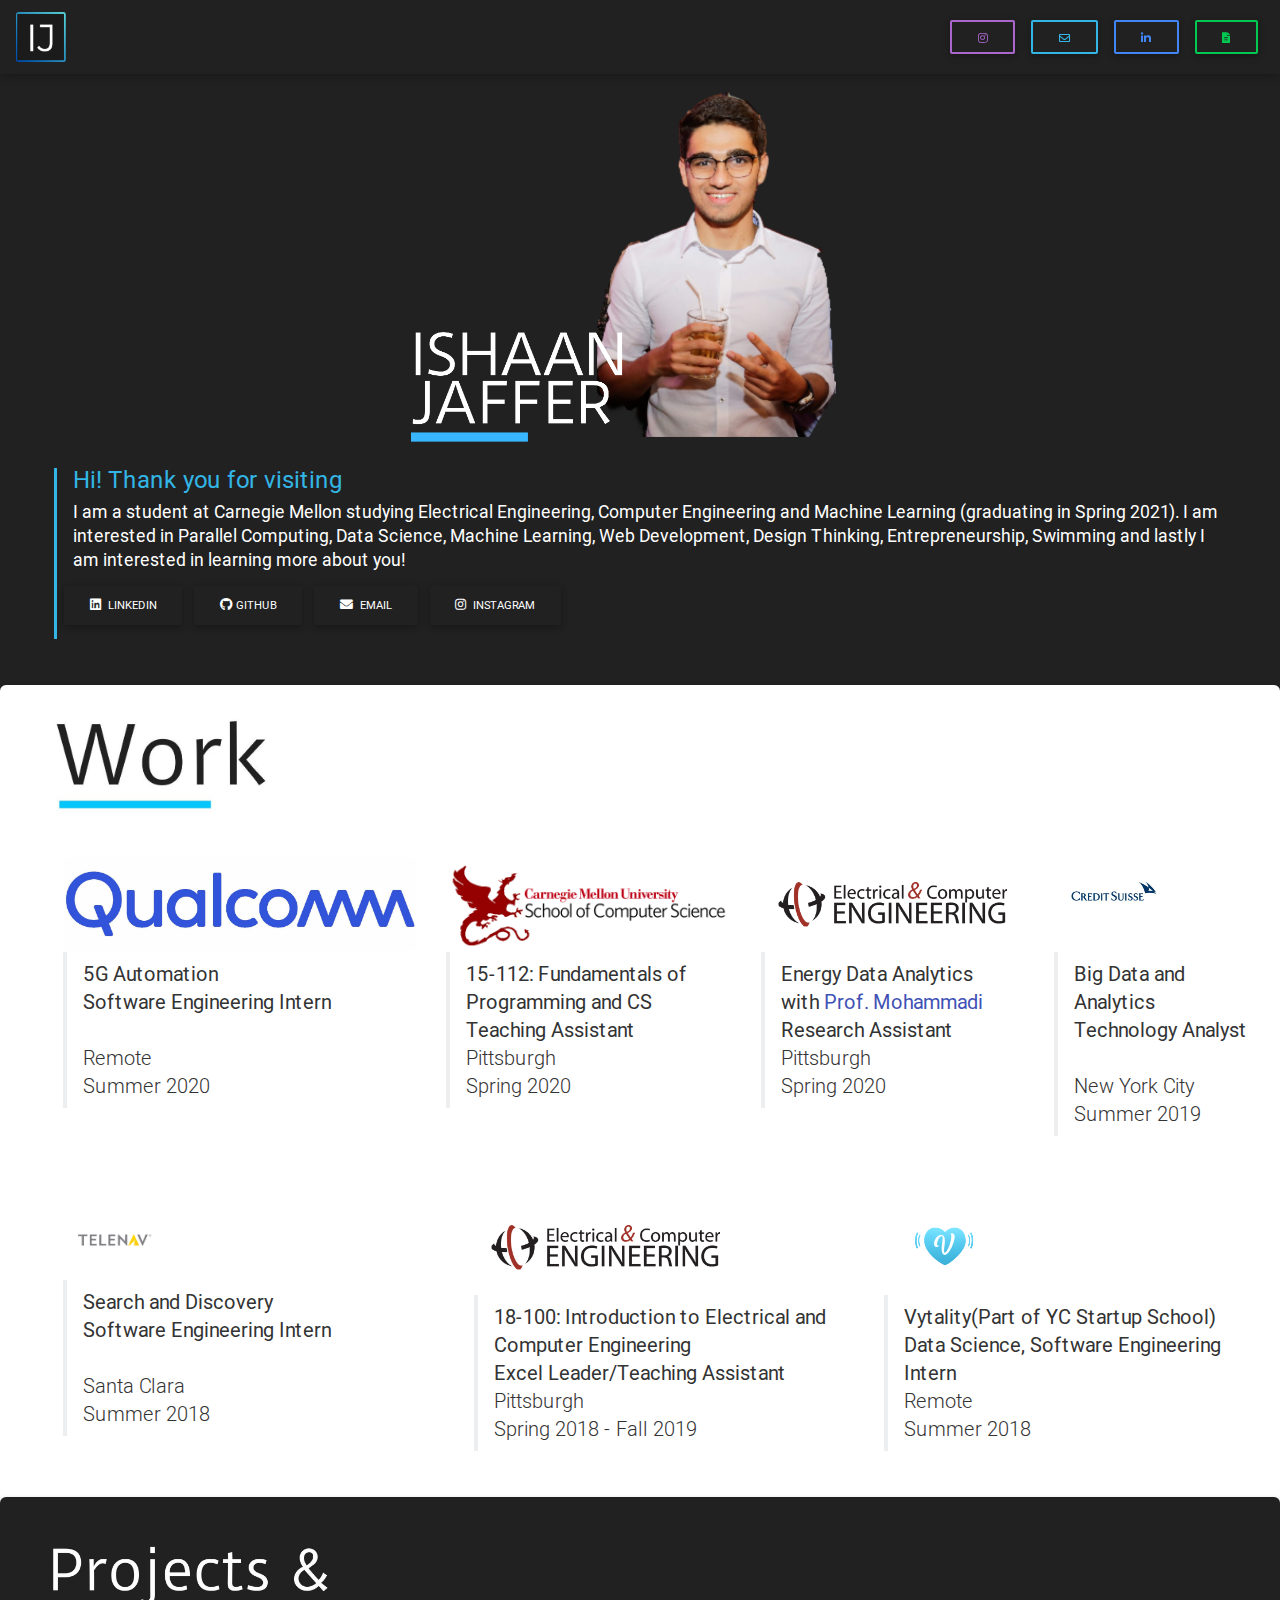
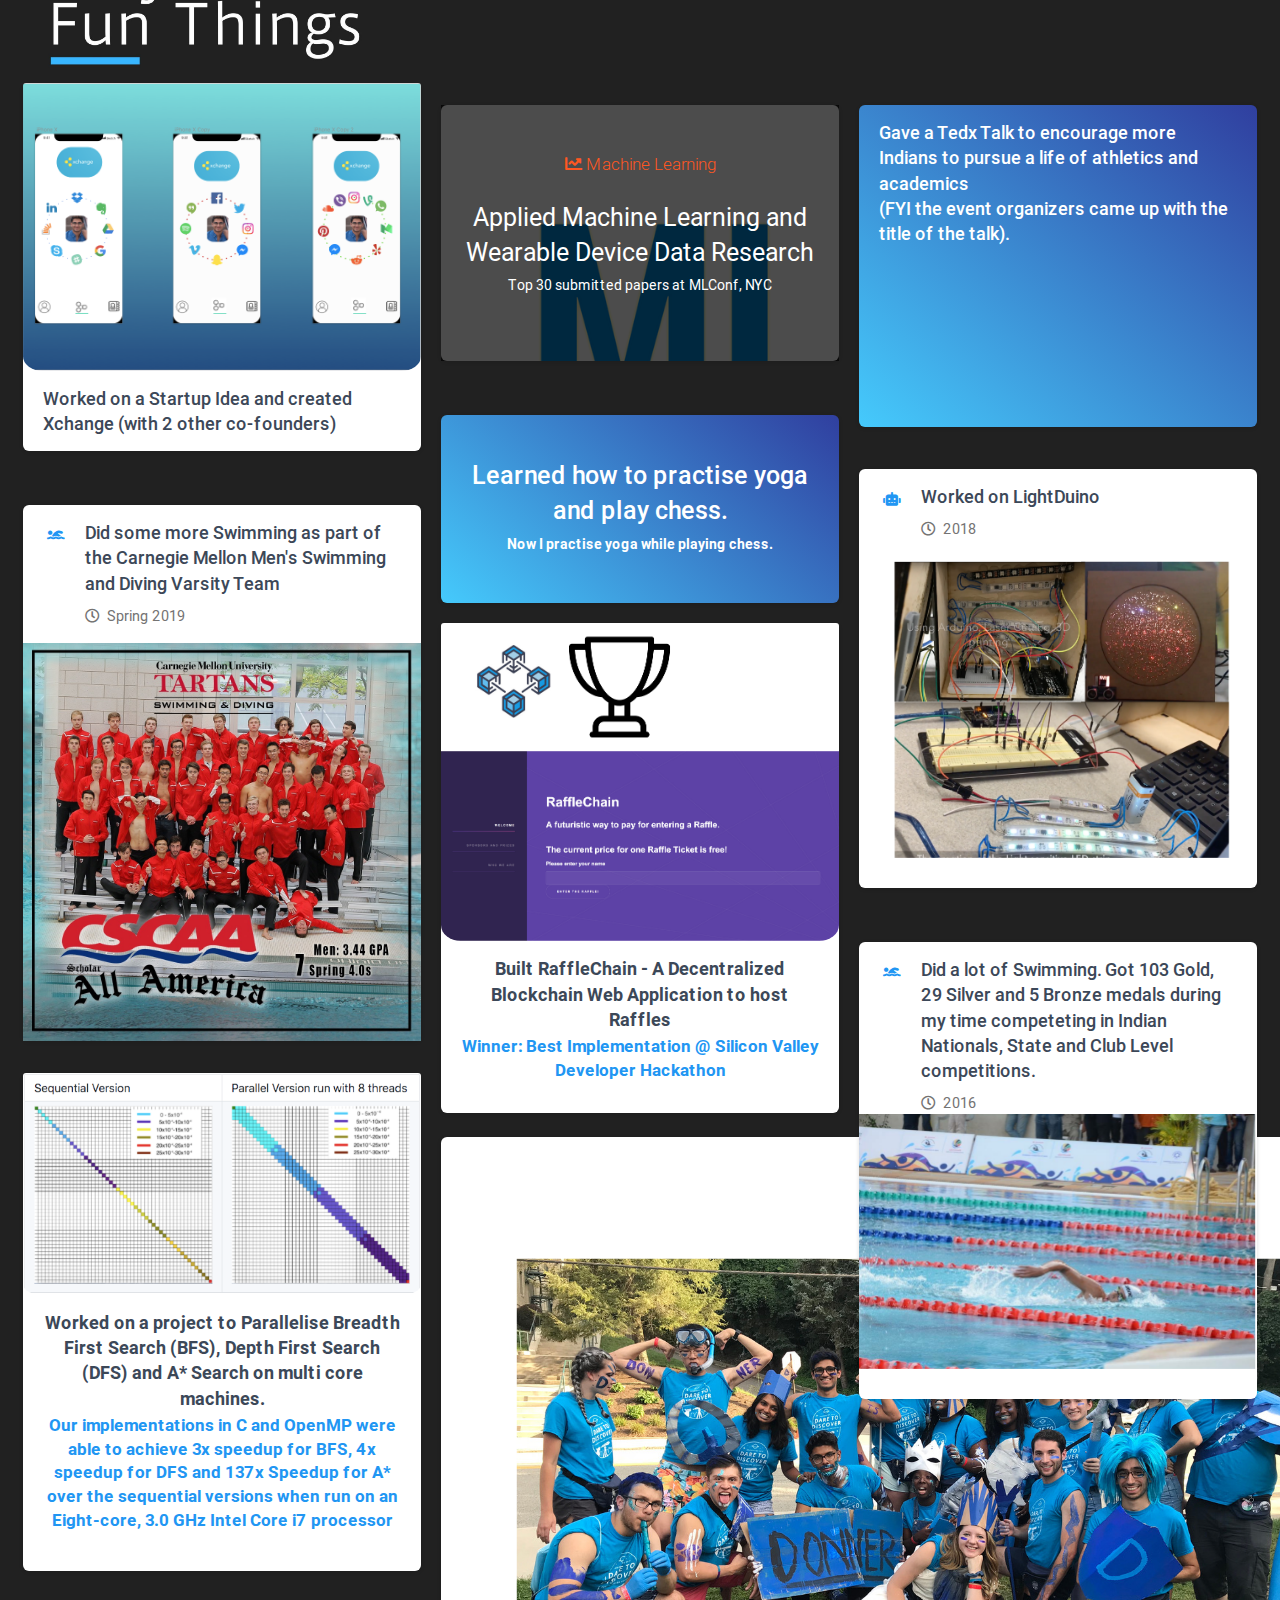
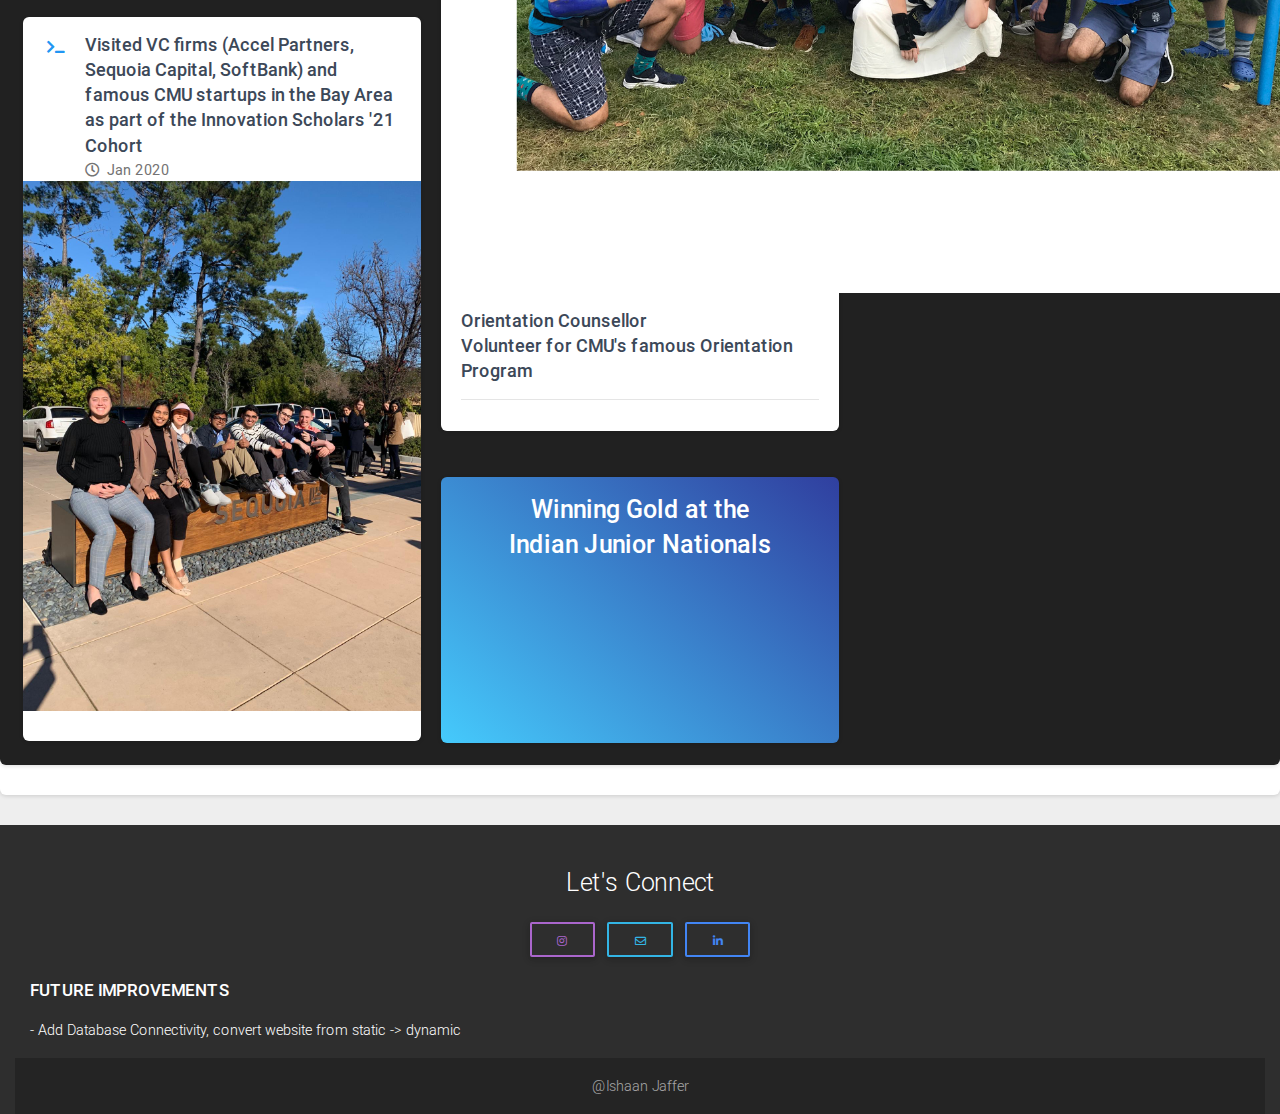
<file: index.html>
<!DOCTYPE html>
<html lang="en">
<head>
  <meta charset="utf-8">
  <meta name="viewport" content="width=device-width, initial-scale=1, shrink-to-fit=yes">
  <link rel="shortcut icon" type="image/x-icon" href="img/fav_icon.png" />
  <meta http-equiv="x-ua-compable" content="ie=edge">
  <title>Ishaan</title>

  <!-- Font Awesome -->
  <link rel="stylesheet" href="https://use.fontawesome.com/releases/v5.8.2/css/all.css">
  <!-- Bootstrap core CSS -->
  <link href="css/bootstrap.min.css" rel="stylesheet">
  <!-- Material Design Bootstrap -->
  <link href="css/mdb.min.css" rel="stylesheet">
  <!-- Your custom styles (optional) -->
  <link href="scss/custom-styles.css" rel="stylesheet">
  <link rel="icon" href="http://example.com/favicon.png">
</head>

<body>

  <!-- Start project here-->
  

  <!-- As a heading -->
 
  <nav class="navbar navbar-expand-lg grey darken-4 text-white fixed-top scrolling-navbar">
    <span class="navbar-text">
    </span>
    <ul class="navbar-nav mr-auto">
      <li class="nav-item active">
        <img src = "img/fav_icon_dark.png" height = "50px"
      </li>
    </ul>
    <div class = justify-content-flex-end>
        <a class="btn btn-outline-secondary btn-sm" href="https://www.instagram.com/ishaan_jaff/">
          <i class="fab fa-instagram mt-1"></i>
        </a>
        <a class="btn btn-outline-info btn-sm" href="mailto:ijaffer@andrew.cmu.edu">
          <i class="far fa-envelope mt-1"></i>
        </a>
        <a class="btn btn-outline-primary btn-sm" href="https://www.linkedin.com/in/reffajnaahsi/">
          <i class="fab fa-linkedin-in mt-1"></i>
        </a>
        <a class="btn btn-outline-success btn-sm" href="files/resume.pdf">
          <i class="fas fa-file-alt mt-1"></i>
        </a>
    </div>
  </nav>
  

  <!--End heading-->

<!--INTRO/ HOME--> 
<div class = "card">
<div class="card container-fluid grey darken-4">
    <div class = "container-fluid">
    <div class="text-center">
    <div class = "row mt-n4 ml-n5 justify-content-start">
      <div class = "col mb-n5">
        <img src = "img/ij.png" height = "600px">
      </div>
    </div>
    <div class = "row mt-n5">
      <div class="col mt-n5 mb-5 ml-4">
        <blockquote class="blockquote bq-info text-left mt-n4">
          <p class="bq-title mt-n4">Hi! Thank you for visiting</p>
          <p class="text-white mt-n4">
            I am a student at Carnegie Mellon studying Electrical Engineering, Computer Engineering and Machine Learning (graduating in Spring 2021).  
            I am interested in Parallel Computing, Data Science, Machine Learning, Web Development, Design Thinking, Entrepreneurship, Swimming and lastly I am interested in learning more about you!
          </p>
          <div class = "row mt-n4">
            <a href="https://www.linkedin.com/in/reffajnaahsi/" class="btn btn-dark btn-md" role="button"><i class="fab fa-linkedin pr-1"></i>  LinkedIn</a>
            <a href="https://github.com/ishaan-jaff" class="btn btn-dark btn-md" role="button" download=""><i class="fab fa-github pr-1"></i>Github</a>
            <a href="mailto:ijaffer@andrew.cmu.edu" class="btn btn-dark btn-md" role="button"><i class="fas fa-envelope pr-1"></i>  Email</a>
            <a href="https://www.instagram.com/ishaan_jaff/" class="btn btn-dark btn-md" role="button"><i class="fab fa-instagram pr-1"></i>  Instagram</a>
          </div>
          </blockquote>
      </div>
    </div>
  </div>
 
  </div> 
</div>
<!--END OF INTRO/ HOME--> 


<!--Start of Work Experience--> 

<div class="card container-fluid white mt-n5">
    <div class = "row mt-2 ml-3 align-middle">
      <img src = "img/work_exp_w.jpg" height="140px">
    </div>
      <div class = "main ml-5">

      <!--START OF ROW 1--> 
      <div class = "row mt-4">
        <div class = "col justify-content-center">
          <img src = "img/qcomm.jpg" height="95px">
          <h4 class="blockquote"><strong>5G Automation <br>
          Software Engineering Intern <br>
          </strong>
          <br>
            Remote <br> Summer 2020
            
          </h4>
        </div>
        <div class = "col justify-content-center">
          <img src = "img/cmu_scs.jpg" height="95px">
          <h4 class="blockquote"><strong>15-112: Fundamentals of Programming and CS <br>
            Teaching Assistant<br>
            </strong>
              Pittsburgh <br> Spring 2020
          </h4>
        </div>
        <div class = "col">
          <img src = "img/cmu_ece.jpg" height="95px">
          <h4 class="blockquote"><strong>Energy Data Analytics with <a class = "indigo-text" href="http://users.ece.cmu.edu/~jmohamma/index.html">Prof. Mohammadi</href> </a> <br>
            Research Assistant<br>
            </strong>
              Pittsburgh <br> Spring 2020
          </h4>
        </div>
        <div class = "col">
          <img src = "img/cs.png" height="95px" class="mr-4 mt-n2 mb-2">
          <h4 class="blockquote"><strong>Big Data and Analytics<br>
            Technology Analyst<br>
            </strong>
            <br>
              New York City <br> Summer 2019
          </h4>
        </div>
      </div>
      <!--END OF ROW 1--> 

      <!--START OF ROW 2--> 
      <div class = "row mt-5 justify-content-center mb-5">
        <div class = "col">
          <img src = "img/telenav.png" height="80px">
          <h4 class="blockquote"><strong>Search and Discovery <br>
          Software Engineering Intern <br>
          </strong>
          <br>
            Santa Clara <br> Summer 2018
          </h4>
        </div>
        <div class = "col-sm">
          <img src = "img/cmu_ece.jpg" height="95px">
          <h4 class="blockquote"><strong>18-100: Introduction to Electrical and Computer Engineering <br>
            Excel Leader/Teaching Assistant<br>
            </strong>
              Pittsburgh <br> Spring 2018 - Fall 2019
          </h4>
        </div>
        <div class = "col-sm">
          <img src = "img/vytality.png" height="95px">
          <h4 class="blockquote"><strong>Vytality(Part of YC Startup School)<br>Data Science, 
            Software Engineering Intern<br>
            </strong>
              Remote <br> Summer 2018
          </h4>
        </div>
      </div>
      <!--END OF ROW 2--> 
      </div>
</div>
<!--End of Work Experience--> 




<!--Start of Projects +  Experience--> 

<div class="card container-fluid grey darken-4 mt-n5">
  <div class = "row mt-2 ml-3 align-middle">
    <img src = "img/projs.jpg" height="170px">
  </div>

  <!-- Card package -->
<div class="card-columns mx-2">

  <!-- Booking card -->
  <div class="card booking-card mt-2 mb-4">
    <!-- Card image -->
    <div class="view overlay">
      <img class="card-img-top" src="img/xchange.png" alt="Card image cap">
    </div>
    <!-- Card content -->
    <div class="card-body">
      <!-- Title -->
      <h4 class="card-title font-weight-bold"><a>Worked on a Startup Idea and created Xchange (with 2 other co-founders)</a></h4>
      <!-- Text -->
    </div>
  </div>
  <!-- Booking card -->




  <!-- Card -->
  <div class="card promoting-card mb-4">

    <!-- Card content -->
    <div class="card-body d-flex flex-row">

      <!-- Avatar -->
      
      <i class="fas fa-swimmer  float-right p-1 my-1 mr-3 blue-text" data-placement="top"></i>


      <!-- Content -->
      <div>

        <!-- Title -->
        <h4 class="card-title font-weight-bold mb-2">Did some more Swimming as part of the Carnegie Mellon Men's Swimming and Diving Varsity Team</h4>
        <!-- Subtitle -->
        <p class="card-text"><i class="far fa-clock pr-2"></i>Spring 2019</p>

      </div>

    </div>

    <!-- Card image -->
    <div class="view overlay">
      <img class="card-img-top rounded-0" src="img/swim1.JPG" alt="Card image cap">
    </div>
  </div>
  <!-- Card -->


  <!-- Card Wider -->
  <div class="card card-cascade wider mt-2 mb-3">

    <!-- Card image -->
    <div class="view view-cascade overlay">
      <img  class="card-img-top" src="img/par_search.png" alt="Card image cap">
    </div>

    <!-- Card content -->
    <div class="card-body card-body-cascade text-center">

      <!-- Title -->
      <h4 class="card-title"><strong>Worked on a project to Parallelise Breadth First Search (BFS), Depth First Search (DFS) and A* Search on multi core machines.
       </strong></h4>
      <!-- Subtitle -->
      <h5 class="blue-text pb-2"><strong> Our implementations in C and OpenMP were able to achieve 3x speedup for BFS, 4x speedup for DFS and 137x Speedup for A* over the sequential versions when run on an Eight-core, 3.0 GHz Intel Core i7 processor</strong></h5>
    </div>

  </div>
  <!-- Card Wider -->




<!-- Card -->
<div class="card promoting-card mb-4">

  <!-- Card content -->
  <div class="card-body d-flex flex-row">

    <!-- Avatar -->
    <i class="fas fa-terminal  float-right p-1 my-1 mr-3 blue-text" data-placement="top"></i>
    

    <!-- Content -->
    <div>

      <!-- Title -->
      <h4 class="card-title font-weight-bold mb-2">Visited VC firms (Accel Partners, Sequoia Capital, SoftBank) and famous CMU startups in the Bay Area as part of the Innovation Scholars '21 Cohort</strong></h4>
      <!-- Subtitle -->
      <p class="card-text mt-n2"><i class="far fa-clock pr-2"></i>Jan 2020</p>
    </div>
  </div>

  <!-- Card image -->
  <div class="view overlay mt-n3">
    <img class="card-img-top rounded-0" src="img/seq_cap.JPG" alt="Card image cap" height = "40%">
  </div>

  <!-- Card content -->
  <div class="card-body">
  </div>

</div>
<!-- Card -->






  

  <!-- Image overlay card -->
  <div class="card card-image mb-4" style="background-image: url(img/p1.png);">

    <!-- Content -->
    <div class="text-white text-center d-flex align-items-center rgba-black-strong py-5 px-4">
      <div>
        <h5 class="deep-orange-text"><i class="fas fa-chart-line"></i> Machine Learning</h5>
        <h3 class="card-title pt-2 text-white"><strong>Applied Machine Learning and Wearable Device Data Research</strong></h3>
        <p>Top 30 submitted papers at MLConf, NYC</p>
        
      </div>
    </div>

  </div>
  <!-- Image overlay card -->

<!-- Jumbotron -->
<div class="card blue-gradient py-2" id="intro">

  <!-- Content -->
  <div class="card-body text-white text-center">

    <h3 class="mb-1 font-weight-bold">
      Learned how to practise yoga and play chess.
    </h3>
    <p class="mb-4">
      <strong>Now I practise yoga while playing chess.</strong>
    </p>
  </div>
  <!-- Content -->
</div>
<!-- Jumbotron -->


  <!-- Card Wider -->
  <div class="card card-cascade wider mt-2 mb-3">

    <!-- Card image -->
    <div class="view view-cascade overlay">
      <img  class="card-img-top" src="img/p2.png" alt="Card image cap">
    </div>

    <!-- Card content -->
    <div class="card-body card-body-cascade text-center">

      <!-- Title -->
      <h4 class="card-title"><strong>
        Built RaffleChain - A Decentralized Blockchain Web Application to host Raffles<br></strong></h3>
       </strong></h4>
      <!-- Subtitle -->
      <h5 class="blue-text"><strong>Winner: Best Implementation @ Silicon Valley Developer Hackathon</strong></h5>
    </div>

  </div>
  <!-- Card Wider -->



  <!--Card-->
  <div class="card testimonial-card mt-2 mb-3">

    <!-- Background color -->
    <div class="card-up aqua-gradient"></div>

    
    <img src="img/p8.png" class="img-responsive">

    <!-- Content -->
    <div class="card-body">
      <!-- Name -->
      <h4 class="card-title font-weight-bold">Orientation Counsellor <br> Volunteer for CMU's famous Orientation Program</h4>
      <hr>
      
    </div>

  </div>
  <!--Card-->

  
  

  



   <!-- Jumbotron -->
   <div class="card blue-gradient py-2">

    <!-- Content -->
    <div class="card-body text-white text-center">

      <h3 class="mb-1 mt-n2 font-weight-bold">
        Winning Gold at the <br> Indian Junior Nationals
      </h3>
      <div class="embed-responsive embed-responsive-21by9">
        <iframe class = "mt-2"  src="https://www.youtube.com/embed/Jghh5Wjfs10" frameborder="0" allow="accelerometer; autoplay; encrypted-media; gyroscope; picture-in-picture" allowfullscreen></iframe>
      </div>  
    </div>
    <!-- Content -->
  </div>
  <!-- Jumbotron -->




    <!-- Jumbotron -->
    <div class="card blue-gradient py-2">

      <!-- Content -->
      <div class="card-body text-white text-center">
  
        <h4 class="mb-1 mt-n2 font-weight-bold text-left">
          Gave a Tedx Talk to encourage more Indians to pursue a life of athletics and academics <br> (FYI the event organizers came up with the title of the talk).
        </h4>
        <div class="embed-responsive embed-responsive-21by9">
          <iframe class = "mt-2"  src="https://www.youtube.com/embed/ndm2GE9Es80" frameborder="0" allow="accelerometer; autoplay; encrypted-media; gyroscope; picture-in-picture" allowfullscreen></iframe>
        </div>  
      </div>
      <!-- Content -->
    </div>
    <!-- Jumbotron -->
            



  <!-- Card -->
<div class="card promoting-card mb-4">

  <!-- Card content -->
  <div class="card-body d-flex flex-row">

    <!-- Avatar -->
    <i class="fas fa-robot  loat-right p-1 my-1 mr-3 blue-text" data-placement="top"></i>

    <!-- Content -->
    <div>

      <!-- Title -->
      <h4 class="card-title font-weight-bold mb-2">Worked on LightDuino</h4>
      <!-- Subtitle -->
      <p class="card-text"><i class="far fa-clock pr-2"></i>2018</p>
    </div>
  </div>

  <!-- Card image -->
  <div class="view overlay mt-n3">
    <img class="card-img-top rounded-0" src="img/p5.png" alt="Card image cap">
  </div>

  <!-- Card content -->
  <div class="card-body">
  </div>

</div>
<!-- Card -->




<!-- Card -->
<div class="card promoting-card mb-4">

  <!-- Card content -->
  <div class="card-body d-flex flex-row">

    <!-- Avatar -->
    <i class="fas fa-swimmer  loat-right p-1 my-1 mr-3 blue-text" data-placement="top"></i>

    <!-- Content -->
    <div>

      <!-- Title -->
      <h4 class="card-title font-weight-bold mb-2">Did  a lot of Swimming. Got 103 Gold, 29 Silver and 5 Bronze medals during my time competeting in Indian Nationals, State and Club Level competitions. </h4>
      <!-- Subtitle -->
      <p class="card-text"><i class="far fa-clock pr-2"></i>2016</p>
    </div>
  </div>

  <!-- Card image -->
  <div class="view overlay mt-n3">
    <img class="card-img-top rounded-0" src="img/p7.png" alt="Card image cap">
  </div>

  <!-- Card content -->
  <div class="card-body">
  </div>

</div>
<!-- Card -->







</div>
<!-- Card package -->



    


</div>
</div>
</div>
<!-- Footer -->
<footer class="page-footer font-small elegant-color pt-5 mb-n5 justify-content-center container-fluid">
  <h3 class = "text-center mt-n2">Let's Connect</h3>
  <!-- Footer Text -->
  <div class="container-fluid text-center text-md-left">

    <!-- Grid row -->
    <div class = "row justify-content-center my-3">

        <a class="btn btn-outline-secondary btn-sm" href="https://www.instagram.com/ishaan_jaff/">
          <i class="fab fa-instagram mt-1"></i>
        </a>
        <a class="btn btn-outline-info btn-sm" href="mailto:ijaffer@andrew.cmu.edu">
          <i class="far fa-envelope mt-1"></i>
        </a>
        <a class="btn btn-outline-primary btn-sm" href="https://www.linkedin.com/in/reffajnaahsi/">
          <i class="fab fa-linkedin-in mt-1"></i>
        </a>
    </div>
    <div class="row">

  
      <!-- Grid column -->

      <hr class="clearfix w-100 d-md-none pb-3">

      <!-- Grid column -->
      <div class="col-md-6 mb-md-0 mb-3">

        <!-- Content -->
        <h5 class="text-uppercase font-weight-bold">Future Improvements</h5>
        <p>
          - Add Database Connectivity, convert website from static -> dynamic 
        </p>
        

      </div>
      <!-- Grid column -->

    </div>
    <!-- Grid row -->

  </div>
  <!-- Footer Text -->

  <!-- Copyright -->
  <div class="footer-copyright text-center py-3">@Ishaan Jaffer

  </div>
  <!-- Copyright -->

</footer>
<!-- Footer -->



</div>
</div>
</div>
  

  

  <!-- Start your project here-->






  <!--END-->

  <!-- SCRIPTS -->
  <!-- JQuery -->
  <script type="text/javascript" src="js/jquery-3.4.1.min.js"></script>
  <!-- Bootstrap tooltips -->
  <script type="text/javascript" src="js/popper.min.js"></script>
  <!-- Bootstrap core JavaScript -->
  <script type="text/javascript" src="js/bootstrap.min.js"></script>
  <!-- MDB core JavaScript -->
  <script type="text/javascript" src="js/mdb.min.js"></script>
</body>

</html>
</file>
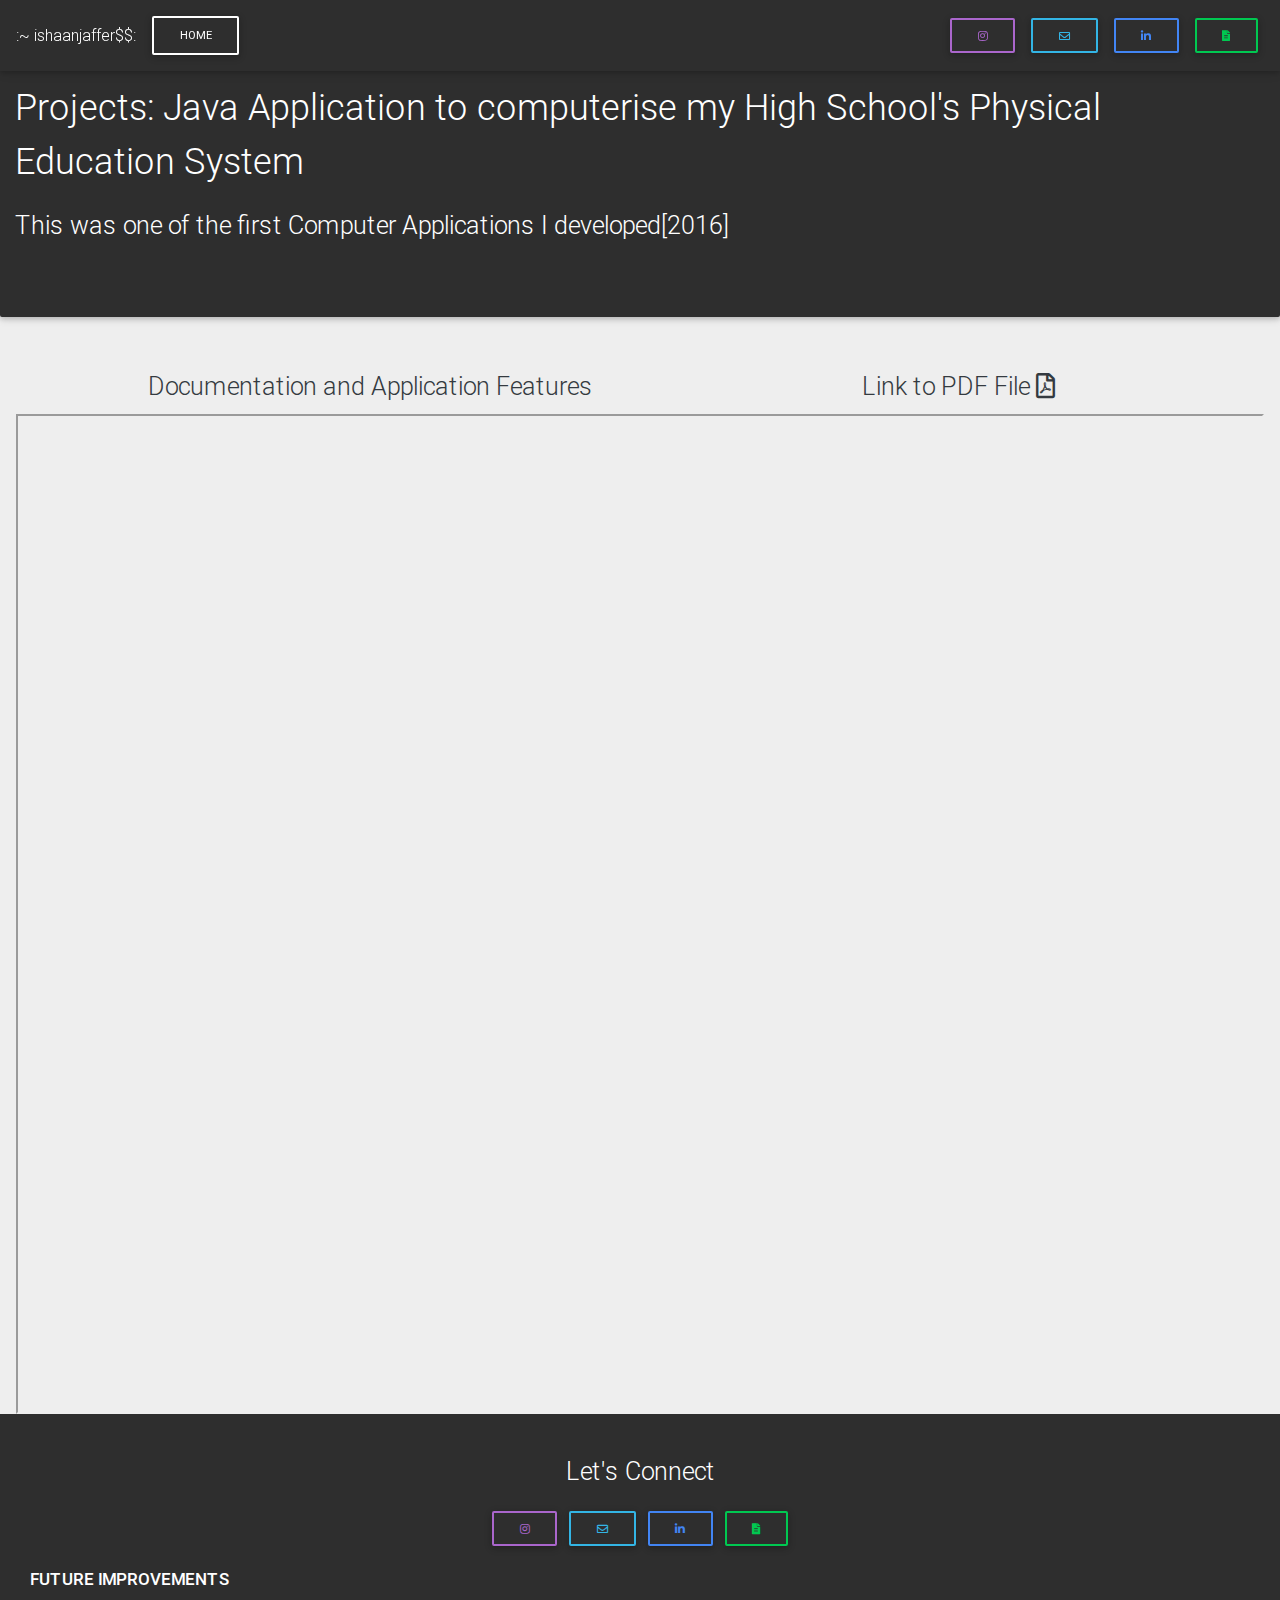
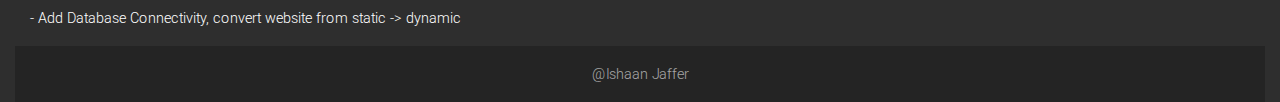
<file: app_id=1.html>
<!DOCTYPE html>
<html lang="en">

<head>
  <meta charset="utf-8">
  <meta name="viewport" content="width=device-width, initial-scale=1, shrink-to-fit=no">
  <meta http-equiv="x-ua-compable" content="ie=edge">
  <title>Ishaan Jaffer</title>

  <!-- Font Awesome -->
  <link rel="stylesheet" href="https://use.fontawesome.com/releases/v5.8.2/css/all.css">
  <!-- Bootstrap core CSS -->
  <link href="css/bootstrap.min.css" rel="stylesheet">
  <!-- Material Design Bootstrap -->
  <link href="css/mdb.min.css" rel="stylesheet">
  <!-- Your custom styles (optional) -->
  <link href="scss/custom-styles.css" rel="stylesheet">
</head>

<body>
<!-- As a heading -->
 
  <nav class="navbar navbar-expand-lg elegant-color text-white fixed-top scrolling-navbar">
    <span class="navbar-text">
      :~ ishaanjaffer$$:
    </span>
    <ul class="navbar-nav mr-auto">
      <li class="nav-item active">
        <a class="btn btn-outline-white btn-md my-2 my-sm-0 ml-3" href="index.html#row5">Home
           <span class="sr-only">(current)</span>
        </a>
      </li>
    </ul>
    <div class = justify-content-flex-end>
        <a class="btn btn-outline-secondary btn-sm" href="https://www.instagram.com/ishaan_jaff/">
          <i class="fab fa-instagram mt-1"></i>
        </a>
        <a class="btn btn-outline-info btn-sm" href="mailto:ijaffer@andrew.cmu.edu">
          <i class="far fa-envelope mt-1"></i>
        </a>
        <a class="btn btn-outline-primary btn-sm" href="https://www.linkedin.com/in/reffajnaahsi/">
          <i class="fab fa-linkedin-in mt-1"></i>
        </a>
        <a class="btn btn-outline-success btn-sm" href="files/resume.pdf">
          <i class="fas fa-file-alt mt-1"></i>
        </a>
    </div>
</nav>
  <!--End heading-->
 
  
  <div class="jumbotron jumbotron-fluid elegant-color mt-3">
  <div class="container-fluid ">
    <h2><span class="text-white">Projects: Java Application to computerise my High School's Physical Education System</span></h2>
    <h3 class = "text-white">This was one of the first Computer Applications I developed[2016]</h3>
  </div>
</div>

<div class = "row mx-1">
  <div class = "col-md-6">
    <h3 class = "text-dark text-center ml-5 mr-n5">Documentation and Application Features</h3>
  </div>
  <div class = "col-md-6">
    <a class = "text-dark text-center" href="files/app1.pdf" download><h3>Link to PDF File <i class="far fa-file-pdf"></i></h3></a>
  </div>
</div>
<div class = "row justify-content-center mx-3">
 <iframe src="files/app1.pdf" width="100%" height="1000vh"></iframe>
</div>

<!-- Footer -->
<footer class="page-footer font-small elegant-color pt-5 mb-n5 justify-content-center container-fluid">
  <h3 class = "text-center mt-n2">Let's Connect</h3>
  <!-- Footer Text -->
  <div class="container-fluid text-center text-md-left">

    <!-- Grid row -->
    <div class = "row justify-content-center my-3">

        <a class="btn btn-outline-secondary btn-sm" href="https://www.instagram.com/ishaan_jaff/">
          <i class="fab fa-instagram mt-1"></i>
        </a>
        <a class="btn btn-outline-info btn-sm" href="mailto:ijaffer@andrew.cmu.edu">
          <i class="far fa-envelope mt-1"></i>
        </a>
        <a class="btn btn-outline-primary btn-sm" href="https://www.linkedin.com/in/reffajnaahsi/">
          <i class="fab fa-linkedin-in mt-1"></i>
        </a>
        <a class="btn btn-outline-success btn-sm" href="files/resume.pdf">
          <i class="fas fa-file-alt mt-1"></i>
        </a>
    </div>
    <div class="row">

  
      <!-- Grid column -->

      <hr class="clearfix w-100 d-md-none pb-3">

      <!-- Grid column -->
      <div class="col-md-6 mb-md-0 mb-3">

        <!-- Content -->
        <h5 class="text-uppercase font-weight-bold">Future Improvements</h5>
        <p>
          - Add Database Connectivity, convert website from static -> dynamic 
        </p>
        

      </div>
      <!-- Grid column -->

    </div>
    <!-- Grid row -->

  </div>
  <!-- Footer Text -->

  <!-- Copyright -->
  <div class="footer-copyright text-center py-3">@Ishaan Jaffer

  </div>
  <!-- Copyright -->

</footer>
<!-- Footer -->
</body>
</file>
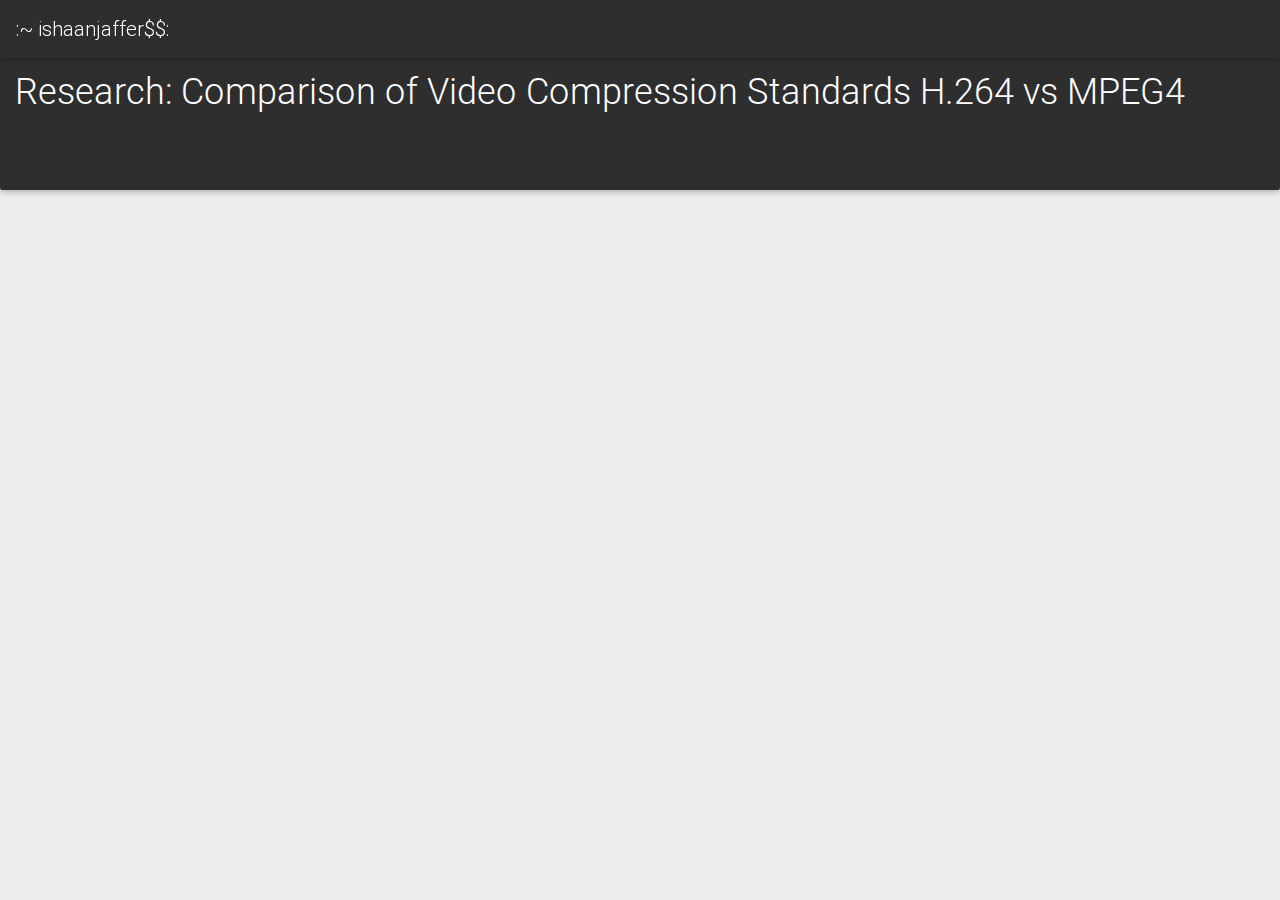
<file: compressionResearch.html>
<!DOCTYPE html>
<html lang="en">

<head>
  <meta charset="utf-8">
  <meta name="viewport" content="width=device-width, initial-scale=1, shrink-to-fit=no">
  <meta http-equiv="x-ua-compable" content="ie=edge">
  <title>Ishaan Jaffer</title>

  <!-- Font Awesome -->
  <link rel="stylesheet" href="https://use.fontawesome.com/releases/v5.8.2/css/all.css">
  <!-- Bootstrap core CSS -->
  <link href="css/bootstrap.min.css" rel="stylesheet">
  <!-- Material Design Bootstrap -->
  <link href="css/mdb.min.css" rel="stylesheet">
  <!-- Your custom styles (optional) -->
  <link href="scss/custom-styles.css" rel="stylesheet">
</head>

<body>
<!-- As a heading -->
 
  <nav class="navbar navbar-expand-lg elegant-color text-white fixed-top scrolling-navbar">
    <span class="navbar-brand">
      :~ ishaanjaffer$$: 
    </span>
  </nav>
  <div class="jumbotron jumbotron-fluid elegant-color mb-n5">
  <div class="container-fluid ">
    <h2><span class="text-white">Research: Comparison of Video Compression Standards H.264 vs MPEG4
  </div>
</div>

</body>
</file>
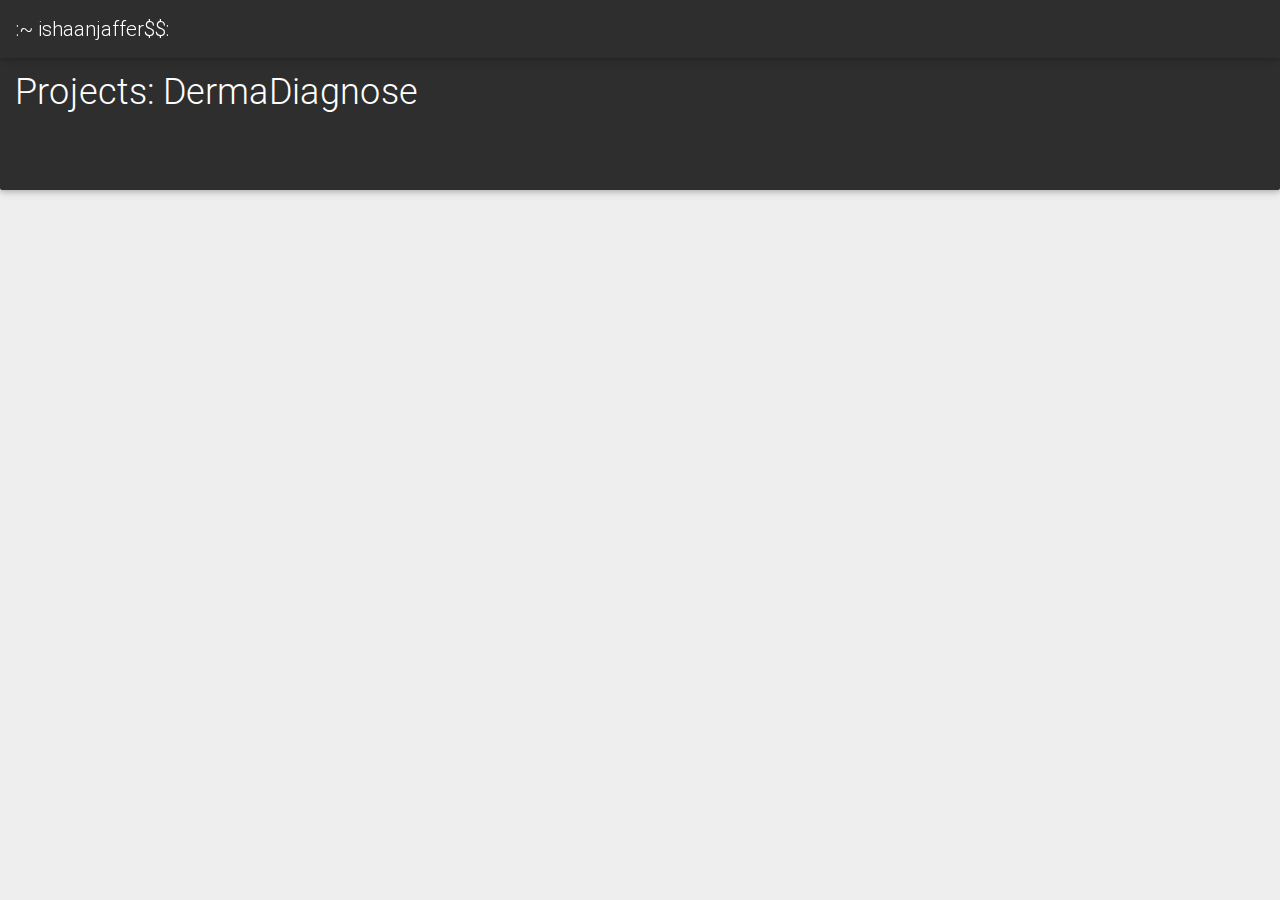
<file: dermaDiagnose.html>
<!DOCTYPE html>
<html lang="en">

<head>
  <meta charset="utf-8">
  <meta name="viewport" content="width=device-width, initial-scale=1, shrink-to-fit=no">
  <meta http-equiv="x-ua-compable" content="ie=edge">
  <title>Ishaan Jaffer</title>

  <!-- Font Awesome -->
  <link rel="stylesheet" href="https://use.fontawesome.com/releases/v5.8.2/css/all.css">
  <!-- Bootstrap core CSS -->
  <link href="css/bootstrap.min.css" rel="stylesheet">
  <!-- Material Design Bootstrap -->
  <link href="css/mdb.min.css" rel="stylesheet">
  <!-- Your custom styles (optional) -->
  <link href="scss/custom-styles.css" rel="stylesheet">
</head>

<body>
<!-- As a heading -->
 
  <nav class="navbar navbar-expand-lg elegant-color text-white fixed-top scrolling-navbar">
    <span class="navbar-brand">
      :~ ishaanjaffer$$: 
    </span>
  </nav>
  <div class="jumbotron jumbotron-fluid elegant-color mb-n5">
  <div class="container-fluid ">
    <h2><span class="text-white">Projects: DermaDiagnose</h2>
  </div>
</div>

</body>
</file>
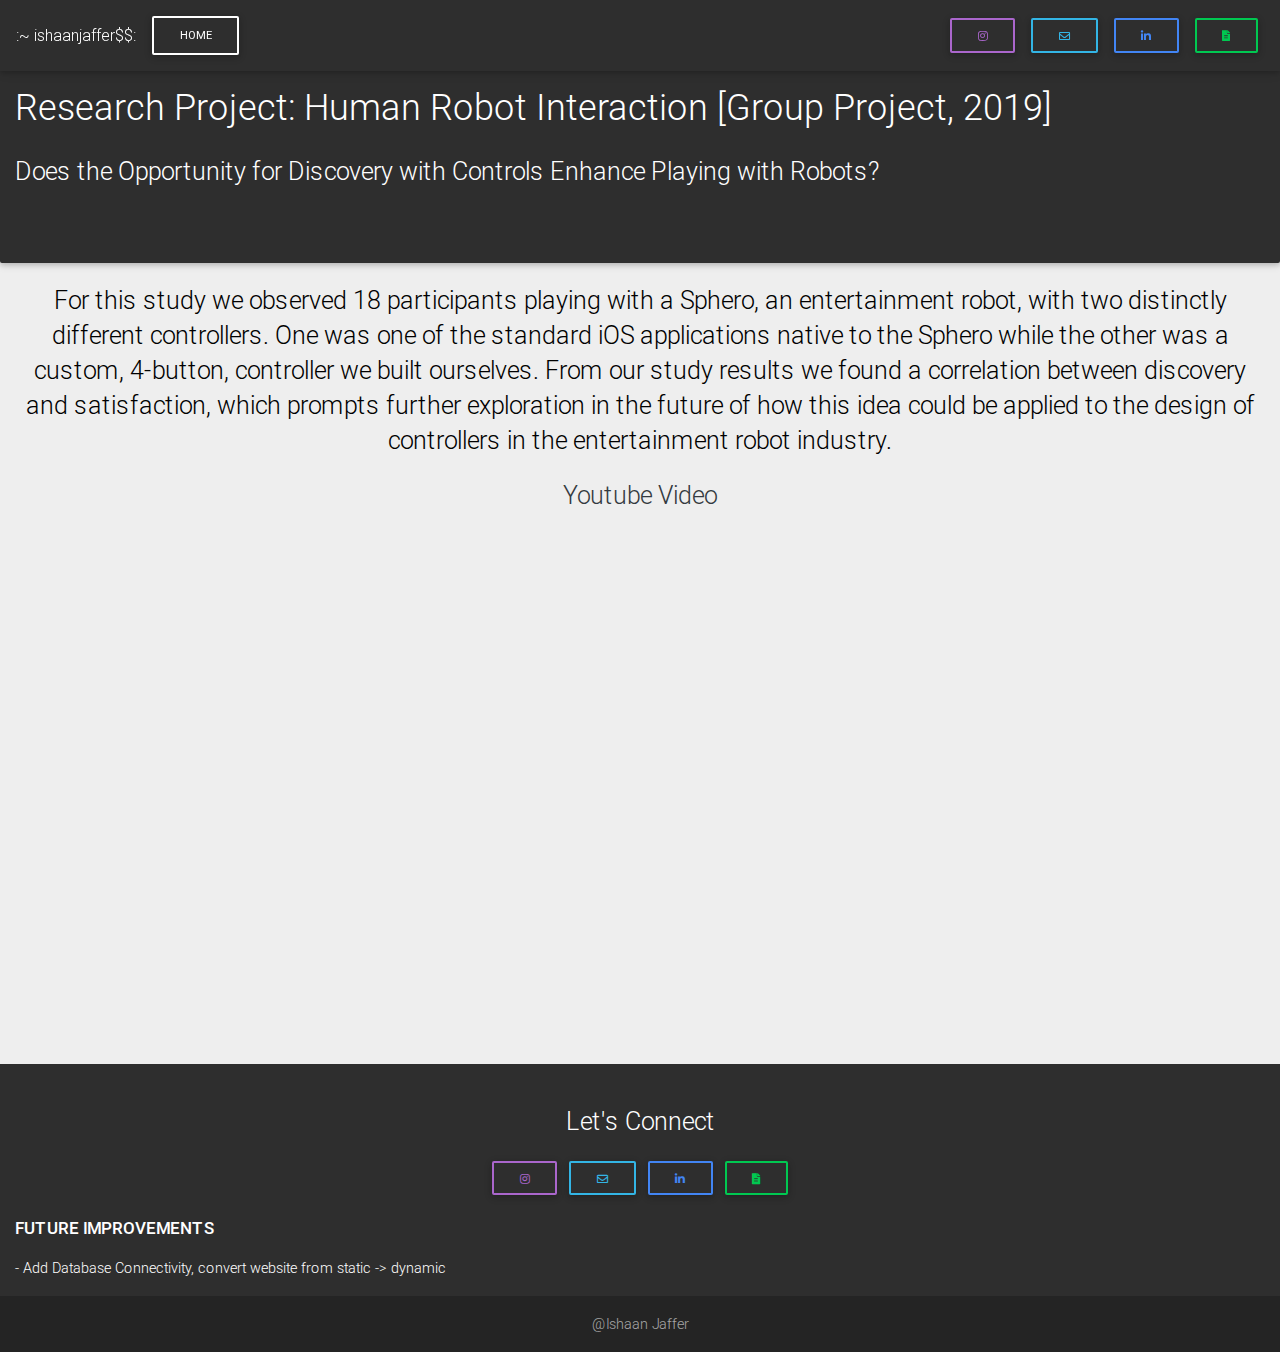
<file: hri.html>
<!DOCTYPE html>
<html lang="en">

<head>
  <meta charset="utf-8">
  <meta name="viewport" content="width=device-width, initial-scale=1, shrink-to-fit=no">
  <meta http-equiv="x-ua-compable" content="ie=edge">
  <title>Ishaan Jaffer</title>

  <!-- Font Awesome -->
  <link rel="stylesheet" href="https://use.fontawesome.com/releases/v5.8.2/css/all.css">
  <!-- Bootstrap core CSS -->
  <link href="css/bootstrap.min.css" rel="stylesheet">
  <!-- Material Design Bootstrap -->
  <link href="css/mdb.min.css" rel="stylesheet">
  <!-- Your custom styles (optional) -->
  <link href="scss/custom-styles.css" rel="stylesheet">
</head>

<body>
<!-- As a heading -->
 
  <nav class="navbar navbar-expand-lg elegant-color text-white fixed-top scrolling-navbar">
    <span class="navbar-text">
      :~ ishaanjaffer$$:
    </span>
    <ul class="navbar-nav mr-auto">
      <li class="nav-item active">
        <a class="btn btn-outline-white btn-md my-2 my-sm-0 ml-3" href="index.html#row2">Home
           <span class="sr-only">(current)</span>
        </a>
      </li>
    </ul>
    <div class = justify-content-flex-end>
        <a class="btn btn-outline-secondary btn-sm" href="https://www.instagram.com/ishaan_jaff/">
          <i class="fab fa-instagram mt-1"></i>
        </a>
        <a class="btn btn-outline-info btn-sm" href="mailto:ijaffer@andrew.cmu.edu">
          <i class="far fa-envelope mt-1"></i>
        </a>
        <a class="btn btn-outline-primary btn-sm" href="https://www.linkedin.com/in/reffajnaahsi/">
          <i class="fab fa-linkedin-in mt-1"></i>
        </a>
        <a class="btn btn-outline-success btn-sm" href="files/resume.pdf">
          <i class="fas fa-file-alt mt-1"></i>
        </a>
    </div>
  </nav>
  <!--End heading-->
 
  
  <div class="jumbotron jumbotron-fluid elegant-color mb-1 mt-3">
  <div class="container-fluid ">
    <h2><span class="text-white">Research Project: Human Robot Interaction [Group Project, 2019]</span></h2>
    <h3 class = "text-white">Does the Opportunity for Discovery with Controls Enhance Playing with Robots?
</h3>
  </div>
</div>
<h3 class = "black-text text-center mx-4">
  For this study we observed 18 participants playing with a Sphero, an entertainment robot, with two distinctly different controllers. One was one of the standard iOS applications native to the Sphero while the other was a custom, 4-button, controller we built ourselves. From our study results we found a correlation between discovery and satisfaction, which prompts further exploration in the future of how this idea could be applied to the design of controllers in the entertainment robot industry.

</h3>
  <h3 class = "text-dark text-center mx-4">Youtube Video</h3>
<div class = "row justify-content-center my-5">
  

<div class = "col-md-10">
<!-- 21:9 aspect ratio -->
<div class="embed-responsive embed-responsive-21by9">
  <iframe width="560" height="315" src="https://www.youtube.com/embed/pJszjMrGZbQ" frameborder="0" allow="accelerometer; autoplay; encrypted-media; gyroscope; picture-in-picture" allowfullscreen></iframe>
</div>
</div>
</div>


<!-- Footer -->
<footer class="page-footer font-small elegant-color pt-5 mb-n5 justify-content-center">
  <h3 class = "text-center mt-n2">Let's Connect</h3>
  <!-- Footer Text -->
  <div class="container-fluid text-center text-md-left">

    <!-- Grid row -->
    <div class = "row justify-content-center my-3">

        <a class="btn btn-outline-secondary btn-sm" href="https://www.instagram.com/ishaan_jaff/">
          <i class="fab fa-instagram mt-1"></i>
        </a>
        <a class="btn btn-outline-info btn-sm" href="mailto:ijaffer@andrew.cmu.edu">
          <i class="far fa-envelope mt-1"></i>
        </a>
        <a class="btn btn-outline-primary btn-sm" href="https://www.linkedin.com/in/reffajnaahsi/">
          <i class="fab fa-linkedin-in mt-1"></i>
        </a>
        <a class="btn btn-outline-success btn-sm" href="files/resume.pdf">
          <i class="fas fa-file-alt mt-1"></i>
        </a>
    </div>
    <div class="row">

  
      <!-- Grid column -->

      <hr class="clearfix w-100 d-md-none pb-3">

      <!-- Grid column -->
      <div class="col-md-6 mb-md-0 mb-3">

        <!-- Content -->
        <h5 class="text-uppercase font-weight-bold">Future Improvements</h5>
        <p>
          - Add Database Connectivity, convert website from static -> dynamic 
        </p>
        

      </div>
      <!-- Grid column -->

    </div>
    <!-- Grid row -->

  </div>
  <!-- Footer Text -->

  <!-- Copyright -->
  <div class="footer-copyright text-center py-3">@Ishaan Jaffer

  </div>
  <!-- Copyright -->

</footer>
<!-- Footer -->
</body>
</file>
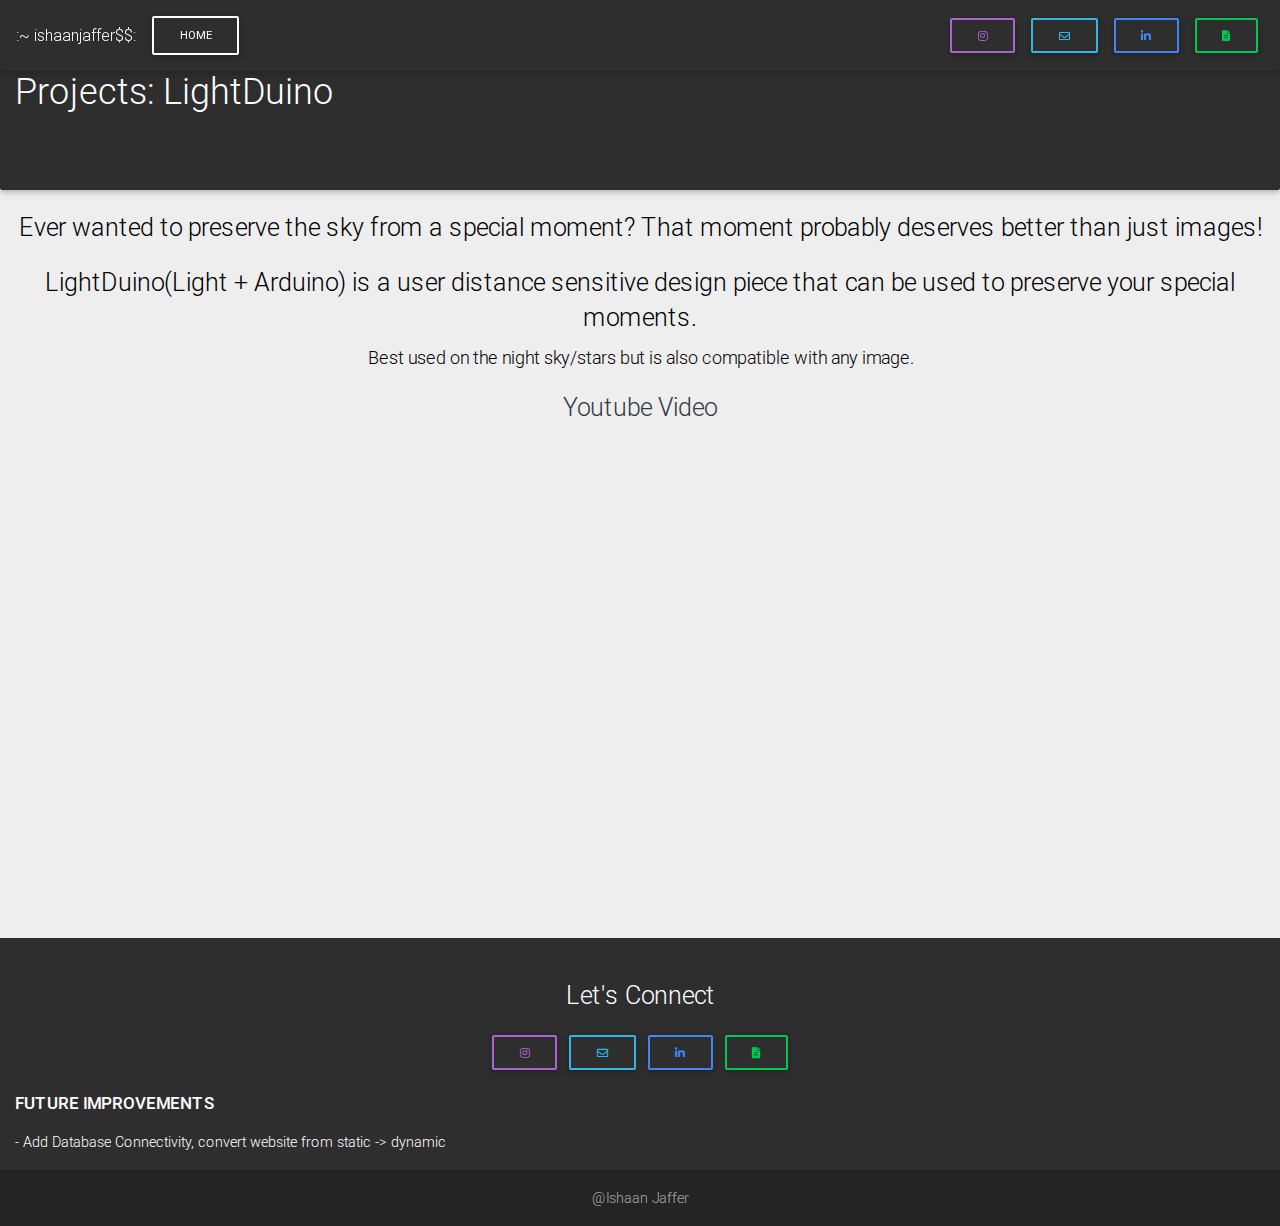
<file: lightDuino.html>
<!DOCTYPE html>
<html lang="en">

<head>
  <meta charset="utf-8">
  <meta name="viewport" content="width=device-width, initial-scale=1, shrink-to-fit=no">
  <meta http-equiv="x-ua-compable" content="ie=edge">
  <title>Ishaan Jaffer</title>

  <!-- Font Awesome -->
  <link rel="stylesheet" href="https://use.fontawesome.com/releases/v5.8.2/css/all.css">
  <!-- Bootstrap core CSS -->
  <link href="css/bootstrap.min.css" rel="stylesheet">
  <!-- Material Design Bootstrap -->
  <link href="css/mdb.min.css" rel="stylesheet">
  <!-- Your custom styles (optional) -->
  <link href="scss/custom-styles.css" rel="stylesheet">
</head>

<body>
<!-- As a heading -->
 
  <nav class="navbar navbar-expand-lg elegant-color text-white fixed-top scrolling-navbar">
    <span class="navbar-text">
      :~ ishaanjaffer$$:
    </span>
    <ul class="navbar-nav mr-auto">
      <li class="nav-item active">
        <a class="btn btn-outline-white btn-md my-2 my-sm-0 ml-3" href="index.html#row3">Home
           <span class="sr-only">(current)</span>
        </a>
      </li>
    </ul>
    <div class = justify-content-flex-end>
        <a class="btn btn-outline-secondary btn-sm" href="https://www.instagram.com/ishaan_jaff/">
          <i class="fab fa-instagram mt-1"></i>
        </a>
        <a class="btn btn-outline-info btn-sm" href="mailto:ijaffer@andrew.cmu.edu">
          <i class="far fa-envelope mt-1"></i>
        </a>
        <a class="btn btn-outline-primary btn-sm" href="https://www.linkedin.com/in/reffajnaahsi/">
          <i class="fab fa-linkedin-in mt-1"></i>
        </a>
        <a class="btn btn-outline-success btn-sm" href="files/resume.pdf">
          <i class="fas fa-file-alt mt-1"></i>
        </a>
    </div>
  </nav>
  <!--End heading-->
 
  
  <div class="jumbotron jumbotron-fluid elegant-color mb-1">
  <div class="container-fluid ">
    <h2><span class="text-white">Projects: LightDuino</span></h2>
  </div>
</div>
<h3 class = "black-text text-center mx-2">Ever wanted to preserve the sky from a special moment? That moment probably deserves better than just images!</h3>
<h3 class = "black-text text-center mx-2">LightDuino(Light + Arduino) is a user distance sensitive design piece that can be used to preserve your special moments. 
<h4 class = "black-text text-center mx-2">Best used on the night sky/stars but is also compatible with any image.</h4>
  <h3 class = "text-dark text-center mx-4">Youtube Video</h3>
<div class = "row justify-content-center mb-5">
  

<div class = "col-md-10">
<!-- 21:9 aspect ratio -->
<div class="embed-responsive embed-responsive-21by9">
  <iframe width="560" height="315" src="https://www.youtube.com/embed/b-mWTYbJ0Tc" frameborder="0" allow="accelerometer; autoplay; encrypted-media; gyroscope; picture-in-picture" allowfullscreen></iframe>
</div>
</div>
</div>


<!-- Footer -->
<footer class="page-footer font-small elegant-color pt-5 mb-n5 justify-content-center">
  <h3 class = "text-center mt-n2">Let's Connect</h3>
  <!-- Footer Text -->
  <div class="container-fluid text-center text-md-left">

    <!-- Grid row -->
    <div class = "row justify-content-center my-3">

        <a class="btn btn-outline-secondary btn-sm" href="https://www.instagram.com/ishaan_jaff/">
          <i class="fab fa-instagram mt-1"></i>
        </a>
        <a class="btn btn-outline-info btn-sm" href="mailto:ijaffer@andrew.cmu.edu">
          <i class="far fa-envelope mt-1"></i>
        </a>
        <a class="btn btn-outline-primary btn-sm" href="https://www.linkedin.com/in/reffajnaahsi/">
          <i class="fab fa-linkedin-in mt-1"></i>
        </a>
        <a class="btn btn-outline-success btn-sm" href="files/resume.pdf">
          <i class="fas fa-file-alt mt-1"></i>
        </a>
    </div>
    <div class="row">

  
      <!-- Grid column -->

      <hr class="clearfix w-100 d-md-none pb-3">

      <!-- Grid column -->
      <div class="col-md-6 mb-md-0 mb-3">

        <!-- Content -->
        <h5 class="text-uppercase font-weight-bold">Future Improvements</h5>
        <p>
          - Add Database Connectivity, convert website from static -> dynamic 
        </p>
        

      </div>
      <!-- Grid column -->

    </div>
    <!-- Grid row -->

  </div>
  <!-- Footer Text -->

  <!-- Copyright -->
  <div class="footer-copyright text-center py-3">@Ishaan Jaffer

  </div>
  <!-- Copyright -->

</footer>
<!-- Footer -->

</body>
</file>
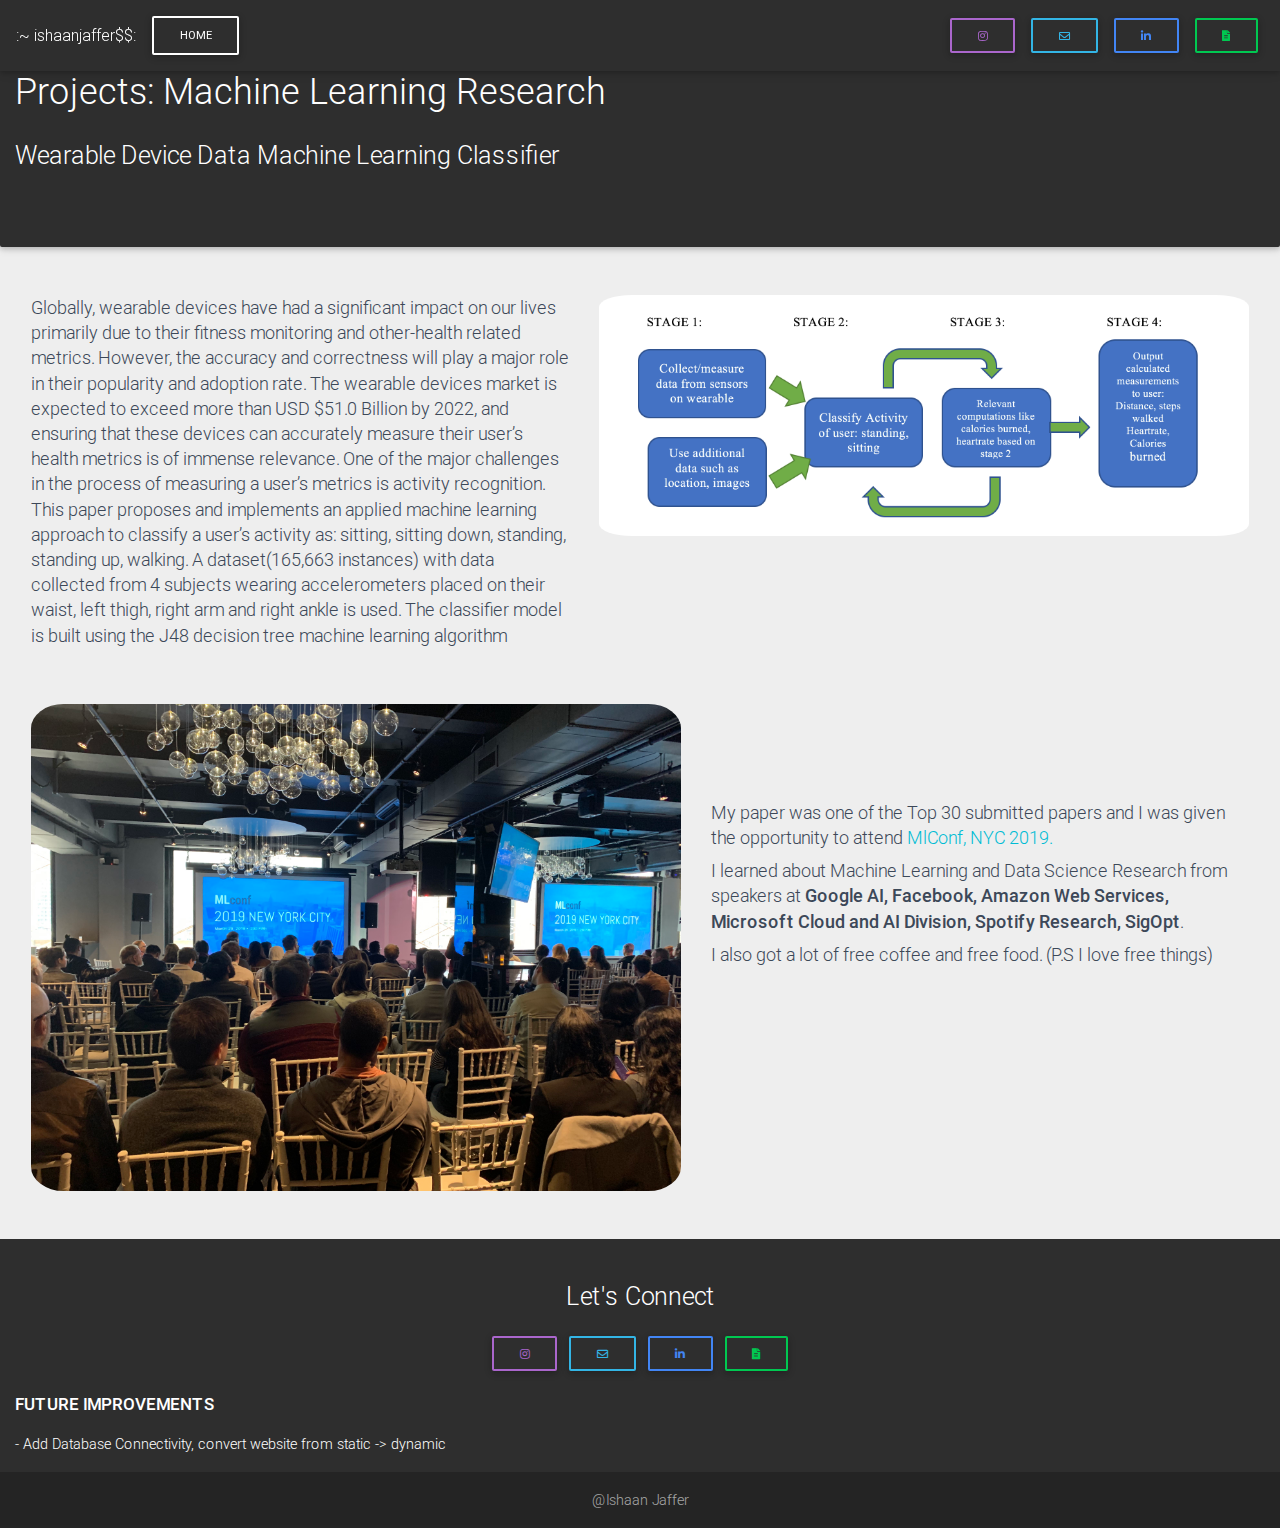
<file: MlConf.html>
<!DOCTYPE html>
<html lang="en">

<head>
  <meta charset="utf-8">
  <meta name="viewport" content="width=device-width, initial-scale=1, shrink-to-fit=no">
  <meta http-equiv="x-ua-compable" content="ie=edge">
  <title>Ishaan Jaffer</title>

  <!-- Font Awesome -->
  <link rel="stylesheet" href="https://use.fontawesome.com/releases/v5.8.2/css/all.css">
  <!-- Bootstrap core CSS -->
  <link href="css/bootstrap.min.css" rel="stylesheet">
  <!-- Material Design Bootstrap -->
  <link href="css/mdb.min.css" rel="stylesheet">
  <!-- Your custom styles (optional) -->
  <link href="scss/custom-styles.css" rel="stylesheet">
</head>

<body>
<!-- As a heading -->
 
  <nav class="navbar navbar-expand-lg elegant-color text-white fixed-top scrolling-navbar">
    <span class="navbar-text">
      :~ ishaanjaffer$$:
    </span>
    <ul class="navbar-nav mr-auto">
      <li class="nav-item active">
        <a class="btn btn-outline-white btn-md my-2 my-sm-0 ml-3" href="index.html#row1">Home
           <span class="sr-only">(current)</span>
        </a>
      </li>
    </ul>
    <div class = justify-content-flex-end>
        <a class="btn btn-outline-secondary btn-sm" href="https://www.instagram.com/ishaan_jaff/">
          <i class="fab fa-instagram mt-1"></i>
        </a>
        <a class="btn btn-outline-info btn-sm" href="mailto:ijaffer@andrew.cmu.edu">
          <i class="far fa-envelope mt-1"></i>
        </a>
        <a class="btn btn-outline-primary btn-sm" href="https://www.linkedin.com/in/reffajnaahsi/">
          <i class="fab fa-linkedin-in mt-1"></i>
        </a>
        <a class="btn btn-outline-success btn-sm" href="files/resume.pdf">
          <i class="fas fa-file-alt mt-1"></i>
        </a>
    </div>
  </nav>
  <!--End heading-->



  <div class="jumbotron jumbotron-fluid elegant-color">
  <div class="container-fluid ">
    <h2><span class="text-white">Projects: Machine Learning Research</span></h2>
    <h3 class = "text-white">Wearable Device Data Machine Learning Classifier</h3>
  </div>
</div>



<div class = "row mx-3 my-5">
<div class = "col">
 <h4>Globally, wearable devices have had a significant impact on our lives primarily due to their fitness monitoring and other-health related metrics. However, the accuracy and correctness will play a major role in their popularity and adoption rate. The wearable devices market is expected to exceed more than USD $51.0 Billion by 2022, and ensuring that these devices can accurately measure their user’s health metrics is of immense relevance. One of the major challenges in the process of measuring a user’s metrics is activity recognition. This paper proposes and implements an applied machine learning approach to classify a user’s activity as: sitting, sitting down, standing, standing up, walking. A dataset(165,663 instances) with data collected from 4 subjects wearing accelerometers placed on their waist, left thigh, right arm and right ankle is used. The classifier model is built using the J48 decision tree machine learning algorithm</h4>
 </div>
 <div class="col">
<img src = "img/ml2.png" width = "650px">
</div>
</div>
<div class = "row mx-3 my-5">
<div class = "col">
  <img src = "img/ml3.JPG" width = "650px">
</div>
<div class = "col mt-5">
  <h4 class = "mt-5">My paper was one of the Top 30 submitted papers and I was given the opportunity to attend <a href = "https://mlconf.com/" class = "text-info"> MlConf, NYC 2019. </a></h4>
  <h4>I learned about Machine Learning and Data Science Research from speakers at <span class = "font-weight-bold">Google AI, Facebook, Amazon Web Services, Microsoft Cloud and AI Division, Spotify Research, SigOpt</span>.</h4>

  <h4>I also got a lot of free coffee and free food. (P.S I love free things)</h4>

</div>
 
</div>


<!-- Footer -->
<footer class="page-footer font-small elegant-color pt-5 mb-n5 justify-content-center">
  <h3 class = "text-center mt-n2">Let's Connect</h3>
  <!-- Footer Text -->
  <div class="container-fluid text-center text-md-left">

    <!-- Grid row -->
    <div class = "row justify-content-center my-3">

        <a class="btn btn-outline-secondary btn-sm" href="https://www.instagram.com/ishaan_jaff/">
          <i class="fab fa-instagram mt-1"></i>
        </a>
        <a class="btn btn-outline-info btn-sm" href="mailto:ijaffer@andrew.cmu.edu">
          <i class="far fa-envelope mt-1"></i>
        </a>
        <a class="btn btn-outline-primary btn-sm" href="https://www.linkedin.com/in/reffajnaahsi/">
          <i class="fab fa-linkedin-in mt-1"></i>
        </a>
        <a class="btn btn-outline-success btn-sm" href="files/resume.pdf">
          <i class="fas fa-file-alt mt-1"></i>
        </a>
    </div>
    <div class="row">

  
      <!-- Grid column -->

      <hr class="clearfix w-100 d-md-none pb-3">

      <!-- Grid column -->
      <div class="col-md-6 mb-md-0 mb-3">

        <!-- Content -->
        <h5 class="text-uppercase font-weight-bold">Future Improvements</h5>
        <p>
          - Add Database Connectivity, convert website from static -> dynamic 
        </p>
        

      </div>
      <!-- Grid column -->

    </div>
    <!-- Grid row -->

  </div>
  <!-- Footer Text -->

  <!-- Copyright -->
  <div class="footer-copyright text-center py-3">@Ishaan Jaffer

  </div>
  <!-- Copyright -->

</footer>
<!-- Footer -->

</body>
</file>
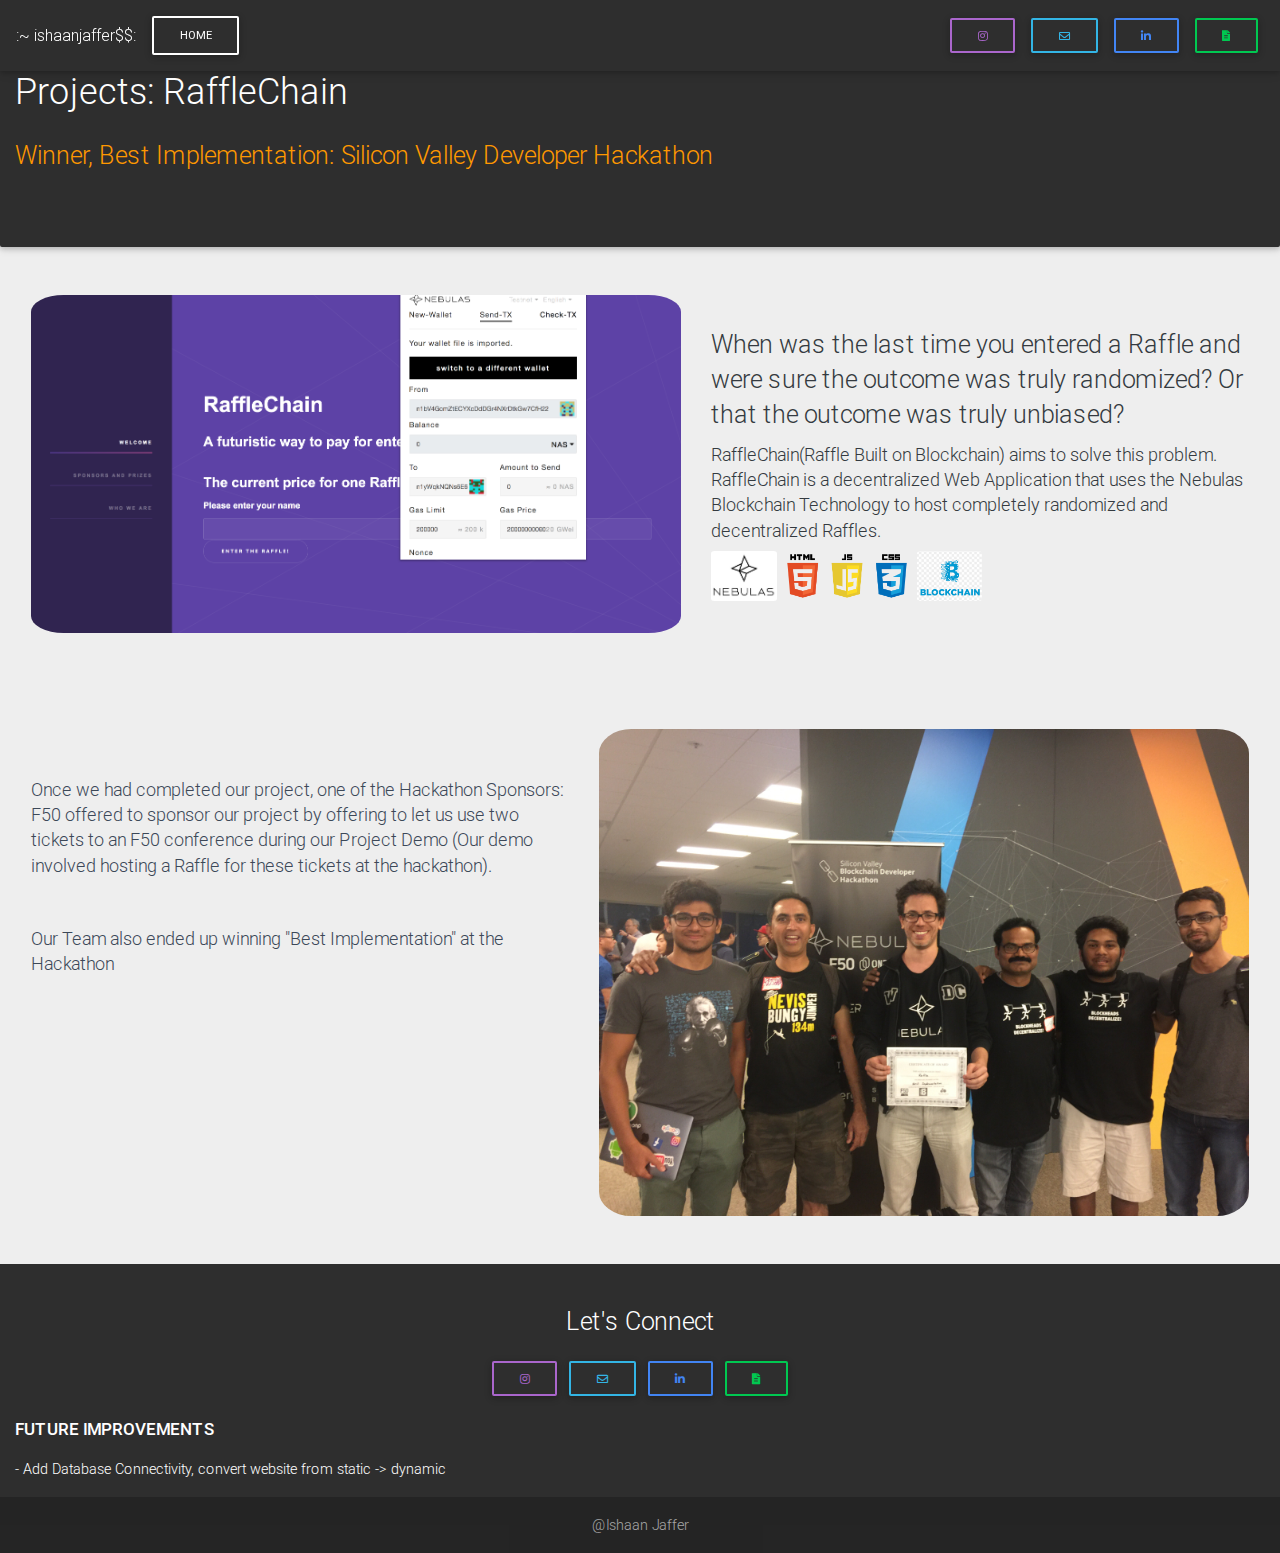
<file: raffleChain.html>
<!DOCTYPE html>
<html lang="en">

<head>
  <meta charset="utf-8">
  <meta name="viewport" content="width=device-width, initial-scale=1, shrink-to-fit=no">
  <meta http-equiv="x-ua-compable" content="ie=edge">
  <title>Ishaan Jaffer</title>

  <!-- Font Awesome -->
  <link rel="stylesheet" href="https://use.fontawesome.com/releases/v5.8.2/css/all.css">
  <!-- Bootstrap core CSS -->
  <link href="css/bootstrap.min.css" rel="stylesheet">
  <!-- Material Design Bootstrap -->
  <link href="css/mdb.min.css" rel="stylesheet">
  <!-- Your custom styles (optional) -->
  <link href="scss/custom-styles.css" rel="stylesheet">
</head>

<body>

 
  <!-- As a heading -->
 
  <nav class="navbar navbar-expand-lg elegant-color text-white fixed-top scrolling-navbar">
    <span class="navbar-text">
      :~ ishaanjaffer$$:
    </span>
    <ul class="navbar-nav mr-auto">
      <li class="nav-item active">
        <a class="btn btn-outline-white btn-md my-2 my-sm-0 ml-3" href="index.html#row1">Home
           <span class="sr-only">(current)</span>
        </a>
      </li>
    </ul>
    <div class = justify-content-flex-end>
        <a class="btn btn-outline-secondary btn-sm" href="https://www.instagram.com/ishaan_jaff/">
          <i class="fab fa-instagram mt-1"></i>
        </a>
        <a class="btn btn-outline-info btn-sm" href="mailto:ijaffer@andrew.cmu.edu">
          <i class="far fa-envelope mt-1"></i>
        </a>
        <a class="btn btn-outline-primary btn-sm" href="https://www.linkedin.com/in/reffajnaahsi/">
          <i class="fab fa-linkedin-in mt-1"></i>
        </a>
        <a class="btn btn-outline-success btn-sm" href="files/resume.pdf">
          <i class="fas fa-file-alt mt-1"></i>
        </a>
    </div>
  </nav>
  <!--End heading-->

  <div class="jumbotron jumbotron-fluid elegant-color mb-1">
  <div class="container-fluid ">
    <h2><span class="text-white">Projects: RaffleChain</span></h2>
     <h3 class = "text-warning">Winner, Best Implementation: Silicon Valley Developer Hackathon</h3>
  </div>
</div>


<div class = "row d-flex my-5 mx-3">
  <div class = "col">
    <img src = "img/raffleChain2.png" width = "650px">
  </div>
  <div class = "col justify-content-center mt-3">
    <h3 class = "text-dark mt-3">When was the last time you entered a Raffle and were sure the outcome was truly randomized? Or that the outcome was truly unbiased?</h3>

    <h4 class = "text-dark">RaffleChain(Raffle Built on Blockchain) aims to solve this problem. RaffleChain is a decentralized Web Application that uses the Nebulas Blockchain Technology to host completely randomized and decentralized Raffles. </h4>

    <img src = "img/nebulasLogo.jpeg" height = "50px">
    <img src = "img/htmlcssjsLogo.png" height = "50px">
    <img src = "img/blockchain.jpg" height = "50px">
  </div>

</div>

<div class = "row d-flex my-5 mx-3">
  <div class = "col justify-content-center mt-5">
  <h4 class = "mt-5">Once we had completed our project, one of the Hackathon Sponsors: F50 offered to sponsor our project by offering to let us use two tickets to an F50 conference during our Project Demo (Our demo involved hosting a Raffle for these tickets at the hackathon).</h4>

  <h4 class = "mt-5">Our Team also ended up winning "Best Implementation" at the Hackathon</h4>
  </div>
  <div class = "col mt-5">
    <img src = "img/raffleChain1.JPG" width = "650px">
  </div>
</div>


<!-- Footer -->
<footer class="page-footer font-small elegant-color pt-5 mb-n5 justify-content-center">
  <h3 class = "text-center mt-n2">Let's Connect</h3>
  <!-- Footer Text -->
  <div class="container-fluid text-center text-md-left">

    <!-- Grid row -->
    <div class = "row justify-content-center my-3">

        <a class="btn btn-outline-secondary btn-sm" href="https://www.instagram.com/ishaan_jaff/">
          <i class="fab fa-instagram mt-1"></i>
        </a>
        <a class="btn btn-outline-info btn-sm" href="mailto:ijaffer@andrew.cmu.edu">
          <i class="far fa-envelope mt-1"></i>
        </a>
        <a class="btn btn-outline-primary btn-sm" href="https://www.linkedin.com/in/reffajnaahsi/">
          <i class="fab fa-linkedin-in mt-1"></i>
        </a>
        <a class="btn btn-outline-success btn-sm" href="files/resume.pdf">
          <i class="fas fa-file-alt mt-1"></i>
        </a>
    </div>
    <div class="row">

  
      <!-- Grid column -->

      <hr class="clearfix w-100 d-md-none pb-3">

      <!-- Grid column -->
      <div class="col-md-6 mb-md-0 mb-3">

        <!-- Content -->
        <h5 class="text-uppercase font-weight-bold">Future Improvements</h5>
        <p>
          - Add Database Connectivity, convert website from static -> dynamic 
        </p>
        

      </div>
      <!-- Grid column -->

    </div>
    <!-- Grid row -->

  </div>
  <!-- Footer Text -->

  <!-- Copyright -->
  <div class="footer-copyright text-center py-3">@Ishaan Jaffer

  </div>
  <!-- Copyright -->

</footer>
<!-- Footer -->



</body>
</file>
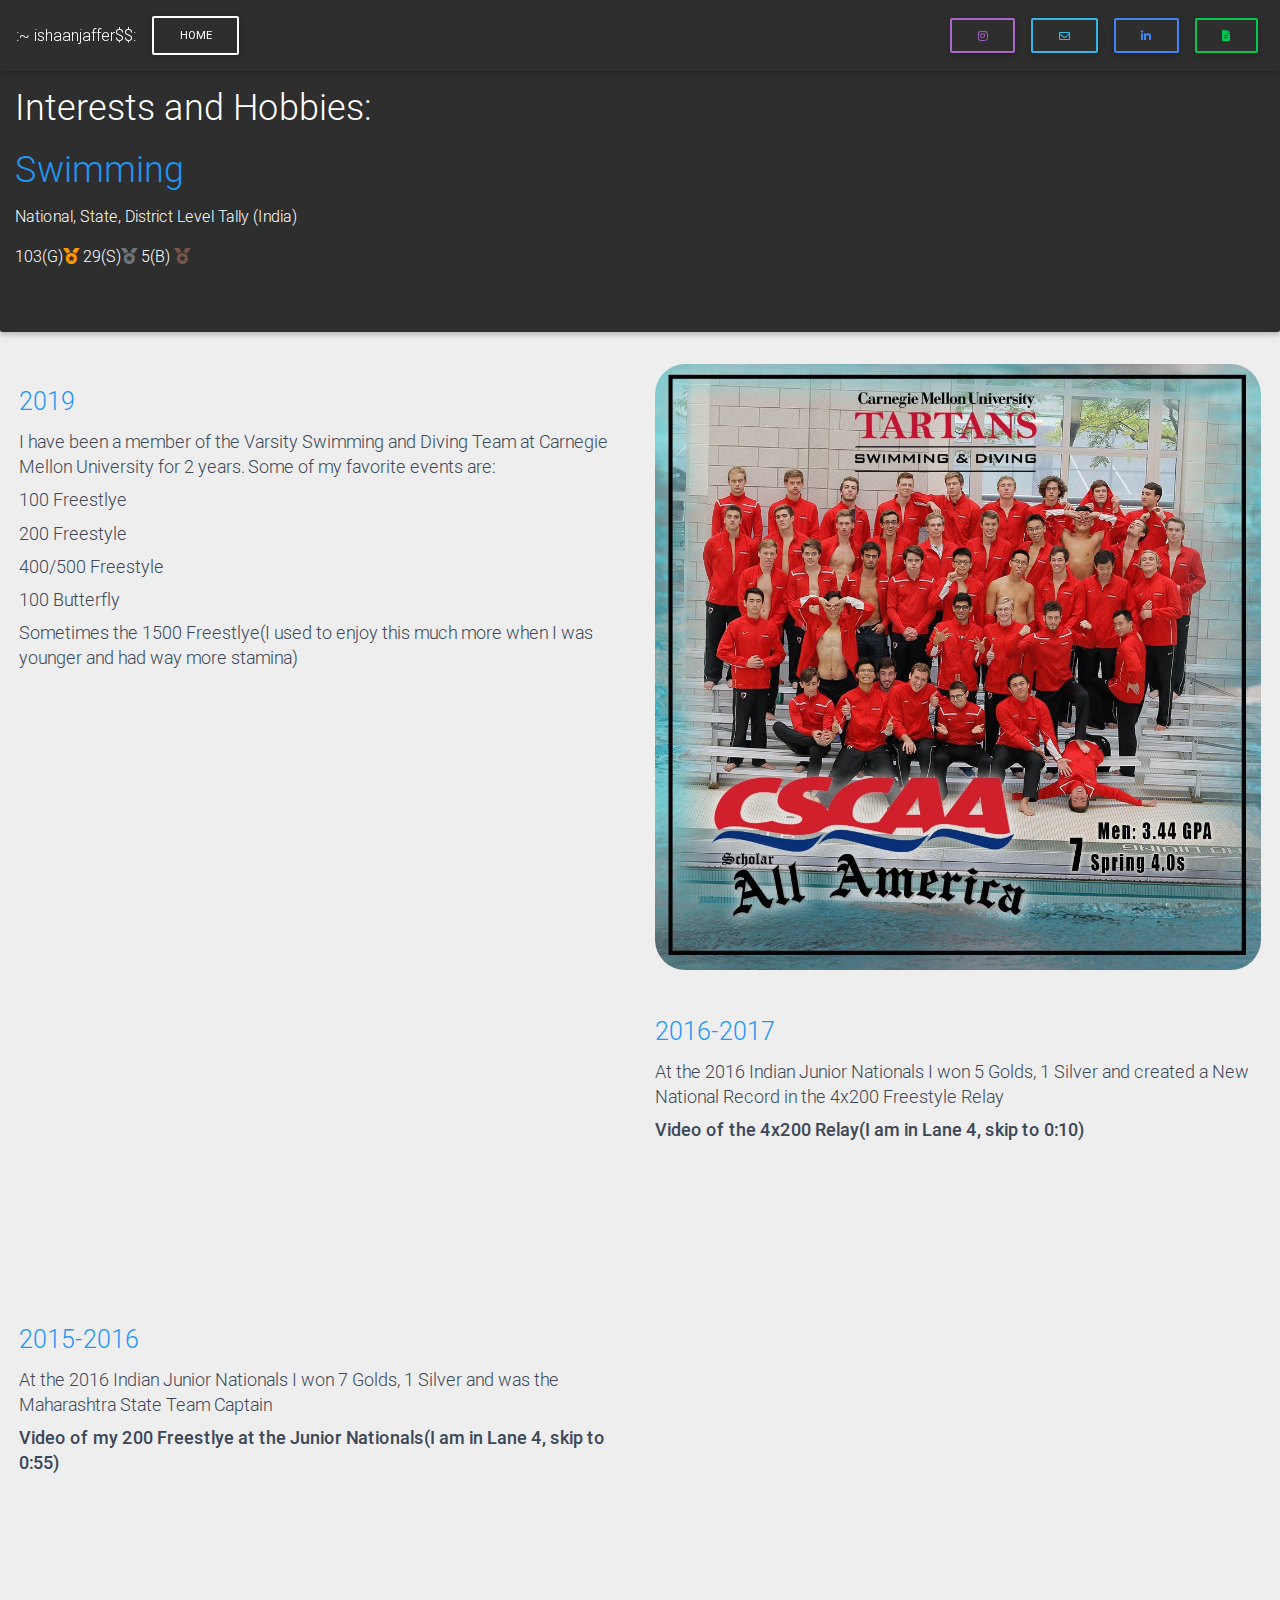
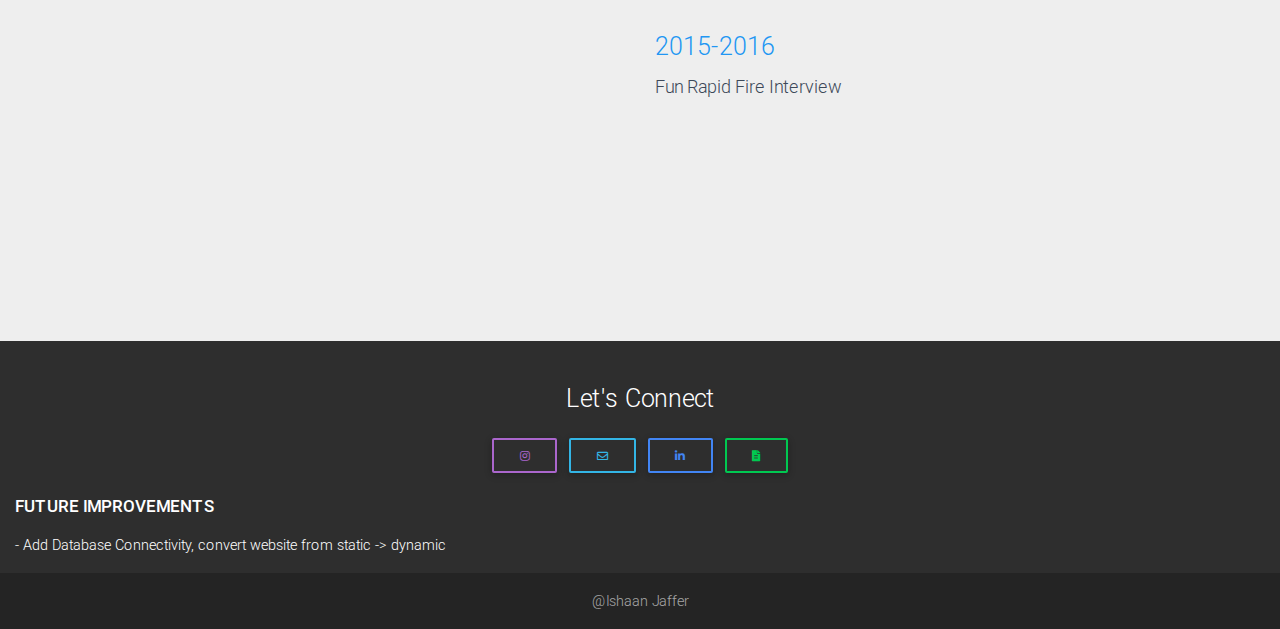
<file: swimming.html>
<!DOCTYPE html>
<html lang="en">

<head>
  <meta charset="utf-8">
  <meta name="viewport" content="width=device-width, initial-scale=1, shrink-to-fit=no">
  <meta http-equiv="x-ua-compable" content="ie=edge">
  <title>Ishaan Jaffer</title>

  <!-- Font Awesome -->
  <link rel="stylesheet" href="https://use.fontawesome.com/releases/v5.8.2/css/all.css">
  <!-- Bootstrap core CSS -->
  <link href="css/bootstrap.min.css" rel="stylesheet">
  <!-- Material Design Bootstrap -->
  <link href="css/mdb.min.css" rel="stylesheet">
  <!-- Your custom styles (optional) -->
  <link href="scss/custom-styles.css" rel="stylesheet">
</head>

<body>
<!-- As a heading -->
 
  <nav class="navbar navbar-expand-lg elegant-color text-white fixed-top scrolling-navbar">
    <span class="navbar-text">
      :~ ishaanjaffer$$:
    </span>
    <ul class="navbar-nav mr-auto">
      <li class="nav-item active">
        <a class="btn btn-outline-white btn-md my-2 my-sm-0 ml-3" href="index.html#row2">Home
           <span class="sr-only">(current)</span>
        </a>
      </li>
    </ul>
    <div class = justify-content-flex-end>
        <a class="btn btn-outline-secondary btn-sm" href="https://www.instagram.com/ishaan_jaff/">
          <i class="fab fa-instagram mt-1"></i>
        </a>
        <a class="btn btn-outline-info btn-sm" href="mailto:ijaffer@andrew.cmu.edu">
          <i class="far fa-envelope mt-1"></i>
        </a>
        <a class="btn btn-outline-primary btn-sm" href="https://www.linkedin.com/in/reffajnaahsi/">
          <i class="fab fa-linkedin-in mt-1"></i>
        </a>
        <a class="btn btn-outline-success btn-sm" href="files/resume.pdf">
          <i class="fas fa-file-alt mt-1"></i>
        </a>
    </div>
  </nav>
  <!--End heading-->

  <div class="jumbotron jumbotron-fluid elegant-color mt-3">
  <div class="container-fluid text-white">
    <h2 class="text-white">Interests and Hobbies: <h2 class = "blue-text">Swimming</h2></h2>
    <p>National, State, District Level Tally (India)</p>
    103(G)<i class="fas fa-medal text-warning"></i>
    29(S)<i class="fas fa-medal text-muted"></i>
    5(B)  <i class="fas fa-medal brown-text"></i>
  </div>
</div>

<div class = "row mx-1">
<div class = "col-md-6">
  <h3 class = blue-text>2019</h3>
 <h4>I have been a member of the Varsity Swimming and Diving Team at Carnegie Mellon University for 2 years.
 Some of my favorite events are: 
  <h4>100 Freestlye</h4>
  <h4>200 Freestyle</h4>
  <h4>400/500 Freestyle</h4>
  <h4>100 Butterfly</h4>
  <h4>Sometimes the 1500 Freestlye(I used to enjoy this much more when I was younger and had way more stamina)</h4>

 </div>
 <div class="col-md-6">
<img src = "img/swim1.JPG" width="100%">
</div>
</div>

<div class = "row mx-1 mt-5">
<div class="col-md-6">
  <div class="embed-responsive embed-responsive-21by9">
  <iframe width="560" height="315" src="https://www.youtube.com/embed/LVMTAfcJ-NM" frameborder="0" allow="accelerometer; autoplay; encrypted-media; gyroscope; picture-in-picture" allowfullscreen></iframe>
</div>
</div>
<div class = "col-md-6">
  <h3 class = "blue-text mt-n1">2016-2017</h3>
 <h4>At the 2016 Indian Junior Nationals I won 5 Golds, 1 Silver and created a New National Record in the 4x200 Freestyle Relay</h4>
  <h4 class ="font-weight-bold">Video of the 4x200 Relay(I am in Lane 4, skip to 0:10)</h4>
 </div>
</div>

<div class = "row mx-1 mt-5">
  <div class = "col-md-6">
  <h3 class = "blue-text mt-n1">2015-2016</h3>
 <h4>At the 2016 Indian Junior Nationals I won 7 Golds, 1 Silver and was the Maharashtra State Team Captain</h4>
  <h4 class ="font-weight-bold">Video of my 200 Freestlye at the Junior Nationals(I am in Lane 4, skip to 0:55)</h4>
 </div>
<div class="col-md-6">
  <div class="embed-responsive embed-responsive-21by9">
  <iframe width="560" height="315" src="https://www.youtube.com/embed/Jghh5Wjfs10" frameborder="0" allow="accelerometer; autoplay; encrypted-media; gyroscope; picture-in-picture" allowfullscreen></iframe>
</div>
</div>
</div>


<div class = "row mx-1 my-5">
<div class="col-md-6">
  <div class="embed-responsive embed-responsive-21by9">
  <iframe width="560" height="315" src="https://www.youtube.com/embed/YNYxMkj-YWg" frameborder="0" allow="accelerometer; autoplay; encrypted-media; gyroscope; picture-in-picture" allowfullscreen></iframe>
</div>
</div>
<div class = "col-md-6">
  <h3 class = "blue-text mt-n1">2015-2016</h3>
 <h4>Fun Rapid Fire Interview</h4>
 </div>
</div>

<!-- Footer -->
<footer class="page-footer font-small elegant-color pt-5 mb-n5 justify-content-center">
  <h3 class = "text-center mt-n2">Let's Connect</h3>
  <!-- Footer Text -->
  <div class="container-fluid text-center text-md-left">

    <!-- Grid row -->
    <div class = "row justify-content-center my-3">

        <a class="btn btn-outline-secondary btn-sm" href="https://www.instagram.com/ishaan_jaff/">
          <i class="fab fa-instagram mt-1"></i>
        </a>
        <a class="btn btn-outline-info btn-sm" href="mailto:ijaffer@andrew.cmu.edu">
          <i class="far fa-envelope mt-1"></i>
        </a>
        <a class="btn btn-outline-primary btn-sm" href="https://www.linkedin.com/in/reffajnaahsi/">
          <i class="fab fa-linkedin-in mt-1"></i>
        </a>
        <a class="btn btn-outline-success btn-sm" href="files/resume.pdf">
          <i class="fas fa-file-alt mt-1"></i>
        </a>
    </div>
    <div class="row">

  
      <!-- Grid column -->

      <hr class="clearfix w-100 d-md-none pb-3">

      <!-- Grid column -->
      <div class="col-md-6 mb-md-0 mb-3">

        <!-- Content -->
        <h5 class="text-uppercase font-weight-bold">Future Improvements</h5>
        <p>
          - Add Database Connectivity, convert website from static -> dynamic 
        </p>
        

      </div>
      <!-- Grid column -->

    </div>
    <!-- Grid row -->

  </div>
  <!-- Footer Text -->

  <!-- Copyright -->
  <div class="footer-copyright text-center py-3">@Ishaan Jaffer

  </div>
  <!-- Copyright -->

</footer>
<!-- Footer -->

</body>
</file>
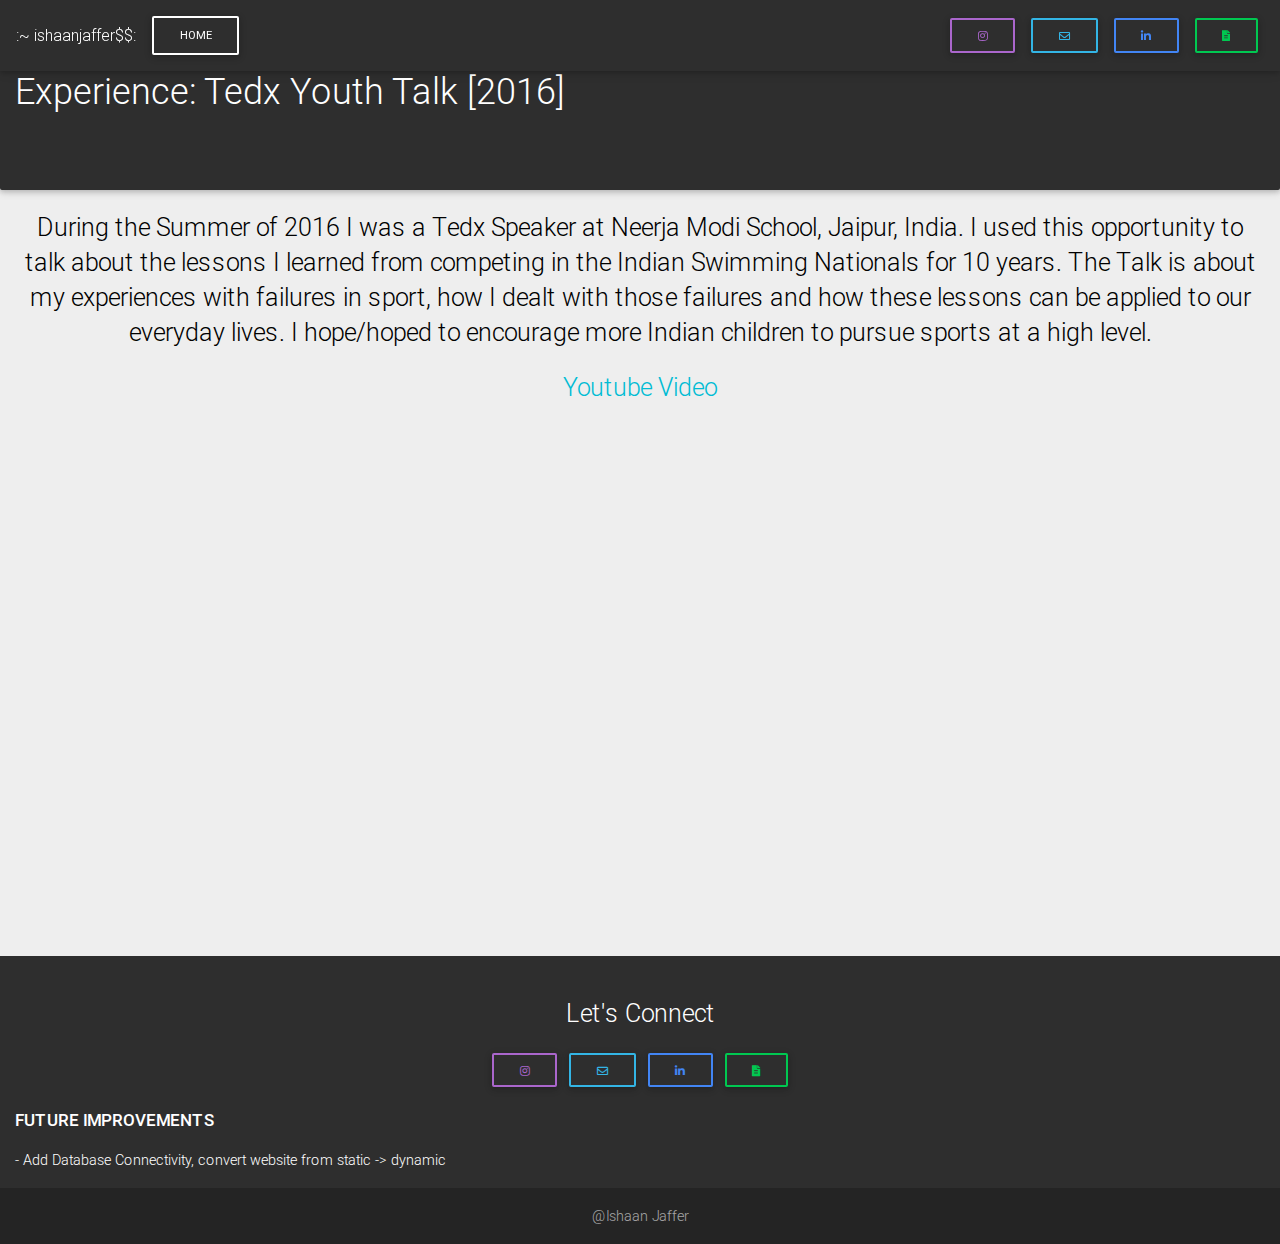
<file: tedx.html>
<!DOCTYPE html>
<html lang="en">

<head>
  <meta charset="utf-8">
  <meta name="viewport" content="width=device-width, initial-scale=1, shrink-to-fit=no">
  <meta http-equiv="x-ua-compable" content="ie=edge">
  <title>Ishaan Jaffer</title>

  <!-- Font Awesome -->
  <link rel="stylesheet" href="https://use.fontawesome.com/releases/v5.8.2/css/all.css">
  <!-- Bootstrap core CSS -->
  <link href="css/bootstrap.min.css" rel="stylesheet">
  <!-- Material Design Bootstrap -->
  <link href="css/mdb.min.css" rel="stylesheet">
  <!-- Your custom styles (optional) -->
  <link href="scss/custom-styles.css" rel="stylesheet">
</head>

<body>
<!-- As a heading -->
 
  <nav class="navbar navbar-expand-lg elegant-color text-white fixed-top scrolling-navbar">
    <span class="navbar-text">
      :~ ishaanjaffer$$:
    </span>
    <ul class="navbar-nav mr-auto">
      <li class="nav-item active">
        <a class="btn btn-outline-white btn-md my-2 my-sm-0 ml-3" href="index.html#row3">Home
           <span class="sr-only">(current)</span>
        </a>
      </li>
    </ul>
    <div class = justify-content-flex-end>
        <a class="btn btn-outline-secondary btn-sm" href="https://www.instagram.com/ishaan_jaff/">
          <i class="fab fa-instagram mt-1"></i>
        </a>
        <a class="btn btn-outline-info btn-sm" href="mailto:ijaffer@andrew.cmu.edu">
          <i class="far fa-envelope mt-1"></i>
        </a>
        <a class="btn btn-outline-primary btn-sm" href="https://www.linkedin.com/in/reffajnaahsi/">
          <i class="fab fa-linkedin-in mt-1"></i>
        </a>
        <a class="btn btn-outline-success btn-sm" href="files/resume.pdf">
          <i class="fas fa-file-alt mt-1"></i>
        </a>
    </div>
  </nav>
  <!--End heading-->
 
  
  <div class="jumbotron jumbotron-fluid elegant-color mb-1">
  <div class="container-fluid ">
    <h2><span class="text-white">Experience: Tedx Youth Talk [2016]</span></h2>
  </div>
</div>
<h3 class = "black-text text-center mx-4">During the Summer of 2016 I was a Tedx Speaker at Neerja Modi School, Jaipur, India. I used this opportunity to talk about the lessons I learned from competing in the Indian Swimming Nationals for 10 years. The Talk is about my experiences with failures in sport, how I dealt with those failures and how these lessons can be applied to our everyday lives. I hope/hoped to encourage more Indian children to pursue sports at a high level.</h3>
  <h3 class = "text-info text-center mx-4">Youtube Video</h3>
<div class = "row justify-content-center my-5">
  

<div class = "col-md-10">
<!-- 21:9 aspect ratio -->
<div class="embed-responsive embed-responsive-21by9">
  <iframe width="400px" height="315" src="https://www.youtube.com/embed/ndm2GE9Es80" frameborder="0" allow="accelerometer; autoplay; encrypted-media; gyroscope; picture-in-picture" allowfullscreen></iframe>
</div>
</div>
</div>


<!-- Footer -->
<footer class="page-footer font-small elegant-color pt-5 mb-n5 justify-content-center">
  <h3 class = "text-center mt-n2">Let's Connect</h3>
  <!-- Footer Text -->
  <div class="container-fluid text-center text-md-left">

    <!-- Grid row -->
    <div class = "row justify-content-center my-3">

        <a class="btn btn-outline-secondary btn-sm" href="https://www.instagram.com/ishaan_jaff/">
          <i class="fab fa-instagram mt-1"></i>
        </a>
        <a class="btn btn-outline-info btn-sm" href="mailto:ijaffer@andrew.cmu.edu">
          <i class="far fa-envelope mt-1"></i>
        </a>
        <a class="btn btn-outline-primary btn-sm" href="https://www.linkedin.com/in/reffajnaahsi/">
          <i class="fab fa-linkedin-in mt-1"></i>
        </a>
        <a class="btn btn-outline-success btn-sm" href="files/resume.pdf">
          <i class="fas fa-file-alt mt-1"></i>
        </a>
    </div>
    <div class="row">

  
      <!-- Grid column -->

      <hr class="clearfix w-100 d-md-none pb-3">

      <!-- Grid column -->
      <div class="col-md-6 mb-md-0 mb-3">

        <!-- Content -->
        <h5 class="text-uppercase font-weight-bold">Future Improvements</h5>
        <p>
          - Add Database Connectivity, convert website from static -> dynamic 
        </p>
        

      </div>
      <!-- Grid column -->

    </div>
    <!-- Grid row -->

  </div>
  <!-- Footer Text -->

  <!-- Copyright -->
  <div class="footer-copyright text-center py-3">@Ishaan Jaffer

  </div>
  <!-- Copyright -->

</footer>
<!-- Footer -->
</body>
</file>
<file: scss/custom-styles.css>
/*
=========================================================
 Material Dashboard - v2.1.1
=========================================================

 Product Page: https://www.creative-tim.com/product/material-dashboard
 Copyright 2019 Creative Tim (https://www.creative-tim.com)
 Licensed under MIT (https://github.com/creativetimofficial/material-dashboard/blob/master/LICENSE.md)

 Coded by Creative Tim

=========================================================

 The above copyright notice and this permission notice shall be included in all copies or substantial portions of the Software.*/
 
/* Google Fonts */


/* Global */
.text_1 {
  overflow: hidden;
  white-space: nowrap;
  animation: typewriter;
  display: inline-block;
  position: relative;
  animation-duration: 10s;
  animation-timing-function: steps(25, end);
  animation-iteration-count: 1;
}
.text_1::after {
  content: "|";
  color: red;
  position: absolute;
  right: 2;

  animation-duration: 2s;
  animation-timing-function: steps(1, end);
}

@keyframes typewriter {
  0%, 100% {
    width: 0;
  }
  20%, 80% {
    width: 10.2em;
  }
}
@keyframes caret {
  0%, 100% {
    opacity: 0;
  }
  50% {
    opacity: 1;
  }
}

/* DEMO-SPECIFIC STYLES */
#me1 {
  background-image: url('img/home1.gif');
  height: 200px; 
  width: 200px;
  /*object-fit: none;
  object-position: 0 0;
  transition: all .2s ease;*/
}
#me1:hover {
  background-image: url('img/home2.gif');
  height: 200px; 
  width: 200px;
}
.card-special {
  position: relative;
  padding-bottom: 40px;
}

.btn-special {
  position: absolute;
  bottom: 10px;
  left: 50%;
  -ms-transform:: translateX(-50%);
  -webkit-transform: translateX(-50%);
  transform: translateX(-50%);
}

img {
  border-radius: 5%;

}

/*     brand Colors              */

.centered {
  margin: 0 auto; /* Added */
  float: none; /* Added */
  margin-bottom: 10px; /* Added */
}

.card {
  font-size: .875rem;

}

*,
*::before,
*::after {
  box-sizing: border-box;
}

html {
  font-family: sans-serif;
  line-height: 1.15;
  -webkit-text-size-adjust: 100%;
  -ms-text-size-adjust: 100%;
  -ms-overflow-style: scrollbar;
  -webkit-tap-highlight-color: rgba(0, 0, 0, 0);
}

@-ms-viewport {
  width: device-width;
}

article,
aside,
dialog,
figcaption,
figure,
footer,
header,
hgroup,
main,
nav,
section {
  display: block;
}

body {
  margin: 0;
  font-family: "Roboto", "Helvetica", "Arial", sans-serif;
  font-size: 1rem;
  font-weight: 400;
  line-height: 1.5;
  color: #212529;
  text-align: left;
  background-color: #fafafa;
}

[tabindex="-1"]:focus {
  outline: 0 !important;
}

hr {
  box-sizing: content-box;
  height: 0;
  overflow: visible;
}

h1,
h2,
h3,
h4,
h5,
h6 {
  margin-top: 0;
  margin-bottom: 0.5rem;
}

p {
  margin-top: 0;
  margin-bottom: 1rem;
}

abbr[title],
abbr[data-original-title] {
  text-decoration: underline;
  text-decoration: underline dotted;
  cursor: help;
  border-bottom: 0;
}

address {
  margin-bottom: 1rem;
  font-style: normal;
  line-height: inherit;
}

ol,
ul,
dl {
  margin-top: 0;
  margin-bottom: 1rem;
}

ol ol,
ul ul,
ol ul,
ul ol {
  margin-bottom: 0;
}

dt {
  font-weight: 500;
}

dd {
  margin-bottom: .5rem;
  margin-left: 0;
}

blockquote {
  margin: 0 0 1rem;
}

dfn {
  font-style: italic;
}

b,
strong {
  font-weight: bolder;
}

small {
  font-size: 80%;
}

sub,
sup {
  position: relative;
  font-size: 75%;
  line-height: 0;
  vertical-align: baseline;
}

sub {
  bottom: -.25em;
}

sup {
  top: -.5em;
}

a {
  color: #9c27b0;
  text-decoration: none;
  background-color: transparent;
  -webkit-text-decoration-skip: objects;
}

a:hover {
  color: #0a6ebd;
  text-decoration: underline;
}

a:not([href]):not([tabindex]) {
  color: inherit;
  text-decoration: none;
}

a:not([href]):not([tabindex]):hover,
a:not([href]):not([tabindex]):focus {
  color: inherit;
  text-decoration: none;
}

a:not([href]):not([tabindex]):focus {
  outline: 0;
}

pre,
code,
kbd,
samp {
  font-family: monospace, monospace;
  font-size: 1em;
}

pre {
  margin-top: 0;
  margin-bottom: 1rem;
  overflow: auto;
  -ms-overflow-style: scrollbar;
}

figure {
  margin: 0 0 1rem;
}

img {
  vertical-align: middle;
  border-style: none;
}

svg:not(:root) {
  overflow: hidden;
}

table {
  border-collapse: collapse;
}

caption {
  padding-top: 0.75rem;
  padding-bottom: 0.75rem;
  color: #6c757d;
  text-align: left;
  caption-side: bottom;
}

th {
  text-align: inherit;
}

label {
  display: inline-block;
  margin-bottom: .5rem;
}

button {
  border-radius: 0;
}

button:focus {
  outline: 1px dotted;
  outline: 5px auto -webkit-focus-ring-color;
}

input,
button,
select,
optgroup,
textarea {
  margin: 0;
  font-family: inherit;
  font-size: inherit;
  line-height: inherit;
}

button,
input {
  overflow: visible;
}

button,
select {
  text-transform: none;
}

button,
html [type="button"],
[type="reset"],
[type="submit"] {
  -webkit-appearance: button;
}

button::-moz-focus-inner,
[type="button"]::-moz-focus-inner,
[type="reset"]::-moz-focus-inner,
[type="submit"]::-moz-focus-inner {
  padding: 0;
  border-style: none;
}

input[type="radio"],
input[type="checkbox"] {
  box-sizing: border-box;
  padding: 0;
}

input[type="date"],
input[type="time"],
input[type="datetime-local"],
input[type="month"] {
  -webkit-appearance: listbox;
}

textarea {
  overflow: auto;
  resize: vertical;
}

fieldset {
  min-width: 0;
  padding: 0;
  margin: 0;
  border: 0;
}

legend {
  display: block;
  width: 100%;
  max-width: 100%;
  padding: 0;
  margin-bottom: .5rem;
  font-size: 1.5rem;
  line-height: inherit;
  color: inherit;
  white-space: normal;
}

progress {
  vertical-align: baseline;
}

[type="number"]::-webkit-inner-spin-button,
[type="number"]::-webkit-outer-spin-button {
  height: auto;
}

[type="search"] {
  outline-offset: -2px;
  -webkit-appearance: none;
}

[type="search"]::-webkit-search-cancel-button,
[type="search"]::-webkit-search-decoration {
  -webkit-appearance: none;
}

::-webkit-file-upload-button {
  font: inherit;
  -webkit-appearance: button;
}

output {
  display: inline-block;
}

summary {
  display: list-item;
  cursor: pointer;
}

template {
  display: none;
}

[hidden] {
  display: none !important;
}

@media print {
  *,
  *::before,
  *::after {
    text-shadow: none !important;
    box-shadow: none !important;
  }
  a:not(.btn) {
    text-decoration: underline;
  }
  abbr[title]::after {
    content: " (" attr(title) ")";
  }
  pre {
    white-space: pre-wrap !important;
  }
  pre,
  blockquote {
    border: 1px solid #999;
    page-break-inside: avoid;
  }
  thead {
    display: table-header-group;
  }
  tr,
  img {
    page-break-inside: avoid;
  }
  p,
  h2,
  h3 {
    orphans: 3;
    widows: 3;
  }
  h2,
  h3 {
    page-break-after: avoid;
  }
  @page {
    size: a3;
  }
  body {
    min-width: 992px !important;
  }
  .container {
    min-width: 992px !important;
  }
  
  .badge {
    border: 1px solid #000;
  }
  .table {
    border-collapse: collapse !important;
  }
  .table td,
  .table th {
    background-color: #fff !important;
  }
  .table-bordered th,
  .table-bordered td {
    border: 1px solid #ddd !important;
  }
}

*,
*::before,
*::after {
  box-sizing: border-box;
}

html {
  font-family: sans-serif;
  line-height: 1.15;
  -webkit-text-size-adjust: 100%;
  -ms-text-size-adjust: 100%;
  -ms-overflow-style: scrollbar;
  -webkit-tap-highlight-color: rgba(0, 0, 0, 0);
}

@-ms-viewport {
  width: device-width;
}

article,
aside,
dialog,
figcaption,
figure,
footer,
header,
hgroup,
main,
nav,
section {
  display: block;
}

body {
  margin: 0;
  font-family: "Roboto", "Helvetica", "Arial", sans-serif;
  font-size: 1rem;
  font-weight: 400;
  line-height: 1.5;
  color: #212529;
  text-align: left;
  background-color: #fafafa;
}

[tabindex="-1"]:focus {
  outline: 0 !important;
}

hr {
  box-sizing: content-box;
  height: 0;
  overflow: visible;
}

h1,
h2,
h3,
h4,
h5,
h6 {
  margin-top: 0;
  margin-bottom: 0.5rem;
}

p {
  margin-top: 0;
  margin-bottom: 1rem;
}

abbr[title],
abbr[data-original-title] {
  text-decoration: underline;
  text-decoration: underline dotted;
  cursor: help;
  border-bottom: 0;
}

address {
  margin-bottom: 1rem;
  font-style: normal;
  line-height: inherit;
}

ol,
ul,
dl {
  margin-top: 0;
  margin-bottom: 1rem;
}

ol ol,
ul ul,
ol ul,
ul ol {
  margin-bottom: 0;
}

dt {
  font-weight: 500;
}

dd {
  margin-bottom: .5rem;
  margin-left: 0;
}

blockquote {
  margin: 0 0 1rem;
}

dfn {
  font-style: italic;
}

b,
strong {
  font-weight: bolder;
}

small {
  font-size: 80%;
}

sub,
sup {
  position: relative;
  font-size: 75%;
  line-height: 0;
  vertical-align: baseline;
}

sub {
  bottom: -.25em;
}

sup {
  top: -.5em;
}

a {
  color: #9c27b0;
  text-decoration: none;
  background-color: transparent;
  -webkit-text-decoration-skip: objects;
}

a:hover {
  color: #0a6ebd;
  text-decoration: underline;
}

a:not([href]):not([tabindex]) {
  color: inherit;
  text-decoration: none;
}

a:not([href]):not([tabindex]):hover,
a:not([href]):not([tabindex]):focus {
  color: inherit;
  text-decoration: none;
}

a:not([href]):not([tabindex]):focus {
  outline: 0;
}

pre,
code,
kbd,
samp {
  font-family: monospace, monospace;
  font-size: 1em;
}

pre {
  margin-top: 0;
  margin-bottom: 1rem;
  overflow: auto;
  -ms-overflow-style: scrollbar;
}

figure {
  margin: 0 0 1rem;
}

img {
  vertical-align: middle;
  border-style: none;
}

svg:not(:root) {
  overflow: hidden;
}

table {
  border-collapse: collapse;
}

caption {
  padding-top: 0.75rem;
  padding-bottom: 0.75rem;
  color: #6c757d;
  text-align: left;
  caption-side: bottom;
}

th {
  text-align: inherit;
}

label {
  display: inline-block;
  margin-bottom: .5rem;
}

button {
  border-radius: 0;
}

button:focus {
  outline: 1px dotted;
  outline: 5px auto -webkit-focus-ring-color;
}

input,
button,
select,
optgroup,
textarea {
  margin: 0;
  font-family: inherit;
  font-size: inherit;
  line-height: inherit;
}

button,
input {
  overflow: visible;
}

button,
select {
  text-transform: none;
}

button,
html [type="button"],
[type="reset"],
[type="submit"] {
  -webkit-appearance: button;
}

button::-moz-focus-inner,
[type="button"]::-moz-focus-inner,
[type="reset"]::-moz-focus-inner,
[type="submit"]::-moz-focus-inner {
  padding: 0;
  border-style: none;
}

input[type="radio"],
input[type="checkbox"] {
  box-sizing: border-box;
  padding: 0;
}

input[type="date"],
input[type="time"],
input[type="datetime-local"],
input[type="month"] {
  -webkit-appearance: listbox;
}

textarea {
  overflow: auto;
  resize: vertical;
}

fieldset {
  min-width: 0;
  padding: 0;
  margin: 0;
  border: 0;
}

legend {
  display: block;
  width: 100%;
  max-width: 100%;
  padding: 0;
  margin-bottom: .5rem;
  font-size: 1.5rem;
  line-height: inherit;
  color: inherit;
  white-space: normal;
}

progress {
  vertical-align: baseline;
}

[type="number"]::-webkit-inner-spin-button,
[type="number"]::-webkit-outer-spin-button {
  height: auto;
}

[type="search"] {
  outline-offset: -2px;
  -webkit-appearance: none;
}

[type="search"]::-webkit-search-cancel-button,
[type="search"]::-webkit-search-decoration {
  -webkit-appearance: none;
}

::-webkit-file-upload-button {
  font: inherit;
  -webkit-appearance: button;
}

output {
  display: inline-block;
}

summary {
  display: list-item;
  cursor: pointer;
}

template {
  display: none;
}

[hidden] {
  display: none !important;
}

h1,
h2,
h3,
h4,
h5,
h6,
.h1,
.h2,
.h3,
.h4,
.h5,
.h6 {
  margin-bottom: 0.5rem;
  font-family: inherit;
  font-weight: 400;
  line-height: 1.2;
  color: inherit;
}

h1,
.h1 {
  font-size: 2.5rem;
}

h2,
.h2 {
  font-size: 2rem;
}

h3,
.h3 {
  font-size: 1.75rem;
}

h4,
.h4 {
  font-size: 1.5rem;
}

h5,
.h5 {
  font-size: 1.25rem;
}

h6,
.h6 {
  font-size: 1rem;
}

.lead {
  font-size: 1.25rem;
  font-weight: 300;
}

.display-1 {
  font-size: 7rem;
  font-weight: 300;
  line-height: 1.2;
}

.display-2 {
  font-size: 3.5rem;
  font-weight: 300;
  line-height: 1.2;
}

.display-3 {
  font-size: 2.8125rem;
  font-weight: 300;
  line-height: 1.2;
}

.display-4 {
  font-size: 2.125rem;
  font-weight: 300;
  line-height: 1.2;
}

hr {
  margin-top: 1rem;
  margin-bottom: 1rem;
  border: 0;
  border-top: 1px solid rgba(0, 0, 0, 0.1);
}

small,
.small {
  font-size: 80%;
  font-weight: 400;
}

mark,
.mark {
  padding: 0.2em;
  background-color: #fcf8e3;
}

.list-unstyled {
  padding-left: 0;
  list-style: none;
}

.list-inline {
  padding-left: 0;
  list-style: none;
}

.list-inline-item {
  display: inline-block;
}

.list-inline-item:not(:last-child) {
  margin-right: 0.5rem;
}

.initialism {
  font-size: 90%;
  text-transform: uppercase;
}

.blockquote {
  margin-bottom: 1rem;
  font-size: 1.25rem;
}

.blockquote-footer {
  display: block;
  font-size: 80%;
  color: #6c757d;
}

.blockquote-footer::before {
  content: "\2014 \00A0";
}

.img-fluid {
  max-width: 100%;
  height: auto;
}

.img-thumbnail {
  padding: 0.25rem;
  background-color: #fafafa;
  border: 1px solid #dee2e6;
  border-radius: 0.25rem;
  box-shadow: 0 1px 2px rgba(0, 0, 0, 0.075);
  max-width: 100%;
  height: auto;
}

.figure {
  display: inline-block;
}

.figure-img {
  margin-bottom: 0.5rem;
  line-height: 1;
}

.figure-caption {
  font-size: 90%;
  color: #6c757d;
}

code,
kbd,
pre,
samp {
  font-family: SFMono-Regular, Menlo, Monaco, Consolas, "Liberation Mono", "Courier New", monospace;
}

code {
  font-size: 87.5%;
  color: #e91e63;
  word-break: break-word;
}

a>code {
  color: inherit;
}

kbd {
  padding: 0.2rem 0.4rem;
  font-size: 87.5%;
  color: #ffffff;
  background-color: #212529;
  border-radius: 0.2rem;
  box-shadow: inset 0 -0.1rem 0 rgba(0, 0, 0, 0.25);
}

kbd kbd {
  padding: 0;
  font-size: 100%;
  font-weight: 500;
  box-shadow: none;
}

pre {
  display: block;
  font-size: 87.5%;
  color: #212529;
}

pre code {
  font-size: inherit;
  color: inherit;
  word-break: normal;
}

.pre-scrollable {
  max-height: 340px;
  overflow-y: scroll;
}

.container {
  width: 100%;
  padding-right: 15px;
  padding-left: 15px;
  margin-right: auto;
  margin-left: auto;
}

@media (min-width: 576px) {
  .container {
    max-width: 540px;
  }
}

@media (min-width: 768px) {
  .container {
    max-width: 720px;
  }
}

@media (min-width: 992px) {
  .container {
    max-width: 960px;
  }
}

@media (min-width: 1200px) {
  .container {
    max-width: 1140px;
  }
}

.container-fluid {
  width: 100%;
  padding-right: 15px;
  padding-left: 15px;
  margin-right: auto;
  margin-left: auto;
}

.row {
  display: flex;
  flex-wrap: wrap;
  margin-right: -15px;
  margin-left: -15px;
}

.no-gutters {
  margin-right: 0;
  margin-left: 0;
}

.no-gutters>.col,
.no-gutters>[class*="col-"] {
  padding-right: 0;
  padding-left: 0;
}

.col-1,
.col-2,
.col-3,
.col-4,
.col-5,
.col-6,
.col-7,
.col-8,
.col-9,
.col-10,
.col-11,
.col-12,
.col,
.col-auto,
.col-sm-1,
.col-sm-2,
.col-sm-3,
.col-sm-4,
.col-sm-5,
.col-sm-6,
.col-sm-7,
.col-sm-8,
.col-sm-9,
.col-sm-10,
.col-sm-11,
.col-sm-12,
.col-sm,
.col-sm-auto,
.col-md-1,
.col-md-2,
.col-md-3,
.col-md-4,
.col-md-5,
.col-md-6,
.col-md-7,
.col-md-8,
.col-md-9,
.col-md-10,
.col-md-11,
.col-md-12,
.col-md,
.col-md-auto,
.col-lg-1,
.col-lg-2,
.col-lg-3,
.col-lg-4,
.col-lg-5,
.col-lg-6,
.col-lg-7,
.col-lg-8,
.col-lg-9,
.col-lg-10,
.col-lg-11,
.col-lg-12,
.col-lg,
.col-lg-auto,
.col-xl-1,
.col-xl-2,
.col-xl-3,
.col-xl-4,
.col-xl-5,
.col-xl-6,
.col-xl-7,
.col-xl-8,
.col-xl-9,
.col-xl-10,
.col-xl-11,
.col-xl-12,
.col-xl,
.col-xl-auto {
  position: relative;
  width: 100%;
  min-height: 1px;
  padding-right: 15px;
  padding-left: 15px;
}

.col {
  flex-basis: 0;
  flex-grow: 1;
  max-width: 100%;
}

.col-auto {
  flex: 0 0 auto;
  width: auto;
  max-width: none;
}

.col-1 {
  flex: 0 0 8.333333%;
  max-width: 8.333333%;
}

.col-2 {
  flex: 0 0 16.666667%;
  max-width: 16.666667%;
}

.col-3 {
  flex: 0 0 25%;
  max-width: 25%;
}

.col-4 {
  flex: 0 0 33.333333%;
  max-width: 33.333333%;
}

.col-5 {
  flex: 0 0 41.666667%;
  max-width: 41.666667%;
}

.col-6 {
  flex: 0 0 50%;
  max-width: 50%;
}

.col-7 {
  flex: 0 0 58.333333%;
  max-width: 58.333333%;
}

.col-8 {
  flex: 0 0 66.666667%;
  max-width: 66.666667%;
}

.col-9 {
  flex: 0 0 75%;
  max-width: 75%;
}

.col-10 {
  flex: 0 0 83.333333%;
  max-width: 83.333333%;
}

.col-11 {
  flex: 0 0 91.666667%;
  max-width: 91.666667%;
}

.col-12 {
  flex: 0 0 100%;
  max-width: 100%;
}

.order-first {
  order: -1;
}

.order-last {
  order: 13;
}

.order-0 {
  order: 0;
}

.order-1 {
  order: 1;
}

.order-2 {
  order: 2;
}

.order-3 {
  order: 3;
}

.order-4 {
  order: 4;
}

.order-5 {
  order: 5;
}

.order-6 {
  order: 6;
}

.order-7 {
  order: 7;
}

.order-8 {
  order: 8;
}

.order-9 {
  order: 9;
}

.order-10 {
  order: 10;
}

.order-11 {
  order: 11;
}

.order-12 {
  order: 12;
}

.offset-1 {
  margin-left: 8.333333%;
}

.offset-2 {
  margin-left: 16.666667%;
}

.offset-3 {
  margin-left: 25%;
}

.offset-4 {
  margin-left: 33.333333%;
}

.offset-5 {
  margin-left: 41.666667%;
}

.offset-6 {
  margin-left: 50%;
}

.offset-7 {
  margin-left: 58.333333%;
}

.offset-8 {
  margin-left: 66.666667%;
}

.offset-9 {
  margin-left: 75%;
}

.offset-10 {
  margin-left: 83.333333%;
}

.offset-11 {
  margin-left: 91.666667%;
}

@media (min-width: 576px) {
  .col-sm {
    flex-basis: 0;
    flex-grow: 1;
    max-width: 100%;
  }
  .col-sm-auto {
    flex: 0 0 auto;
    width: auto;
    max-width: none;
  }
  .col-sm-1 {
    flex: 0 0 8.333333%;
    max-width: 8.333333%;
  }
  .col-sm-2 {
    flex: 0 0 16.666667%;
    max-width: 16.666667%;
  }
  .col-sm-3 {
    flex: 0 0 25%;
    max-width: 25%;
  }
  .col-sm-4 {
    flex: 0 0 33.333333%;
    max-width: 33.333333%;
  }
  .col-sm-5 {
    flex: 0 0 41.666667%;
    max-width: 41.666667%;
  }
  .col-sm-6 {
    flex: 0 0 50%;
    max-width: 50%;
  }
  .col-sm-7 {
    flex: 0 0 58.333333%;
    max-width: 58.333333%;
  }
  .col-sm-8 {
    flex: 0 0 66.666667%;
    max-width: 66.666667%;
  }
  .col-sm-9 {
    flex: 0 0 75%;
    max-width: 75%;
  }
  .col-sm-10 {
    flex: 0 0 83.333333%;
    max-width: 83.333333%;
  }
  .col-sm-11 {
    flex: 0 0 91.666667%;
    max-width: 91.666667%;
  }
  .col-sm-12 {
    flex: 0 0 100%;
    max-width: 100%;
  }
  .order-sm-first {
    order: -1;
  }
  .order-sm-last {
    order: 13;
  }
  .order-sm-0 {
    order: 0;
  }
  .order-sm-1 {
    order: 1;
  }
  .order-sm-2 {
    order: 2;
  }
  .order-sm-3 {
    order: 3;
  }
  .order-sm-4 {
    order: 4;
  }
  .order-sm-5 {
    order: 5;
  }
  .order-sm-6 {
    order: 6;
  }
  .order-sm-7 {
    order: 7;
  }
  .order-sm-8 {
    order: 8;
  }
  .order-sm-9 {
    order: 9;
  }
  .order-sm-10 {
    order: 10;
  }
  .order-sm-11 {
    order: 11;
  }
  .order-sm-12 {
    order: 12;
  }
  .offset-sm-0 {
    margin-left: 0;
  }
  .offset-sm-1 {
    margin-left: 8.333333%;
  }
  .offset-sm-2 {
    margin-left: 16.666667%;
  }
  .offset-sm-3 {
    margin-left: 25%;
  }
  .offset-sm-4 {
    margin-left: 33.333333%;
  }
  .offset-sm-5 {
    margin-left: 41.666667%;
  }
  .offset-sm-6 {
    margin-left: 50%;
  }
  .offset-sm-7 {
    margin-left: 58.333333%;
  }
  .offset-sm-8 {
    margin-left: 66.666667%;
  }
  .offset-sm-9 {
    margin-left: 75%;
  }
  .offset-sm-10 {
    margin-left: 83.333333%;
  }
  .offset-sm-11 {
    margin-left: 91.666667%;
  }
}

@media (min-width: 768px) {
  .col-md {
    flex-basis: 0;
    flex-grow: 1;
    max-width: 100%;
  }
  .col-md-auto {
    flex: 0 0 auto;
    width: auto;
    max-width: none;
  }
  .col-md-1 {
    flex: 0 0 8.333333%;
    max-width: 8.333333%;
  }
  .col-md-2 {
    flex: 0 0 16.666667%;
    max-width: 16.666667%;
  }
  .col-md-3 {
    flex: 0 0 25%;
    max-width: 25%;
  }
  .col-md-4 {
    flex: 0 0 33.333333%;
    max-width: 33.333333%;
  }
  .col-md-5 {
    flex: 0 0 41.666667%;
    max-width: 41.666667%;
  }
  .col-md-6 {
    flex: 0 0 50%;
    max-width: 50%;
  }
  .col-md-7 {
    flex: 0 0 58.333333%;
    max-width: 58.333333%;
  }
  .col-md-8 {
    flex: 0 0 66.666667%;
    max-width: 66.666667%;
  }
  .col-md-9 {
    flex: 0 0 75%;
    max-width: 75%;
  }
  .col-md-10 {
    flex: 0 0 83.333333%;
    max-width: 83.333333%;
  }
  .col-md-11 {
    flex: 0 0 91.666667%;
    max-width: 91.666667%;
  }
  .col-md-12 {
    flex: 0 0 100%;
    max-width: 100%;
  }
  .order-md-first {
    order: -1;
  }
  .order-md-last {
    order: 13;
  }
  .order-md-0 {
    order: 0;
  }
  .order-md-1 {
    order: 1;
  }
  .order-md-2 {
    order: 2;
  }
  .order-md-3 {
    order: 3;
  }
  .order-md-4 {
    order: 4;
  }
  .order-md-5 {
    order: 5;
  }
  .order-md-6 {
    order: 6;
  }
  .order-md-7 {
    order: 7;
  }
  .order-md-8 {
    order: 8;
  }
  .order-md-9 {
    order: 9;
  }
  .order-md-10 {
    order: 10;
  }
  .order-md-11 {
    order: 11;
  }
  .order-md-12 {
    order: 12;
  }
  .offset-md-0 {
    margin-left: 0;
  }
  .offset-md-1 {
    margin-left: 8.333333%;
  }
  .offset-md-2 {
    margin-left: 16.666667%;
  }
  .offset-md-3 {
    margin-left: 25%;
  }
  .offset-md-4 {
    margin-left: 33.333333%;
  }
  .offset-md-5 {
    margin-left: 41.666667%;
  }
  .offset-md-6 {
    margin-left: 50%;
  }
  .offset-md-7 {
    margin-left: 58.333333%;
  }
  .offset-md-8 {
    margin-left: 66.666667%;
  }
  .offset-md-9 {
    margin-left: 75%;
  }
  .offset-md-10 {
    margin-left: 83.333333%;
  }
  .offset-md-11 {
    margin-left: 91.666667%;
  }
}

@media (min-width: 992px) {
  .col-lg {
    flex-basis: 0;
    flex-grow: 1;
    max-width: 100%;
  }
  .col-lg-auto {
    flex: 0 0 auto;
    width: auto;
    max-width: none;
  }
  .col-lg-1 {
    flex: 0 0 8.333333%;
    max-width: 8.333333%;
  }
  .col-lg-2 {
    flex: 0 0 16.666667%;
    max-width: 16.666667%;
  }
  .col-lg-3 {
    flex: 0 0 25%;
    max-width: 25%;
  }
  .col-lg-4 {
    flex: 0 0 33.333333%;
    max-width: 33.333333%;
  }
  .col-lg-5 {
    flex: 0 0 41.666667%;
    max-width: 41.666667%;
  }
  .col-lg-6 {
    flex: 0 0 50%;
    max-width: 50%;
  }
  .col-lg-7 {
    flex: 0 0 58.333333%;
    max-width: 58.333333%;
  }
  .col-lg-8 {
    flex: 0 0 66.666667%;
    max-width: 66.666667%;
  }
  .col-lg-9 {
    flex: 0 0 75%;
    max-width: 75%;
  }
  .col-lg-10 {
    flex: 0 0 83.333333%;
    max-width: 83.333333%;
  }
  .col-lg-11 {
    flex: 0 0 91.666667%;
    max-width: 91.666667%;
  }
  .col-lg-12 {
    flex: 0 0 100%;
    max-width: 100%;
  }
  .order-lg-first {
    order: -1;
  }
  .order-lg-last {
    order: 13;
  }
  .order-lg-0 {
    order: 0;
  }
  .order-lg-1 {
    order: 1;
  }
  .order-lg-2 {
    order: 2;
  }
  .order-lg-3 {
    order: 3;
  }
  .order-lg-4 {
    order: 4;
  }
  .order-lg-5 {
    order: 5;
  }
  .order-lg-6 {
    order: 6;
  }
  .order-lg-7 {
    order: 7;
  }
  .order-lg-8 {
    order: 8;
  }
  .order-lg-9 {
    order: 9;
  }
  .order-lg-10 {
    order: 10;
  }
  .order-lg-11 {
    order: 11;
  }
  .order-lg-12 {
    order: 12;
  }
  .offset-lg-0 {
    margin-left: 0;
  }
  .offset-lg-1 {
    margin-left: 8.333333%;
  }
  .offset-lg-2 {
    margin-left: 16.666667%;
  }
  .offset-lg-3 {
    margin-left: 25%;
  }
  .offset-lg-4 {
    margin-left: 33.333333%;
  }
  .offset-lg-5 {
    margin-left: 41.666667%;
  }
  .offset-lg-6 {
    margin-left: 50%;
  }
  .offset-lg-7 {
    margin-left: 58.333333%;
  }
  .offset-lg-8 {
    margin-left: 66.666667%;
  }
  .offset-lg-9 {
    margin-left: 75%;
  }
  .offset-lg-10 {
    margin-left: 83.333333%;
  }
  .offset-lg-11 {
    margin-left: 91.666667%;
  }
}

@media (min-width: 1200px) {
  .col-xl {
    flex-basis: 0;
    flex-grow: 1;
    max-width: 100%;
  }
  .col-xl-auto {
    flex: 0 0 auto;
    width: auto;
    max-width: none;
  }
  .col-xl-1 {
    flex: 0 0 8.333333%;
    max-width: 8.333333%;
  }
  .col-xl-2 {
    flex: 0 0 16.666667%;
    max-width: 16.666667%;
  }
  .col-xl-3 {
    flex: 0 0 25%;
    max-width: 25%;
  }
  .col-xl-4 {
    flex: 0 0 33.333333%;
    max-width: 33.333333%;
  }
  .col-xl-5 {
    flex: 0 0 41.666667%;
    max-width: 41.666667%;
  }
  .col-xl-6 {
    flex: 0 0 50%;
    max-width: 50%;
  }
  .col-xl-7 {
    flex: 0 0 58.333333%;
    max-width: 58.333333%;
  }
  .col-xl-8 {
    flex: 0 0 66.666667%;
    max-width: 66.666667%;
  }
  .col-xl-9 {
    flex: 0 0 75%;
    max-width: 75%;
  }
  .col-xl-10 {
    flex: 0 0 83.333333%;
    max-width: 83.333333%;
  }
  .col-xl-11 {
    flex: 0 0 91.666667%;
    max-width: 91.666667%;
  }
  .col-xl-12 {
    flex: 0 0 100%;
    max-width: 100%;
  }
  .order-xl-first {
    order: -1;
  }
  .order-xl-last {
    order: 13;
  }
  .order-xl-0 {
    order: 0;
  }
  .order-xl-1 {
    order: 1;
  }
  .order-xl-2 {
    order: 2;
  }
  .order-xl-3 {
    order: 3;
  }
  .order-xl-4 {
    order: 4;
  }
  .order-xl-5 {
    order: 5;
  }
  .order-xl-6 {
    order: 6;
  }
  .order-xl-7 {
    order: 7;
  }
  .order-xl-8 {
    order: 8;
  }
  .order-xl-9 {
    order: 9;
  }
  .order-xl-10 {
    order: 10;
  }
  .order-xl-11 {
    order: 11;
  }
  .order-xl-12 {
    order: 12;
  }
  .offset-xl-0 {
    margin-left: 0;
  }
  .offset-xl-1 {
    margin-left: 8.333333%;
  }
  .offset-xl-2 {
    margin-left: 16.666667%;
  }
  .offset-xl-3 {
    margin-left: 25%;
  }
  .offset-xl-4 {
    margin-left: 33.333333%;
  }
  .offset-xl-5 {
    margin-left: 41.666667%;
  }
  .offset-xl-6 {
    margin-left: 50%;
  }
  .offset-xl-7 {
    margin-left: 58.333333%;
  }
  .offset-xl-8 {
    margin-left: 66.666667%;
  }
  .offset-xl-9 {
    margin-left: 75%;
  }
  .offset-xl-10 {
    margin-left: 83.333333%;
  }
  .offset-xl-11 {
    margin-left: 91.666667%;
  }
}

.table {
  width: 100%;
  max-width: 100%;
  margin-bottom: 1rem;
  background-color: transparent;
}

.table th,
.table td {
  padding: 0.75rem;
  vertical-align: top;
  border-top: 1px solid rgba(0, 0, 0, 0.06);
}

.table thead th {
  vertical-align: bottom;
  border-bottom: 2px solid rgba(0, 0, 0, 0.06);
}

.table tbody+tbody {
  border-top: 2px solid rgba(0, 0, 0, 0.06);
}

.table .table {
  background-color: #fafafa;
}

.table-sm th,
.table-sm td {
  padding: 0.3rem;
}

.table-bordered {
  border: 1px solid rgba(0, 0, 0, 0.06);
}

.table-bordered th,
.table-bordered td {
  border: 1px solid rgba(0, 0, 0, 0.06);
}

.table-bordered thead th,
.table-bordered thead td {
  border-bottom-width: 2px;
}

.table-striped tbody tr:nth-of-type(odd) {
  background-color: rgba(0, 0, 0, 0.05);
}

.table-hover tbody tr:hover {
  background-color: rgba(0, 0, 0, 0.075);
}

.table-primary,
.table-primary>th,
.table-primary>td {
  background-color: #c1e2fc;
}

.table-hover .table-primary:hover {
  background-color: #a9d7fb;
}

.table-hover .table-primary:hover>td,
.table-hover .table-primary:hover>th {
  background-color: #a9d7fb;
}

.table-secondary,
.table-secondary>th,
.table-secondary>td {
  background-color: #d6d8db;
}

.table-hover .table-secondary:hover {
  background-color: #c8cbcf;
}

.table-hover .table-secondary:hover>td,
.table-hover .table-secondary:hover>th {
  background-color: #c8cbcf;
}

.table-success,
.table-success>th,
.table-success>td {
  background-color: #cde9ce;
}

.table-hover .table-success:hover {
  background-color: #bbe1bd;
}

.table-hover .table-success:hover>td,
.table-hover .table-success:hover>th {
  background-color: #bbe1bd;
}

.table-info,
.table-info>th,
.table-info>td {
  background-color: #b8ecf3;
}

.table-hover .table-info:hover {
  background-color: #a2e6ef;
}

.table-hover .table-info:hover>td,
.table-hover .table-info:hover>th {
  background-color: #a2e6ef;
}

.table-warning,
.table-warning>th,
.table-warning>td {
  background-color: #fff9c8;
}

.table-hover .table-warning:hover {
  background-color: #fff6af;
}

.table-hover .table-warning:hover>td,
.table-hover .table-warning:hover>th {
  background-color: #fff6af;
}

.table-danger,
.table-danger>th,
.table-danger>td {
  background-color: #fccac7;
}

.table-hover .table-danger:hover {
  background-color: #fbb3af;
}

.table-hover .table-danger:hover>td,
.table-hover .table-danger:hover>th {
  background-color: #fbb3af;
}

.table-light,
.table-light>th,
.table-light>td {
  background-color: #fdfdfe;
}

.table-hover .table-light:hover {
  background-color: #ececf6;
}

.table-hover .table-light:hover>td,
.table-hover .table-light:hover>th {
  background-color: #ececf6;
}

.table-dark,
.table-dark>th,
.table-dark>td {
  background-color: #c6c8ca;
}

.table-hover .table-dark:hover {
  background-color: #b9bbbe;
}

.table-hover .table-dark:hover>td,
.table-hover .table-dark:hover>th {
  background-color: #b9bbbe;
}

.table-active,
.table-active>th,
.table-active>td {
  background-color: rgba(0, 0, 0, 0.075);
}

.table-hover .table-active:hover {
  background-color: rgba(0, 0, 0, 0.075);
}

.table-hover .table-active:hover>td,
.table-hover .table-active:hover>th {
  background-color: rgba(0, 0, 0, 0.075);
}

.table .thead-dark th {
  color: #fafafa;
  background-color: #212529;
  border-color: #32383e;
}

.table .thead-light th {
  color: #495057;
  background-color: #e9ecef;
  border-color: rgba(0, 0, 0, 0.06);
}

.table-dark {
  color: #fafafa;
  background-color: #212529;
}

.table-dark th,
.table-dark td,
.table-dark thead th {
  border-color: #32383e;
}

.table-dark.table-bordered {
  border: 0;
}

.table-dark.table-striped tbody tr:nth-of-type(odd) {
  background-color: rgba(255, 255, 255, 0.05);
}

.table-dark.table-hover tbody tr:hover {
  background-color: rgba(255, 255, 255, 0.075);
}

@media (max-width: 575.98px) {
  .table-responsive-sm {
    display: block;
    width: 100%;
    overflow-x: auto;
    -webkit-overflow-scrolling: touch;
    -ms-overflow-style: -ms-autohiding-scrollbar;
  }
  .table-responsive-sm>.table-bordered {
    border: 0;
  }
}

@media (max-width: 767.98px) {
  .table-responsive-md {
    display: block;
    width: 100%;
    overflow-x: auto;
    -webkit-overflow-scrolling: touch;
    -ms-overflow-style: -ms-autohiding-scrollbar;
  }
  .table-responsive-md>.table-bordered {
    border: 0;
  }
}

@media (max-width: 991.98px) {
  .table-responsive-lg {
    display: block;
    width: 100%;
    overflow-x: auto;
    -webkit-overflow-scrolling: touch;
    -ms-overflow-style: -ms-autohiding-scrollbar;
  }
  .table-responsive-lg>.table-bordered {
    border: 0;
  }
}

@media (max-width: 1199.98px) {
  .table-responsive-xl {
    display: block;
    width: 100%;
    overflow-x: auto;
    -webkit-overflow-scrolling: touch;
    -ms-overflow-style: -ms-autohiding-scrollbar;
  }
  .table-responsive-xl>.table-bordered {
    border: 0;
  }
}

.table-responsive {
  display: block;
  width: 100%;
  overflow-x: auto;
  -webkit-overflow-scrolling: touch;
  -ms-overflow-style: -ms-autohiding-scrollbar;
}

.table-responsive>.table-bordered {
  border: 0;
}

.form-control {
  display: block;
  width: 100%;
  padding: 0.4375rem 0;
  font-size: 1rem;
  line-height: 1.5;
  color: #495057;
  background-color: rgba(0, 0, 0, 0);
  background-clip: padding-box;
  border: 1px solid #d2d2d2;
  border-radius: 0;
  box-shadow: none;
  transition: border-color 0.15s ease-in-out, box-shadow 0.15s ease-in-out;
}

.form-control::-ms-expand {
  background-color: transparent;
  border: 0;
}

.form-control:focus {
  color: #495057;
  background-color: rgba(0, 0, 0, 0);
  border-color: #9acffa;
  outline: 0;
  box-shadow: none, 0 0 0 0.2rem rgba(33, 150, 243, 0.25);
}

.form-control::placeholder {
  color: #6c757d;
  opacity: 1;
}

.form-control:disabled,
.form-control[readonly] {
  background-color: #e9ecef;
  opacity: 1;
}

select.form-control:not([size]):not([multiple]) {
  height: calc(2.4375rem + 2px);
}

select.form-control:focus::-ms-value {
  color: #495057;
  background-color: rgba(0, 0, 0, 0);
}

.form-control-file,
.form-control-range {
  display: block;
  width: 100%;
}

.col-form-label {
  padding-top: calc(0.4375rem + 1px);
  padding-bottom: calc(0.4375rem + 1px);
  margin-bottom: 0;
  font-size: inherit;
  line-height: 1.5;
}

.col-form-label-lg {
  padding-top: calc(0.5625rem + 1px);
  padding-bottom: calc(0.5625rem + 1px);
  font-size: 1.25rem;
  line-height: 1.5;
}

.col-form-label-sm {
  padding-top: calc(0.25rem + 1px);
  padding-bottom: calc(0.25rem + 1px);
  font-size: 0.875rem;
  line-height: 1.5;
}

.form-control-plaintext {
  display: block;
  width: 100%;
  padding-top: 0.4375rem;
  padding-bottom: 0.4375rem;
  margin-bottom: 0;
  line-height: 1.5;
  background-color: transparent;
  border: solid transparent;
  border-width: 1px 0;
}

.
.input-group-text {
  display: flex;
  align-items: center;
  padding: 0.4375rem 0;
  margin-bottom: 0;
  font-size: 1rem;
  font-weight: 400;
  line-height: 1.5;
  color: #495057;
  text-align: center;
  white-space: nowrap;
  background-color: transparent;
  border: 1px solid transparent;
  border-radius: 0;
}

.input-group-text input[type="radio"],
.input-group-text input[type="checkbox"] {
  margin-top: 0;
}

.input-group>.input-group-prepend>.btn,
.input-group>.input-group-prepend>.input-group-text,
.input-group>.input-group-append:not(:last-child)>.btn,
.input-group>.input-group-append:not(:last-child)>.input-group-text,
.input-group>.input-group-append:last-child>.btn:not(:last-child):not(.dropdown-toggle),
.input-group>.input-group-append:last-child>.input-group-text:not(:last-child) {
  border-top-right-radius: 0;
  border-bottom-right-radius: 0;
}

.input-group>.input-group-append>.btn,
.input-group>.input-group-append>.input-group-text,
.input-group>.input-group-prepend:not(:first-child)>.btn,
.input-group>.input-group-prepend:not(:first-child)>.input-group-text,
.input-group>.input-group-prepend:first-child>.btn:not(:first-child),
.input-group>.input-group-prepend:first-child>.input-group-text:not(:first-child) {
  border-top-left-radius: 0;
  border-bottom-left-radius: 0;
}

.custom-control {
  position: relative;
  display: block;
  min-height: 1.5rem;
  padding-left: 1.5rem;
}

.custom-control-inline {
  display: inline-flex;
  margin-right: 1rem;
}

.custom-control-input {
  position: absolute;
  z-index: -1;
  opacity: 0;
}

.custom-control-input:checked~.custom-control-label::before {
  color: #ffffff;
  background-color: #2196f3;
  box-shadow: none;
}

.custom-control-input:focus~.custom-control-label::before {
  box-shadow: 0 0 0 1px #fafafa, 0 0 0 0.2rem rgba(33, 150, 243, 0.25);
}

.custom-control-input:active~.custom-control-label::before {
  color: #ffffff;
  background-color: #cae6fc;
  box-shadow: none;
}

.custom-control-input:disabled~.custom-control-label {
  color: #6c757d;
}

.custom-control-input:disabled~.custom-control-label::before {
  background-color: #e9ecef;
}

.custom-control-label {
  margin-bottom: 0;
}

.custom-control-label::before {
  position: absolute;
  top: 0.25rem;
  left: 0;
  display: block;
  width: 1rem;
  height: 1rem;
  pointer-events: none;
  content: "";
  user-select: none;
  background-color: #dee2e6;
  box-shadow: inset 0 0.25rem 0.25rem rgba(0, 0, 0, 0.1);
}

.custom-control-label::after {
  position: absolute;
  top: 0.25rem;
  left: 0;
  display: block;
  width: 1rem;
  height: 1rem;
  content: "";
  background-repeat: no-repeat;
  background-position: center center;
  background-size: 50% 50%;
}

.custom-checkbox .custom-control-label::before {
  border-radius: 0.25rem;
}

.custom-checkbox .custom-control-input:checked~.custom-control-label::before {
  background-color: #2196f3;
}

.custom-checkbox .custom-control-input:checked~.custom-control-label::after {
  background-image: url("data:image/svg+xml;charset=utf8,%3Csvg xmlns='http://www.w3.org/2000/svg' viewBox='0 0 8 8'%3E%3Cpath fill='%23ffffff' d='M6.564.75l-3.59 3.612-1.538-1.55L0 4.26 2.974 7.25 8 2.193z'/%3E%3C/svg%3E");
}

.custom-checkbox .custom-control-input:indeterminate~.custom-control-label::before {
  background-color: #2196f3;
  box-shadow: none;
}

.custom-checkbox .custom-control-input:indeterminate~.custom-control-label::after {
  background-image: url("data:image/svg+xml;charset=utf8,%3Csvg xmlns='http://www.w3.org/2000/svg' viewBox='0 0 4 4'%3E%3Cpath stroke='%23ffffff' d='M0 2h4'/%3E%3C/svg%3E");
}

.custom-checkbox .custom-control-input:disabled:checked~.custom-control-label::before {
  background-color: rgba(33, 150, 243, 0.5);
}

.custom-checkbox .custom-control-input:disabled:indeterminate~.custom-control-label::before {
  background-color: rgba(33, 150, 243, 0.5);
}

.custom-radio .custom-control-label::before {
  border-radius: 50%;
}

.custom-radio .custom-control-input:checked~.custom-control-label::before {
  background-color: #2196f3;
}

.custom-radio .custom-control-input:checked~.custom-control-label::after {
  background-image: url("data:image/svg+xml;charset=utf8,%3Csvg xmlns='http://www.w3.org/2000/svg' viewBox='-4 -4 8 8'%3E%3Ccircle r='3' fill='%23ffffff'/%3E%3C/svg%3E");
}

.custom-radio .custom-control-input:disabled:checked~.custom-control-label::before {
  background-color: rgba(33, 150, 243, 0.5);
}

.custom-select {
  display: inline-block;
  width: 100%;
  height: calc(2.4375rem + 2px);
  padding: 0.375rem 1.75rem 0.375rem 0.75rem;
  line-height: 1.5;
  color: #495057;
  vertical-align: middle;
  background: #ffffff url("data:image/svg+xml;charset=utf8,%3Csvg xmlns='http://www.w3.org/2000/svg' viewBox='0 0 4 5'%3E%3Cpath fill='%23343a40' d='M2 0L0 2h4zm0 5L0 3h4z'/%3E%3C/svg%3E") no-repeat right 0.75rem center;
  background-size: 8px 10px;
  border: 1px solid #d2d2d2;
  border-radius: 0.25rem;
  appearance: none;
}

.custom-select:focus {
  border-color: #9acffa;
  outline: 0;
  box-shadow: inset 0 1px 2px rgba(0, 0, 0, 0.075), 0 0 5px rgba(154, 207, 250, 0.5);
}

.custom-select:focus::-ms-value {
  color: #495057;
  background-color: rgba(0, 0, 0, 0);
}

.custom-select[multiple],
.custom-select[size]:not([size="1"]) {
  height: auto;
  padding-right: 0.75rem;
  background-image: none;
}

.custom-select:disabled {
  color: #6c757d;
  background-color: #e9ecef;
}

.custom-select::-ms-expand {
  opacity: 0;
}

.custom-select-sm {
  height: calc(2.125rem + 2px);
  padding-top: 0.375rem;
  padding-bottom: 0.375rem;
  font-size: 75%;
}

.custom-select-lg {
  height: calc(4.125rem + 2px);
  padding-top: 0.375rem;
  padding-bottom: 0.375rem;
  font-size: 125%;
}

.custom-file {
  position: relative;
  display: inline-block;
  width: 100%;
  height: calc(2.4375rem + 2px);
  margin-bottom: 0;
}

.custom-file-input {
  position: relative;
  z-index: 2;
  width: 100%;
  height: calc(2.4375rem + 2px);
  margin: 0;
  opacity: 0;
}

.custom-file-input:focus~.custom-file-control {
  border-color: #9acffa;
  box-shadow: 0 0 0 0.2rem rgba(33, 150, 243, 0.25);
}

.custom-file-input:focus~.custom-file-control::before {
  border-color: #9acffa;
}

.custom-file-input:lang(en)~.custom-file-label::after {
  content: "Browse";
}

.custom-file-label {
  position: absolute;
  top: 0;
  right: 0;
  left: 0;
  z-index: 1;
  height: calc(2.4375rem + 2px);
  padding: 0.46875rem 1rem;
  line-height: 1.3;
  color: #495057;
  background-color: transparent;
  border: 0 solid #d2d2d2;
  border-radius: 0;
  box-shadow: none;
}

.custom-file-label::after {
  position: absolute;
  top: 0;
  right: 0;
  bottom: 0;
  z-index: 3;
  display: block;
  height: calc(calc(2.4375rem + 2px) - 0 * 2);
  padding: 0.46875rem 1rem;
  line-height: 1.3;
  color: #495057;
  content: "Browse";
  background-color: transparent;
  border-left: 0 solid #d2d2d2;
  border-radius: 0 0 0 0;
}

.nav {
  display: flex;
  flex-wrap: wrap;
  padding-left: 0;
  margin-bottom: 0;
  list-style: none;
}

.nav-link {
  display: block;
  padding: 0.5rem 1rem;
}

.nav-link:hover,
.nav-link:focus {
  text-decoration: none;
}

.nav-link.disabled {
  color: #6c757d;
}

.nav-tabs {
  border-bottom: 1px solid #dee2e6;
}

.nav-tabs .nav-item {
  margin-bottom: -1px;
}

.nav-tabs .nav-link {
  border: 1px solid transparent;
  border-top-left-radius: 0.25rem;
  border-top-right-radius: 0.25rem;
}

.nav-tabs .nav-link:hover,
.nav-tabs .nav-link:focus {
  border-color: #e9ecef #e9ecef #dee2e6;
}

.nav-tabs .nav-link.disabled {
  color: #6c757d;
  background-color: transparent;
  border-color: transparent;
}

.nav-tabs .nav-link.active,
.nav-tabs .nav-item.show .nav-link {
  color: #495057;
  background-color: #fafafa;
  border-color: #dee2e6 #dee2e6 #fafafa;
}

.nav-tabs .dropdown-menu {
  margin-top: -1px;
  border-top-left-radius: 0;
  border-top-right-radius: 0;
}

.nav-pills .nav-link {
  border-radius: 0.25rem;
}

.nav-pills .nav-link.active,
.nav-pills .show>.nav-link {
  color: #ffffff;
  background-color: #2196f3;
}

.nav-fill .nav-item {
  flex: 1 1 auto;
  text-align: center;
}

.nav-justified .nav-item {
  flex-basis: 0;
  flex-grow: 1;
  text-align: center;
}

.tab-content>.tab-pane {
  display: none;
}

.tab-content>.active {
  display: block;
}




.card {
  position: relative;
  display: flex;
  flex-direction: column;
  min-width: 0;
  word-wrap: break-word;
  background-color: #fff;
  background-clip: border-box;
  border: 1px solid #eeeeee;
  border-radius: 2.55rem;
}

.card>hr {
  margin-right: 0;
  margin-left: 0;
}

.card>.list-group:first-child .list-group-item:first-child {
  border-top-left-radius: 0.25rem;
  border-top-right-radius: 0.25rem;
}

.card>.list-group:last-child .list-group-item:last-child {
  border-bottom-right-radius: 0.25rem;
  border-bottom-left-radius: 0.25rem;
}

.card-body {
  flex: 1 1 auto;
  padding: 1.25rem;
}

.card-title {
  margin-bottom: 0.75rem;
}

.card-subtitle {
  margin-top: -0.375rem;
  margin-bottom: 0;
}

.card-text:last-child {
  margin-bottom: 0;
}

.card-link:hover {
  text-decoration: none;
}

.card-link+.card-link {
  margin-left: 1.25rem;
}

.card-header {
  padding: 0.75rem 1.25rem;
  margin-bottom: 0;
  background-color: #fff;
  border-bottom: 1px solid #eeeeee;
}

.card-header:first-child {
  border-radius: calc(0.25rem - 1px) calc(0.25rem - 1px) 0 0;
}

.card-header+.list-group .list-group-item:first-child {
  border-top: 0;
}

.card-footer {
  padding: 0.75rem 1.25rem;
  background-color: #fff;
  border-top: 1px solid #eeeeee;
}

.card-footer:last-child {
  border-radius: 0 0 calc(0.25rem - 1px) calc(0.25rem - 1px);
}

.card-header-tabs {
  margin-right: -0.625rem;
  margin-bottom: -0.75rem;
  margin-left: -0.625rem;
  border-bottom: 0;
}

.card-header-pills {
  margin-right: -0.625rem;
  margin-left: -0.625rem;
}

.card-img-overlay {
  position: absolute;
  top: 0;
  right: 0;
  bottom: 0;
  left: 0;
  padding: 1.25rem;
}

.card-img {
  width: 100%;
  border-radius: calc(0.25rem - 1px);
}

.card-img-top {
  width: 100%;
  border-top-left-radius: calc(0.25rem - 1px);
  border-top-right-radius: calc(0.25rem - 1px);
}

.card-img-bottom {
  width: 100%;
  border-bottom-right-radius: calc(0.25rem - 1px);
  border-bottom-left-radius: calc(0.25rem - 1px);
}

.card-deck {
  display: flex;
  flex-direction: column;
}

.card-deck .card {
  margin-bottom: 15px;
}

@media (min-width: 576px) {
  .card-deck {
    flex-flow: row wrap;
    margin-right: -15px;
    margin-left: -15px;
  }
  .card-deck .card {
    display: flex;
    flex: 1 0 0%;
    flex-direction: column;
    margin-right: 15px;
    margin-bottom: 0;
    margin-left: 15px;
  }
}

.card-group {
  display: flex;
  flex-direction: column;
}

.card-group>.card {
  margin-bottom: 15px;
}

@media (min-width: 576px) {
  .card-group {
    flex-flow: row wrap;
  }
  .card-group>.card {
    flex: 1 0 0%;
    margin-bottom: 0;
  }
  .card-group>.card+.card {
    margin-left: 0;
    border-left: 0;
  }
  .card-group>.card:first-child {
    border-top-right-radius: 0;
    border-bottom-right-radius: 0;
  }
  .card-group>.card:first-child .card-img-top,
  .card-group>.card:first-child .card-header {
    border-top-right-radius: 0;
  }
  .card-group>.card:first-child .card-img-bottom,
  .card-group>.card:first-child .card-footer {
    border-bottom-right-radius: 0;
  }
  .card-group>.card:last-child {
    border-top-left-radius: 0;
    border-bottom-left-radius: 0;
  }
  .card-group>.card:last-child .card-img-top,
  .card-group>.card:last-child .card-header {
    border-top-left-radius: 0;
  }
  .card-group>.card:last-child .card-img-bottom,
  .card-group>.card:last-child .card-footer {
    border-bottom-left-radius: 0;
  }
  .card-group>.card:only-child {
    border-radius: 0.25rem;
  }
  .card-group>.card:only-child .card-img-top,
  .card-group>.card:only-child .card-header {
    border-top-left-radius: 0.25rem;
    border-top-right-radius: 0.25rem;
  }
  .card-group>.card:only-child .card-img-bottom,
  .card-group>.card:only-child .card-footer {
    border-bottom-right-radius: 0.25rem;
    border-bottom-left-radius: 0.25rem;
  }
  .card-group>.card:not(:first-child):not(:last-child):not(:only-child) {
    border-radius: 0;
  }
  .card-group>.card:not(:first-child):not(:last-child):not(:only-child) .card-img-top,
  .card-group>.card:not(:first-child):not(:last-child):not(:only-child) .card-img-bottom,
  .card-group>.card:not(:first-child):not(:last-child):not(:only-child) .card-header,
  .card-group>.card:not(:first-child):not(:last-child):not(:only-child) .card-footer {
    border-radius: 0;
  }
}

.card-columns .card {
  margin-bottom: 0.75rem;
}

@media (min-width: 576px) {
  .card-columns {
    column-count: 3;
    column-gap: 1.25rem;
  }
  .card-columns .card {
    display: inline-block;
    width: 100%;
  }
}

.breadcrumb {
  display: flex;
  flex-wrap: wrap;
  padding: 0.75rem 1rem;
  margin-bottom: 1rem;
  list-style: none;
  background-color: #e9ecef;
  border-radius: 0.25rem;
}

.breadcrumb-item+.breadcrumb-item::before {
  display: inline-block;
  padding-right: 0.5rem;
  padding-left: 0.5rem;
  color: #6c757d;
  content: "/";
}

.breadcrumb-item+.breadcrumb-item:hover::before {
  text-decoration: underline;
}

.breadcrumb-item+.breadcrumb-item:hover::before {
  text-decoration: none;
}

.breadcrumb-item.active {
  color: #6c757d;
}

.pagination {
  display: flex;
  padding-left: 0;
  list-style: none;
  border-radius: 0.25rem;
}

.page-link {
  position: relative;
  display: block;
  padding: 0.5rem 0.75rem;
  margin-left: 0;
  line-height: 1.25;
  color: #2196f3;
  background-color: transparent;
  border: 0 solid #dee2e6;
}

.page-link:hover {
  color: #0a6ebd;
  text-decoration: none;
  background-color: #e9ecef;
  border-color: #dee2e6;
}

.page-link:focus {
  z-index: 2;
  outline: 0;
  box-shadow: 0 0 0 0.2rem rgba(33, 150, 243, 0.25);
}

.page-link:not(:disabled):not(.disabled) {
  cursor: pointer;
}

.page-item:first-child .page-link {
  margin-left: 0;
  border-top-left-radius: 0.25rem;
  border-bottom-left-radius: 0.25rem;
}

.page-item:last-child .page-link {
  border-top-right-radius: 0.25rem;
  border-bottom-right-radius: 0.25rem;
}

.page-item.active .page-link {
  z-index: 1;
  color: #ffffff;
  background-color: #2196f3;
  border-color: #2196f3;
}

.page-item.disabled .page-link {
  color: #6c757d;
  pointer-events: none;
  cursor: auto;
  background-color: transparent;
  border-color: #dee2e6;
}

.pagination-lg .page-link {
  padding: 0.75rem 0;
  font-size: 1.25rem;
  line-height: 1.5;
}

.pagination-lg .page-item:first-child .page-link {
  border-top-left-radius: 0.3rem;
  border-bottom-left-radius: 0.3rem;
}

.pagination-lg .page-item:last-child .page-link {
  border-top-right-radius: 0.3rem;
  border-bottom-right-radius: 0.3rem;
}

.pagination-sm .page-link {
  padding: 0.25rem 0;
  font-size: 0.875rem;
  line-height: 1.5;
}

.pagination-sm .page-item:first-child .page-link {
  border-top-left-radius: 0.2rem;
  border-bottom-left-radius: 0.2rem;
}

.pagination-sm .page-item:last-child .page-link {
  border-top-right-radius: 0.2rem;
  border-bottom-right-radius: 0.2rem;
}


.alert {
  position: relative;
  padding: 0.75rem 1.25rem;
  margin-bottom: 1rem;
  border: 1px solid transparent;
  border-radius: 0.25rem;
}

.alert-heading {
  color: inherit;
}

.alert-link {
  font-weight: 500;
}

.alert-dismissible {
  padding-right: 4rem;
}

.alert-dismissible .close {
  position: absolute;
  top: 0;
  right: 0;
  padding: 0.75rem 1.25rem;
  color: inherit;
}

.alert-primary {
  color: #114e7e;
  background-color: #d3eafd;
  border-color: #c1e2fc;
}

.alert-primary hr {
  border-top-color: #a9d7fb;
}

.alert-primary .alert-link {
  color: #0b3251;
}

.alert-secondary {
  color: #383d41;
  background-color: #e2e3e5;
  border-color: #d6d8db;
}

.alert-secondary hr {
  border-top-color: #c8cbcf;
}

.alert-secondary .alert-link {
  color: #202326;
}

.alert-success {
  color: #285b2a;
  background-color: #dbefdc;
  border-color: #cde9ce;
}

.alert-success hr {
  border-top-color: #bbe1bd;
}

.alert-success .alert-link {
  color: #18381a;
}

.alert-info {
  color: #00626e;
  background-color: #ccf2f6;
  border-color: #b8ecf3;
}

.alert-info hr {
  border-top-color: #a2e6ef;
}

.alert-info .alert-link {
  color: #00353b;
}

.alert-warning {
  color: #857a1f;
  background-color: #fffbd8;
  border-color: #fff9c8;
}

.alert-warning hr {
  border-top-color: #fff6af;
}

.alert-warning .alert-link {
  color: #5c5415;
}

.alert-danger {
  color: #7f231c;
  background-color: #fdd9d7;
  border-color: #fccac7;
}

.alert-danger hr {
  border-top-color: #fbb3af;
}

.alert-danger .alert-link {
  color: #551713;
}

.alert-light {
  color: #818182;
  background-color: #fefefe;
  border-color: #fdfdfe;
}

.alert-light hr {
  border-top-color: #ececf6;
}

.alert-light .alert-link {
  color: #686868;
}

.alert-dark {
  color: #1b1e21;
  background-color: #d6d8d9;
  border-color: #c6c8ca;
}

.alert-dark hr {
  border-top-color: #b9bbbe;
}

.alert-dark .alert-link {
  color: #040505;
}

@keyframes progress-bar-stripes {
  from {
    background-position: 1rem 0;
  }
  to {
    background-position: 0 0;
  }
}

.progress {
  display: flex;
  height: 1rem;
  overflow: hidden;
  font-size: 0.75rem;
  background-color: #e9ecef;
  border-radius: 0.25rem;
  box-shadow: inset 0 0.1rem 0.1rem rgba(0, 0, 0, 0.1);
}

.progress-bar {
  display: flex;
  flex-direction: column;
  justify-content: center;
  color: #ffffff;
  text-align: center;
  background-color: #2196f3;
  transition: width 0.6s ease;
}

.progress-bar-striped {
  background-image: linear-gradient(45deg, rgba(255, 255, 255, 0.15) 25%, transparent 25%, transparent 50%, rgba(255, 255, 255, 0.15) 50%, rgba(255, 255, 255, 0.15) 75%, transparent 75%, transparent);
  background-size: 1rem 1rem;
}

.progress-bar-animated {
  animation: progress-bar-stripes 1s linear infinite;
}

.media {
  display: flex;
  align-items: flex-start;
}

.media-body {
  flex: 1;
}

.list-group {
  display: flex;
  flex-direction: column;
  padding-left: 0;
  margin-bottom: 0;
}

.list-group-item-action {
  width: 100%;
  color: #495057;
  text-align: inherit;
}

.list-group-item-action:hover,
.list-group-item-action:focus {
  color: #495057;
  text-decoration: none;
  background-color: #f8f9fa;
}

.list-group-item-action:active {
  color: #212529;
  background-color: #e9ecef;
}

.list-group-item {
  position: relative;
  display: block;
  padding: 0.75rem 1.25rem;
  margin-bottom: 0;
  background-color: inherit;
  border: 0 solid rgba(0, 0, 0, 0.125);
}

.list-group-item:first-child {
  border-top-left-radius: 0;
  border-top-right-radius: 0;
}

.list-group-item:last-child {
  margin-bottom: 0;
  border-bottom-right-radius: 0;
  border-bottom-left-radius: 0;
}

.list-group-item:hover,
.list-group-item:focus {
  z-index: 1;
  text-decoration: none;
}

.list-group-item.disabled,
.list-group-item:disabled {
  color: #6c757d;
  background-color: inherit;
}

.list-group-item.active {
  z-index: 2;
  color: #ffffff;
  background-color: #2196f3;
  border-color: #2196f3;
}

.list-group-flush .list-group-item {
  border-right: 0;
  border-left: 0;
  border-radius: 0;
}

.list-group-flush:first-child .list-group-item:first-child {
  border-top: 0;
}

.list-group-flush:last-child .list-group-item:last-child {
  border-bottom: 0;
}

.list-group-item-primary {
  color: #114e7e;
  background-color: #c1e2fc;
}

.list-group-item-primary.list-group-item-action:hover,
.list-group-item-primary.list-group-item-action:focus {
  color: #114e7e;
  background-color: #a9d7fb;
}

.list-group-item-primary.list-group-item-action.active {
  color: #fff;
  background-color: #114e7e;
  border-color: #114e7e;
}

.list-group-item-secondary {
  color: #383d41;
  background-color: #d6d8db;
}

.list-group-item-secondary.list-group-item-action:hover,
.list-group-item-secondary.list-group-item-action:focus {
  color: #383d41;
  background-color: #c8cbcf;
}

.list-group-item-secondary.list-group-item-action.active {
  color: #fff;
  background-color: #383d41;
  border-color: #383d41;
}

.list-group-item-success {
  color: #285b2a;
  background-color: #cde9ce;
}

.list-group-item-success.list-group-item-action:hover,
.list-group-item-success.list-group-item-action:focus {
  color: #285b2a;
  background-color: #bbe1bd;
}

.list-group-item-success.list-group-item-action.active {
  color: #fff;
  background-color: #285b2a;
  border-color: #285b2a;
}

.list-group-item-info {
  color: #00626e;
  background-color: #b8ecf3;
}

.list-group-item-info.list-group-item-action:hover,
.list-group-item-info.list-group-item-action:focus {
  color: #00626e;
  background-color: #a2e6ef;
}

.list-group-item-info.list-group-item-action.active {
  color: #fff;
  background-color: #00626e;
  border-color: #00626e;
}

.list-group-item-warning {
  color: #857a1f;
  background-color: #fff9c8;
}

.list-group-item-warning.list-group-item-action:hover,
.list-group-item-warning.list-group-item-action:focus {
  color: #857a1f;
  background-color: #fff6af;
}

.list-group-item-warning.list-group-item-action.active {
  color: #fff;
  background-color: #857a1f;
  border-color: #857a1f;
}

.list-group-item-danger {
  color: #7f231c;
  background-color: #fccac7;
}

.list-group-item-danger.list-group-item-action:hover,
.list-group-item-danger.list-group-item-action:focus {
  color: #7f231c;
  background-color: #fbb3af;
}

.list-group-item-danger.list-group-item-action.active {
  color: #fff;
  background-color: #7f231c;
  border-color: #7f231c;
}

.list-group-item-light {
  color: #818182;
  background-color: #fdfdfe;
}

.list-group-item-light.list-group-item-action:hover,
.list-group-item-light.list-group-item-action:focus {
  color: #818182;
  background-color: #ececf6;
}

.list-group-item-light.list-group-item-action.active {
  color: #fff;
  background-color: #818182;
  border-color: #818182;
}

.list-group-item-dark {
  color: #1b1e21;
  background-color: #c6c8ca;
}

.list-group-item-dark.list-group-item-action:hover,
.list-group-item-dark.list-group-item-action:focus {
  color: #1b1e21;
  background-color: #b9bbbe;
}

.list-group-item-dark.list-group-item-action.active {
  color: #fff;
  background-color: #1b1e21;
  border-color: #1b1e21;
}

.close {
  float: right;
  font-size: 1.5rem;
  font-weight: 500;
  line-height: 1;
  color: #000000;
  text-shadow: 0 1px 0 #ffffff;
  opacity: .5;
}

.close:hover,
.close:focus {
  color: #000000;
  text-decoration: none;
  opacity: .75;
}

.close:not(:disabled):not(.disabled) {
  cursor: pointer;
}

button.close {
  padding: 0;
  background-color: transparent;
  border: 0;
  -webkit-appearance: none;
}

.badge {
  display: inline-block;
  padding: 0.25em 0.4em;
  font-size: 75%;
  font-weight: 500;
  line-height: 1;
  text-align: center;
  white-space: nowrap;
  vertical-align: baseline;
  border-radius: 0.25rem;
}

.badge:empty {
  display: none;
}

.btn .badge {
  position: relative;
  top: -1px;
}

.badge-pill {
  padding-right: 0.6em;
  padding-left: 0.6em;
  border-radius: 10rem;
}

.badge-primary {
  color: #ffffff;
  background-color: #2196f3;
}

.badge-primary[href]:hover,
.badge-primary[href]:focus {
  color: #ffffff;
  text-decoration: none;
  background-color: #0c7cd5;
}

.badge-secondary {
  color: #ffffff;
  background-color: #6c757d;
}

.badge-secondary[href]:hover,
.badge-secondary[href]:focus {
  color: #ffffff;
  text-decoration: none;
  background-color: #545b62;
}

.badge-success {
  color: #ffffff;
  background-color: #4caf50;
}

.badge-success[href]:hover,
.badge-success[href]:focus {
  color: #ffffff;
  text-decoration: none;
  background-color: #3d8b40;
}

.badge-info {
  color: #ffffff;
  background-color: #00bcd4;
}

.badge-info[href]:hover,
.badge-info[href]:focus {
  color: #ffffff;
  text-decoration: none;
  background-color: #008fa1;
}

.badge-warning {
  color: #212529;
  background-color: #ffeb3b;
}

.badge-warning[href]:hover,
.badge-warning[href]:focus {
  color: #212529;
  text-decoration: none;
  background-color: #ffe608;
}

.badge-danger {
  color: #ffffff;
  background-color: #f44336;
}

.badge-danger[href]:hover,
.badge-danger[href]:focus {
  color: #ffffff;
  text-decoration: none;
  background-color: #ea1c0d;
}

.badge-light {
  color: #212529;
  background-color: #f8f9fa;
}

.badge-light[href]:hover,
.badge-light[href]:focus {
  color: #212529;
  text-decoration: none;
  background-color: #dae0e5;
}

.badge-dark {
  color: #ffffff;
  background-color: #343a40;
}

.badge-dark[href]:hover,
.badge-dark[href]:focus {
  color: #ffffff;
  text-decoration: none;
  background-color: #1d2124;
}

.modal-open {
  overflow: hidden;
}

.modal {
  position: fixed;
  top: 0;
  right: 0;
  bottom: 0;
  left: 0;
  z-index: 1050;
  display: none;
  overflow: hidden;
  outline: 0;
}

.modal-open .modal {
  overflow-x: hidden;
  overflow-y: auto;
}

.modal-dialog {
  position: relative;
  width: auto;
  margin: 0.5rem;
  pointer-events: none;
}

.modal.fade .modal-dialog {
  transition: transform 0.3s ease-out;
  transform: translate(0, -25%);
}

.modal.show .modal-dialog {
  transform: translate(0, 0);
}

.modal-dialog-centered {
  display: flex;
  align-items: center;
  min-height: calc(100% - (0.5rem * 2));
}

.modal-content {
  position: relative;
  display: flex;
  flex-direction: column;
  width: 100%;
  pointer-events: auto;
  background-color: #ffffff;
  background-clip: padding-box;
  border: 1px solid rgba(0, 0, 0, 0.2);
  border-radius: 0.3rem;
  box-shadow: 0 0.25rem 0.5rem rgba(0, 0, 0, 0.5);
  outline: 0;
}

.modal-backdrop {
  position: fixed;
  top: 0;
  right: 0;
  bottom: 0;
  left: 0;
  z-index: 1040;
  background-color: #000000;
}

.modal-backdrop.fade {
  opacity: 0;
}

.modal-backdrop.show {
  opacity: 0.26;
}

.modal-header {
  display: flex;
  align-items: flex-start;
  justify-content: space-between;
  padding: 1rem;
  border-bottom: 1px solid #e9ecef;
  border-top-left-radius: 0.3rem;
  border-top-right-radius: 0.3rem;
}

.modal-header .close {
  padding: 1rem;
  margin: -1rem -1rem -1rem auto;
}

.modal-title {
  margin-bottom: 0;
  line-height: 1.5;
}

.modal-body {
  position: relative;
  flex: 1 1 auto;
  padding: 1rem;
}

.modal-footer {
  display: flex;
  align-items: center;
  justify-content: flex-end;
  padding: 1rem;
  border-top: 1px solid #e9ecef;
}

.modal-footer> :not(:first-child) {
  margin-left: .25rem;
}

.modal-footer> :not(:last-child) {
  margin-right: .25rem;
}

.modal-scrollbar-measure {
  position: absolute;
  top: -9999px;
  width: 50px;
  height: 50px;
  overflow: scroll;
}

@media (min-width: 576px) {
  .modal-dialog {
    max-width: 500px;
    margin: 1.75rem auto;
  }
  .modal-dialog-centered {
    min-height: calc(100% - (1.75rem * 2));
  }
  .modal-content {
    box-shadow: 0 0.5rem 1rem rgba(0, 0, 0, 0.5);
  }
  .modal-sm {
    max-width: 300px;
  }
}

@media (min-width: 992px) {
  .modal-lg {
    max-width: 800px;
  }
}

.tooltip {
  position: absolute;
  z-index: 1070;
  display: block;
  margin: 0;
  font-family: "Roboto", "Helvetica", "Arial", sans-serif;
  font-style: normal;
  font-weight: 400;
  line-height: 1.5;
  text-align: left;
  text-align: start;
  text-decoration: none;
  text-shadow: none;
  text-transform: none;
  letter-spacing: normal;
  word-break: normal;
  word-spacing: normal;
  white-space: normal;
  line-break: auto;
  font-size: 0.875rem;
  word-wrap: break-word;
  opacity: 0;
}

.tooltip.show {
  opacity: 0.9;
}

.tooltip .arrow {
  position: absolute;
  display: block;
  width: 0.8rem;
  height: 0.4rem;
}

.tooltip .arrow::before {
  position: absolute;
  content: "";
  border-color: transparent;
  border-style: solid;
}

.bs-tooltip-top,
.bs-tooltip-auto[x-placement^="top"] {
  padding: 0.4rem 0;
}

.bs-tooltip-top .arrow,
.bs-tooltip-auto[x-placement^="top"] .arrow {
  bottom: 0;
}

.bs-tooltip-top .arrow::before,
.bs-tooltip-auto[x-placement^="top"] .arrow::before {
  top: 0;
  border-width: 0.4rem 0.4rem 0;
  border-top-color: rgba(97, 97, 97, 0.9);
}

.bs-tooltip-right,
.bs-tooltip-auto[x-placement^="right"] {
  padding: 0 0.4rem;
}

.bs-tooltip-right .arrow,
.bs-tooltip-auto[x-placement^="right"] .arrow {
  left: 0;
  width: 0.4rem;
  height: 0.8rem;
}

.bs-tooltip-right .arrow::before,
.bs-tooltip-auto[x-placement^="right"] .arrow::before {
  right: 0;
  border-width: 0.4rem 0.4rem 0.4rem 0;
  border-right-color: rgba(97, 97, 97, 0.9);
}

.bs-tooltip-bottom,
.bs-tooltip-auto[x-placement^="bottom"] {
  padding: 0.4rem 0;
}

.bs-tooltip-bottom .arrow,
.bs-tooltip-auto[x-placement^="bottom"] .arrow {
  top: 0;
}

.bs-tooltip-bottom .arrow::before,
.bs-tooltip-auto[x-placement^="bottom"] .arrow::before {
  bottom: 0;
  border-width: 0 0.4rem 0.4rem;
  border-bottom-color: rgba(97, 97, 97, 0.9);
}

.bs-tooltip-left,
.bs-tooltip-auto[x-placement^="left"] {
  padding: 0 0.4rem;
}

.bs-tooltip-left .arrow,
.bs-tooltip-auto[x-placement^="left"] .arrow {
  right: 0;
  width: 0.4rem;
  height: 0.8rem;
}

.bs-tooltip-left .arrow::before,
.bs-tooltip-auto[x-placement^="left"] .arrow::before {
  left: 0;
  border-width: 0.4rem 0 0.4rem 0.4rem;
  border-left-color: rgba(97, 97, 97, 0.9);
}

.tooltip-inner {
  max-width: 200px;
  padding: 0.25rem 0.5rem;
  color: #ffffff;
  text-align: center;
  background-color: rgba(97, 97, 97, 0.9);
  border-radius: 0.25rem;
}

.popover {
  position: absolute;
  top: 0;
  left: 0;
  z-index: 1060;
  display: block;
  max-width: 276px;
  font-family: "Roboto", "Helvetica", "Arial", sans-serif;
  font-style: normal;
  font-weight: 400;
  line-height: 1.5;
  text-align: left;
  text-align: start;
  text-decoration: none;
  text-shadow: none;
  text-transform: none;
  letter-spacing: normal;
  word-break: normal;
  word-spacing: normal;
  white-space: normal;
  line-break: auto;
  font-size: 0.875rem;
  word-wrap: break-word;
  background-color: #ffffff;
  background-clip: padding-box;
  border: 1px solid rgba(0, 0, 0, 0.2);
  border-radius: 0.3rem;
  box-shadow: 0 0.25rem 0.5rem rgba(0, 0, 0, 0.2);
}

.popover .arrow {
  position: absolute;
  display: block;
  width: 1rem;
  height: 0.5rem;
  margin: 0 0.3rem;
}

.popover .arrow::before,
.popover .arrow::after {
  position: absolute;
  display: block;
  content: "";
  border-color: transparent;
  border-style: solid;
}

.bs-popover-top,
.bs-popover-auto[x-placement^="top"] {
  margin-bottom: 0.5rem;
}

.bs-popover-top .arrow,
.bs-popover-auto[x-placement^="top"] .arrow {
  bottom: calc((0.5rem + 1px) * -1);
}

.bs-popover-top .arrow::before,
.bs-popover-auto[x-placement^="top"] .arrow::before,
.bs-popover-top .arrow::after,
.bs-popover-auto[x-placement^="top"] .arrow::after {
  border-width: 0.5rem 0.5rem 0;
}

.bs-popover-top .arrow::before,
.bs-popover-auto[x-placement^="top"] .arrow::before {
  bottom: 0;
  border-top-color: rgba(0, 0, 0, 0.25);
}

.bs-popover-top .arrow::after,
.bs-popover-auto[x-placement^="top"] .arrow::after {
  bottom: 1px;
  border-top-color: #ffffff;
}

.bs-popover-right,
.bs-popover-auto[x-placement^="right"] {
  margin-left: 0.5rem;
}

.bs-popover-right .arrow,
.bs-popover-auto[x-placement^="right"] .arrow {
  left: calc((0.5rem + 1px) * -1);
  width: 0.5rem;
  height: 1rem;
  margin: 0.3rem 0;
}

.bs-popover-right .arrow::before,
.bs-popover-auto[x-placement^="right"] .arrow::before,
.bs-popover-right .arrow::after,
.bs-popover-auto[x-placement^="right"] .arrow::after {
  border-width: 0.5rem 0.5rem 0.5rem 0;
}

.bs-popover-right .arrow::before,
.bs-popover-auto[x-placement^="right"] .arrow::before {
  left: 0;
  border-right-color: rgba(0, 0, 0, 0.25);
}

.bs-popover-right .arrow::after,
.bs-popover-auto[x-placement^="right"] .arrow::after {
  left: 1px;
  border-right-color: #ffffff;
}

.bs-popover-bottom,
.bs-popover-auto[x-placement^="bottom"] {
  margin-top: 0.5rem;
}

.bs-popover-bottom .arrow,
.bs-popover-auto[x-placement^="bottom"] .arrow {
  top: calc((0.5rem + 1px) * -1);
}

.bs-popover-bottom .arrow::before,
.bs-popover-auto[x-placement^="bottom"] .arrow::before,
.bs-popover-bottom .arrow::after,
.bs-popover-auto[x-placement^="bottom"] .arrow::after {
  border-width: 0 0.5rem 0.5rem 0.5rem;
}

.bs-popover-bottom .arrow::before,
.bs-popover-auto[x-placement^="bottom"] .arrow::before {
  top: 0;
  border-bottom-color: rgba(0, 0, 0, 0.25);
}

.bs-popover-bottom .arrow::after,
.bs-popover-auto[x-placement^="bottom"] .arrow::after {
  top: 1px;
  border-bottom-color: #ffffff;
}

.bs-popover-bottom .popover-header::before,
.bs-popover-auto[x-placement^="bottom"] .popover-header::before {
  position: absolute;
  top: 0;
  left: 50%;
  display: block;
  width: 1rem;
  margin-left: -0.5rem;
  content: "";
  border-bottom: 1px solid #f7f7f7;
}

.bs-popover-left,
.bs-popover-auto[x-placement^="left"] {
  margin-right: 0.5rem;
}

.bs-popover-left .arrow,
.bs-popover-auto[x-placement^="left"] .arrow {
  right: calc((0.5rem + 1px) * -1);
  width: 0.5rem;
  height: 1rem;
  margin: 0.3rem 0;
}

.bs-popover-left .arrow::before,
.bs-popover-auto[x-placement^="left"] .arrow::before,
.bs-popover-left .arrow::after,
.bs-popover-auto[x-placement^="left"] .arrow::after {
  border-width: 0.5rem 0 0.5rem 0.5rem;
}

.bs-popover-left .arrow::before,
.bs-popover-auto[x-placement^="left"] .arrow::before {
  right: 0;
  border-left-color: rgba(0, 0, 0, 0.25);
}

.bs-popover-left .arrow::after,
.bs-popover-auto[x-placement^="left"] .arrow::after {
  right: 1px;
  border-left-color: #ffffff;
}

.popover-header {
  padding: 0.5rem 0.75rem;
  margin-bottom: 0;
  font-size: 1rem;
  color: inherit;
  background-color: #f7f7f7;
  border-bottom: 1px solid #ebebeb;
  border-top-left-radius: calc(0.3rem - 1px);
  border-top-right-radius: calc(0.3rem - 1px);
}

.popover-header:empty {
  display: none;
}

.popover-body {
  padding: 0.5rem 0.75rem;
  color: #212529;
}

.carousel {
  position: relative;
}

.carousel-inner {
  position: relative;
  width: 100%;
  overflow: hidden;
}

.carousel-item {
  position: relative;
  display: none;
  align-items: center;
  width: 100%;
  transition: transform 0.6s ease;
  backface-visibility: hidden;
  perspective: 1000px;
}

.carousel-item.active,
.carousel-item-next,
.carousel-item-prev {
  display: block;
}

.carousel-item-next,
.carousel-item-prev {
  position: absolute;
  top: 0;
}

.carousel-item-next.carousel-item-left,
.carousel-item-prev.carousel-item-right {
  transform: translateX(0);
}

@supports (transform-style: preserve-3d) {
  .carousel-item-next.carousel-item-left,
  .carousel-item-prev.carousel-item-right {
    transform: translate3d(0, 0, 0);
  }
}

.carousel-item-next,
.active.carousel-item-right {
  transform: translateX(100%);
}

@supports (transform-style: preserve-3d) {
  .carousel-item-next,
  .active.carousel-item-right {
    transform: translate3d(100%, 0, 0);
  }
}

.carousel-item-prev,
.active.carousel-item-left {
  transform: translateX(-100%);
}

@supports (transform-style: preserve-3d) {
  .carousel-item-prev,
  .active.carousel-item-left {
    transform: translate3d(-100%, 0, 0);
  }
}

.carousel-control-prev,
.carousel-control-next {
  position: absolute;
  top: 0;
  bottom: 0;
  display: flex;
  align-items: center;
  justify-content: center;
  width: 15%;
  color: #ffffff;
  text-align: center;
  opacity: 0.5;
}

.carousel-control-prev:hover,
.carousel-control-prev:focus,
.carousel-control-next:hover,
.carousel-control-next:focus {
  color: #ffffff;
  text-decoration: none;
  outline: 0;
  opacity: .9;
}

.carousel-control-prev {
  left: 0;
}

.carousel-control-next {
  right: 0;
}

.carousel-control-prev-icon,
.carousel-control-next-icon {
  display: inline-block;
  width: 20px;
  height: 20px;
  background: transparent no-repeat center center;
  background-size: 100% 100%;
}

.carousel-control-prev-icon {
  background-image: url("data:image/svg+xml;charset=utf8,%3Csvg xmlns='http://www.w3.org/2000/svg' fill='%23ffffff' viewBox='0 0 8 8'%3E%3Cpath d='M5.25 0l-4 4 4 4 1.5-1.5-2.5-2.5 2.5-2.5-1.5-1.5z'/%3E%3C/svg%3E");
}

.carousel-control-next-icon {
  background-image: url("data:image/svg+xml;charset=utf8,%3Csvg xmlns='http://www.w3.org/2000/svg' fill='%23ffffff' viewBox='0 0 8 8'%3E%3Cpath d='M2.75 0l-1.5 1.5 2.5 2.5-2.5 2.5 1.5 1.5 4-4-4-4z'/%3E%3C/svg%3E");
}

.carousel-indicators {
  position: absolute;
  right: 0;
  bottom: 10px;
  left: 0;
  z-index: 15;
  display: flex;
  justify-content: center;
  padding-left: 0;
  margin-right: 15%;
  margin-left: 15%;
  list-style: none;
}

.carousel-indicators li {
  position: relative;
  flex: 0 1 auto;
  width: 30px;
  height: 3px;
  margin-right: 3px;
  margin-left: 3px;
  text-indent: -999px;
  background-color: rgba(255, 255, 255, 0.5);
}

.carousel-indicators li::before {
  position: absolute;
  top: -10px;
  left: 0;
  display: inline-block;
  width: 100%;
  height: 10px;
  content: "";
}

.carousel-indicators li::after {
  position: absolute;
  bottom: -10px;
  left: 0;
  display: inline-block;
  width: 100%;
  height: 10px;
  content: "";
}

.carousel-indicators .active {
  background-color: #ffffff;
}

.carousel-caption {
  position: absolute;
  right: 15%;
  bottom: 20px;
  left: 15%;
  z-index: 10;
  padding-top: 20px;
  padding-bottom: 20px;
  color: #ffffff;
  text-align: center;
}

.align-baseline {
  vertical-align: baseline !important;
}

.align-top {
  vertical-align: top !important;
}

.align-middle {
  vertical-align: middle !important;
}

.align-bottom {
  vertical-align: bottom !important;
}

.align-text-bottom {
  vertical-align: text-bottom !important;
}

.align-text-top {
  vertical-align: text-top !important;
}

.bg-primary {
  background-color: #2196f3 !important;
}

a.bg-primary:hover,
a.bg-primary:focus,
button.bg-primary:hover,
button.bg-primary:focus {
  background-color: #0c7cd5 !important;
}

.bg-secondary {
  background-color: #6c757d !important;
}

a.bg-secondary:hover,
a.bg-secondary:focus,
button.bg-secondary:hover,
button.bg-secondary:focus {
  background-color: #545b62 !important;
}

.bg-success {
  background-color: #4caf50 !important;
}

a.bg-success:hover,
a.bg-success:focus,
button.bg-success:hover,
button.bg-success:focus {
  background-color: #3d8b40 !important;
}

.bg-info {
  background-color: #00bcd4 !important;
}

a.bg-info:hover,
a.bg-info:focus,
button.bg-info:hover,
button.bg-info:focus {
  background-color: #008fa1 !important;
}

.bg-warning {
  background-color: #ffeb3b !important;
}

a.bg-warning:hover,
a.bg-warning:focus,
button.bg-warning:hover,
button.bg-warning:focus {
  background-color: #ffe608 !important;
}

.bg-danger {
  background-color: #f44336 !important;
}

a.bg-danger:hover,
a.bg-danger:focus,
button.bg-danger:hover,
button.bg-danger:focus {
  background-color: #ea1c0d !important;
}

.bg-light {
  background-color: #f8f9fa !important;
}

a.bg-light:hover,
a.bg-light:focus,
button.bg-light:hover,
button.bg-light:focus {
  background-color: #dae0e5 !important;
}

.bg-dark {
  background-color: #343a40 !important;
}

a.bg-dark:hover,
a.bg-dark:focus,
button.bg-dark:hover,
button.bg-dark:focus {
  background-color: #1d2124 !important;
}

.bg-white {
  background-color: #ffffff !important;
}

.bg-transparent {
  background-color: transparent !important;
}

.border {
  border: 1px solid #dee2e6 !important;
}

.border-top {
  border-top: 1px solid #dee2e6 !important;
}

.border-right {
  border-right: 1px solid #dee2e6 !important;
}

.border-bottom {
  border-bottom: 1px solid #dee2e6 !important;
}

.border-left {
  border-left: 1px solid #dee2e6 !important;
}

.border-0 {
  border: 0 !important;
}

.border-top-0 {
  border-top: 0 !important;
}

.border-right-0 {
  border-right: 0 !important;
}

.border-bottom-0 {
  border-bottom: 0 !important;
}

.border-left-0 {
  border-left: 0 !important;
}

.border-primary {
  border-color: #2196f3 !important;
}

.border-secondary {
  border-color: #6c757d !important;
}

.border-success {
  border-color: #4caf50 !important;
}

.border-info {
  border-color: #00bcd4 !important;
}

.border-warning {
  border-color: #ffeb3b !important;
}

.border-danger {
  border-color: #f44336 !important;
}

.border-light {
  border-color: #f8f9fa !important;
}

.border-dark {
  border-color: #343a40 !important;
}

.border-white {
  border-color: #ffffff !important;
}

.rounded {
  border-radius: 0.25rem !important;
}

.rounded-top {
  border-top-left-radius: 0.25rem !important;
  border-top-right-radius: 0.25rem !important;
}

.rounded-right {
  border-top-right-radius: 0.25rem !important;
  border-bottom-right-radius: 0.25rem !important;
}

.rounded-bottom {
  border-bottom-right-radius: 0.25rem !important;
  border-bottom-left-radius: 0.25rem !important;
}

.rounded-left {
  border-top-left-radius: 0.25rem !important;
  border-bottom-left-radius: 0.25rem !important;
}

.rounded-circle {
  border-radius: 50% !important;
}

.rounded-0 {
  border-radius: 0 !important;
}

.clearfix::after {
  display: block;
  clear: both;
  content: "";
}

.d-none {
  display: none !important;
}

.d-inline {
  display: inline !important;
}

.d-inline-block {
  display: inline-block !important;
}

.d-block {
  display: block !important;
}

.d-table {
  display: table !important;
}

.d-table-row {
  display: table-row !important;
}

.d-table-cell {
  display: table-cell !important;
}

.d-flex {
  display: flex !important;
}

.d-inline-flex {
  display: inline-flex !important;
}

@media (min-width: 576px) {
  .d-sm-none {
    display: none !important;
  }
  .d-sm-inline {
    display: inline !important;
  }
  .d-sm-inline-block {
    display: inline-block !important;
  }
  .d-sm-block {
    display: block !important;
  }
  .d-sm-table {
    display: table !important;
  }
  .d-sm-table-row {
    display: table-row !important;
  }
  .d-sm-table-cell {
    display: table-cell !important;
  }
  .d-sm-flex {
    display: flex !important;
  }
  .d-sm-inline-flex {
    display: inline-flex !important;
  }
}

@media (min-width: 768px) {
  .d-md-none {
    display: none !important;
  }
  .d-md-inline {
    display: inline !important;
  }
  .d-md-inline-block {
    display: inline-block !important;
  }
  .d-md-block {
    display: block !important;
  }
  .d-md-table {
    display: table !important;
  }
  .d-md-table-row {
    display: table-row !important;
  }
  .d-md-table-cell {
    display: table-cell !important;
  }
  .d-md-flex {
    display: flex !important;
  }
  .d-md-inline-flex {
    display: inline-flex !important;
  }
}

@media (min-width: 992px) {
  .d-lg-none {
    display: none !important;
  }
  .d-lg-inline {
    display: inline !important;
  }
  .d-lg-inline-block {
    display: inline-block !important;
  }
  .d-lg-block {
    display: block !important;
  }
  .d-lg-table {
    display: table !important;
  }
  .d-lg-table-row {
    display: table-row !important;
  }
  .d-lg-table-cell {
    display: table-cell !important;
  }
  .d-lg-flex {
    display: flex !important;
  }
  .d-lg-inline-flex {
    display: inline-flex !important;
  }
}

@media (min-width: 1200px) {
  .d-xl-none {
    display: none !important;
  }
  .d-xl-inline {
    display: inline !important;
  }
  .d-xl-inline-block {
    display: inline-block !important;
  }
  .d-xl-block {
    display: block !important;
  }
  .d-xl-table {
    display: table !important;
  }
  .d-xl-table-row {
    display: table-row !important;
  }
  .d-xl-table-cell {
    display: table-cell !important;
  }
  .d-xl-flex {
    display: flex !important;
  }
  .d-xl-inline-flex {
    display: inline-flex !important;
  }
}

@media print {
  .d-print-none {
    display: none !important;
  }
  .d-print-inline {
    display: inline !important;
  }
  .d-print-inline-block {
    display: inline-block !important;
  }
  .d-print-block {
    display: block !important;
  }
  .d-print-table {
    display: table !important;
  }
  .d-print-table-row {
    display: table-row !important;
  }
  .d-print-table-cell {
    display: table-cell !important;
  }
  .d-print-flex {
    display: flex !important;
  }
  .d-print-inline-flex {
    display: inline-flex !important;
  }
}

.embed-responsive {
  position: relative;
  display: block;
  width: 100%;
  padding: 0;
  overflow: hidden;
}

.embed-responsive::before {
  display: block;
  content: "";
}

.embed-responsive .embed-responsive-item,
.embed-responsive iframe,
.embed-responsive embed,
.embed-responsive object,
.embed-responsive video {
  position: absolute;
  top: 0;
  bottom: 0;
  left: 0;
  width: 100%;
  height: 100%;
  border: 0;
}

.embed-responsive-21by9::before {
  padding-top: 42.857143%;
}

.embed-responsive-16by9::before {
  padding-top: 56.25%;
}

.embed-responsive-4by3::before {
  padding-top: 75%;
}

.embed-responsive-1by1::before {
  padding-top: 100%;
}

.flex-row {
  flex-direction: row !important;
}

.flex-column {
  flex-direction: column !important;
}

.flex-row-reverse {
  flex-direction: row-reverse !important;
}

.flex-column-reverse {
  flex-direction: column-reverse !important;
}

.flex-wrap {
  flex-wrap: wrap !important;
}

.flex-nowrap {
  flex-wrap: nowrap !important;
}

.flex-wrap-reverse {
  flex-wrap: wrap-reverse !important;
}

.justify-content-start {
  justify-content: flex-start !important;
}

.justify-content-end {
  justify-content: flex-end !important;
}

.justify-content-center {
  justify-content: center !important;
}

.justify-content-between {
  justify-content: space-between !important;
}

.justify-content-around {
  justify-content: space-around !important;
}

.align-items-start {
  align-items: flex-start !important;
}

.align-items-end {
  align-items: flex-end !important;
}

.align-items-center {
  align-items: center !important;
}

.align-items-baseline {
  align-items: baseline !important;
}

.align-items-stretch {
  align-items: stretch !important;
}

.align-content-start {
  align-content: flex-start !important;
}

.align-content-end {
  align-content: flex-end !important;
}

.align-content-center {
  align-content: center !important;
}

.align-content-between {
  align-content: space-between !important;
}

.align-content-around {
  align-content: space-around !important;
}

.align-content-stretch {
  align-content: stretch !important;
}

.align-self-auto {
  align-self: auto !important;
}

.align-self-start {
  align-self: flex-start !important;
}

.align-self-end {
  align-self: flex-end !important;
}

.align-self-center {
  align-self: center !important;
}

.align-self-baseline {
  align-self: baseline !important;
}

.align-self-stretch {
  align-self: stretch !important;
}

@media (min-width: 576px) {
  .flex-sm-row {
    flex-direction: row !important;
  }
  .flex-sm-column {
    flex-direction: column !important;
  }
  .flex-sm-row-reverse {
    flex-direction: row-reverse !important;
  }
  .flex-sm-column-reverse {
    flex-direction: column-reverse !important;
  }
  .flex-sm-wrap {
    flex-wrap: wrap !important;
  }
  .flex-sm-nowrap {
    flex-wrap: nowrap !important;
  }
  .flex-sm-wrap-reverse {
    flex-wrap: wrap-reverse !important;
  }
  .justify-content-sm-start {
    justify-content: flex-start !important;
  }
  .justify-content-sm-end {
    justify-content: flex-end !important;
  }
  .justify-content-sm-center {
    justify-content: center !important;
  }
  .justify-content-sm-between {
    justify-content: space-between !important;
  }
  .justify-content-sm-around {
    justify-content: space-around !important;
  }
  .align-items-sm-start {
    align-items: flex-start !important;
  }
  .align-items-sm-end {
    align-items: flex-end !important;
  }
  .align-items-sm-center {
    align-items: center !important;
  }
  .align-items-sm-baseline {
    align-items: baseline !important;
  }
  .align-items-sm-stretch {
    align-items: stretch !important;
  }
  .align-content-sm-start {
    align-content: flex-start !important;
  }
  .align-content-sm-end {
    align-content: flex-end !important;
  }
  .align-content-sm-center {
    align-content: center !important;
  }
  .align-content-sm-between {
    align-content: space-between !important;
  }
  .align-content-sm-around {
    align-content: space-around !important;
  }
  .align-content-sm-stretch {
    align-content: stretch !important;
  }
  .align-self-sm-auto {
    align-self: auto !important;
  }
  .align-self-sm-start {
    align-self: flex-start !important;
  }
  .align-self-sm-end {
    align-self: flex-end !important;
  }
  .align-self-sm-center {
    align-self: center !important;
  }
  .align-self-sm-baseline {
    align-self: baseline !important;
  }
  .align-self-sm-stretch {
    align-self: stretch !important;
  }
}

@media (min-width: 768px) {
  .flex-md-row {
    flex-direction: row !important;
  }
  .flex-md-column {
    flex-direction: column !important;
  }
  .flex-md-row-reverse {
    flex-direction: row-reverse !important;
  }
  .flex-md-column-reverse {
    flex-direction: column-reverse !important;
  }
  .flex-md-wrap {
    flex-wrap: wrap !important;
  }
  .flex-md-nowrap {
    flex-wrap: nowrap !important;
  }
  .flex-md-wrap-reverse {
    flex-wrap: wrap-reverse !important;
  }
  .justify-content-md-start {
    justify-content: flex-start !important;
  }
  .justify-content-md-end {
    justify-content: flex-end !important;
  }
  .justify-content-md-center {
    justify-content: center !important;
  }
  .justify-content-md-between {
    justify-content: space-between !important;
  }
  .justify-content-md-around {
    justify-content: space-around !important;
  }
  .align-items-md-start {
    align-items: flex-start !important;
  }
  .align-items-md-end {
    align-items: flex-end !important;
  }
  .align-items-md-center {
    align-items: center !important;
  }
  .align-items-md-baseline {
    align-items: baseline !important;
  }
  .align-items-md-stretch {
    align-items: stretch !important;
  }
  .align-content-md-start {
    align-content: flex-start !important;
  }
  .align-content-md-end {
    align-content: flex-end !important;
  }
  .align-content-md-center {
    align-content: center !important;
  }
  .align-content-md-between {
    align-content: space-between !important;
  }
  .align-content-md-around {
    align-content: space-around !important;
  }
  .align-content-md-stretch {
    align-content: stretch !important;
  }
  .align-self-md-auto {
    align-self: auto !important;
  }
  .align-self-md-start {
    align-self: flex-start !important;
  }
  .align-self-md-end {
    align-self: flex-end !important;
  }
  .align-self-md-center {
    align-self: center !important;
  }
  .align-self-md-baseline {
    align-self: baseline !important;
  }
  .align-self-md-stretch {
    align-self: stretch !important;
  }
}

@media (min-width: 992px) {
  .flex-lg-row {
    flex-direction: row !important;
  }
  .flex-lg-column {
    flex-direction: column !important;
  }
  .flex-lg-row-reverse {
    flex-direction: row-reverse !important;
  }
  .flex-lg-column-reverse {
    flex-direction: column-reverse !important;
  }
  .flex-lg-wrap {
    flex-wrap: wrap !important;
  }
  .flex-lg-nowrap {
    flex-wrap: nowrap !important;
  }
  .flex-lg-wrap-reverse {
    flex-wrap: wrap-reverse !important;
  }
  .justify-content-lg-start {
    justify-content: flex-start !important;
  }
  .justify-content-lg-end {
    justify-content: flex-end !important;
  }
  .justify-content-lg-center {
    justify-content: center !important;
  }
  .justify-content-lg-between {
    justify-content: space-between !important;
  }
  .justify-content-lg-around {
    justify-content: space-around !important;
  }
  .align-items-lg-start {
    align-items: flex-start !important;
  }
  .align-items-lg-end {
    align-items: flex-end !important;
  }
  .align-items-lg-center {
    align-items: center !important;
  }
  .align-items-lg-baseline {
    align-items: baseline !important;
  }
  .align-items-lg-stretch {
    align-items: stretch !important;
  }
  .align-content-lg-start {
    align-content: flex-start !important;
  }
  .align-content-lg-end {
    align-content: flex-end !important;
  }
  .align-content-lg-center {
    align-content: center !important;
  }
  .align-content-lg-between {
    align-content: space-between !important;
  }
  .align-content-lg-around {
    align-content: space-around !important;
  }
  .align-content-lg-stretch {
    align-content: stretch !important;
  }
  .align-self-lg-auto {
    align-self: auto !important;
  }
  .align-self-lg-start {
    align-self: flex-start !important;
  }
  .align-self-lg-end {
    align-self: flex-end !important;
  }
  .align-self-lg-center {
    align-self: center !important;
  }
  .align-self-lg-baseline {
    align-self: baseline !important;
  }
  .align-self-lg-stretch {
    align-self: stretch !important;
  }
}

@media (min-width: 1200px) {
  .flex-xl-row {
    flex-direction: row !important;
  }
  .flex-xl-column {
    flex-direction: column !important;
  }
  .flex-xl-row-reverse {
    flex-direction: row-reverse !important;
  }
  .flex-xl-column-reverse {
    flex-direction: column-reverse !important;
  }
  .flex-xl-wrap {
    flex-wrap: wrap !important;
  }
  .flex-xl-nowrap {
    flex-wrap: nowrap !important;
  }
  .flex-xl-wrap-reverse {
    flex-wrap: wrap-reverse !important;
  }
  .justify-content-xl-start {
    justify-content: flex-start !important;
  }
  .justify-content-xl-end {
    justify-content: flex-end !important;
  }
  .justify-content-xl-center {
    justify-content: center !important;
  }
  .justify-content-xl-between {
    justify-content: space-between !important;
  }
  .justify-content-xl-around {
    justify-content: space-around !important;
  }
  .align-items-xl-start {
    align-items: flex-start !important;
  }
  .align-items-xl-end {
    align-items: flex-end !important;
  }
  .align-items-xl-center {
    align-items: center !important;
  }
  .align-items-xl-baseline {
    align-items: baseline !important;
  }
  .align-items-xl-stretch {
    align-items: stretch !important;
  }
  .align-content-xl-start {
    align-content: flex-start !important;
  }
  .align-content-xl-end {
    align-content: flex-end !important;
  }
  .align-content-xl-center {
    align-content: center !important;
  }
  .align-content-xl-between {
    align-content: space-between !important;
  }
  .align-content-xl-around {
    align-content: space-around !important;
  }
  .align-content-xl-stretch {
    align-content: stretch !important;
  }
  .align-self-xl-auto {
    align-self: auto !important;
  }
  .align-self-xl-start {
    align-self: flex-start !important;
  }
  .align-self-xl-end {
    align-self: flex-end !important;
  }
  .align-self-xl-center {
    align-self: center !important;
  }
  .align-self-xl-baseline {
    align-self: baseline !important;
  }
  .align-self-xl-stretch {
    align-self: stretch !important;
  }
}

.float-left {
  float: left !important;
}

.float-right {
  float: right !important;
}

.float-none {
  float: none !important;
}

@media (min-width: 576px) {
  .float-sm-left {
    float: left !important;
  }
  .float-sm-right {
    float: right !important;
  }
  .float-sm-none {
    float: none !important;
  }
}

@media (min-width: 768px) {
  .float-md-left {
    float: left !important;
  }
  .float-md-right {
    float: right !important;
  }
  .float-md-none {
    float: none !important;
  }
}

@media (min-width: 992px) {
  .float-lg-left {
    float: left !important;
  }
  .float-lg-right {
    float: right !important;
  }
  .float-lg-none {
    float: none !important;
  }
}

@media (min-width: 1200px) {
  .float-xl-left {
    float: left !important;
  }
  .float-xl-right {
    float: right !important;
  }
  .float-xl-none {
    float: none !important;
  }
}

.position-static {
  position: static !important;
}

.position-relative {
  position: relative !important;
}

.position-absolute {
  position: absolute !important;
}

.position-fixed {
  position: fixed !important;
}

.position-sticky {
  position: sticky !important;
}

.fixed-top {
  position: fixed;
  top: 0;
  right: 0;
  left: 0;
  z-index: 1030;
}

.fixed-bottom {
  position: fixed;
  right: 0;
  bottom: 0;
  left: 0;
  z-index: 1030;
}

@supports (position: sticky) {
  .sticky-top {
    position: sticky;
    top: 0;
    z-index: 1020;
  }
}

.sr-only {
  position: absolute;
  width: 1px;
  height: 1px;
  padding: 0;
  overflow: hidden;
  clip: rect(0, 0, 0, 0);
  white-space: nowrap;
  clip-path: inset(50%);
  border: 0;
}

.sr-only-focusable:active,
.sr-only-focusable:focus {
  position: static;
  width: auto;
  height: auto;
  overflow: visible;
  clip: auto;
  white-space: normal;
  clip-path: none;
}

.w-25 {
  width: 25% !important;
}

.w-50 {
  width: 50% !important;
}

.w-75 {
  width: 75% !important;
}

.w-100 {
  width: 100% !important;
}

.h-25 {
  height: 25% !important;
}

.h-50 {
  height: 50% !important;
}

.h-75 {
  height: 75% !important;
}

.h-100 {
  height: 100% !important;
}

.mw-100 {
  max-width: 100% !important;
}

.mh-100 {
  max-height: 100% !important;
}

.m-0 {
  margin: 0 !important;
}

.mt-0,
.my-0 {
  margin-top: 0 !important;
}

.mr-0,
.mx-0 {
  margin-right: 0 !important;
}

.mb-0,
.my-0 {
  margin-bottom: 0 !important;
}

.ml-0,
.mx-0 {
  margin-left: 0 !important;
}

.m-1 {
  margin: 0.25rem !important;
}

.mt-1,
.my-1 {
  margin-top: 0.25rem !important;
}

.mr-1,
.mx-1 {
  margin-right: 0.25rem !important;
}

.mb-1,
.my-1 {
  margin-bottom: 0.25rem !important;
}

.ml-1,
.mx-1 {
  margin-left: 0.25rem !important;
}

.m-2 {
  margin: 0.5rem !important;
}

.mt-2,
.my-2 {
  margin-top: 0.5rem !important;
}

.mr-2,
.mx-2 {
  margin-right: 0.5rem !important;
}

.mb-2,
.my-2 {
  margin-bottom: 0.5rem !important;
}

.ml-2,
.mx-2 {
  margin-left: 0.5rem !important;
}

.m-3 {
  margin: 1rem !important;
}

.mt-3,
.my-3 {
  margin-top: 1rem !important;
}

.mr-3,
.mx-3 {
  margin-right: 1rem !important;
}

.mb-3,
.my-3 {
  margin-bottom: 1rem !important;
}

.ml-3,
.mx-3 {
  margin-left: 1rem !important;
}

.m-4 {
  margin: 1.5rem !important;
}

.mt-4,
.my-4 {
  margin-top: 1.5rem !important;
}

.mr-4,
.mx-4 {
  margin-right: 1.5rem !important;
}

.mb-4,
.my-4 {
  margin-bottom: 1.5rem !important;
}

.ml-4,
.mx-4 {
  margin-left: 1.5rem !important;
}

.m-5 {
  margin: 3rem !important;
}

.mt-5,
.my-5 {
  margin-top: 3rem !important;
}

.mr-5,
.mx-5 {
  margin-right: 3rem !important;
}

.mb-5,
.my-5 {
  margin-bottom: 3rem !important;
}

.ml-5,
.mx-5 {
  margin-left: 3rem !important;
}

.p-0 {
  padding: 0 !important;
}

.pt-0,
.py-0 {
  padding-top: 0 !important;
}

.pr-0,
.px-0 {
  padding-right: 0 !important;
}

.pb-0,
.py-0 {
  padding-bottom: 0 !important;
}

.pl-0,
.px-0 {
  padding-left: 0 !important;
}

.p-1 {
  padding: 0.25rem !important;
}

.pt-1,
.py-1 {
  padding-top: 0.25rem !important;
}

.pr-1,
.px-1 {
  padding-right: 0.25rem !important;
}

.pb-1,
.py-1 {
  padding-bottom: 0.25rem !important;
}

.pl-1,
.px-1 {
  padding-left: 0.25rem !important;
}

.p-2 {
  padding: 0.5rem !important;
}

.pt-2,
.py-2 {
  padding-top: 0.5rem !important;
}

.pr-2,
.px-2 {
  padding-right: 0.5rem !important;
}

.pb-2,
.py-2 {
  padding-bottom: 0.5rem !important;
}

.pl-2,
.px-2 {
  padding-left: 0.5rem !important;
}

.p-3 {
  padding: 1rem !important;
}

.pt-3,
.py-3 {
  padding-top: 1rem !important;
}

.pr-3,
.px-3 {
  padding-right: 1rem !important;
}

.pb-3,
.py-3 {
  padding-bottom: 1rem !important;
}

.pl-3,
.px-3 {
  padding-left: 1rem !important;
}

.p-4 {
  padding: 1.5rem !important;
}

.pt-4,
.py-4 {
  padding-top: 1.5rem !important;
}

.pr-4,
.px-4 {
  padding-right: 1.5rem !important;
}

.pb-4,
.py-4 {
  padding-bottom: 1.5rem !important;
}

.pl-4,
.px-4 {
  padding-left: 1.5rem !important;
}

.p-5 {
  padding: 3rem !important;
}

.pt-5,
.py-5 {
  padding-top: 3rem !important;
}

.pr-5,
.px-5 {
  padding-right: 3rem !important;
}

.pb-5,
.py-5 {
  padding-bottom: 3rem !important;
}

.pl-5,
.px-5 {
  padding-left: 3rem !important;
}

.m-auto {
  margin: auto !important;
}

.mt-auto,
.my-auto {
  margin-top: auto !important;
}

.mr-auto,
.mx-auto {
  margin-right: auto !important;
}

.mb-auto,
.my-auto {
  margin-bottom: auto !important;
}

.ml-auto,
.mx-auto {
  margin-left: auto !important;
}

@media (min-width: 576px) {
  .m-sm-0 {
    margin: 0 !important;
  }
  .mt-sm-0,
  .my-sm-0 {
    margin-top: 0 !important;
  }
  .mr-sm-0,
  .mx-sm-0 {
    margin-right: 0 !important;
  }
  .mb-sm-0,
  .my-sm-0 {
    margin-bottom: 0 !important;
  }
  .ml-sm-0,
  .mx-sm-0 {
    margin-left: 0 !important;
  }
  .m-sm-1 {
    margin: 0.25rem !important;
  }
  .mt-sm-1,
  .my-sm-1 {
    margin-top: 0.25rem !important;
  }
  .mr-sm-1,
  .mx-sm-1 {
    margin-right: 0.25rem !important;
  }
  .mb-sm-1,
  .my-sm-1 {
    margin-bottom: 0.25rem !important;
  }
  .ml-sm-1,
  .mx-sm-1 {
    margin-left: 0.25rem !important;
  }
  .m-sm-2 {
    margin: 0.5rem !important;
  }
  .mt-sm-2,
  .my-sm-2 {
    margin-top: 0.5rem !important;
  }
  .mr-sm-2,
  .mx-sm-2 {
    margin-right: 0.5rem !important;
  }
  .mb-sm-2,
  .my-sm-2 {
    margin-bottom: 0.5rem !important;
  }
  .ml-sm-2,
  .mx-sm-2 {
    margin-left: 0.5rem !important;
  }
  .m-sm-3 {
    margin: 1rem !important;
  }
  .mt-sm-3,
  .my-sm-3 {
    margin-top: 1rem !important;
  }
  .mr-sm-3,
  .mx-sm-3 {
    margin-right: 1rem !important;
  }
  .mb-sm-3,
  .my-sm-3 {
    margin-bottom: 1rem !important;
  }
  .ml-sm-3,
  .mx-sm-3 {
    margin-left: 1rem !important;
  }
  .m-sm-4 {
    margin: 1.5rem !important;
  }
  .mt-sm-4,
  .my-sm-4 {
    margin-top: 1.5rem !important;
  }
  .mr-sm-4,
  .mx-sm-4 {
    margin-right: 1.5rem !important;
  }
  .mb-sm-4,
  .my-sm-4 {
    margin-bottom: 1.5rem !important;
  }
  .ml-sm-4,
  .mx-sm-4 {
    margin-left: 1.5rem !important;
  }
  .m-sm-5 {
    margin: 3rem !important;
  }
  .mt-sm-5,
  .my-sm-5 {
    margin-top: 3rem !important;
  }
  .mr-sm-5,
  .mx-sm-5 {
    margin-right: 3rem !important;
  }
  .mb-sm-5,
  .my-sm-5 {
    margin-bottom: 3rem !important;
  }
  .ml-sm-5,
  .mx-sm-5 {
    margin-left: 3rem !important;
  }
  .p-sm-0 {
    padding: 0 !important;
  }
  .pt-sm-0,
  .py-sm-0 {
    padding-top: 0 !important;
  }
  .pr-sm-0,
  .px-sm-0 {
    padding-right: 0 !important;
  }
  .pb-sm-0,
  .py-sm-0 {
    padding-bottom: 0 !important;
  }
  .pl-sm-0,
  .px-sm-0 {
    padding-left: 0 !important;
  }
  .p-sm-1 {
    padding: 0.25rem !important;
  }
  .pt-sm-1,
  .py-sm-1 {
    padding-top: 0.25rem !important;
  }
  .pr-sm-1,
  .px-sm-1 {
    padding-right: 0.25rem !important;
  }
  .pb-sm-1,
  .py-sm-1 {
    padding-bottom: 0.25rem !important;
  }
  .pl-sm-1,
  .px-sm-1 {
    padding-left: 0.25rem !important;
  }
  .p-sm-2 {
    padding: 0.5rem !important;
  }
  .pt-sm-2,
  .py-sm-2 {
    padding-top: 0.5rem !important;
  }
  .pr-sm-2,
  .px-sm-2 {
    padding-right: 0.5rem !important;
  }
  .pb-sm-2,
  .py-sm-2 {
    padding-bottom: 0.5rem !important;
  }
  .pl-sm-2,
  .px-sm-2 {
    padding-left: 0.5rem !important;
  }
  .p-sm-3 {
    padding: 1rem !important;
  }
  .pt-sm-3,
  .py-sm-3 {
    padding-top: 1rem !important;
  }
  .pr-sm-3,
  .px-sm-3 {
    padding-right: 1rem !important;
  }
  .pb-sm-3,
  .py-sm-3 {
    padding-bottom: 1rem !important;
  }
  .pl-sm-3,
  .px-sm-3 {
    padding-left: 1rem !important;
  }
  .p-sm-4 {
    padding: 1.5rem !important;
  }
  .pt-sm-4,
  .py-sm-4 {
    padding-top: 1.5rem !important;
  }
  .pr-sm-4,
  .px-sm-4 {
    padding-right: 1.5rem !important;
  }
  .pb-sm-4,
  .py-sm-4 {
    padding-bottom: 1.5rem !important;
  }
  .pl-sm-4,
  .px-sm-4 {
    padding-left: 1.5rem !important;
  }
  .p-sm-5 {
    padding: 3rem !important;
  }
  .pt-sm-5,
  .py-sm-5 {
    padding-top: 3rem !important;
  }
  .pr-sm-5,
  .px-sm-5 {
    padding-right: 3rem !important;
  }
  .pb-sm-5,
  .py-sm-5 {
    padding-bottom: 3rem !important;
  }
  .pl-sm-5,
  .px-sm-5 {
    padding-left: 3rem !important;
  }
  .m-sm-auto {
    margin: auto !important;
  }
  .mt-sm-auto,
  .my-sm-auto {
    margin-top: auto !important;
  }
  .mr-sm-auto,
  .mx-sm-auto {
    margin-right: auto !important;
  }
  .mb-sm-auto,
  .my-sm-auto {
    margin-bottom: auto !important;
  }
  .ml-sm-auto,
  .mx-sm-auto {
    margin-left: auto !important;
  }
}

@media (min-width: 768px) {
  .m-md-0 {
    margin: 0 !important;
  }
  .mt-md-0,
  .my-md-0 {
    margin-top: 0 !important;
  }
  .mr-md-0,
  .mx-md-0 {
    margin-right: 0 !important;
  }
  .mb-md-0,
  .my-md-0 {
    margin-bottom: 0 !important;
  }
  .ml-md-0,
  .mx-md-0 {
    margin-left: 0 !important;
  }
  .m-md-1 {
    margin: 0.25rem !important;
  }
  .mt-md-1,
  .my-md-1 {
    margin-top: 0.25rem !important;
  }
  .mr-md-1,
  .mx-md-1 {
    margin-right: 0.25rem !important;
  }
  .mb-md-1,
  .my-md-1 {
    margin-bottom: 0.25rem !important;
  }
  .ml-md-1,
  .mx-md-1 {
    margin-left: 0.25rem !important;
  }
  .m-md-2 {
    margin: 0.5rem !important;
  }
  .mt-md-2,
  .my-md-2 {
    margin-top: 0.5rem !important;
  }
  .mr-md-2,
  .mx-md-2 {
    margin-right: 0.5rem !important;
  }
  .mb-md-2,
  .my-md-2 {
    margin-bottom: 0.5rem !important;
  }
  .ml-md-2,
  .mx-md-2 {
    margin-left: 0.5rem !important;
  }
  .m-md-3 {
    margin: 1rem !important;
  }
  .mt-md-3,
  .my-md-3 {
    margin-top: 1rem !important;
  }
  .mr-md-3,
  .mx-md-3 {
    margin-right: 1rem !important;
  }
  .mb-md-3,
  .my-md-3 {
    margin-bottom: 1rem !important;
  }
  .ml-md-3,
  .mx-md-3 {
    margin-left: 1rem !important;
  }
  .m-md-4 {
    margin: 1.5rem !important;
  }
  .mt-md-4,
  .my-md-4 {
    margin-top: 1.5rem !important;
  }
  .mr-md-4,
  .mx-md-4 {
    margin-right: 1.5rem !important;
  }
  .mb-md-4,
  .my-md-4 {
    margin-bottom: 1.5rem !important;
  }
  .ml-md-4,
  .mx-md-4 {
    margin-left: 1.5rem !important;
  }
  .m-md-5 {
    margin: 3rem !important;
  }
  .mt-md-5,
  .my-md-5 {
    margin-top: 3rem !important;
  }
  .mr-md-5,
  .mx-md-5 {
    margin-right: 3rem !important;
  }
  .mb-md-5,
  .my-md-5 {
    margin-bottom: 3rem !important;
  }
  .ml-md-5,
  .mx-md-5 {
    margin-left: 3rem !important;
  }
  .p-md-0 {
    padding: 0 !important;
  }
  .pt-md-0,
  .py-md-0 {
    padding-top: 0 !important;
  }
  .pr-md-0,
  .px-md-0 {
    padding-right: 0 !important;
  }
  .pb-md-0,
  .py-md-0 {
    padding-bottom: 0 !important;
  }
  .pl-md-0,
  .px-md-0 {
    padding-left: 0 !important;
  }
  .p-md-1 {
    padding: 0.25rem !important;
  }
  .pt-md-1,
  .py-md-1 {
    padding-top: 0.25rem !important;
  }
  .pr-md-1,
  .px-md-1 {
    padding-right: 0.25rem !important;
  }
  .pb-md-1,
  .py-md-1 {
    padding-bottom: 0.25rem !important;
  }
  .pl-md-1,
  .px-md-1 {
    padding-left: 0.25rem !important;
  }
  .p-md-2 {
    padding: 0.5rem !important;
  }
  .pt-md-2,
  .py-md-2 {
    padding-top: 0.5rem !important;
  }
  .pr-md-2,
  .px-md-2 {
    padding-right: 0.5rem !important;
  }
  .pb-md-2,
  .py-md-2 {
    padding-bottom: 0.5rem !important;
  }
  .pl-md-2,
  .px-md-2 {
    padding-left: 0.5rem !important;
  }
  .p-md-3 {
    padding: 1rem !important;
  }
  .pt-md-3,
  .py-md-3 {
    padding-top: 1rem !important;
  }
  .pr-md-3,
  .px-md-3 {
    padding-right: 1rem !important;
  }
  .pb-md-3,
  .py-md-3 {
    padding-bottom: 1rem !important;
  }
  .pl-md-3,
  .px-md-3 {
    padding-left: 1rem !important;
  }
  .p-md-4 {
    padding: 1.5rem !important;
  }
  .pt-md-4,
  .py-md-4 {
    padding-top: 1.5rem !important;
  }
  .pr-md-4,
  .px-md-4 {
    padding-right: 1.5rem !important;
  }
  .pb-md-4,
  .py-md-4 {
    padding-bottom: 1.5rem !important;
  }
  .pl-md-4,
  .px-md-4 {
    padding-left: 1.5rem !important;
  }
  .p-md-5 {
    padding: 3rem !important;
  }
  .pt-md-5,
  .py-md-5 {
    padding-top: 3rem !important;
  }
  .pr-md-5,
  .px-md-5 {
    padding-right: 3rem !important;
  }
  .pb-md-5,
  .py-md-5 {
    padding-bottom: 3rem !important;
  }
  .pl-md-5,
  .px-md-5 {
    padding-left: 3rem !important;
  }
  .m-md-auto {
    margin: auto !important;
  }
  .mt-md-auto,
  .my-md-auto {
    margin-top: auto !important;
  }
  .mr-md-auto,
  .mx-md-auto {
    margin-right: auto !important;
  }
  .mb-md-auto,
  .my-md-auto {
    margin-bottom: auto !important;
  }
  .ml-md-auto,
  .mx-md-auto {
    margin-left: auto !important;
  }
}

@media (min-width: 992px) {
  .m-lg-0 {
    margin: 0 !important;
  }
  .mt-lg-0,
  .my-lg-0 {
    margin-top: 0 !important;
  }
  .mr-lg-0,
  .mx-lg-0 {
    margin-right: 0 !important;
  }
  .mb-lg-0,
  .my-lg-0 {
    margin-bottom: 0 !important;
  }
  .ml-lg-0,
  .mx-lg-0 {
    margin-left: 0 !important;
  }
  .m-lg-1 {
    margin: 0.25rem !important;
  }
  .mt-lg-1,
  .my-lg-1 {
    margin-top: 0.25rem !important;
  }
  .mr-lg-1,
  .mx-lg-1 {
    margin-right: 0.25rem !important;
  }
  .mb-lg-1,
  .my-lg-1 {
    margin-bottom: 0.25rem !important;
  }
  .ml-lg-1,
  .mx-lg-1 {
    margin-left: 0.25rem !important;
  }
  .m-lg-2 {
    margin: 0.5rem !important;
  }
  .mt-lg-2,
  .my-lg-2 {
    margin-top: 0.5rem !important;
  }
  .mr-lg-2,
  .mx-lg-2 {
    margin-right: 0.5rem !important;
  }
  .mb-lg-2,
  .my-lg-2 {
    margin-bottom: 0.5rem !important;
  }
  .ml-lg-2,
  .mx-lg-2 {
    margin-left: 0.5rem !important;
  }
  .m-lg-3 {
    margin: 1rem !important;
  }
  .mt-lg-3,
  .my-lg-3 {
    margin-top: 1rem !important;
  }
  .mr-lg-3,
  .mx-lg-3 {
    margin-right: 1rem !important;
  }
  .mb-lg-3,
  .my-lg-3 {
    margin-bottom: 1rem !important;
  }
  .ml-lg-3,
  .mx-lg-3 {
    margin-left: 1rem !important;
  }
  .m-lg-4 {
    margin: 1.5rem !important;
  }
  .mt-lg-4,
  .my-lg-4 {
    margin-top: 1.5rem !important;
  }
  .mr-lg-4,
  .mx-lg-4 {
    margin-right: 1.5rem !important;
  }
  .mb-lg-4,
  .my-lg-4 {
    margin-bottom: 1.5rem !important;
  }
  .ml-lg-4,
  .mx-lg-4 {
    margin-left: 1.5rem !important;
  }
  .m-lg-5 {
    margin: 3rem !important;
  }
  .mt-lg-5,
  .my-lg-5 {
    margin-top: 3rem !important;
  }
  .mr-lg-5,
  .mx-lg-5 {
    margin-right: 3rem !important;
  }
  .mb-lg-5,
  .my-lg-5 {
    margin-bottom: 3rem !important;
  }
  .ml-lg-5,
  .mx-lg-5 {
    margin-left: 3rem !important;
  }
  .p-lg-0 {
    padding: 0 !important;
  }
  .pt-lg-0,
  .py-lg-0 {
    padding-top: 0 !important;
  }
  .pr-lg-0,
  .px-lg-0 {
    padding-right: 0 !important;
  }
  .pb-lg-0,
  .py-lg-0 {
    padding-bottom: 0 !important;
  }
  .pl-lg-0,
  .px-lg-0 {
    padding-left: 0 !important;
  }
  .p-lg-1 {
    padding: 0.25rem !important;
  }
  .pt-lg-1,
  .py-lg-1 {
    padding-top: 0.25rem !important;
  }
  .pr-lg-1,
  .px-lg-1 {
    padding-right: 0.25rem !important;
  }
  .pb-lg-1,
  .py-lg-1 {
    padding-bottom: 0.25rem !important;
  }
  .pl-lg-1,
  .px-lg-1 {
    padding-left: 0.25rem !important;
  }
  .p-lg-2 {
    padding: 0.5rem !important;
  }
  .pt-lg-2,
  .py-lg-2 {
    padding-top: 0.5rem !important;
  }
  .pr-lg-2,
  .px-lg-2 {
    padding-right: 0.5rem !important;
  }
  .pb-lg-2,
  .py-lg-2 {
    padding-bottom: 0.5rem !important;
  }
  .pl-lg-2,
  .px-lg-2 {
    padding-left: 0.5rem !important;
  }
  .p-lg-3 {
    padding: 1rem !important;
  }
  .pt-lg-3,
  .py-lg-3 {
    padding-top: 1rem !important;
  }
  .pr-lg-3,
  .px-lg-3 {
    padding-right: 1rem !important;
  }
  .pb-lg-3,
  .py-lg-3 {
    padding-bottom: 1rem !important;
  }
  .pl-lg-3,
  .px-lg-3 {
    padding-left: 1rem !important;
  }
  .p-lg-4 {
    padding: 1.5rem !important;
  }
  .pt-lg-4,
  .py-lg-4 {
    padding-top: 1.5rem !important;
  }
  .pr-lg-4,
  .px-lg-4 {
    padding-right: 1.5rem !important;
  }
  .pb-lg-4,
  .py-lg-4 {
    padding-bottom: 1.5rem !important;
  }
  .pl-lg-4,
  .px-lg-4 {
    padding-left: 1.5rem !important;
  }
  .p-lg-5 {
    padding: 3rem !important;
  }
  .pt-lg-5,
  .py-lg-5 {
    padding-top: 3rem !important;
  }
  .pr-lg-5,
  .px-lg-5 {
    padding-right: 3rem !important;
  }
  .pb-lg-5,
  .py-lg-5 {
    padding-bottom: 3rem !important;
  }
  .pl-lg-5,
  .px-lg-5 {
    padding-left: 3rem !important;
  }
  .m-lg-auto {
    margin: auto !important;
  }
  .mt-lg-auto,
  .my-lg-auto {
    margin-top: auto !important;
  }
  .mr-lg-auto,
  .mx-lg-auto {
    margin-right: auto !important;
  }
  .mb-lg-auto,
  .my-lg-auto {
    margin-bottom: auto !important;
  }
  .ml-lg-auto,
  .mx-lg-auto {
    margin-left: auto !important;
  }
}

@media (min-width: 1200px) {
  .m-xl-0 {
    margin: 0 !important;
  }
  .mt-xl-0,
  .my-xl-0 {
    margin-top: 0 !important;
  }
  .mr-xl-0,
  .mx-xl-0 {
    margin-right: 0 !important;
  }
  .mb-xl-0,
  .my-xl-0 {
    margin-bottom: 0 !important;
  }
  .ml-xl-0,
  .mx-xl-0 {
    margin-left: 0 !important;
  }
  .m-xl-1 {
    margin: 0.25rem !important;
  }
  .mt-xl-1,
  .my-xl-1 {
    margin-top: 0.25rem !important;
  }
  .mr-xl-1,
  .mx-xl-1 {
    margin-right: 0.25rem !important;
  }
  .mb-xl-1,
  .my-xl-1 {
    margin-bottom: 0.25rem !important;
  }
  .ml-xl-1,
  .mx-xl-1 {
    margin-left: 0.25rem !important;
  }
  .m-xl-2 {
    margin: 0.5rem !important;
  }
  .mt-xl-2,
  .my-xl-2 {
    margin-top: 0.5rem !important;
  }
  .mr-xl-2,
  .mx-xl-2 {
    margin-right: 0.5rem !important;
  }
  .mb-xl-2,
  .my-xl-2 {
    margin-bottom: 0.5rem !important;
  }
  .ml-xl-2,
  .mx-xl-2 {
    margin-left: 0.5rem !important;
  }
  .m-xl-3 {
    margin: 1rem !important;
  }
  .mt-xl-3,
  .my-xl-3 {
    margin-top: 1rem !important;
  }
  .mr-xl-3,
  .mx-xl-3 {
    margin-right: 1rem !important;
  }
  .mb-xl-3,
  .my-xl-3 {
    margin-bottom: 1rem !important;
  }
  .ml-xl-3,
  .mx-xl-3 {
    margin-left: 1rem !important;
  }
  .m-xl-4 {
    margin: 1.5rem !important;
  }
  .mt-xl-4,
  .my-xl-4 {
    margin-top: 1.5rem !important;
  }
  .mr-xl-4,
  .mx-xl-4 {
    margin-right: 1.5rem !important;
  }
  .mb-xl-4,
  .my-xl-4 {
    margin-bottom: 1.5rem !important;
  }
  .ml-xl-4,
  .mx-xl-4 {
    margin-left: 1.5rem !important;
  }
  .m-xl-5 {
    margin: 3rem !important;
  }
  .mt-xl-5,
  .my-xl-5 {
    margin-top: 3rem !important;
  }
  .mr-xl-5,
  .mx-xl-5 {
    margin-right: 3rem !important;
  }
  .mb-xl-5,
  .my-xl-5 {
    margin-bottom: 3rem !important;
  }
  .ml-xl-5,
  .mx-xl-5 {
    margin-left: 3rem !important;
  }
  .p-xl-0 {
    padding: 0 !important;
  }
  .pt-xl-0,
  .py-xl-0 {
    padding-top: 0 !important;
  }
  .pr-xl-0,
  .px-xl-0 {
    padding-right: 0 !important;
  }
  .pb-xl-0,
  .py-xl-0 {
    padding-bottom: 0 !important;
  }
  .pl-xl-0,
  .px-xl-0 {
    padding-left: 0 !important;
  }
  .p-xl-1 {
    padding: 0.25rem !important;
  }
  .pt-xl-1,
  .py-xl-1 {
    padding-top: 0.25rem !important;
  }
  .pr-xl-1,
  .px-xl-1 {
    padding-right: 0.25rem !important;
  }
  .pb-xl-1,
  .py-xl-1 {
    padding-bottom: 0.25rem !important;
  }
  .pl-xl-1,
  .px-xl-1 {
    padding-left: 0.25rem !important;
  }
  .p-xl-2 {
    padding: 0.5rem !important;
  }
  .pt-xl-2,
  .py-xl-2 {
    padding-top: 0.5rem !important;
  }
  .pr-xl-2,
  .px-xl-2 {
    padding-right: 0.5rem !important;
  }
  .pb-xl-2,
  .py-xl-2 {
    padding-bottom: 0.5rem !important;
  }
  .pl-xl-2,
  .px-xl-2 {
    padding-left: 0.5rem !important;
  }
  .p-xl-3 {
    padding: 1rem !important;
  }
  .pt-xl-3,
  .py-xl-3 {
    padding-top: 1rem !important;
  }
  .pr-xl-3,
  .px-xl-3 {
    padding-right: 1rem !important;
  }
  .pb-xl-3,
  .py-xl-3 {
    padding-bottom: 1rem !important;
  }
  .pl-xl-3,
  .px-xl-3 {
    padding-left: 1rem !important;
  }
  .p-xl-4 {
    padding: 1.5rem !important;
  }
  .pt-xl-4,
  .py-xl-4 {
    padding-top: 1.5rem !important;
  }
  .pr-xl-4,
  .px-xl-4 {
    padding-right: 1.5rem !important;
  }
  .pb-xl-4,
  .py-xl-4 {
    padding-bottom: 1.5rem !important;
  }
  .pl-xl-4,
  .px-xl-4 {
    padding-left: 1.5rem !important;
  }
  .p-xl-5 {
    padding: 3rem !important;
  }
  .pt-xl-5,
  .py-xl-5 {
    padding-top: 3rem !important;
  }
  .pr-xl-5,
  .px-xl-5 {
    padding-right: 3rem !important;
  }
  .pb-xl-5,
  .py-xl-5 {
    padding-bottom: 3rem !important;
  }
  .pl-xl-5,
  .px-xl-5 {
    padding-left: 3rem !important;
  }
  .m-xl-auto {
    margin: auto !important;
  }
  .mt-xl-auto,
  .my-xl-auto {
    margin-top: auto !important;
  }
  .mr-xl-auto,
  .mx-xl-auto {
    margin-right: auto !important;
  }
  .mb-xl-auto,
  .my-xl-auto {
    margin-bottom: auto !important;
  }
  .ml-xl-auto,
  .mx-xl-auto {
    margin-left: auto !important;
  }
}

.text-justify {
  text-align: justify !important;
}

.text-nowrap {
  white-space: nowrap !important;
}

.text-truncate {
  overflow: hidden;
  text-overflow: ellipsis;
  white-space: nowrap;
}

.text-left {
  text-align: left !important;
}

.text-right {
  text-align: right !important;
}

.text-center {
  text-align: center !important;
}

@media (min-width: 576px) {
  .text-sm-left {
    text-align: left !important;
  }
  .text-sm-right {
    text-align: right !important;
  }
  .text-sm-center {
    text-align: center !important;
  }
}

@media (min-width: 768px) {
  .text-md-left {
    text-align: left !important;
  }
  .text-md-right {
    text-align: right !important;
  }
  .text-md-center {
    text-align: center !important;
  }
}

@media (min-width: 992px) {
  .text-lg-left {
    text-align: left !important;
  }
  .text-lg-right {
    text-align: right !important;
  }
  .text-lg-center {
    text-align: center !important;
  }
}

@media (min-width: 1200px) {
  .text-xl-left {
    text-align: left !important;
  }
  .text-xl-right {
    text-align: right !important;
  }
  .text-xl-center {
    text-align: center !important;
  }
}

.text-lowercase {
  text-transform: lowercase !important;
}

.text-uppercase {
  text-transform: uppercase !important;
}

.text-capitalize {
  text-transform: capitalize !important;
}

.font-weight-light {
  font-weight: 300 !important;
}

.font-weight-normal {
  font-weight: 400 !important;
}

.font-weight-bold {
  font-weight: 500 !important;
}

.font-italic {
  font-style: italic !important;
}

.text-white {
  color: #fff !important;
}

.text-primary {
  color: #2196f3 !important;
}

a.text-primary:hover,
a.text-primary:focus {
  color: #0c7cd5 !important;
}

.text-secondary {
  color: #6c757d !important;
}

a.text-secondary:hover,
a.text-secondary:focus {
  color: #545b62 !important;
}

.text-success {
  color: #4caf50 !important;
}

a.text-success:hover,
a.text-success:focus {
  color: #3d8b40 !important;
}

.text-info {
  color: #00bcd4 !important;
}

a.text-info:hover,
a.text-info:focus {
  color: #008fa1 !important;
}

.text-warning {
  color: #ffeb3b !important;
}

a.text-warning:hover,
a.text-warning:focus {
  color: #ffe608 !important;
}

.text-danger {
  color: #f44336 !important;
}

a.text-danger:hover,
a.text-danger:focus {
  color: #ea1c0d !important;
}

.text-light {
  color: #f8f9fa !important;
}

a.text-light:hover,
a.text-light:focus {
  color: #dae0e5 !important;
}

.text-dark {
  color: #343a40 !important;
}

a.text-dark:hover,
a.text-dark:focus {
  color: #1d2124 !important;
}

.text-muted,
.bmd-help {
  color: #6c757d !important;
}

.text-hide {
  font: 0/0 a;
  color: transparent;
  text-shadow: none;
  background-color: transparent;
  border: 0;
}

.visible {
  visibility: visible !important;
}

.invisible {
  visibility: hidden !important;
}


.form-check .form-check-label .circle:before {
  display: block;
  position: absolute;
  left: -1px;
  content: "";
  background-color: rgba(0, 0, 0, 0.84);
  height: 15px;
  width: 15px;
  border-radius: 100%;
  z-index: 1;
  opacity: 0;
  margin: 0;
  top: -1px;
  -webkit-transform: scale3d(2.3, 2.3, 1);
  -moz-transform: scale3d(2.3, 2.3, 1);
  -o-transform: scale3d(2.3, 2.3, 1);
  -ms-transform: scale3d(2.3, 2.3, 1);
  transform: scale3d(2.3, 2.3, 1);
}

.form-check .form-check-label .form-check-input:checked+.circle:before {
  animation: rippleOn .5s;
}

.form-check .form-check-label .form-check-input:checked+.circle .check:before {
  color: #FFFFFF;
  box-shadow: 0 0 0 10px, 10px -10px 0 10px, 32px 0 0 20px, 0px 32px 0 20px, -5px 5px 0 10px, 20px -12px 0 11px;
  animation: checkboxOn 0.3s forwards;
}

.form-check+.form-check {
  margin-top: 0;
}

@keyframes checkboxOn {
  0% {
    box-shadow: 0 0 0 10px, 10px -10px 0 10px, 32px 0 0 20px, 0px 32px 0 20px, -5px 5px 0 10px, 15px 2px 0 11px;
  }
  50% {
    box-shadow: 0 0 0 10px, 10px -10px 0 10px, 32px 0 0 20px, 0px 32px 0 20px, -5px 5px 0 10px, 20px 2px 0 11px;
  }
  100% {
    box-shadow: 0 0 0 10px, 10px -10px 0 10px, 32px 0 0 20px, 0px 32px 0 20px, -5px 5px 0 10px, 20px -12px 0 11px;
  }
}

@keyframes rippleOn {
  0% {
    opacity: 0;
  }
  50% {
    opacity: 0.2;
  }
  100% {
    opacity: 0;
  }
}

@keyframes rippleOff {
  0% {
    opacity: 0;
  }
  50% {
    opacity: 0.2;
  }
  100% {
    opacity: 0;
  }
}

form {
  margin-bottom: 1.125rem;
}

.card form {
  margin: 0;
}


.form-control {
  background: no-repeat center bottom, center calc(100% - 1px);
  background-size: 0 100%, 100% 100%;
  border: 0;
  height: 36px;
  transition: background 0s ease-out;
  padding-left: 0;
  padding-right: 0;
  border-radius: 0;
  font-size: 14px;
}

.form-control:focus,
.bmd-form-group.is-focused .form-control {
  background-size: 100% 100%, 100% 100%;
  transition-duration: 0.3s;
  box-shadow: none;
}

.form-control::-moz-placeholder {
  color: #AAAAAA;
  font-weight: 400;
  font-size: 14px;
}

.form-control:-ms-input-placeholder {
  color: #AAAAAA;
  font-weight: 400;
  font-size: 14px;
}

.form-control::-webkit-input-placeholder {
  color: #AAAAAA;
  font-weight: 400;
  font-size: 14px;
}

.has-white .form-control::-moz-placeholder {
  color: #fff;
}

.has-white .form-control:-ms-input-placeholder {
  color: #fff;
}

.has-white .form-control::-webkit-input-placeholder {
  color: #fff;
}

.bmd-help {
  position: absolute;
  display: none;
  font-size: .8rem;
  font-weight: normal;
}

.bmd-form-group.is-focused .bmd-help {
  display: block;
}

.bmd-help:nth-of-type(2) {
  padding-top: 1rem;
}

.bmd-help+.bmd-help {
  position: relative;
  margin-bottom: 0;
}

.radio label,
.is-focused .radio label,
.radio-inline,
.is-focused .radio-inline,
.checkbox label,
.is-focused .checkbox label,
.checkbox-inline,
.is-focused .checkbox-inline,
.switch label,
.is-focused .switch label {
  color: #999999;
}

.radio label label:has(input[type=radio][disabled]),
.radio label label:has(input[type=radio][disabled]):hover,
.radio label label:has(input[type=radio][disabled]):focus,
.radio label label:has(input[type=checkbox][disabled]),
.radio label label:has(input[type=checkbox][disabled]):hover,
.radio label label:has(input[type=checkbox][disabled]):focus,
fieldset[disabled] .radio label,
fieldset[disabled] .radio label:hover,
fieldset[disabled] .radio label:focus,
.is-focused .radio label label:has(input[type=radio][disabled]),
.is-focused .radio label label:has(input[type=radio][disabled]):hover,
.is-focused .radio label label:has(input[type=radio][disabled]):focus,
.is-focused .radio label label:has(input[type=checkbox][disabled]),
.is-focused .radio label label:has(input[type=checkbox][disabled]):hover,
.is-focused .radio label label:has(input[type=checkbox][disabled]):focus,
fieldset[disabled] .is-focused .radio label,
fieldset[disabled] .is-focused .radio label:hover,
fieldset[disabled] .is-focused .radio label:focus,
.radio-inline label:has(input[type=radio][disabled]),
.radio-inline label:has(input[type=radio][disabled]):hover,
.radio-inline label:has(input[type=radio][disabled]):focus,
.radio-inline label:has(input[type=checkbox][disabled]),
.radio-inline label:has(input[type=checkbox][disabled]):hover,
.radio-inline label:has(input[type=checkbox][disabled]):focus,
fieldset[disabled] .radio-inline,
fieldset[disabled] .radio-inline:hover,
fieldset[disabled] .radio-inline:focus,
.is-focused .radio-inline label:has(input[type=radio][disabled]),
.is-focused .radio-inline label:has(input[type=radio][disabled]):hover,
.is-focused .radio-inline label:has(input[type=radio][disabled]):focus,
.is-focused .radio-inline label:has(input[type=checkbox][disabled]),
.is-focused .radio-inline label:has(input[type=checkbox][disabled]):hover,
.is-focused .radio-inline label:has(input[type=checkbox][disabled]):focus,
fieldset[disabled] .is-focused .radio-inline,
fieldset[disabled] .is-focused .radio-inline:hover,
fieldset[disabled] .is-focused .radio-inline:focus,
.checkbox label label:has(input[type=radio][disabled]),
.checkbox label label:has(input[type=radio][disabled]):hover,
.checkbox label label:has(input[type=radio][disabled]):focus,
.checkbox label label:has(input[type=checkbox][disabled]),
.checkbox label label:has(input[type=checkbox][disabled]):hover,
.checkbox label label:has(input[type=checkbox][disabled]):focus,
fieldset[disabled] .checkbox label,
fieldset[disabled] .checkbox label:hover,
fieldset[disabled] .checkbox label:focus,
.is-focused .checkbox label label:has(input[type=radio][disabled]),
.is-focused .checkbox label label:has(input[type=radio][disabled]):hover,
.is-focused .checkbox label label:has(input[type=radio][disabled]):focus,
.is-focused .checkbox label label:has(input[type=checkbox][disabled]),
.is-focused .checkbox label label:has(input[type=checkbox][disabled]):hover,
.is-focused .checkbox label label:has(input[type=checkbox][disabled]):focus,
fieldset[disabled] .is-focused .checkbox label,
fieldset[disabled] .is-focused .checkbox label:hover,
fieldset[disabled] .is-focused .checkbox label:focus,
.checkbox-inline label:has(input[type=radio][disabled]),
.checkbox-inline label:has(input[type=radio][disabled]):hover,
.checkbox-inline label:has(input[type=radio][disabled]):focus,
.checkbox-inline label:has(input[type=checkbox][disabled]),
.checkbox-inline label:has(input[type=checkbox][disabled]):hover,
.checkbox-inline label:has(input[type=checkbox][disabled]):focus,
fieldset[disabled] .checkbox-inline,
fieldset[disabled] .checkbox-inline:hover,
fieldset[disabled] .checkbox-inline:focus,
.is-focused .checkbox-inline label:has(input[type=radio][disabled]),
.is-focused .checkbox-inline label:has(input[type=radio][disabled]):hover,
.is-focused .checkbox-inline label:has(input[type=radio][disabled]):focus,
.is-focused .checkbox-inline label:has(input[type=checkbox][disabled]),
.is-focused .checkbox-inline label:has(input[type=checkbox][disabled]):hover,
.is-focused .checkbox-inline label:has(input[type=checkbox][disabled]):focus,
fieldset[disabled] .is-focused .checkbox-inline,
fieldset[disabled] .is-focused .checkbox-inline:hover,
fieldset[disabled] .is-focused .checkbox-inline:focus,
.switch label label:has(input[type=radio][disabled]),
.switch label label:has(input[type=radio][disabled]):hover,
.switch label label:has(input[type=radio][disabled]):focus,
.switch label label:has(input[type=checkbox][disabled]),
.switch label label:has(input[type=checkbox][disabled]):hover,
.switch label label:has(input[type=checkbox][disabled]):focus,
fieldset[disabled] .switch label,
fieldset[disabled] .switch label:hover,
fieldset[disabled] .switch label:focus,
.is-focused .switch label label:has(input[type=radio][disabled]),
.is-focused .switch label label:has(input[type=radio][disabled]):hover,
.is-focused .switch label label:has(input[type=radio][disabled]):focus,
.is-focused .switch label label:has(input[type=checkbox][disabled]),
.is-focused .switch label label:has(input[type=checkbox][disabled]):hover,
.is-focused .switch label label:has(input[type=checkbox][disabled]):focus,
fieldset[disabled] .is-focused .switch label,
fieldset[disabled] .is-focused .switch label:hover,
fieldset[disabled] .is-focused .switch label:focus {
  color: #999999;
}

[class^='bmd-label'],
[class*=' bmd-label'] {
  color: #999999;
}

.form-control,
.is-focused .form-control {
  background-image: linear-gradient(to top, #9c27b0 2px, rgba(156, 39, 176, 0) 2px), linear-gradient(to top, #d2d2d2 1px, rgba(210, 210, 210, 0) 1px);
}

.form-control:invalid {
  background-image: linear-gradient(to top, #f44336 2px, rgba(244, 67, 54, 0) 2px), linear-gradient(to top, #d2d2d2 1px, rgba(210, 210, 210, 0) 1px);
}

.form-control:read-only {
  background-image: linear-gradient(to top, #d2d2d2 1px, rgba(210, 210, 210, 0) 1px), linear-gradient(to top, #d2d2d2 1px, rgba(210, 210, 210, 0) 1px);
}

fieldset[disabled][disabled] .form-control,
.form-control.disabled,
.form-control:disabled,
.form-control[disabled] {
  background-image: linear-gradient(to right, #d2d2d2 0%, #d2d2d2 30%, transparent 30%, transparent 100%);
  background-repeat: repeat-x;
  background-size: 3px 1px;
}

.form-control.form-control-success,
.is-focused .form-control.form-control-success {
  background-image: linear-gradient(to top, #9c27b0 2px, rgba(156, 39, 176, 0) 2px), linear-gradient(to top, #d2d2d2 1px, rgba(210, 210, 210, 0) 1px), "[data-uri]";
}

.form-control.form-control-warning,
.is-focused .form-control.form-control-warning {
  background-image: linear-gradient(to top, #9c27b0 2px, rgba(156, 39, 176, 0) 2px), linear-gradient(to top, #d2d2d2 1px, rgba(210, 210, 210, 0) 1px), "[data-uri]";
}

.form-control.form-control-danger,
.is-focused .form-control.form-control-danger {
  background-image: linear-gradient(to top, #9c27b0 2px, rgba(156, 39, 176, 0) 2px), linear-gradient(to top, #d2d2d2 1px, rgba(210, 210, 210, 0) 1px), "[data-uri]";
}

.is-focused .valid-feedback {
  display: none;
  width: 100%;
  margin-top: 0.25rem;
  font-size: 80%;
  color: #999999;
}

.is-focused .valid-tooltip {
  position: absolute;
  top: 100%;
  z-index: 5;
  display: none;
  max-width: 100%;
  padding: .5rem;
  margin-top: .1rem;
  font-size: .875rem;
  line-height: 1;
  color: #fff;
  background-color: rgba(153, 153, 153, 0.8);
  border-radius: .2rem;
}

.was-validated .is-focused .form-control:valid,
.is-focused .form-control.is-valid,
.was-validated .is-focused .custom-select:valid,
.is-focused .custom-select.is-valid {
  border-color: #999999;
}

.was-validated .is-focused .form-control:valid:focus,
.is-focused .form-control.is-valid:focus,
.was-validated .is-focused .custom-select:valid:focus,
.is-focused .custom-select.is-valid:focus {
  border-color: #999999;
  box-shadow: 0 0 0 0.2rem rgba(153, 153, 153, 0.25);
}

.was-validated .is-focused .form-control:valid~.valid-feedback,
.was-validated .is-focused .form-control:valid~.valid-tooltip,
.is-focused .form-control.is-valid~.valid-feedback,
.is-focused .form-control.is-valid~.valid-tooltip,
.was-validated .is-focused .custom-select:valid~.valid-feedback,
.was-validated .is-focused .custom-select:valid~.valid-tooltip,
.is-focused .custom-select.is-valid~.valid-feedback,
.is-focused .custom-select.is-valid~.valid-tooltip {
  display: block;
}

.was-validated .is-focused .form-check-input:valid~.form-check-label,
.is-focused .form-check-input.is-valid~.form-check-label {
  color: #999999;
}

.was-validated .is-focused .form-check-input:valid~.valid-feedback,
.was-validated .is-focused .form-check-input:valid~.valid-tooltip,
.is-focused .form-check-input.is-valid~.valid-feedback,
.is-focused .form-check-input.is-valid~.valid-tooltip {
  display: block;
}

.was-validated .is-focused .custom-control-input:valid~.custom-control-label,
.is-focused .custom-control-input.is-valid~.custom-control-label {
  color: #999999;
}

.was-validated .is-focused .custom-control-input:valid~.custom-control-label::before,
.is-focused .custom-control-input.is-valid~.custom-control-label::before {
  background-color: #d9d9d9;
}

.was-validated .is-focused .custom-control-input:valid~.valid-feedback,
.was-validated .is-focused .custom-control-input:valid~.valid-tooltip,
.is-focused .custom-control-input.is-valid~.valid-feedback,
.is-focused .custom-control-input.is-valid~.valid-tooltip {
  display: block;
}

.was-validated .is-focused .custom-control-input:valid:checked~.custom-control-label::before,
.is-focused .custom-control-input.is-valid:checked~.custom-control-label::before {
  background-color: #b3b3b3;
}

.was-validated .is-focused .custom-control-input:valid:focus~.custom-control-label::before,
.is-focused .custom-control-input.is-valid:focus~.custom-control-label::before {
  box-shadow: 0 0 0 1px #fafafa, 0 0 0 0.2rem rgba(153, 153, 153, 0.25);
}

.was-validated .is-focused .custom-file-input:valid~.custom-file-label,
.is-focused .custom-file-input.is-valid~.custom-file-label {
  border-color: #999999;
}

.was-validated .is-focused .custom-file-input:valid~.custom-file-label::before,
.is-focused .custom-file-input.is-valid~.custom-file-label::before {
  border-color: inherit;
}

.was-validated .is-focused .custom-file-input:valid~.valid-feedback,
.was-validated .is-focused .custom-file-input:valid~.valid-tooltip,
.is-focused .custom-file-input.is-valid~.valid-feedback,
.is-focused .custom-file-input.is-valid~.valid-tooltip {
  display: block;
}

.was-validated .is-focused .custom-file-input:valid:focus~.custom-file-label,
.is-focused .custom-file-input.is-valid:focus~.custom-file-label {
  box-shadow: 0 0 0 0.2rem rgba(153, 153, 153, 0.25);
}

.is-focused [class^='bmd-label'],
.is-focused [class*=' bmd-label'] {
  color: #9c27b0;
}

.is-focused .bmd-label-placeholder {
  color: #999999;
}

.is-focused .form-control {
  border-color: #d2d2d2;
}

.is-focused .bmd-help {
  color: #555555;
}

.has-success [class^='bmd-label'],
.has-success [class*=' bmd-label'] {
  color: #4caf50;
}

.has-success .form-control,
.is-focused .has-success .form-control {
  background-image: linear-gradient(to top, #4caf50 2px, rgba(76, 175, 80, 0) 2px), linear-gradient(to top, #d2d2d2 1px, rgba(210, 210, 210, 0) 1px);
}

.has-success .form-control:invalid {
  background-image: linear-gradient(to top, #f44336 2px, rgba(244, 67, 54, 0) 2px), linear-gradient(to top, #d2d2d2 1px, rgba(210, 210, 210, 0) 1px);
}

.has-success .form-control:read-only {
  background-image: linear-gradient(to top, #d2d2d2 1px, rgba(210, 210, 210, 0) 1px), linear-gradient(to top, #d2d2d2 1px, rgba(210, 210, 210, 0) 1px);
}

fieldset[disabled][disabled] .has-success .form-control,
.has-success .form-control.disabled,
.has-success .form-control:disabled,
.has-success .form-control[disabled] {
  background-image: linear-gradient(to right, #d2d2d2 0%, #d2d2d2 30%, transparent 30%, transparent 100%);
  background-repeat: repeat-x;
  background-size: 3px 1px;
}

.has-success .form-control.form-control-success,
.is-focused .has-success .form-control.form-control-success {
  background-image: linear-gradient(to top, #4caf50 2px, rgba(76, 175, 80, 0) 2px), linear-gradient(to top, #d2d2d2 1px, rgba(210, 210, 210, 0) 1px), "[data-uri]";
}

.has-success .form-control.form-control-warning,
.is-focused .has-success .form-control.form-control-warning {
  background-image: linear-gradient(to top, #4caf50 2px, rgba(76, 175, 80, 0) 2px), linear-gradient(to top, #d2d2d2 1px, rgba(210, 210, 210, 0) 1px), "[data-uri]";
}

.has-success .form-control.form-control-danger,
.is-focused .has-success .form-control.form-control-danger {
  background-image: linear-gradient(to top, #4caf50 2px, rgba(76, 175, 80, 0) 2px), linear-gradient(to top, #d2d2d2 1px, rgba(210, 210, 210, 0) 1px), "[data-uri]";
}

.has-success .is-focused .valid-feedback {
  display: none;
  width: 100%;
  margin-top: 0.25rem;
  font-size: 80%;
  color: #4caf50;
}

.has-success .is-focused .valid-tooltip {
  position: absolute;
  top: 100%;
  z-index: 5;
  display: none;
  max-width: 100%;
  padding: .5rem;
  margin-top: .1rem;
  font-size: .875rem;
  line-height: 1;
  color: #fff;
  background-color: rgba(76, 175, 80, 0.8);
  border-radius: .2rem;
}

.was-validated .has-success .is-focused .form-control:valid,
.has-success .is-focused .form-control.is-valid,
.was-validated .has-success .is-focused .custom-select:valid,
.has-success .is-focused .custom-select.is-valid {
  border-color: #4caf50;
}

.was-validated .has-success .is-focused .form-control:valid:focus,
.has-success .is-focused .form-control.is-valid:focus,
.was-validated .has-success .is-focused .custom-select:valid:focus,
.has-success .is-focused .custom-select.is-valid:focus {
  border-color: #4caf50;
  box-shadow: 0 0 0 0.2rem rgba(76, 175, 80, 0.25);
}

.was-validated .has-success .is-focused .form-control:valid~.valid-feedback,
.was-validated .has-success .is-focused .form-control:valid~.valid-tooltip,
.has-success .is-focused .form-control.is-valid~.valid-feedback,
.has-success .is-focused .form-control.is-valid~.valid-tooltip,
.was-validated .has-success .is-focused .custom-select:valid~.valid-feedback,
.was-validated .has-success .is-focused .custom-select:valid~.valid-tooltip,
.has-success .is-focused .custom-select.is-valid~.valid-feedback,
.has-success .is-focused .custom-select.is-valid~.valid-tooltip {
  display: block;
}

.was-validated .has-success .is-focused .form-check-input:valid~.form-check-label,
.has-success .is-focused .form-check-input.is-valid~.form-check-label {
  color: #4caf50;
}

.was-validated .has-success .is-focused .form-check-input:valid~.valid-feedback,
.was-validated .has-success .is-focused .form-check-input:valid~.valid-tooltip,
.has-success .is-focused .form-check-input.is-valid~.valid-feedback,
.has-success .is-focused .form-check-input.is-valid~.valid-tooltip {
  display: block;
}

.was-validated .has-success .is-focused .custom-control-input:valid~.custom-control-label,
.has-success .is-focused .custom-control-input.is-valid~.custom-control-label {
  color: #4caf50;
}

.was-validated .has-success .is-focused .custom-control-input:valid~.custom-control-label::before,
.has-success .is-focused .custom-control-input.is-valid~.custom-control-label::before {
  background-color: #a3d7a5;
}

.was-validated .has-success .is-focused .custom-control-input:valid~.valid-feedback,
.was-validated .has-success .is-focused .custom-control-input:valid~.valid-tooltip,
.has-success .is-focused .custom-control-input.is-valid~.valid-feedback,
.has-success .is-focused .custom-control-input.is-valid~.valid-tooltip {
  display: block;
}

.was-validated .has-success .is-focused .custom-control-input:valid:checked~.custom-control-label::before,
.has-success .is-focused .custom-control-input.is-valid:checked~.custom-control-label::before {
  background-color: #6ec071;
}

.was-validated .has-success .is-focused .custom-control-input:valid:focus~.custom-control-label::before,
.has-success .is-focused .custom-control-input.is-valid:focus~.custom-control-label::before {
  box-shadow: 0 0 0 1px #fafafa, 0 0 0 0.2rem rgba(76, 175, 80, 0.25);
}

.was-validated .has-success .is-focused .custom-file-input:valid~.custom-file-label,
.has-success .is-focused .custom-file-input.is-valid~.custom-file-label {
  border-color: #4caf50;
}

.was-validated .has-success .is-focused .custom-file-input:valid~.custom-file-label::before,
.has-success .is-focused .custom-file-input.is-valid~.custom-file-label::before {
  border-color: inherit;
}

.was-validated .has-success .is-focused .custom-file-input:valid~.valid-feedback,
.was-validated .has-success .is-focused .custom-file-input:valid~.valid-tooltip,
.has-success .is-focused .custom-file-input.is-valid~.valid-feedback,
.has-success .is-focused .custom-file-input.is-valid~.valid-tooltip {
  display: block;
}

.was-validated .has-success .is-focused .custom-file-input:valid:focus~.custom-file-label,
.has-success .is-focused .custom-file-input.is-valid:focus~.custom-file-label {
  box-shadow: 0 0 0 0.2rem rgba(76, 175, 80, 0.25);
}

.has-success .is-focused [class^='bmd-label'],
.has-success .is-focused [class*=' bmd-label'] {
  color: #4caf50;
}

.has-success .is-focused .bmd-label-placeholder {
  color: #4caf50;
}

.has-success .is-focused .form-control {
  border-color: #4caf50;
}

.has-success .is-focused .bmd-help {
  color: #555555;
}

.has-info [class^='bmd-label'],
.has-info [class*=' bmd-label'] {
  color: #00bcd4;
}

.has-info .form-control,
.is-focused .has-info .form-control {
  background-image: linear-gradient(to top, #00bcd4 2px, rgba(0, 188, 212, 0) 2px), linear-gradient(to top, #d2d2d2 1px, rgba(210, 210, 210, 0) 1px);
}

.has-info .form-control:invalid {
  background-image: linear-gradient(to top, #f44336 2px, rgba(244, 67, 54, 0) 2px), linear-gradient(to top, #d2d2d2 1px, rgba(210, 210, 210, 0) 1px);
}

.has-info .form-control:read-only {
  background-image: linear-gradient(to top, #d2d2d2 1px, rgba(210, 210, 210, 0) 1px), linear-gradient(to top, #d2d2d2 1px, rgba(210, 210, 210, 0) 1px);
}

fieldset[disabled][disabled] .has-info .form-control,
.has-info .form-control.disabled,
.has-info .form-control:disabled,
.has-info .form-control[disabled] {
  background-image: linear-gradient(to right, #d2d2d2 0%, #d2d2d2 30%, transparent 30%, transparent 100%);
  background-repeat: repeat-x;
  background-size: 3px 1px;
}

.has-info .form-control.form-control-success,
.is-focused .has-info .form-control.form-control-success {
  background-image: linear-gradient(to top, #00bcd4 2px, rgba(0, 188, 212, 0) 2px), linear-gradient(to top, #d2d2d2 1px, rgba(210, 210, 210, 0) 1px), "[data-uri]";
}

.has-info .form-control.form-control-warning,
.is-focused .has-info .form-control.form-control-warning {
  background-image: linear-gradient(to top, #00bcd4 2px, rgba(0, 188, 212, 0) 2px), linear-gradient(to top, #d2d2d2 1px, rgba(210, 210, 210, 0) 1px), "[data-uri]";
}

.has-info .form-control.form-control-danger,
.is-focused .has-info .form-control.form-control-danger {
  background-image: linear-gradient(to top, #00bcd4 2px, rgba(0, 188, 212, 0) 2px), linear-gradient(to top, #d2d2d2 1px, rgba(210, 210, 210, 0) 1px), "[data-uri]";
}

.has-info .is-focused .valid-feedback {
  display: none;
  width: 100%;
  margin-top: 0.25rem;
  font-size: 80%;
  color: #00bcd4;
}

.has-info .is-focused .valid-tooltip {
  position: absolute;
  top: 100%;
  z-index: 5;
  display: none;
  max-width: 100%;
  padding: .5rem;
  margin-top: .1rem;
  font-size: .875rem;
  line-height: 1;
  color: #fff;
  background-color: rgba(0, 188, 212, 0.8);
  border-radius: .2rem;
}

.was-validated .has-info .is-focused .form-control:valid,
.has-info .is-focused .form-control.is-valid,
.was-validated .has-info .is-focused .custom-select:valid,
.has-info .is-focused .custom-select.is-valid {
  border-color: #00bcd4;
}

.was-validated .has-info .is-focused .form-control:valid:focus,
.has-info .is-focused .form-control.is-valid:focus,
.was-validated .has-info .is-focused .custom-select:valid:focus,
.has-info .is-focused .custom-select.is-valid:focus {
  border-color: #00bcd4;
  box-shadow: 0 0 0 0.2rem rgba(0, 188, 212, 0.25);
}

.was-validated .has-info .is-focused .form-control:valid~.valid-feedback,
.was-validated .has-info .is-focused .form-control:valid~.valid-tooltip,
.has-info .is-focused .form-control.is-valid~.valid-feedback,
.has-info .is-focused .form-control.is-valid~.valid-tooltip,
.was-validated .has-info .is-focused .custom-select:valid~.valid-feedback,
.was-validated .has-info .is-focused .custom-select:valid~.valid-tooltip,
.has-info .is-focused .custom-select.is-valid~.valid-feedback,
.has-info .is-focused .custom-select.is-valid~.valid-tooltip {
  display: block;
}

.was-validated .has-info .is-focused .form-check-input:valid~.form-check-label,
.has-info .is-focused .form-check-input.is-valid~.form-check-label {
  color: #00bcd4;
}

.was-validated .has-info .is-focused .form-check-input:valid~.valid-feedback,
.was-validated .has-info .is-focused .form-check-input:valid~.valid-tooltip,
.has-info .is-focused .form-check-input.is-valid~.valid-feedback,
.has-info .is-focused .form-check-input.is-valid~.valid-tooltip {
  display: block;
}

.was-validated .has-info .is-focused .custom-control-input:valid~.custom-control-label,
.has-info .is-focused .custom-control-input.is-valid~.custom-control-label {
  color: #00bcd4;
}

.was-validated .has-info .is-focused .custom-control-input:valid~.custom-control-label::before,
.has-info .is-focused .custom-control-input.is-valid~.custom-control-label::before {
  background-color: #55ecff;
}

.was-validated .has-info .is-focused .custom-control-input:valid~.valid-feedback,
.was-validated .has-info .is-focused .custom-control-input:valid~.valid-tooltip,
.has-info .is-focused .custom-control-input.is-valid~.valid-feedback,
.has-info .is-focused .custom-control-input.is-valid~.valid-tooltip {
  display: block;
}

.was-validated .has-info .is-focused .custom-control-input:valid:checked~.custom-control-label::before,
.has-info .is-focused .custom-control-input.is-valid:checked~.custom-control-label::before {
  background-color: #08e3ff;
}

.was-validated .has-info .is-focused .custom-control-input:valid:focus~.custom-control-label::before,
.has-info .is-focused .custom-control-input.is-valid:focus~.custom-control-label::before {
  box-shadow: 0 0 0 1px #fafafa, 0 0 0 0.2rem rgba(0, 188, 212, 0.25);
}

.was-validated .has-info .is-focused .custom-file-input:valid~.custom-file-label,
.has-info .is-focused .custom-file-input.is-valid~.custom-file-label {
  border-color: #00bcd4;
}

.was-validated .has-info .is-focused .custom-file-input:valid~.custom-file-label::before,
.has-info .is-focused .custom-file-input.is-valid~.custom-file-label::before {
  border-color: inherit;
}

.was-validated .has-info .is-focused .custom-file-input:valid~.valid-feedback,
.was-validated .has-info .is-focused .custom-file-input:valid~.valid-tooltip,
.has-info .is-focused .custom-file-input.is-valid~.valid-feedback,
.has-info .is-focused .custom-file-input.is-valid~.valid-tooltip {
  display: block;
}

.was-validated .has-info .is-focused .custom-file-input:valid:focus~.custom-file-label,
.has-info .is-focused .custom-file-input.is-valid:focus~.custom-file-label {
  box-shadow: 0 0 0 0.2rem rgba(0, 188, 212, 0.25);
}

.has-info .is-focused [class^='bmd-label'],
.has-info .is-focused [class*=' bmd-label'] {
  color: #00bcd4;
}

.has-info .is-focused .bmd-label-placeholder {
  color: #00bcd4;
}

.has-info .is-focused .form-control {
  border-color: #00bcd4;
}

.has-info .is-focused .bmd-help {
  color: #555555;
}

.has-white [class^='bmd-label'],
.has-white [class*=' bmd-label'] {
  color: #fff;
}

.has-white .form-control,
.is-focused .has-white .form-control {
  background-image: linear-gradient(to top, #fff 2px, rgba(255, 255, 255, 0) 2px), linear-gradient(to top, #FFFFFF 1px, rgba(255, 255, 255, 0) 1px);
}

.has-white .form-control:invalid {
  background-image: linear-gradient(to top, #f44336 2px, rgba(244, 67, 54, 0) 2px), linear-gradient(to top, #FFFFFF 1px, rgba(255, 255, 255, 0) 1px);
}

.has-white .form-control:read-only {
  background-image: linear-gradient(to top, #d2d2d2 1px, rgba(210, 210, 210, 0) 1px), linear-gradient(to top, #FFFFFF 1px, rgba(255, 255, 255, 0) 1px);
}

fieldset[disabled][disabled] .has-white .form-control,
.has-white .form-control.disabled,
.has-white .form-control:disabled,
.has-white .form-control[disabled] {
  background-image: linear-gradient(to right, #FFFFFF 0%, #FFFFFF 30%, transparent 30%, transparent 100%);
  background-repeat: repeat-x;
  background-size: 3px 1px;
}

.has-white .form-control.form-control-success,
.is-focused .has-white .form-control.form-control-success {
  background-image: linear-gradient(to top, #fff 2px, rgba(255, 255, 255, 0) 2px), linear-gradient(to top, #FFFFFF 1px, rgba(255, 255, 255, 0) 1px), "[data-uri]";
}

.has-white .form-control.form-control-warning,
.is-focused .has-white .form-control.form-control-warning {
  background-image: linear-gradient(to top, #fff 2px, rgba(255, 255, 255, 0) 2px), linear-gradient(to top, #FFFFFF 1px, rgba(255, 255, 255, 0) 1px), "[data-uri]";
}

.has-white .form-control.form-control-danger,
.is-focused .has-white .form-control.form-control-danger {
  background-image: linear-gradient(to top, #fff 2px, rgba(255, 255, 255, 0) 2px), linear-gradient(to top, #FFFFFF 1px, rgba(255, 255, 255, 0) 1px), "[data-uri]";
}

.has-white .is-focused .valid-feedback {
  display: none;
  width: 100%;
  margin-top: 0.25rem;
  font-size: 80%;
  color: #fff;
}

.has-white .is-focused .valid-tooltip {
  position: absolute;
  top: 100%;
  z-index: 5;
  display: none;
  max-width: 100%;
  padding: .5rem;
  margin-top: .1rem;
  font-size: .875rem;
  line-height: 1;
  color: #fff;
  background-color: rgba(255, 255, 255, 0.8);
  border-radius: .2rem;
}

.was-validated .has-white .is-focused .form-control:valid,
.has-white .is-focused .form-control.is-valid,
.was-validated .has-white .is-focused .custom-select:valid,
.has-white .is-focused .custom-select.is-valid {
  border-color: #fff;
}

.was-validated .has-white .is-focused .form-control:valid:focus,
.has-white .is-focused .form-control.is-valid:focus,
.was-validated .has-white .is-focused .custom-select:valid:focus,
.has-white .is-focused .custom-select.is-valid:focus {
  border-color: #fff;
  box-shadow: 0 0 0 0.2rem rgba(255, 255, 255, 0.25);
}

.was-validated .has-white .is-focused .form-control:valid~.valid-feedback,
.was-validated .has-white .is-focused .form-control:valid~.valid-tooltip,
.has-white .is-focused .form-control.is-valid~.valid-feedback,
.has-white .is-focused .form-control.is-valid~.valid-tooltip,
.was-validated .has-white .is-focused .custom-select:valid~.valid-feedback,
.was-validated .has-white .is-focused .custom-select:valid~.valid-tooltip,
.has-white .is-focused .custom-select.is-valid~.valid-feedback,
.has-white .is-focused .custom-select.is-valid~.valid-tooltip {
  display: block;
}

.was-validated .has-white .is-focused .form-check-input:valid~.form-check-label,
.has-white .is-focused .form-check-input.is-valid~.form-check-label {
  color: #fff;
}

.was-validated .has-white .is-focused .form-check-input:valid~.valid-feedback,
.was-validated .has-white .is-focused .form-check-input:valid~.valid-tooltip,
.has-white .is-focused .form-check-input.is-valid~.valid-feedback,
.has-white .is-focused .form-check-input.is-valid~.valid-tooltip {
  display: block;
}

.was-validated .has-white .is-focused .custom-control-input:valid~.custom-control-label,
.has-white .is-focused .custom-control-input.is-valid~.custom-control-label {
  color: #fff;
}

.was-validated .has-white .is-focused .custom-control-input:valid~.custom-control-label::before,
.has-white .is-focused .custom-control-input.is-valid~.custom-control-label::before {
  background-color: white;
}

.was-validated .has-white .is-focused .custom-control-input:valid~.valid-feedback,
.was-validated .has-white .is-focused .custom-control-input:valid~.valid-tooltip,
.has-white .is-focused .custom-control-input.is-valid~.valid-feedback,
.has-white .is-focused .custom-control-input.is-valid~.valid-tooltip {
  display: block;
}

.was-validated .has-white .is-focused .custom-control-input:valid:checked~.custom-control-label::before,
.has-white .is-focused .custom-control-input.is-valid:checked~.custom-control-label::before {
  background-color: white;
}

.was-validated .has-white .is-focused .custom-control-input:valid:focus~.custom-control-label::before,
.has-white .is-focused .custom-control-input.is-valid:focus~.custom-control-label::before {
  box-shadow: 0 0 0 1px #fafafa, 0 0 0 0.2rem rgba(255, 255, 255, 0.25);
}

.was-validated .has-white .is-focused .custom-file-input:valid~.custom-file-label,
.has-white .is-focused .custom-file-input.is-valid~.custom-file-label {
  border-color: #fff;
}

.was-validated .has-white .is-focused .custom-file-input:valid~.custom-file-label::before,
.has-white .is-focused .custom-file-input.is-valid~.custom-file-label::before {
  border-color: inherit;
}

.was-validated .has-white .is-focused .custom-file-input:valid~.valid-feedback,
.was-validated .has-white .is-focused .custom-file-input:valid~.valid-tooltip,
.has-white .is-focused .custom-file-input.is-valid~.valid-feedback,
.has-white .is-focused .custom-file-input.is-valid~.valid-tooltip {
  display: block;
}

.was-validated .has-white .is-focused .custom-file-input:valid:focus~.custom-file-label,
.has-white .is-focused .custom-file-input.is-valid:focus~.custom-file-label {
  box-shadow: 0 0 0 0.2rem rgba(255, 255, 255, 0.25);
}

.has-white .is-focused [class^='bmd-label'],
.has-white .is-focused [class*=' bmd-label'] {
  color: #fff;
}

.has-white .is-focused .bmd-label-placeholder {
  color: #fff;
}

.has-white .is-focused .form-control {
  border-color: #fff;
}

.has-white .is-focused .bmd-help {
  color: #555555;
}

.has-white .form-control:focus {
  color: #fff;
}

.has-warning [class^='bmd-label'],
.has-warning [class*=' bmd-label'] {
  color: #ff9800;
}

.has-warning .form-control,
.is-focused .has-warning .form-control {
  background-image: linear-gradient(to top, #ff9800 2px, rgba(255, 152, 0, 0) 2px), linear-gradient(to top, #d2d2d2 1px, rgba(210, 210, 210, 0) 1px);
}

.has-warning .form-control:invalid {
  background-image: linear-gradient(to top, #f44336 2px, rgba(244, 67, 54, 0) 2px), linear-gradient(to top, #d2d2d2 1px, rgba(210, 210, 210, 0) 1px);
}

.has-warning .form-control:read-only {
  background-image: linear-gradient(to top, #d2d2d2 1px, rgba(210, 210, 210, 0) 1px), linear-gradient(to top, #d2d2d2 1px, rgba(210, 210, 210, 0) 1px);
}

fieldset[disabled][disabled] .has-warning .form-control,
.has-warning .form-control.disabled,
.has-warning .form-control:disabled,
.has-warning .form-control[disabled] {
  background-image: linear-gradient(to right, #d2d2d2 0%, #d2d2d2 30%, transparent 30%, transparent 100%);
  background-repeat: repeat-x;
  background-size: 3px 1px;
}

.has-warning .form-control.form-control-success,
.is-focused .has-warning .form-control.form-control-success {
  background-image: linear-gradient(to top, #ff9800 2px, rgba(255, 152, 0, 0) 2px), linear-gradient(to top, #d2d2d2 1px, rgba(210, 210, 210, 0) 1px), "[data-uri]";
}

.has-warning .form-control.form-control-warning,
.is-focused .has-warning .form-control.form-control-warning {
  background-image: linear-gradient(to top, #ff9800 2px, rgba(255, 152, 0, 0) 2px), linear-gradient(to top, #d2d2d2 1px, rgba(210, 210, 210, 0) 1px), "[data-uri]";
}

.has-warning .form-control.form-control-danger,
.is-focused .has-warning .form-control.form-control-danger {
  background-image: linear-gradient(to top, #ff9800 2px, rgba(255, 152, 0, 0) 2px), linear-gradient(to top, #d2d2d2 1px, rgba(210, 210, 210, 0) 1px), "[data-uri]";
}

.has-warning .is-focused .valid-feedback {
  display: none;
  width: 100%;
  margin-top: 0.25rem;
  font-size: 80%;
  color: #ff9800;
}

.has-warning .is-focused .valid-tooltip {
  position: absolute;
  top: 100%;
  z-index: 5;
  display: none;
  max-width: 100%;
  padding: .5rem;
  margin-top: .1rem;
  font-size: .875rem;
  line-height: 1;
  color: #fff;
  background-color: rgba(255, 152, 0, 0.8);
  border-radius: .2rem;
}

.was-validated .has-warning .is-focused .form-control:valid,
.has-warning .is-focused .form-control.is-valid,
.was-validated .has-warning .is-focused .custom-select:valid,
.has-warning .is-focused .custom-select.is-valid {
  border-color: #ff9800;
}

.was-validated .has-warning .is-focused .form-control:valid:focus,
.has-warning .is-focused .form-control.is-valid:focus,
.was-validated .has-warning .is-focused .custom-select:valid:focus,
.has-warning .is-focused .custom-select.is-valid:focus {
  border-color: #ff9800;
  box-shadow: 0 0 0 0.2rem rgba(255, 152, 0, 0.25);
}

.was-validated .has-warning .is-focused .form-control:valid~.valid-feedback,
.was-validated .has-warning .is-focused .form-control:valid~.valid-tooltip,
.has-warning .is-focused .form-control.is-valid~.valid-feedback,
.has-warning .is-focused .form-control.is-valid~.valid-tooltip,
.was-validated .has-warning .is-focused .custom-select:valid~.valid-feedback,
.was-validated .has-warning .is-focused .custom-select:valid~.valid-tooltip,
.has-warning .is-focused .custom-select.is-valid~.valid-feedback,
.has-warning .is-focused .custom-select.is-valid~.valid-tooltip {
  display: block;
}

.was-validated .has-warning .is-focused .form-check-input:valid~.form-check-label,
.has-warning .is-focused .form-check-input.is-valid~.form-check-label {
  color: #ff9800;
}

.was-validated .has-warning .is-focused .form-check-input:valid~.valid-feedback,
.was-validated .has-warning .is-focused .form-check-input:valid~.valid-tooltip,
.has-warning .is-focused .form-check-input.is-valid~.valid-feedback,
.has-warning .is-focused .form-check-input.is-valid~.valid-tooltip {
  display: block;
}

.was-validated .has-warning .is-focused .custom-control-input:valid~.custom-control-label,
.has-warning .is-focused .custom-control-input.is-valid~.custom-control-label {
  color: #ff9800;
}

.was-validated .has-warning .is-focused .custom-control-input:valid~.custom-control-label::before,
.has-warning .is-focused .custom-control-input.is-valid~.custom-control-label::before {
  background-color: #ffcc80;
}

.was-validated .has-warning .is-focused .custom-control-input:valid~.valid-feedback,
.was-validated .has-warning .is-focused .custom-control-input:valid~.valid-tooltip,
.has-warning .is-focused .custom-control-input.is-valid~.valid-feedback,
.has-warning .is-focused .custom-control-input.is-valid~.valid-tooltip {
  display: block;
}

.was-validated .has-warning .is-focused .custom-control-input:valid:checked~.custom-control-label::before,
.has-warning .is-focused .custom-control-input.is-valid:checked~.custom-control-label::before {
  background-color: #ffad33;
}

.was-validated .has-warning .is-focused .custom-control-input:valid:focus~.custom-control-label::before,
.has-warning .is-focused .custom-control-input.is-valid:focus~.custom-control-label::before {
  box-shadow: 0 0 0 1px #fafafa, 0 0 0 0.2rem rgba(255, 152, 0, 0.25);
}

.was-validated .has-warning .is-focused .custom-file-input:valid~.custom-file-label,
.has-warning .is-focused .custom-file-input.is-valid~.custom-file-label {
  border-color: #ff9800;
}

.was-validated .has-warning .is-focused .custom-file-input:valid~.custom-file-label::before,
.has-warning .is-focused .custom-file-input.is-valid~.custom-file-label::before {
  border-color: inherit;
}

.was-validated .has-warning .is-focused .custom-file-input:valid~.valid-feedback,
.was-validated .has-warning .is-focused .custom-file-input:valid~.valid-tooltip,
.has-warning .is-focused .custom-file-input.is-valid~.valid-feedback,
.has-warning .is-focused .custom-file-input.is-valid~.valid-tooltip {
  display: block;
}

.was-validated .has-warning .is-focused .custom-file-input:valid:focus~.custom-file-label,
.has-warning .is-focused .custom-file-input.is-valid:focus~.custom-file-label {
  box-shadow: 0 0 0 0.2rem rgba(255, 152, 0, 0.25);
}

.has-warning .is-focused [class^='bmd-label'],
.has-warning .is-focused [class*=' bmd-label'] {
  color: #ff9800;
}

.has-warning .is-focused .bmd-label-placeholder {
  color: #ff9800;
}

.has-warning .is-focused .form-control {
  border-color: #ff9800;
}

.has-warning .is-focused .bmd-help {
  color: #555555;
}

.has-danger [class^='bmd-label'],
.has-danger [class*=' bmd-label'] {
  color: #f44336;
}

.has-danger .form-control,
.is-focused .has-danger .form-control {
  background-image: linear-gradient(to top, #f44336 2px, rgba(244, 67, 54, 0) 2px), linear-gradient(to top, #d2d2d2 1px, rgba(210, 210, 210, 0) 1px);
}

.has-danger .form-control:invalid {
  background-image: linear-gradient(to top, #f44336 2px, rgba(244, 67, 54, 0) 2px), linear-gradient(to top, #d2d2d2 1px, rgba(210, 210, 210, 0) 1px);
}

.has-danger .form-control:read-only {
  background-image: linear-gradient(to top, #d2d2d2 1px, rgba(210, 210, 210, 0) 1px), linear-gradient(to top, #d2d2d2 1px, rgba(210, 210, 210, 0) 1px);
}

fieldset[disabled][disabled] .has-danger .form-control,
.has-danger .form-control.disabled,
.has-danger .form-control:disabled,
.has-danger .form-control[disabled] {
  background-image: linear-gradient(to right, #d2d2d2 0%, #d2d2d2 30%, transparent 30%, transparent 100%);
  background-repeat: repeat-x;
  background-size: 3px 1px;
}

.has-danger .form-control.form-control-success,
.is-focused .has-danger .form-control.form-control-success {
  background-image: linear-gradient(to top, #f44336 2px, rgba(244, 67, 54, 0) 2px), linear-gradient(to top, #d2d2d2 1px, rgba(210, 210, 210, 0) 1px), "[data-uri]";
}

.has-danger .form-control.form-control-warning,
.is-focused .has-danger .form-control.form-control-warning {
  background-image: linear-gradient(to top, #f44336 2px, rgba(244, 67, 54, 0) 2px), linear-gradient(to top, #d2d2d2 1px, rgba(210, 210, 210, 0) 1px), "[data-uri]";
}

.has-danger .form-control.form-control-danger,
.is-focused .has-danger .form-control.form-control-danger {
  background-image: linear-gradient(to top, #f44336 2px, rgba(244, 67, 54, 0) 2px), linear-gradient(to top, #d2d2d2 1px, rgba(210, 210, 210, 0) 1px), "[data-uri]";
}

.has-danger .is-focused .valid-feedback {
  display: none;
  width: 100%;
  margin-top: 0.25rem;
  font-size: 80%;
  color: #f44336;
}

.has-danger .is-focused .valid-tooltip {
  position: absolute;
  top: 100%;
  z-index: 5;
  display: none;
  max-width: 100%;
  padding: .5rem;
  margin-top: .1rem;
  font-size: .875rem;
  line-height: 1;
  color: #fff;
  background-color: rgba(244, 67, 54, 0.8);
  border-radius: .2rem;
}

.was-validated .has-danger .is-focused .form-control:valid,
.has-danger .is-focused .form-control.is-valid,
.was-validated .has-danger .is-focused .custom-select:valid,
.has-danger .is-focused .custom-select.is-valid {
  border-color: #f44336;
}

.was-validated .has-danger .is-focused .form-control:valid:focus,
.has-danger .is-focused .form-control.is-valid:focus,
.was-validated .has-danger .is-focused .custom-select:valid:focus,
.has-danger .is-focused .custom-select.is-valid:focus {
  border-color: #f44336;
  box-shadow: 0 0 0 0.2rem rgba(244, 67, 54, 0.25);
}

.was-validated .has-danger .is-focused .form-control:valid~.valid-feedback,
.was-validated .has-danger .is-focused .form-control:valid~.valid-tooltip,
.has-danger .is-focused .form-control.is-valid~.valid-feedback,
.has-danger .is-focused .form-control.is-valid~.valid-tooltip,
.was-validated .has-danger .is-focused .custom-select:valid~.valid-feedback,
.was-validated .has-danger .is-focused .custom-select:valid~.valid-tooltip,
.has-danger .is-focused .custom-select.is-valid~.valid-feedback,
.has-danger .is-focused .custom-select.is-valid~.valid-tooltip {
  display: block;
}

.was-validated .has-danger .is-focused .form-check-input:valid~.form-check-label,
.has-danger .is-focused .form-check-input.is-valid~.form-check-label {
  color: #f44336;
}

.was-validated .has-danger .is-focused .form-check-input:valid~.valid-feedback,
.was-validated .has-danger .is-focused .form-check-input:valid~.valid-tooltip,
.has-danger .is-focused .form-check-input.is-valid~.valid-feedback,
.has-danger .is-focused .form-check-input.is-valid~.valid-tooltip {
  display: block;
}

.was-validated .has-danger .is-focused .custom-control-input:valid~.custom-control-label,
.has-danger .is-focused .custom-control-input.is-valid~.custom-control-label {
  color: #f44336;
}

.was-validated .has-danger .is-focused .custom-control-input:valid~.custom-control-label::before,
.has-danger .is-focused .custom-control-input.is-valid~.custom-control-label::before {
  background-color: #fbb4af;
}

.was-validated .has-danger .is-focused .custom-control-input:valid~.valid-feedback,
.was-validated .has-danger .is-focused .custom-control-input:valid~.valid-tooltip,
.has-danger .is-focused .custom-control-input.is-valid~.valid-feedback,
.has-danger .is-focused .custom-control-input.is-valid~.valid-tooltip {
  display: block;
}

.was-validated .has-danger .is-focused .custom-control-input:valid:checked~.custom-control-label::before,
.has-danger .is-focused .custom-control-input.is-valid:checked~.custom-control-label::before {
  background-color: #f77066;
}

.was-validated .has-danger .is-focused .custom-control-input:valid:focus~.custom-control-label::before,
.has-danger .is-focused .custom-control-input.is-valid:focus~.custom-control-label::before {
  box-shadow: 0 0 0 1px #fafafa, 0 0 0 0.2rem rgba(244, 67, 54, 0.25);
}

.was-validated .has-danger .is-focused .custom-file-input:valid~.custom-file-label,
.has-danger .is-focused .custom-file-input.is-valid~.custom-file-label {
  border-color: #f44336;
}

.was-validated .has-danger .is-focused .custom-file-input:valid~.custom-file-label::before,
.has-danger .is-focused .custom-file-input.is-valid~.custom-file-label::before {
  border-color: inherit;
}

.was-validated .has-danger .is-focused .custom-file-input:valid~.valid-feedback,
.was-validated .has-danger .is-focused .custom-file-input:valid~.valid-tooltip,
.has-danger .is-focused .custom-file-input.is-valid~.valid-feedback,
.has-danger .is-focused .custom-file-input.is-valid~.valid-tooltip {
  display: block;
}

.was-validated .has-danger .is-focused .custom-file-input:valid:focus~.custom-file-label,
.has-danger .is-focused .custom-file-input.is-valid:focus~.custom-file-label {
  box-shadow: 0 0 0 0.2rem rgba(244, 67, 54, 0.25);
}

.has-danger .is-focused [class^='bmd-label'],
.has-danger .is-focused [class*=' bmd-label'] {
  color: #f44336;
}

.has-danger .is-focused .bmd-label-placeholder {
  color: #f44336;
}

.has-danger .is-focused .form-control {
  border-color: #f44336;
}

.has-danger .is-focused .bmd-help {
  color: #555555;
}

.has-rose [class^='bmd-label'],
.has-rose [class*=' bmd-label'] {
  color: #e91e63;
}

.has-rose .form-control,
.is-focused .has-rose .form-control {
  background-image: linear-gradient(to top, #e91e63 2px, rgba(233, 30, 99, 0) 2px), linear-gradient(to top, #d2d2d2 1px, rgba(210, 210, 210, 0) 1px);
}

.has-rose .form-control:invalid {
  background-image: linear-gradient(to top, #f44336 2px, rgba(244, 67, 54, 0) 2px), linear-gradient(to top, #d2d2d2 1px, rgba(210, 210, 210, 0) 1px);
}

.has-rose .form-control:read-only {
  background-image: linear-gradient(to top, #d2d2d2 1px, rgba(210, 210, 210, 0) 1px), linear-gradient(to top, #d2d2d2 1px, rgba(210, 210, 210, 0) 1px);
}

fieldset[disabled][disabled] .has-rose .form-control,
.has-rose .form-control.disabled,
.has-rose .form-control:disabled,
.has-rose .form-control[disabled] {
  background-image: linear-gradient(to right, #d2d2d2 0%, #d2d2d2 30%, transparent 30%, transparent 100%);
  background-repeat: repeat-x;
  background-size: 3px 1px;
}

.has-rose .form-control.form-control-success,
.is-focused .has-rose .form-control.form-control-success {
  background-image: linear-gradient(to top, #e91e63 2px, rgba(233, 30, 99, 0) 2px), linear-gradient(to top, #d2d2d2 1px, rgba(210, 210, 210, 0) 1px), "[data-uri]";
}

.has-rose .form-control.form-control-warning,
.is-focused .has-rose .form-control.form-control-warning {
  background-image: linear-gradient(to top, #e91e63 2px, rgba(233, 30, 99, 0) 2px), linear-gradient(to top, #d2d2d2 1px, rgba(210, 210, 210, 0) 1px), "[data-uri]";
}

.has-rose .form-control.form-control-danger,
.is-focused .has-rose .form-control.form-control-danger {
  background-image: linear-gradient(to top, #e91e63 2px, rgba(233, 30, 99, 0) 2px), linear-gradient(to top, #d2d2d2 1px, rgba(210, 210, 210, 0) 1px), "[data-uri]";
}

.has-rose .is-focused .valid-feedback {
  display: none;
  width: 100%;
  margin-top: 0.25rem;
  font-size: 80%;
  color: #e91e63;
}

.has-rose .is-focused .valid-tooltip {
  position: absolute;
  top: 100%;
  z-index: 5;
  display: none;
  max-width: 100%;
  padding: .5rem;
  margin-top: .1rem;
  font-size: .875rem;
  line-height: 1;
  color: #fff;
  background-color: rgba(233, 30, 99, 0.8);
  border-radius: .2rem;
}

.was-validated .has-rose .is-focused .form-control:valid,
.has-rose .is-focused .form-control.is-valid,
.was-validated .has-rose .is-focused .custom-select:valid,
.has-rose .is-focused .custom-select.is-valid {
  border-color: #e91e63;
}

.was-validated .has-rose .is-focused .form-control:valid:focus,
.has-rose .is-focused .form-control.is-valid:focus,
.was-validated .has-rose .is-focused .custom-select:valid:focus,
.has-rose .is-focused .custom-select.is-valid:focus {
  border-color: #e91e63;
  box-shadow: 0 0 0 0.2rem rgba(233, 30, 99, 0.25);
}

.was-validated .has-rose .is-focused .form-control:valid~.valid-feedback,
.was-validated .has-rose .is-focused .form-control:valid~.valid-tooltip,
.has-rose .is-focused .form-control.is-valid~.valid-feedback,
.has-rose .is-focused .form-control.is-valid~.valid-tooltip,
.was-validated .has-rose .is-focused .custom-select:valid~.valid-feedback,
.was-validated .has-rose .is-focused .custom-select:valid~.valid-tooltip,
.has-rose .is-focused .custom-select.is-valid~.valid-feedback,
.has-rose .is-focused .custom-select.is-valid~.valid-tooltip {
  display: block;
}

.was-validated .has-rose .is-focused .form-check-input:valid~.form-check-label,
.has-rose .is-focused .form-check-input.is-valid~.form-check-label {
  color: #e91e63;
}

.was-validated .has-rose .is-focused .form-check-input:valid~.valid-feedback,
.was-validated .has-rose .is-focused .form-check-input:valid~.valid-tooltip,
.has-rose .is-focused .form-check-input.is-valid~.valid-feedback,
.has-rose .is-focused .form-check-input.is-valid~.valid-tooltip {
  display: block;
}

.was-validated .has-rose .is-focused .custom-control-input:valid~.custom-control-label,
.has-rose .is-focused .custom-control-input.is-valid~.custom-control-label {
  color: #e91e63;
}

.was-validated .has-rose .is-focused .custom-control-input:valid~.custom-control-label::before,
.has-rose .is-focused .custom-control-input.is-valid~.custom-control-label::before {
  background-color: #f492b4;
}

.was-validated .has-rose .is-focused .custom-control-input:valid~.valid-feedback,
.was-validated .has-rose .is-focused .custom-control-input:valid~.valid-tooltip,
.has-rose .is-focused .custom-control-input.is-valid~.valid-feedback,
.has-rose .is-focused .custom-control-input.is-valid~.valid-tooltip {
  display: block;
}

.was-validated .has-rose .is-focused .custom-control-input:valid:checked~.custom-control-label::before,
.has-rose .is-focused .custom-control-input.is-valid:checked~.custom-control-label::before {
  background-color: #ee4c83;
}

.was-validated .has-rose .is-focused .custom-control-input:valid:focus~.custom-control-label::before,
.has-rose .is-focused .custom-control-input.is-valid:focus~.custom-control-label::before {
  box-shadow: 0 0 0 1px #fafafa, 0 0 0 0.2rem rgba(233, 30, 99, 0.25);
}

.was-validated .has-rose .is-focused .custom-file-input:valid~.custom-file-label,
.has-rose .is-focused .custom-file-input.is-valid~.custom-file-label {
  border-color: #e91e63;
}

.was-validated .has-rose .is-focused .custom-file-input:valid~.custom-file-label::before,
.has-rose .is-focused .custom-file-input.is-valid~.custom-file-label::before {
  border-color: inherit;
}

.was-validated .has-rose .is-focused .custom-file-input:valid~.valid-feedback,
.was-validated .has-rose .is-focused .custom-file-input:valid~.valid-tooltip,
.has-rose .is-focused .custom-file-input.is-valid~.valid-feedback,
.has-rose .is-focused .custom-file-input.is-valid~.valid-tooltip {
  display: block;
}

.was-validated .has-rose .is-focused .custom-file-input:valid:focus~.custom-file-label,
.has-rose .is-focused .custom-file-input.is-valid:focus~.custom-file-label {
  box-shadow: 0 0 0 0.2rem rgba(233, 30, 99, 0.25);
}

.has-rose .is-focused [class^='bmd-label'],
.has-rose .is-focused [class*=' bmd-label'] {
  color: #e91e63;
}

.has-rose .is-focused .bmd-label-placeholder {
  color: #e91e63;
}

.has-rose .is-focused .form-control {
  border-color: #e91e63;
}

.has-rose .is-focused .bmd-help {
  color: #555555;
}

.bmd-form-group {
  position: relative;
}

.bmd-form-group:not(.has-success):not(.has-danger) [class^='bmd-label'].bmd-label-floating,
.bmd-form-group:not(.has-success):not(.has-danger) [class*=' bmd-label'].bmd-label-floating {
  color: #AAAAAA;
}

.bmd-form-group [class^='bmd-label'],
.bmd-form-group [class*=' bmd-label'] {
  position: absolute;
  pointer-events: none;
  transition: 0.3s ease all;
}

.bmd-form-group [class^='bmd-label'].bmd-label-floating,
.bmd-form-group [class*=' bmd-label'].bmd-label-floating {
  will-change: left, top, contents;
  margin: 0;
  line-height: 1.4;
  font-weight: 400;
}

.bmd-form-group.is-filled .bmd-label-placeholder {
  display: none;
}

.bmd-form-group.bmd-collapse-inline {
  display: flex;
  align-items: center;
  padding: 0;
  min-height: 2.1em;
}

.bmd-form-group.bmd-collapse-inline .collapse {
  flex: 1;
  display: none;
}

.bmd-form-group.bmd-collapse-inline .collapse.show {
  max-width: 1200px;
}

.bmd-form-group.bmd-collapse-inline .collapsing,
.bmd-form-group.bmd-collapse-inline .width:not(.collapse),
.bmd-form-group.bmd-collapse-inline .collapse.show {
  display: block;
}

.bmd-form-group.bmd-collapse-inline .collapsing {
  transition-duration: 0.2s;
  transition-timing-function: cubic-bezier(0.4, 0, 0.2, 1);
}

.bmd-form-group .form-control,
.bmd-form-group label,
.bmd-form-group input::placeholder {
  line-height: 1.1;
}

.bmd-form-group label {
  color: #AAAAAA;
}

.bmd-form-group .radio label,
.bmd-form-group label.radio-inline,
.bmd-form-group .checkbox label,
.bmd-form-group label.checkbox-inline,
.bmd-form-group .switch label {
  line-height: 1.5;
}

.bmd-form-group .checkbox label,
.bmd-form-group .radio label,
.bmd-form-group label {
  font-size: 0.875rem;
}

.bmd-form-group .bmd-label-floating,
.bmd-form-group .bmd-label-placeholder {
  top: 0.6125rem;
}

.bmd-form-group .is-focused .bmd-label-floating,
.bmd-form-group .is-filled .bmd-label-floating {
  top: -1rem;
  left: 0;
  font-size: 0.6875rem;
}

.bmd-form-group .bmd-label-static {
  top: 0.35rem;
  left: 0;
  font-size: 0.875rem;
}

.bmd-form-group .bmd-help {
  margin-top: 0;
  font-size: 0.75rem;
}

.bmd-form-group .form-control.form-control-success,
.bmd-form-group .form-control.form-control-warning,
.bmd-form-group .form-control.form-control-danger {
  background-size: 0 100%, 100% 100%, 0.9375rem 0.9375rem;
}

.bmd-form-group .form-control.form-control-success,
.bmd-form-group .form-control.form-control-success:focus,
.bmd-form-group.is-focused .bmd-form-group .form-control.form-control-success,
.bmd-form-group .form-control.form-control-warning,
.bmd-form-group .form-control.form-control-warning:focus,
.bmd-form-group.is-focused .bmd-form-group .form-control.form-control-warning,
.bmd-form-group .form-control.form-control-danger,
.bmd-form-group .form-control.form-control-danger:focus,
.bmd-form-group.is-focused .bmd-form-group .form-control.form-control-danger {
  padding-right: 0;
  background-repeat: no-repeat, no-repeat;
  background-position: center bottom, center calc(100% - 1px), center right 0.46875rem;
}

.bmd-form-group .form-control.form-control-success:focus,
.bmd-form-group.is-focused .bmd-form-group .form-control.form-control-success,
.bmd-form-group .form-control.form-control-warning:focus,
.bmd-form-group.is-focused .bmd-form-group .form-control.form-control-warning,
.bmd-form-group .form-control.form-control-danger:focus,
.bmd-form-group.is-focused .bmd-form-group .form-control.form-control-danger {
  background-size: 100% 100%, 100% 100%, 0.9375rem 0.9375rem;
}

.bmd-form-group.bmd-form-group-sm .form-control,
.bmd-form-group.bmd-form-group-sm label,
.bmd-form-group.bmd-form-group-sm input::placeholder {
  line-height: 1.1;
}

.bmd-form-group.bmd-form-group-sm label {
  color: #AAAAAA;
}

.bmd-form-group.bmd-form-group-sm .radio label,
.bmd-form-group.bmd-form-group-sm label.radio-inline,
.bmd-form-group.bmd-form-group-sm .checkbox label,
.bmd-form-group.bmd-form-group-sm label.checkbox-inline,
.bmd-form-group.bmd-form-group-sm .switch label {
  line-height: 1.5;
}

.bmd-form-group.bmd-form-group-sm .checkbox label,
.bmd-form-group.bmd-form-group-sm .radio label,
.bmd-form-group.bmd-form-group-sm label {
  font-size: 0.875rem;
}

.bmd-form-group.bmd-form-group-sm .bmd-label-floating,
.bmd-form-group.bmd-form-group-sm .bmd-label-placeholder {
  top: 0.175rem;
}

.bmd-form-group.bmd-form-group-sm .is-focused .bmd-label-floating,
.bmd-form-group.bmd-form-group-sm .is-filled .bmd-label-floating {
  top: -1.25rem;
  left: 0;
  font-size: 0.6875rem;
}

.bmd-form-group.bmd-form-group-sm .bmd-label-static {
  top: 0.1rem;
  left: 0;
  font-size: 0.875rem;
}

.bmd-form-group.bmd-form-group-sm .bmd-help {
  margin-top: 0;
  font-size: 0.65625rem;
}

.bmd-form-group.bmd-form-group-sm .form-control.form-control-success,
.bmd-form-group.bmd-form-group-sm .form-control.form-control-warning,
.bmd-form-group.bmd-form-group-sm .form-control.form-control-danger {
  background-size: 0 100%, 100% 100%, 0.6875rem 0.6875rem;
}

.bmd-form-group.bmd-form-group-sm .form-control.form-control-success,
.bmd-form-group.bmd-form-group-sm .form-control.form-control-success:focus,
.bmd-form-group.is-focused .bmd-form-group.bmd-form-group-sm .form-control.form-control-success,
.bmd-form-group.bmd-form-group-sm .form-control.form-control-warning,
.bmd-form-group.bmd-form-group-sm .form-control.form-control-warning:focus,
.bmd-form-group.is-focused .bmd-form-group.bmd-form-group-sm .form-control.form-control-warning,
.bmd-form-group.bmd-form-group-sm .form-control.form-control-danger,
.bmd-form-group.bmd-form-group-sm .form-control.form-control-danger:focus,
.bmd-form-group.is-focused .bmd-form-group.bmd-form-group-sm .form-control.form-control-danger {
  padding-right: 0;
  background-repeat: no-repeat, no-repeat;
  background-position: center bottom, center calc(100% - 1px), center right 0.34375rem;
}

.bmd-form-group.bmd-form-group-sm .form-control.form-control-success:focus,
.bmd-form-group.is-focused .bmd-form-group.bmd-form-group-sm .form-control.form-control-success,
.bmd-form-group.bmd-form-group-sm .form-control.form-control-warning:focus,
.bmd-form-group.is-focused .bmd-form-group.bmd-form-group-sm .form-control.form-control-warning,
.bmd-form-group.bmd-form-group-sm .form-control.form-control-danger:focus,
.bmd-form-group.is-focused .bmd-form-group.bmd-form-group-sm .form-control.form-control-danger {
  background-size: 100% 100%, 100% 100%, 0.6875rem 0.6875rem;
}

.bmd-form-group.bmd-form-group-lg .form-control,
.bmd-form-group.bmd-form-group-lg label,
.bmd-form-group.bmd-form-group-lg input::placeholder {
  line-height: 1.1;
}

.bmd-form-group.bmd-form-group-lg label {
  color: #AAAAAA;
}

.bmd-form-group.bmd-form-group-lg .radio label,
.bmd-form-group.bmd-form-group-lg label.radio-inline,
.bmd-form-group.bmd-form-group-lg .checkbox label,
.bmd-form-group.bmd-form-group-lg label.checkbox-inline,
.bmd-form-group.bmd-form-group-lg .switch label {
  line-height: 1.5;
}

.bmd-form-group.bmd-form-group-lg .checkbox label,
.bmd-form-group.bmd-form-group-lg .radio label,
.bmd-form-group.bmd-form-group-lg label {
  font-size: 0.875rem;
}

.bmd-form-group.bmd-form-group-lg .bmd-label-floating,
.bmd-form-group.bmd-form-group-lg .bmd-label-placeholder {
  top: 0.7375rem;
}

.bmd-form-group.bmd-form-group-lg .is-focused .bmd-label-floating,
.bmd-form-group.bmd-form-group-lg .is-filled .bmd-label-floating {
  top: -1rem;
  left: 0;
  font-size: 0.6875rem;
}

.bmd-form-group.bmd-form-group-lg .bmd-label-static {
  top: 0.35rem;
  left: 0;
  font-size: 0.875rem;
}

.bmd-form-group.bmd-form-group-lg .bmd-help {
  margin-top: 0;
  font-size: 0.9375rem;
}

.bmd-form-group.bmd-form-group-lg .form-control.form-control-success,
.bmd-form-group.bmd-form-group-lg .form-control.form-control-warning,
.bmd-form-group.bmd-form-group-lg .form-control.form-control-danger {
  background-size: 0 100%, 100% 100%, 1.1875rem 1.1875rem;
}

.bmd-form-group.bmd-form-group-lg .form-control.form-control-success,
.bmd-form-group.bmd-form-group-lg .form-control.form-control-success:focus,
.bmd-form-group.is-focused .bmd-form-group.bmd-form-group-lg .form-control.form-control-success,
.bmd-form-group.bmd-form-group-lg .form-control.form-control-warning,
.bmd-form-group.bmd-form-group-lg .form-control.form-control-warning:focus,
.bmd-form-group.is-focused .bmd-form-group.bmd-form-group-lg .form-control.form-control-warning,
.bmd-form-group.bmd-form-group-lg .form-control.form-control-danger,
.bmd-form-group.bmd-form-group-lg .form-control.form-control-danger:focus,
.bmd-form-group.is-focused .bmd-form-group.bmd-form-group-lg .form-control.form-control-danger {
  padding-right: 0;
  background-repeat: no-repeat, no-repeat;
  background-position: center bottom, center calc(100% - 1px), center right 0.59375rem;
}

.bmd-form-group.bmd-form-group-lg .form-control.form-control-success:focus,
.bmd-form-group.is-focused .bmd-form-group.bmd-form-group-lg .form-control.form-control-success,
.bmd-form-group.bmd-form-group-lg .form-control.form-control-warning:focus,
.bmd-form-group.is-focused .bmd-form-group.bmd-form-group-lg .form-control.form-control-warning,
.bmd-form-group.bmd-form-group-lg .form-control.form-control-danger:focus,
.bmd-form-group.is-focused .bmd-form-group.bmd-form-group-lg .form-control.form-control-danger {
  background-size: 100% 100%, 100% 100%, 1.1875rem 1.1875rem;
}

.form-control,
label,
input::placeholder {
  line-height: 1.1;
}

label {
  color: #AAAAAA;
}

.radio label,
label.radio-inline,
.checkbox label,
label.checkbox-inline,
.switch label {
  line-height: 1.5;
}

.checkbox label,
.radio label,
label {
  font-size: 0.875rem;
}

.bmd-label-floating,
.bmd-label-placeholder {
  top: 0.6125rem;
}

.is-focused .bmd-label-floating,
.is-filled .bmd-label-floating {
  top: -1rem;
  left: 0;
  font-size: 0.6875rem;
}

.bmd-label-static {
  top: 0.35rem;
  left: 0;
  font-size: 0.875rem;
}

.bmd-help {
  margin-top: 0;
  font-size: 0.75rem;
}

.form-control.form-control-success,
.form-control.form-control-warning,
.form-control.form-control-danger {
  background-size: 0 100%, 100% 100%, 0.9375rem 0.9375rem;
}

.form-control.form-control-success,
.form-control.form-control-success:focus,
.bmd-form-group.is-focused .form-control.form-control-success,
.form-control.form-control-warning,
.form-control.form-control-warning:focus,
.bmd-form-group.is-focused .form-control.form-control-warning,
.form-control.form-control-danger,
.form-control.form-control-danger:focus,
.bmd-form-group.is-focused .form-control.form-control-danger {
  padding-right: 0;
  background-repeat: no-repeat, no-repeat;
  background-position: center bottom, center calc(100% - 1px), center right 0.46875rem;
}

.form-control.form-control-success:focus,
.bmd-form-group.is-focused .form-control.form-control-success,
.form-control.form-control-warning:focus,
.bmd-form-group.is-focused .form-control.form-control-warning,
.form-control.form-control-danger:focus,
.bmd-form-group.is-focused .form-control.form-control-danger {
  background-size: 100% 100%, 100% 100%, 0.9375rem 0.9375rem;
}

select,
select.form-control {
  -moz-appearance: none;
  -webkit-appearance: none;
}

@media (min-width: 576px) {
  .form-inline .input-group {
    display: inline-flex;
    align-items: center;
  }
}

.form-control-feedback {
  position: absolute;
  top: 4px;
  right: 0;
  z-index: 2;
  display: block;
  width: 34px;
  height: 34px;
  line-height: 34px;
  text-align: center;
  pointer-events: none;
  opacity: 0;
}

.has-success .form-control-feedback {
  color: #4caf50;
  opacity: 1;
}

.has-danger .form-control-feedback {
  color: #f44336;
  opacity: 1;
}

.form-group {
  padding-bottom: 10px;
  position: relative;
  margin: 8px 0 0;
}

.form-group .bmd-label-static {
  top: -10px;
}

textarea {
  height: auto !important;
  resize: none;
  line-height: 1.428571 !important;
}

.form-group input[type=file] {
  opacity: 0;
  position: absolute;
  top: 0;
  right: 0;
  bottom: 0;
  left: 0;
  width: 100%;
  height: 100%;
  z-index: -1;
}

.form-newsletter .input-group,
.form-newsletter .form-group {
  float: left;
  width: 78%;
  margin-right: 2%;
  margin-top: 9px;
  padding-top: 5px;
}

.form-newsletter .btn {
  float: left;
  width: 20%;
  margin: 9px 0 0;
}

.form-file-upload .input-group-btn:last-child>.btn-round {
  border-radius: 30px;
}

.form-file-upload .input-group-btn .btn {
  margin: 0;
}

.form-file-upload .input-group {
  width: 100%;
}

.input-group .input-group-btn {
  padding: 0 12px;
}

.form-control[disabled],
fieldset[disabled] .form-control,
.form-group .form-control[disabled],
fieldset[disabled] .form-group .form-control {
  background-color: transparent;
  cursor: not-allowed;
  border-bottom: 1px dotted #d2d2d2;
  background-repeat: no-repeat;
}

.input-group .input-group-text {
  display: flex;
  justify-content: center;
  align-items: center;
  padding: 0 15px 0 15px;
  background-color: transparent;
  border-color: transparent;
}

.img-thumbnail {
  border-radius: 16px;
}

.img-raised {
  box-shadow: 0 5px 15px -8px rgba(0, 0, 0, 0.24), 0 8px 10px -5px rgba(0, 0, 0, 0.2);
}

.rounded {
  border-radius: 6px !important;
}


.off-canvas-sidebar .navbar .navbar-collapse .navbar-nav .nav-item .nav-link:hover {
  background: rgba(200, 200, 200, 0.2);
}

.off-canvas-sidebar .navbar.navbar-transparent {
  padding-top: 25px !important;
}

.alert {
  border: 0;
  border-radius: 3px;
  position: relative;
  padding: 20px 15px;
  line-height: 20px;
}

.alert b {
  font-weight: 500;
  text-transform: uppercase;
  font-size: 12px;
}

.alert,
.alert.alert-default {
  background-color: white;
  color: #555555;
}

.alert a,
.alert .alert-link,
.alert.alert-default a,
.alert.alert-default .alert-link {
  color: #555555;
}

.alert.alert-inverse {
  background-color: #292929;
  color: #fff;
}

.alert.alert-inverse a,
.alert.alert-inverse .alert-link {
  color: #fff;
}

.alert.alert-primary {
  background-color: #a72abd;
  color: #ffffff;
}

.alert.alert-primary a,
.alert.alert-primary .alert-link {
  color: #ffffff;
}

.alert.alert-success {
  background-color: #55b559;
  color: #ffffff;
}

.alert.alert-success a,
.alert.alert-success .alert-link {
  color: #ffffff;
}

.alert.alert-info {
  background-color: #00cae3;
  color: #ffffff;
}

.alert.alert-info a,
.alert.alert-info .alert-link {
  color: #ffffff;
}

.alert.alert-warning {
  background-color: #ff9e0f;
  color: #ffffff;
}

.alert.alert-warning a,
.alert.alert-warning .alert-link {
  color: #ffffff;
}

.alert.alert-danger {
  background-color: #f55145;
  color: #ffffff;
}

.alert.alert-danger a,
.alert.alert-danger .alert-link {
  color: #ffffff;
}

.alert.alert-rose {
  background-color: #ea2c6d;
  color: #ffffff;
}

.alert.alert-rose a,
.alert.alert-rose .alert-link {
  color: #ffffff;
}

.alert-info,
.alert-danger,
.alert-warning,
.alert-success,
.alert-rose {
  color: #ffffff;
}

.alert-default a,
.alert-default .alert-link {
  color: rgba(0, 0, 0, 0.87);
}

.alert span {
  display: block;
  max-width: 89%;
}

.alert.alert-danger {
  box-shadow: 0 4px 20px 0px rgba(0, 0, 0, 0.14), 0 7px 10px -5px rgba(244, 67, 54, 0.4);
}

.alert.alert-danger i {
  color: #f44336;
}

.alert.alert-warning {
  box-shadow: 0 4px 20px 0px rgba(0, 0, 0, 0.14), 0 7px 10px -5px rgba(255, 152, 0, 0.4);
}

.alert.alert-warning i {
  color: #ff9800;
}

.alert.alert-success {
  box-shadow: 0 4px 20px 0px rgba(0, 0, 0, 0.14), 0 7px 10px -5px rgba(76, 175, 80, 0.4);
}

.alert.alert-success i {
  color: #4caf50;
}

.alert.alert-info {
  box-shadow: 0 4px 20px 0px rgba(0, 0, 0, 0.14), 0 7px 10px -5px rgba(0, 188, 212, 0.4);
}

.alert.alert-info i {
  color: #00bcd4;
}

.alert.alert-primary {
  box-shadow: 0 4px 20px 0px rgba(0, 0, 0, 0.14), 0 7px 10px -5px rgba(156, 39, 176, 0.4);
}

.alert.alert-primary i {
  color: #9c27b0;
}

.alert.alert-rose {
  box-shadow: 0 4px 20px 0px rgba(0, 0, 0, 0.14), 0 7px 10px -5px rgba(233, 30, 99, 0.4);
}

.alert.alert-rose i {
  color: #e91e63;
}

.alert.alert-with-icon {
  padding-left: 66px;
}

.alert.alert-with-icon i[data-notify="icon"] {
  font-size: 30px;
  display: block;
  left: 15px;
  position: absolute;
  top: 50%;
  margin-top: -15px;
  color: #fff;
}

.alert .close {
  line-height: .5;
}

.alert .close i {
  color: #fff;
  font-size: 11px;
}

.alert i[data-notify="icon"] {
  display: none;
}

.alert .alert-icon {
  display: block;
  float: left;
  margin-right: 1.071rem;
}

.alert .alert-icon i {
  margin-top: -7px;
  top: 5px;
  position: relative;
}

.alert [data-notify="dismiss"] {
  margin-right: 5px;
}

.places-buttons .btn {
  margin-bottom: 30px;
}

.page-header {
  min-height: 100vh;
  max-height: 1000px;
  display: flex !important;
  height: 100%;
  padding: 0;
  color: #fff;
  position: relative;
}

.page-header .page-header-image {
  position: absolute;
  background-size: cover;
  background-position: center center;
  width: 100%;
  height: 100%;
  z-index: -1;
}

.page-header .content-center {
  position: absolute;
  top: 50%;
  left: 50%;
  z-index: 2;
  -ms-transform: translate(-50%, -50%);
  -webkit-transform: translate(-50%, -50%);
  transform: translate(-50%, -50%);
  text-align: center;
  color: #FFFFFF;
  padding: 0 15px;
  width: 100%;
  max-width: 880px;
}

.page-header footer {
  position: absolute;
  bottom: 0;
  width: 100%;
}

.page-header .container {
  height: 100%;
  z-index: 1;
}

.page-header .category,
.page-header .description {
  color: rgba(255, 255, 255, 0.8);
}

.page-header.page-header-small {
  min-height: 60vh;
  max-height: 440px;
}

.page-header.page-header-mini {
  min-height: 40vh;
  max-height: 340px;
}

.page-header .title {
  margin-bottom: 15px;
}

.page-header .title+h4 {
  margin-top: 10px;
}

.page-header:after,
.page-header:before {
  position: absolute;
  z-index: 0;
  width: 100%;
  height: 100%;
  display: block;
  left: 0;
  top: 0;
  content: "";
}

.page-header:before {
  background-color: rgba(0, 0, 0, 0.3);
}

html * {
  -webkit-font-smoothing: antialiased;
  -moz-osx-font-smoothing: grayscale;
}

body,
h1,
h2,
h3,
h4,
h5,
h6,
.h1,
.h2,
.h3,
.h4 {
  font-family: "Roboto", "Helvetica", "Arial", sans-serif;
  font-weight: 300;
  line-height: 1.5em;
}

h1,
.h1 {
  font-size: 3.3125rem;
  line-height: 1.15em;
}

h2,
.h2 {
  font-size: 2.25rem;
}

h3,
.h3 {
  font-size: 1.5625rem;
  line-height: 1.4em;
  margin: 20px 0 10px;
}

h4,
.h4 {
  font-size: 1.125rem;
  line-height: 1.4em;
  font-weight: 300;
}

h5,
.h5 {
  font-size: 1.0625rem;
  line-height: 1.4em;
  margin-bottom: 15px;
}

h6,
.h6 {
  font-size: 0.75rem;
  text-transform: uppercase;
  font-weight: 500;
}

.title,
.title a,
.card-title,
.card-title a,
.info-title,
.info-title a,
.footer-brand,
.footer-brand a,
.footer-big h5,
.footer-big h5 a,
.footer-big h4,
.footer-big h4 a,
.media .media-heading,
.media .media-heading a {
  color: #3C4858;
  text-decoration: none;
}

.card-blog .card-title {
  font-weight: 700;
}

h2.title {
  margin-bottom: 2.142rem;
}

.description,
.card-description,
.footer-big p {
  color: #999999;
}

.text-warning {
  color: #ff9800 !important;
}

.text-primary {
  color: #9c27b0 !important;
}

.text-danger {
  color: #f44336 !important;
}

.text-success {
  color: #4caf50 !important;
}

.text-info {
  color: #00bcd4 !important;
}

.text-rose {
  color: #e91e63 !important;
}

.text-gray {
  color: #999999 !important;
}

.nav-tabs {
  border: 0;
  border-radius: 3px;
  padding: 0 15px;
}

.nav-tabs .nav-item .nav-link {
  position: relative;
  color: #fff;
  border: 0;
  margin: 0;
  border-radius: 3px;
  line-height: 24px;
  text-transform: uppercase;
  font-size: 12px;
  padding: 10px 15px;
  background-color: transparent;
  transition: 0.3s background-color 0s;
}

.nav-tabs .nav-item .nav-link:hover {
  border: 0;
}

.nav-tabs .nav-item .nav-link,
.nav-tabs .nav-item .nav-link:hover,
.nav-tabs .nav-item .nav-link:focus {
  border: 0 !important;
  color: #fff !important;
  font-weight: 500;
}

.nav-tabs .nav-item.disabled .nav-link,
.nav-tabs .nav-item.disabled .nav-link:hover {
  color: rgba(255, 255, 255, 0.5);
}

.nav-tabs .nav-item .material-icons {
  margin: -1px 5px 0 0;
}

.nav-tabs .nav-item .nav-link.active {
  background-color: rgba(255, 255, 255, 0.2);
  transition: 0.3s background-color 0.2s;
}

.nav-tabs .nav-link {
  border-bottom: 0.214rem solid transparent;
}

.nav-tabs .nav-link {
  color: #555555;
}

.nav-tabs .nav-link.active {
  color: #333333;
  border-color: #9c27b0;
}

.nav-tabs .nav-link.active:hover,
.nav-tabs .nav-link.active:focus {
  border-color: #9c27b0;
}

.nav-tabs .nav-link.disabled {
  color: #999999;
}

.nav-tabs .nav-link.disabled,
.nav-tabs .nav-link.disabled:hover,
.nav-tabs .nav-link.disabled:focus {
  color: #999999;
}

.nav-tabs.header-primary .nav-link {
  color: white;
}

.nav-tabs.header-primary .nav-link.active {
  color: #fff;
  border-color: #fff;
}

.nav-tabs.header-primary .nav-link.active:hover,
.nav-tabs.header-primary .nav-link.active:focus {
  border-color: #fff;
}

.nav-tabs.header-primary .nav-link.disabled {
  color: rgba(255, 255, 255, 0.84);
}

.nav-tabs.header-primary .nav-link.disabled,
.nav-tabs.header-primary .nav-link.disabled:hover,
.nav-tabs.header-primary .nav-link.disabled:focus {
  color: rgba(255, 255, 255, 0.84);
}

.nav-tabs.bg-inverse .nav-link {
  color: white;
}

.nav-tabs.bg-inverse .nav-link.active {
  color: #fff;
  border-color: #fff;
}

.nav-tabs.bg-inverse .nav-link.active:hover,
.nav-tabs.bg-inverse .nav-link.active:focus {
  border-color: #fff;
}

.nav-tabs.bg-inverse .nav-link.disabled {
  color: rgba(255, 255, 255, 0.84);
}

.nav-tabs.bg-inverse .nav-link.disabled,
.nav-tabs.bg-inverse .nav-link.disabled:hover,
.nav-tabs.bg-inverse .nav-link.disabled:focus {
  color: rgba(255, 255, 255, 0.84);
}

.card-nav-tabs {
  margin-top: 45px;
}

.card-nav-tabs .card-header {
  margin-top: -30px !important;
}

.tab-content .tab-pane .td-actions {
  display: -webkit-box;
  display: -ms-flexbox;
  display: flex;
}

.card .tab-content .form-check {
  margin-top: 6px;
}

.tooltip-arrow {
  display: none;
}

.tooltip.show {
  opacity: 1;
  -webkit-transform: translate3d(0, 0px, 0);
  -moz-transform: translate3d(0, 0px, 0);
  -o-transform: translate3d(0, 0px, 0);
  -ms-transform: translate3d(0, 0px, 0);
  transform: translate3d(0, 0px, 0);
}

.tooltip {
  opacity: 0;
  transition: opacity, transform .2s ease;
  -webkit-transform: translate3d(0, 5px, 0);
  -moz-transform: translate3d(0, 5px, 0);
  -o-transform: translate3d(0, 5px, 0);
  -ms-transform: translate3d(0, 5px, 0);
  transform: translate3d(0, 5px, 0);
  font-size: 0.875rem;
}

.tooltip.bs-tooltip-top .arrow::before,
.tooltip.bs-tooltip-auto[x-placement^="top"] .arrow::before,
.tooltip.bs-tooltip-auto[x-placement^="top"] .arrow::before {
  border-top-color: #fff;
}

.tooltip.bs-tooltip-right .arrow::before,
.tooltip.bs-tooltip-auto[x-placement^="right"] .arrow::before,
.tooltip.bs-tooltip-auto[x-placement^="right"] .arrow::before {
  border-right-color: #fff;
}

.tooltip.bs-tooltip-left .arrow::before,
.tooltip.bs-tooltip-auto[x-placement^="left"] .arrow::before,
.tooltip.bs-tooltip-auto[x-placement^="left"] .arrow::before {
  border-left-color: #fff;
}

.tooltip.bs-tooltip-bottom .arrow::before,
.tooltip.bs-tooltip-auto[x-placement^="bottom"] .arrow::before,
.tooltip.bs-tooltip-auto[x-placement^="bottom"] .arrow::before {
  border-bottom-color: #fff;
}

.tooltip-inner {
  padding: 10px 15px;
  min-width: 130px;
}

.popover,
.tooltip-inner {
  line-height: 1.5em;
  background: #fff;
  border: none;
  border-radius: 3px;
  box-shadow: 0 8px 10px 1px rgba(0, 0, 0, 0.14), 0 3px 14px 2px rgba(0, 0, 0, 0.12), 0 5px 5px -3px rgba(0, 0, 0, 0.2);
  color: #555;
}

.popover {
  padding: 0;
  box-shadow: 0 16px 24px 2px rgba(0, 0, 0, 0.14), 0 6px 30px 5px rgba(0, 0, 0, 0.12), 0 8px 10px -5px rgba(0, 0, 0, 0.2);
}

.popover.left>.arrow,
.popover.right>.arrow,
.popover.top>.arrow,
.popover.bottom>.arrow {
  border: none;
}

.popover.bs-popover-top .arrow::before,
.popover.bs-popover-auto[x-placement^="top"] .arrow::before,
.popover.bs-popover-auto[x-placement^="top"] .arrow::before,
.popover.bs-popover-bottom .arrow::before,
.popover.bs-popover-auto[x-placement^="bottom"] .arrow::before,
.popover.bs-popover-auto[x-placement^="bottom"] .arrow::before,
.popover.bs-popover-right .arrow::before,
.popover.bs-popover-auto[x-placement^="right"] .arrow::before,
.popover.bs-popover-auto[x-placement^="right"] .arrow::before,
.popover.bs-popover-left .arrow::before,
.popover.bs-popover-auto[x-placement^="left"] .arrow::before,
.popover.bs-popover-auto[x-placement^="left"] .arrow::before {
  border: 0;
}

.popover-header {
  background-color: #fff;
  border: none;
  padding: 15px 15px 5px;
  font-size: 1.125rem;
  margin: 0;
  color: #555;
}

.popover-body {
  padding: 10px 15px 15px;
  line-height: 1.4;
  color: #555;
}

.dropdown-menu {
  display: none;
  padding: 0.3125rem 0;
  border: 0;
  opacity: 0;
  transform: scale(0);
  transform-origin: 0 0;
  will-change: transform, opacity;
  transition: transform 0.3s cubic-bezier(0.4, 0, 0.2, 1), opacity 0.2s cubic-bezier(0.4, 0, 0.2, 1);
  box-shadow: 0 2px 5px 0 rgba(0, 0, 0, 0.26);
}

.dropdown-menu.showing {
  animation-name: bmd-dropdown-animation;
  animation-duration: 0.3s;
  animation-fill-mode: forwards;
  animation-timing-function: cubic-bezier(0.4, 0, 0.2, 1);
}

.open>.dropdown-menu,
.dropdown-menu.show {
  display: block;
  opacity: 1;
  transform: scale(1);
}

.dropdown-menu.hiding {
  display: block;
  opacity: 0;
  transform: scale(0);
}

.dropdown-menu[x-placement="bottom-start"] {
  transform-origin: 0 0;
}

.dropdown-menu[x-placement="bottom-end"] {
  transform-origin: 100% 0;
}

.dropdown-menu[x-placement="top-start"] {
  transform-origin: 0 100%;
}

.dropdown-menu[x-placement="top-end"] {
  transform-origin: 100% 100%;
}

.dropdown-menu .disabled>a {
  color: #777;
}

.dropdown-menu .disabled>a:focus,
.dropdown-menu .disabled>a:hover {
  text-decoration: none;
  background-color: transparent;
  background-image: none;
  color: #777;
}

.dropdown-menu.dropdown-with-icons .dropdown-item {
  padding: 0.75rem 1.25rem 0.75rem 0.75rem;
}

.dropdown-menu.dropdown-with-icons .dropdown-item .material-icons {
  vertical-align: middle;
  font-size: 24px;
  position: relative;
  margin-top: -4px;
  top: 1px;
  margin-right: 12px;
  opacity: .5;
}

.dropdown-menu .dropdown-item,
.dropdown-menu li>a {
  position: relative;
  width: auto;
  display: flex;
  flex-flow: nowrap;
  align-items: center;
  color: #333;
  font-weight: normal;
  text-decoration: none;
  font-size: .8125rem;
  border-radius: 0.125rem;
  margin: 0 0.3125rem;
  -webkit-transition: all 150ms linear;
  -moz-transition: all 150ms linear;
  -o-transition: all 150ms linear;
  -ms-transition: all 150ms linear;
  transition: all 150ms linear;
  min-width: 7rem;
  padding: 0.625rem 1.25rem;
  overflow: hidden;
  line-height: 1.428571;
  text-overflow: ellipsis;
  word-wrap: break-word;
}

@media (min-width: 768px) {
  .dropdown-menu .dropdown-item,
  .dropdown-menu li>a {
    padding-right: 1.5rem;
    padding-left: 1.5rem;
  }
}

.dropdown-menu .dropdown-item:hover,
.dropdown-menu .dropdown-item:focus,
.dropdown-menu a:hover,
.dropdown-menu a:focus,
.dropdown-menu a:active {
  box-shadow: 0 4px 20px 0px rgba(0, 0, 0, 0.14), 0 7px 10px -5px rgba(156, 39, 176, 0.4);
  background-color: #9c27b0;
  color: #FFFFFF;
}

a[data-toggle="collapse"][aria-expanded="true"] .caret,
a[aria-expanded="true"] .caret,
.dropdown.open .caret,
.dropup.open .caret,
.btn-group.bootstrap-select.open .caret {
  filter: progid:DXImageTransform.Microsoft.BasicImage(rotation=2);
  -webkit-transform: rotate(180deg);
  -ms-transform: rotate(180deg);
  transform: rotate(180deg);
}

.dropdown-toggle.bmd-btn-icon~.dropdown-menu {
  margin: 0;
}

.show>.dropdown-toggle:not(.dropdown-item):after {
  filter: progid:DXImageTransform.Microsoft.BasicImage(rotation=2);
  -webkit-transform: rotate(180deg);
  -ms-transform: rotate(180deg);
  transform: rotate(180deg);
}

.dropdown-header {
  font-size: 0.75rem;
  padding-top: .625rem;
  padding-bottom: .625rem;
  text-transform: none;
  color: #777;
  line-height: 1.428571;
  font-weight: inherit;
}

@keyframes bmd-dropdown-animation {
  from {
    opacity: 0;
    transform: scale(0);
  }
  to {
    opacity: 1;
    transform: scale(1);
  }
}

.dropdown-menu.bootstrap-datetimepicker-widget {
  opacity: 0;
  transform: scale(0);
  transition-duration: 0.3s;
  transition-timing-function: cubic-bezier(0.4, 0, 0.2, 1);
  transform-origin: 0 0;
  will-change: transform, opacity;
  top: 0;
}

.dropdown-menu.bootstrap-datetimepicker-widget.top {
  transform-origin: 0 100%;
}

.dropdown-menu.bootstrap-datetimepicker-widget.open {
  opacity: 1;
  transform: scale(1);
  top: 0;
}

.togglebutton {
  vertical-align: middle;
}

.togglebutton,
.togglebutton label,
.togglebutton input,
.togglebutton .toggle {
  user-select: none;
}

.togglebutton label {
  cursor: pointer;
  color: rgba(0, 0, 0, 0.26);
}

.form-group.is-focused .togglebutton label {
  color: rgba(0, 0, 0, 0.26);
}

.form-group.is-focused .togglebutton label:hover,
.form-group.is-focused .togglebutton label:focus {
  color: rgba(0, 0, 0, .54);
}

fieldset[disabled] .form-group.is-focused .togglebutton label {
  color: rgba(0, 0, 0, 0.26);
}

.togglebutton label input[type=checkbox] {
  opacity: 0;
  width: 0;
  height: 0;
}

.togglebutton label .toggle {
  text-align: left;
  margin-left: 5px;
}

.togglebutton label .toggle,
.togglebutton label input[type=checkbox][disabled]+.toggle {
  content: "";
  display: inline-block;
  width: 30px;
  height: 15px;
  background-color: rgba(80, 80, 80, 0.7);
  border-radius: 15px;
  margin-right: 15px;
  transition: background 0.3s ease;
  vertical-align: middle;
}

.togglebutton label .toggle:after {
  content: "";
  display: inline-block;
  width: 20px;
  height: 20px;
  background-color: #FFFFFF;
  border-radius: 20px;
  position: relative;
  box-shadow: 0 1px 3px 1px rgba(0, 0, 0, 0.4);
  left: -5px;
  top: -2.5px;
  border: 1px solid rgba(0, 0, 0, .54);
  transition: left 0.3s ease, background 0.3s ease, box-shadow 0.1s ease;
}

.togglebutton label input[type=checkbox][disabled]+.toggle:after,
.togglebutton label input[type=checkbox][disabled]:checked+.toggle:after {
  background-color: #BDBDBD;
}

.togglebutton label input[type=checkbox]+.toggle:active:after,
.togglebutton label input[type=checkbox][disabled]+.toggle:active:after {
  box-shadow: 0 1px 3px 1px rgba(0, 0, 0, 0.4), 0 0 0 15px rgba(0, 0, 0, 0.1);
}

.togglebutton label input[type=checkbox]:checked+.toggle:after {
  left: 15px;
}

.togglebutton label input[type=checkbox]:checked+.toggle {
  background-color: rgba(156, 39, 176, 0.7);
}

.togglebutton label input[type=checkbox]:checked+.toggle:after {
  border-color: #9c27b0;
}

.togglebutton label input[type=checkbox]:checked+.toggle:active:after {
  box-shadow: 0 1px 3px 1px rgba(0, 0, 0, 0.4), 0 0 0 15px rgba(156, 39, 176, 0.1);
}

.ripple {
  position: relative;
}

.ripple-container {
  position: absolute;
  top: 0;
  left: 0;
  z-index: 1;
  width: 100%;
  height: 100%;
  overflow: hidden;
  pointer-events: none;
  border-radius: inherit;
}

.ripple-container .ripple-decorator {
  position: absolute;
  width: 20px;
  height: 20px;
  margin-top: -10px;
  margin-left: -10px;
  pointer-events: none;
  background-color: rgba(0, 0, 0, 0.05);
  border-radius: 100%;
  opacity: 0;
  transform: scale(1);
  transform-origin: 50%;
}

.ripple-container .ripple-decorator.ripple-on {
  opacity: 0.1;
  transition: opacity 0.15s ease-in 0s, transform 0.5s cubic-bezier(0.4, 0, 0.2, 1) 0.1s;
}

.ripple-container .ripple-decorator.ripple-out {
  opacity: 0;
  transition: opacity 0.1s linear 0s !important;
}

.footer {
  padding: 0.9375rem 0;
  text-align: center;
  display: -webkit-flex;
  /* Safari */
  /* Safari 6.1+ */
  display: flex;
}

.footer ul {
  margin-bottom: 0;
  padding: 0;
  list-style: none;
}

.footer ul li {
  display: inline-block;
}

.footer ul li a {
  color: inherit;
  padding: 0.9375rem;
  font-weight: 500;
  font-size: 12px;
  text-transform: uppercase;
  border-radius: 3px;
  text-decoration: none;
  position: relative;
  display: block;
}

.footer ul li a:hover {
  text-decoration: none;
}

.footer ul li .btn {
  margin: 0;
}

.footer ul.links-horizontal:first-child a {
  padding-left: 0;
}

.footer ul.links-horizontal:last-child a {
  padding-right: 0;
}

.footer ul.links-vertical li {
  display: block;
  margin-left: -5px;
  margin-right: -5px;
}

.footer ul.links-vertical li a {
  padding: 5px;
}

.footer .social-buttons a,
.footer .social-buttons .btn {
  margin-top: 5px;
  margin-bottom: 5px;
}

.footer .footer-brand {
  float: left;
  height: 50px;
  padding: 15px 15px;
  font-size: 18px;
  line-height: 20px;
  margin-left: -15px;
}

.footer .footer-brand:hover,
.footer .footer-brand:focus {
  color: #3C4858;
}

.footer .copyright {
  padding: 15px 0;
}

.footer .copyright .material-icons {
  font-size: 18px;
  position: relative;
  top: 3px;
}

.footer .pull-center {
  display: inline-block;
  float: none;
}

.off-canvas-sidebar .footer {
  position: absolute;
  bottom: 0;
  width: 100%;
}

@media screen and (min-width: 768px) {
  .footer .copyright {
    padding-right: 15px;
  }
}

.wrapper {
  position: relative;
  top: 0;
  height: 100vh;
}

.sidebar {
  position: fixed;
  top: 0;
  bottom: 0;
  left: 0;
  z-index: 2;
  width: 260px;
  background: #fff;
  box-shadow: 0 16px 38px -12px rgba(0, 0, 0, 0.56), 0 4px 25px 0px rgba(0, 0, 0, 0.12), 0 8px 10px -5px rgba(0, 0, 0, 0.2);
}

.sidebar .caret {
  display: inline-block;
  width: 0;
  height: 0;
  margin-left: 2px;
  vertical-align: middle;
  border-top: 4px dashed;
  border-top: 4px solid\9;
  border-right: 4px solid transparent;
  border-left: 4px solid transparent;
}

.sidebar[data-background-color="black"] {
  background-color: #191919;
}

.sidebar .sidebar-wrapper {
  position: relative;
  height: calc(100vh - 75px);
  overflow: auto;
  width: 260px;
  z-index: 4;
  padding-bottom: 30px;
}

.sidebar .sidebar-wrapper .dropdown .dropdown-backdrop {
  display: none !important;
}

.sidebar .sidebar-wrapper .navbar-form {
  border: none;
  box-shadow: none;
}

.sidebar .sidebar-wrapper .navbar-form .input-group {
  font-size: 1.7em;
  height: 36px;
  width: 78%;
  padding-left: 17px;
}

.sidebar .sidebar-wrapper>.nav [data-toggle="collapse"]~div>ul>li>a span,
.sidebar .sidebar-wrapper .user .user-info [data-toggle="collapse"]~div>ul>li>a span {
  display: inline-block;
}

.sidebar .sidebar-wrapper>.nav [data-toggle="collapse"]~div>ul>li>a .sidebar-normal,
.sidebar .sidebar-wrapper .user .user-info [data-toggle="collapse"]~div>ul>li>a .sidebar-normal {
  margin: 0;
  position: relative;
  transform: translateX(0px);
  opacity: 1;
  white-space: nowrap;
  display: block;
}

.sidebar .sidebar-wrapper>.nav [data-toggle="collapse"]~div>ul>li>a .sidebar-mini,
.sidebar .sidebar-wrapper .user .user-info [data-toggle="collapse"]~div>ul>li>a .sidebar-mini {
  text-transform: uppercase;
  width: 30px;
  margin-right: 15px;
  text-align: center;
  letter-spacing: 1px;
  position: relative;
  float: left;
  display: inherit;
}

.sidebar .sidebar-wrapper>.nav [data-toggle="collapse"]~div>ul>li>a i,
.sidebar .sidebar-wrapper .user .user-info [data-toggle="collapse"]~div>ul>li>a i {
  font-size: 17px;
  line-height: 20px;
  width: 26px;
}

.sidebar .logo-tim {
  border-radius: 50%;
  border: 1px solid #333;
  display: block;
  height: 61px;
  width: 61px;
  float: left;
  overflow: hidden;
}

.sidebar .logo-tim img {
  width: 60px;
  height: 60px;
}

.sidebar .nav {
  margin-top: 20px;
  display: block;
}

.sidebar .nav .caret {
  margin-top: 13px;
  position: absolute;
  right: 6px;
}

.sidebar .nav li>a:hover,
.sidebar .nav li>a:focus {
  background-color: transparent;
  outline: none;
}

.sidebar .nav li:first-child>a {
  margin: 0 15px;
}

.sidebar .nav li:hover>a,
.sidebar .nav li .dropdown-menu a:hover,
.sidebar .nav li .dropdown-menu a:focus,
.sidebar .nav li.active>[data-toggle="collapse"] {
  background-color: rgba(200, 200, 200, 0.2);
  color: #3C4858;
  box-shadow: none;
}

.sidebar .nav li.active>[data-toggle="collapse"] i {
  color: #a9afbb;
}

.sidebar .nav li.active>a,
.sidebar .nav li.active>a i {
  color: #fff;
}

.sidebar .nav li.separator {
  margin: 15px 0;
}

.sidebar .nav li.separator:after {
  width: calc(100% - 30px);
  content: "";
  position: absolute;
  height: 1px;
  left: 15px;
  background-color: rgba(180, 180, 180, 0.3);
}

.sidebar .nav li.separator+li {
  margin-top: 31px;
}

.sidebar .nav p {
  margin: 0;
  line-height: 30px;
  font-size: 14px;
  position: relative;
  display: block;
  height: auto;
  white-space: nowrap;
}

.sidebar .nav i {
  font-size: 24px;
  float: left;
  margin-right: 15px;
  line-height: 30px;
  width: 30px;
  text-align: center;
  color: #a9afbb;
}

.sidebar .nav li a,
.sidebar .nav li .dropdown-menu a {
  margin: 10px 15px 0;
  border-radius: 3px;
  color: #3C4858;
  padding-left: 10px;
  padding-right: 10px;
  text-transform: capitalize;
  font-size: 13px;
  padding: 10px 15px;
}

.sidebar .sidebar-background {
  position: absolute;
  z-index: 1;
  height: 100%;
  width: 100%;
  display: block;
  top: 0;
  left: 0;
  background-size: cover;
  background-position: center center;
}

.sidebar .sidebar-background:after {
  position: absolute;
  z-index: 3;
  width: 100%;
  height: 100%;
  content: "";
  display: block;
  background: #FFFFFF;
  opacity: .93;
}

.sidebar .logo {
  padding: 15px 0px;
  margin: 0;
  display: block;
  position: relative;
  z-index: 4;
}

.sidebar .logo:after {
  content: '';
  position: absolute;
  bottom: 0;
  right: 15px;
  height: 1px;
  width: calc(100% - 30px);
  background-color: rgba(180, 180, 180, 0.3);
}

.sidebar .logo p {
  float: left;
  font-size: 20px;
  margin: 10px 10px;
  color: #fff;
  line-height: 20px;
}

.sidebar .logo .simple-text {
  text-transform: uppercase;
  padding: 5px 0px;
  display: inline-block;
  font-size: 18px;
  color: #3C4858;
  white-space: nowrap;
  font-weight: 400;
  line-height: 30px;
  overflow: hidden;
  text-align: center;
  display: block;
}

.sidebar .logo-tim {
  border-radius: 50%;
  border: 1px solid #333;
  display: block;
  height: 61px;
  width: 61px;
  float: left;
  overflow: hidden;
}

.sidebar .logo-tim img {
  width: 60px;
  height: 60px;
}

.sidebar[data-background-color="black"] .nav .nav-item .nav-link {
  color: #fff;
}

.sidebar[data-background-color="black"] .nav .nav-item i {
  color: rgba(255, 255, 255, 0.8);
}

.sidebar[data-background-color="black"] .nav .nav-item.active [data-toggle="collapse"],
.sidebar[data-background-color="black"] .nav .nav-item:hover [data-toggle="collapse"] {
  color: #fff;
}

.sidebar[data-background-color="black"] .nav .nav-item.active [data-toggle="collapse"] i,
.sidebar[data-background-color="black"] .nav .nav-item:hover [data-toggle="collapse"] i {
  color: rgba(255, 255, 255, 0.8);
}

.sidebar[data-background-color="black"] .user a {
  color: #fff;
}

.sidebar[data-background-color="black"] .simple-text {
  color: #fff;
}

.sidebar[data-background-color="black"] .sidebar-background:after {
  background: #000;
  opacity: .8;
}

.sidebar[data-background-color="black"] .nav li .dropdown-menu .dropdown-item {
  color: #fff;
}

.sidebar[data-color="purple"] li.active>a {
  background-color: #9c27b0;
  box-shadow: 0 4px 20px 0px rgba(0, 0, 0, 0.14), 0 7px 10px -5px rgba(156, 39, 176, 0.4);
}

.sidebar[data-color="azure"] li.active>a {
  background-color: #00bcd4;
  box-shadow: 0 4px 20px 0px rgba(0, 0, 0, 0.14), 0 7px 10px -5px rgba(0, 188, 212, 0.4);
}

.sidebar[data-color="green"] li.active>a {
  background-color: #4caf50;
  box-shadow: 0 4px 20px 0px rgba(0, 0, 0, 0.14), 0 7px 10px -5px rgba(76, 175, 80, 0.4);
}

.sidebar[data-color="orange"] li.active>a {
  background-color: #ff9800;
  box-shadow: 0 4px 20px 0px rgba(0, 0, 0, 0.14), 0 7px 10px -5px rgba(255, 152, 0, 0.4);
}

.sidebar[data-color="danger"] li.active>a {
  background-color: #f44336;
  box-shadow: 0 4px 20px 0px rgba(0, 0, 0, 0.14), 0 7px 10px -5px rgba(244, 67, 54, 0.4);
}

.sidebar[data-color="rose"] li.active>a {
  background-color: #e91e63;
  box-shadow: 0 4px 20px 0px rgba(0, 0, 0, 0.14), 0 7px 10px -5px rgba(233, 30, 99, 0.4);
}

.sidebar[data-color="white"] li.active>a {
  background-color: #fff;
  box-shadow: 0 4px 20px 0px rgba(0, 0, 0, 0.14), 0 7px 10px -5px rgba(255, 255, 255, 0.4);
}

.sidebar[data-color="white"] .nav .nav-item.active>a:not([data-toggle="collapse"]) {
  color: #3C4858;
  opacity: 1;
  box-shadow: 0 4px 20px 0px rgba(0, 0, 0, 0.14), 0 7px 10px -5px rgba(60, 72, 88, 0.4);
}

.sidebar[data-color="white"] .nav .nav-item.active>a:not([data-toggle="collapse"]) i {
  color: rgba(60, 72, 88, 0.8);
}

.sidebar[data-background-color="red"] .nav .nav-item .nav-link {
  color: #fff;
}

.sidebar[data-background-color="red"] .nav .nav-item i {
  color: rgba(255, 255, 255, 0.8);
}

.sidebar[data-background-color="red"] .nav .nav-item.active [data-toggle="collapse"],
.sidebar[data-background-color="red"] .nav .nav-item:hover [data-toggle="collapse"] {
  color: #fff;
}

.sidebar[data-background-color="red"] .nav .nav-item.active [data-toggle="collapse"] i,
.sidebar[data-background-color="red"] .nav .nav-item:hover [data-toggle="collapse"] i {
  color: rgba(255, 255, 255, 0.8);
}

.sidebar[data-background-color="red"] .user a {
  color: #fff;
}

.sidebar[data-background-color="red"] .simple-text {
  color: #fff;
}

.sidebar[data-background-color="red"] .sidebar-background:after {
  background: #f44336;
  opacity: .8;
}

.sidebar[data-background-color="red"] .user:after,
.sidebar[data-background-color="red"] .logo:after,
.sidebar[data-background-color="red"] .nav li.separator:after {
  background-color: rgba(255, 255, 255, 0.3);
}

.sidebar[data-background-color="red"] .nav li:hover:not(.active)>a,
.sidebar[data-background-color="red"] .nav li.active>[data-toggle="collapse"] {
  background-color: rgba(255, 255, 255, 0.1);
}

.sidebar[data-image]:after,
.sidebar.has-image:after {
  opacity: .77;
}

.off-canvas-sidebar .navbar-collapse .nav>li>a,
.off-canvas-sidebar .navbar-collapse .nav>li>a:hover {
  color: #fff;
  margin: 0 15px;
}

.off-canvas-sidebar .navbar-collapse .nav>li>a:focus,
.off-canvas-sidebar .navbar-collapse .nav>li>a:hover {
  background: rgba(200, 200, 200, 0.2);
}

.main-panel {
  position: relative;
  float: right;
  width: calc(100% - 260px);
  transition: 0.33s, cubic-bezier(0.685, 0.0473, 0.346, 1);
}

.main-panel>.content {
  margin-top: 70px;
  padding: 30px 15px;
  min-height: calc(100vh - 123px);
}

.main-panel>.footer {
  border-top: 1px solid #e7e7e7;
}

.main-panel>.navbar {
  margin-bottom: 0;
}

.main-panel .header {
  margin-bottom: 30px;
}

.main-panel .header .title {
  margin-top: 10px;
  margin-bottom: 10px;
}

.perfect-scrollbar-on .sidebar,
.perfect-scrollbar-on .main-panel {
  height: 100%;
  max-height: 100%;
}

.sidebar,
.main-panel,
.sidebar-wrapper {
  -webkit-transition-property: top, bottom, width;
  transition-property: top, bottom, width;
  -webkit-transition-duration: .2s, .2s, .35s;
  transition-duration: .2s, .2s, .35s;
  -webkit-transition-timing-function: linear, linear, ease;
  transition-timing-function: linear, linear, ease;
  -webkit-overflow-scrolling: touch;
}

.visible-on-sidebar-regular {
  display: inline-block !important;
}

.visible-on-sidebar-mini {
  display: none !important;
}

@media (min-width: 991px) {
  .sidebar-mini .visible-on-sidebar-regular {
    display: none !important;
  }
  .sidebar-mini .visible-on-sidebar-mini {
    display: inline-block !important;
  }
  .sidebar-mini .sidebar,
  .sidebar-mini .sidebar .sidebar-wrapper {
    width: 80px;
  }
  .sidebar-mini .main-panel {
    width: calc(100% - 80px);
  }
  .sidebar-mini .sidebar {
    display: block;
    font-weight: 200;
    z-index: 9999;
  }
  .sidebar-mini .sidebar .logo a.logo-normal {
    opacity: 0;
    -webkit-transform: translate3d(-25px, 0, 0);
    -moz-transform: translate3d(-25px, 0, 0);
    -o-transform: translate3d(-25px, 0, 0);
    -ms-transform: translate3d(-25px, 0, 0);
    transform: translate3d(-25px, 0, 0);
  }
  .sidebar-mini .sidebar .sidebar-wrapper>.nav [data-toggle="collapse"]~div>ul>li>a .sidebar-normal,
  .sidebar-mini .sidebar .sidebar-wrapper .user .user-info [data-toggle="collapse"]~div>ul>li>a .sidebar-normal,
  .sidebar-mini .sidebar .sidebar-wrapper .user .user-info>a>span,
  .sidebar-mini .sidebar .sidebar-wrapper>.nav li>a p {
    -webkit-transform: translate3d(-25px, 0, 0);
    -moz-transform: translate3d(-25px, 0, 0);
    -o-transform: translate3d(-25px, 0, 0);
    -ms-transform: translate3d(-25px, 0, 0);
    transform: translate3d(-25px, 0, 0);
    opacity: 0;
  }
  .sidebar-mini .sidebar:hover {
    width: 260px;
  }
  .sidebar-mini .sidebar:hover .logo a.logo-normal {
    opacity: 1;
    -webkit-transform: translate3d(0px, 0, 0);
    -moz-transform: translate3d(0px, 0, 0);
    -o-transform: translate3d(0px, 0, 0);
    -ms-transform: translate3d(0px, 0, 0);
    transform: translate3d(0px, 0, 0);
  }
  .sidebar-mini .sidebar:hover .sidebar-wrapper {
    width: 260px;
  }
  .sidebar-mini .sidebar:hover .sidebar-wrapper>.nav li>a p,
  .sidebar-mini .sidebar:hover .sidebar-wrapper>.nav [data-toggle="collapse"]~div>ul>li>a .sidebar-normal,
  .sidebar-mini .sidebar:hover .sidebar-wrapper .user .user-info [data-toggle="collapse"]~div>ul>li>a .sidebar-normal,
  .sidebar-mini .sidebar:hover .sidebar-wrapper .user .user-info>a>span {
    -webkit-transform: translate3d(0px, 0, 0);
    -moz-transform: translate3d(0px, 0, 0);
    -o-transform: translate3d(0px, 0, 0);
    -ms-transform: translate3d(0px, 0, 0);
    transform: translate3d(0px, 0, 0);
    opacity: 1;
  }
  .sidebar .nav .nav-item.active-pro {
    position: absolute;
    width: 100%;
    bottom: 13px;
  }
}

.fixed-plugin .dropdown .dropdown-menu {
  border-radius: 10px;
}

.fixed-plugin .dropdown .dropdown-menu li.adjustments-line {
  border-bottom: 1px solid #ddd;
}

.fixed-plugin .dropdown .dropdown-menu li {
  padding: 5px 2px !important;
}

.fixed-plugin .dropdown .dropdown-menu .adjustments-line .bootstrap-switch {
  position: absolute;
  right: 10px !important;
}

.fixed-plugin .dropdown .dropdown-menu .adjustments-line label {
  margin-bottom: .1rem !important;
}

.fixed-plugin li>a,
.fixed-plugin .badge {
  transition: all .34s;
  -webkit-transition: all .34s;
  -moz-transition: all .34s;
}

.fixed-plugin {
  position: fixed;
  top: 115px;
  right: 0;
  width: 64px;
  background: rgba(0, 0, 0, 0.3);
  z-index: 1031;
  border-radius: 8px 0 0 8px;
  text-align: center;
}

.fixed-plugin .fa-cog {
  color: #FFFFFF;
  padding: 10px;
  border-radius: 0 0 6px 6px;
  width: auto;
}

.fixed-plugin .dropdown-menu {
  right: 80px;
  left: auto;
  width: 290px;
  border-radius: 0.1875rem;
  padding: 0 10px;
}

.fixed-plugin .dropdown-menu:after,
.fixed-plugin .dropdown-menu:before {
  right: 10px;
  margin-left: auto;
  left: auto;
}

.fixed-plugin .fa-circle-thin {
  color: #FFFFFF;
}

.fixed-plugin .active .fa-circle-thin {
  color: #00bbff;
}

.fixed-plugin .dropdown-menu>.active>a,
.fixed-plugin .dropdown-menu>.active>a:hover,
.fixed-plugin .dropdown-menu>.active>a:focus {
  color: #777777;
  text-align: center;
}

.fixed-plugin img {
  border-radius: 0;
  width: 100%;
  height: 100px;
  margin: 0 auto;
}

.fixed-plugin .dropdown-menu li>a:hover,
.fixed-plugin .dropdown-menu li>a:focus {
  box-shadow: none;
}

.fixed-plugin .badge {
  border: 3px solid #FFFFFF;
  border-radius: 50%;
  cursor: pointer;
  display: inline-block;
  height: 23px;
  margin-right: 5px;
  position: relative;
  width: 23px;
  padding: 8px;
}

.fixed-plugin .badge.active,
.fixed-plugin .badge:hover {
  border-color: #00bbff;
}

.fixed-plugin .badge-black {
  background-color: #000;
}

.fixed-plugin .badge-azure {
  background-color: #2CA8FF;
}

.fixed-plugin .badge-green {
  background-color: #18ce0f;
}

.fixed-plugin .badge-orange {
  background-color: #f96332;
}

.fixed-plugin .badge-yellow {
  background-color: #FFB236;
}

.fixed-plugin .badge-danger {
  background-color: #f44336;
}

.fixed-plugin .badge-purple {
  background-color: #9368E9;
}

.fixed-plugin .badge-white {
  background-color: rgba(200, 200, 200, 0.2);
}

.fixed-plugin .badge-rose {
  background-color: #e91e63;
}

.fixed-plugin h5 {
  font-size: 14px;
  margin: 10px;
}

.fixed-plugin .dropdown-menu li {
  display: block;
  padding: 18px 2px;
  width: 25%;
  float: left;
}

.fixed-plugin li.adjustments-line,
.fixed-plugin li.header-title,
.fixed-plugin li.button-container {
  width: 100%;
  height: 50px;
  min-height: inherit;
}

.fixed-plugin li.button-container {
  height: auto;
}

.fixed-plugin li.button-container div {
  margin-bottom: 5px;
}

.fixed-plugin .btn {
  position: relative;
  padding: 12px 30px;
  margin: 0.3125rem 1px;
  font-size: .75rem;
  border-radius: 0.2rem;
  transition: box-shadow 0.2s cubic-bezier(0.4, 0, 1, 1), background-color 0.2s cubic-bezier(0.4, 0, 0.2, 1);
  will-change: box-shadow, transform;
}

.fixed-plugin .btn.btn-primary {
  color: #fff;
  background-color: #9c27b0;
  border-color: #9c27b0;
  box-shadow: 0 2px 2px 0 rgba(156, 39, 176, 0.14), 0 3px 1px -2px rgba(156, 39, 176, 0.2), 0 1px 5px 0 rgba(156, 39, 176, 0.12);
}

.fixed-plugin .btn.btn-primary:hover {
  color: #fff;
  background-color: #9124a3;
  border-color: #701c7e;
}

.fixed-plugin .btn.btn-primary:focus,
.fixed-plugin .btn.btn-primary.focus,
.fixed-plugin .btn.btn-primary:hover {
  color: #fff;
  background-color: #9124a3;
  border-color: #701c7e;
}

.fixed-plugin .btn.btn-primary:active,
.fixed-plugin .btn.btn-primary.active,
.open>.fixed-plugin .btn.btn-primary.dropdown-toggle,
.show>.fixed-plugin .btn.btn-primary.dropdown-toggle {
  color: #fff;
  background-color: #9124a3;
  border-color: #701c7e;
  box-shadow: 0 2px 2px 0 rgba(156, 39, 176, 0.14), 0 3px 1px -2px rgba(156, 39, 176, 0.2), 0 1px 5px 0 rgba(156, 39, 176, 0.12);
}

.fixed-plugin .btn.btn-primary:active:hover,
.fixed-plugin .btn.btn-primary:active:focus,
.fixed-plugin .btn.btn-primary:active.focus,
.fixed-plugin .btn.btn-primary.active:hover,
.fixed-plugin .btn.btn-primary.active:focus,
.fixed-plugin .btn.btn-primary.active.focus,
.open>.fixed-plugin .btn.btn-primary.dropdown-toggle:hover,
.open>.fixed-plugin .btn.btn-primary.dropdown-toggle:focus,
.open>.fixed-plugin .btn.btn-primary.dropdown-toggle.focus,
.show>.fixed-plugin .btn.btn-primary.dropdown-toggle:hover,
.show>.fixed-plugin .btn.btn-primary.dropdown-toggle:focus,
.show>.fixed-plugin .btn.btn-primary.dropdown-toggle.focus {
  color: #fff;
  background-color: #9124a3;
  border-color: #3f1048;
}

.open>.fixed-plugin .btn.btn-primary.dropdown-toggle.bmd-btn-icon {
  color: inherit;
  background-color: #9c27b0;
}

.open>.fixed-plugin .btn.btn-primary.dropdown-toggle.bmd-btn-icon:hover {
  background-color: #9124a3;
}

.fixed-plugin .btn.btn-primary.disabled:focus,
.fixed-plugin .btn.btn-primary.disabled.focus,
.fixed-plugin .btn.btn-primary:disabled:focus,
.fixed-plugin .btn.btn-primary:disabled.focus {
  background-color: #9c27b0;
  border-color: #9c27b0;
}

.fixed-plugin .btn.btn-primary.disabled:hover,
.fixed-plugin .btn.btn-primary:disabled:hover {
  background-color: #9c27b0;
  border-color: #9c27b0;
}

.fixed-plugin .btn.btn-primary:focus,
.fixed-plugin .btn.btn-primary:active,
.fixed-plugin .btn.btn-primary:hover {
  box-shadow: 0 14px 26px -12px rgba(156, 39, 176, 0.42), 0 4px 23px 0px rgba(0, 0, 0, 0.12), 0 8px 10px -5px rgba(156, 39, 176, 0.2);
}

.fixed-plugin .btn.btn-primary.btn-link {
  background-color: transparent;
  color: #9c27b0;
  box-shadow: none;
}

.fixed-plugin .btn.btn-primary.btn-link:hover,
.fixed-plugin .btn.btn-primary.btn-link:focus,
.fixed-plugin .btn.btn-primary.btn-link:active {
  background-color: transparent;
  color: #9c27b0;
}

.fixed-plugin .btn.btn-secondary {
  color: #333333;
  background-color: #fafafa;
  border-color: #ccc;
  box-shadow: 0 2px 2px 0 rgba(250, 250, 250, 0.14), 0 3px 1px -2px rgba(250, 250, 250, 0.2), 0 1px 5px 0 rgba(250, 250, 250, 0.12);
}

.fixed-plugin .btn.btn-secondary:hover {
  color: #333333;
  background-color: #f2f2f2;
  border-color: #adadad;
}

.fixed-plugin .btn.btn-secondary:focus,
.fixed-plugin .btn.btn-secondary.focus,
.fixed-plugin .btn.btn-secondary:hover {
  color: #333333;
  background-color: #f2f2f2;
  border-color: #adadad;
}

.fixed-plugin .btn.btn-secondary:active,
.fixed-plugin .btn.btn-secondary.active,
.open>.fixed-plugin .btn.btn-secondary.dropdown-toggle,
.show>.fixed-plugin .btn.btn-secondary.dropdown-toggle {
  color: #333333;
  background-color: #f2f2f2;
  border-color: #adadad;
  box-shadow: 0 2px 2px 0 rgba(250, 250, 250, 0.14), 0 3px 1px -2px rgba(250, 250, 250, 0.2), 0 1px 5px 0 rgba(250, 250, 250, 0.12);
}

.fixed-plugin .btn.btn-secondary:active:hover,
.fixed-plugin .btn.btn-secondary:active:focus,
.fixed-plugin .btn.btn-secondary:active.focus,
.fixed-plugin .btn.btn-secondary.active:hover,
.fixed-plugin .btn.btn-secondary.active:focus,
.fixed-plugin .btn.btn-secondary.active.focus,
.open>.fixed-plugin .btn.btn-secondary.dropdown-toggle:hover,
.open>.fixed-plugin .btn.btn-secondary.dropdown-toggle:focus,
.open>.fixed-plugin .btn.btn-secondary.dropdown-toggle.focus,
.show>.fixed-plugin .btn.btn-secondary.dropdown-toggle:hover,
.show>.fixed-plugin .btn.btn-secondary.dropdown-toggle:focus,
.show>.fixed-plugin .btn.btn-secondary.dropdown-toggle.focus {
  color: #333333;
  background-color: #f2f2f2;
  border-color: #8c8c8c;
}

.open>.fixed-plugin .btn.btn-secondary.dropdown-toggle.bmd-btn-icon {
  color: inherit;
  background-color: #fafafa;
}

.open>.fixed-plugin .btn.btn-secondary.dropdown-toggle.bmd-btn-icon:hover {
  background-color: #f2f2f2;
}

.fixed-plugin .btn.btn-secondary.disabled:focus,
.fixed-plugin .btn.btn-secondary.disabled.focus,
.fixed-plugin .btn.btn-secondary:disabled:focus,
.fixed-plugin .btn.btn-secondary:disabled.focus {
  background-color: #fafafa;
  border-color: #ccc;
}

.fixed-plugin .btn.btn-secondary.disabled:hover,
.fixed-plugin .btn.btn-secondary:disabled:hover {
  background-color: #fafafa;
  border-color: #ccc;
}

.fixed-plugin .btn.btn-secondary:focus,
.fixed-plugin .btn.btn-secondary:active,
.fixed-plugin .btn.btn-secondary:hover {
  box-shadow: 0 14px 26px -12px rgba(250, 250, 250, 0.42), 0 4px 23px 0px rgba(0, 0, 0, 0.12), 0 8px 10px -5px rgba(250, 250, 250, 0.2);
}

.fixed-plugin .btn.btn-secondary.btn-link {
  background-color: transparent;
  color: #fafafa;
  box-shadow: none;
}

.fixed-plugin .btn.btn-secondary.btn-link:hover,
.fixed-plugin .btn.btn-secondary.btn-link:focus,
.fixed-plugin .btn.btn-secondary.btn-link:active {
  background-color: transparent;
  color: #fafafa;
}

.fixed-plugin .btn.btn-info {
  color: #fff;
  background-color: #00bcd4;
  border-color: #00bcd4;
  box-shadow: 0 2px 2px 0 rgba(0, 188, 212, 0.14), 0 3px 1px -2px rgba(0, 188, 212, 0.2), 0 1px 5px 0 rgba(0, 188, 212, 0.12);
}

.fixed-plugin .btn.btn-info:hover {
  color: #fff;
  background-color: #00aec5;
  border-color: #008697;
}

.fixed-plugin .btn.btn-info:focus,
.fixed-plugin .btn.btn-info.focus,
.fixed-plugin .btn.btn-info:hover {
  color: #fff;
  background-color: #00aec5;
  border-color: #008697;
}

.fixed-plugin .btn.btn-info:active,
.fixed-plugin .btn.btn-info.active,
.open>.fixed-plugin .btn.btn-info.dropdown-toggle,
.show>.fixed-plugin .btn.btn-info.dropdown-toggle {
  color: #fff;
  background-color: #00aec5;
  border-color: #008697;
  box-shadow: 0 2px 2px 0 rgba(0, 188, 212, 0.14), 0 3px 1px -2px rgba(0, 188, 212, 0.2), 0 1px 5px 0 rgba(0, 188, 212, 0.12);
}

.fixed-plugin .btn.btn-info:active:hover,
.fixed-plugin .btn.btn-info:active:focus,
.fixed-plugin .btn.btn-info:active.focus,
.fixed-plugin .btn.btn-info.active:hover,
.fixed-plugin .btn.btn-info.active:focus,
.fixed-plugin .btn.btn-info.active.focus,
.open>.fixed-plugin .btn.btn-info.dropdown-toggle:hover,
.open>.fixed-plugin .btn.btn-info.dropdown-toggle:focus,
.open>.fixed-plugin .btn.btn-info.dropdown-toggle.focus,
.show>.fixed-plugin .btn.btn-info.dropdown-toggle:hover,
.show>.fixed-plugin .btn.btn-info.dropdown-toggle:focus,
.show>.fixed-plugin .btn.btn-info.dropdown-toggle.focus {
  color: #fff;
  background-color: #00aec5;
  border-color: #004b55;
}

.open>.fixed-plugin .btn.btn-info.dropdown-toggle.bmd-btn-icon {
  color: inherit;
  background-color: #00bcd4;
}

.open>.fixed-plugin .btn.btn-info.dropdown-toggle.bmd-btn-icon:hover {
  background-color: #00aec5;
}

.fixed-plugin .btn.btn-info.disabled:focus,
.fixed-plugin .btn.btn-info.disabled.focus,
.fixed-plugin .btn.btn-info:disabled:focus,
.fixed-plugin .btn.btn-info:disabled.focus {
  background-color: #00bcd4;
  border-color: #00bcd4;
}

.fixed-plugin .btn.btn-info.disabled:hover,
.fixed-plugin .btn.btn-info:disabled:hover {
  background-color: #00bcd4;
  border-color: #00bcd4;
}

.fixed-plugin .btn.btn-info:focus,
.fixed-plugin .btn.btn-info:active,
.fixed-plugin .btn.btn-info:hover {
  box-shadow: 0 14px 26px -12px rgba(0, 188, 212, 0.42), 0 4px 23px 0px rgba(0, 0, 0, 0.12), 0 8px 10px -5px rgba(0, 188, 212, 0.2);
}

.fixed-plugin .btn.btn-info.btn-link {
  background-color: transparent;
  color: #00bcd4;
  box-shadow: none;
}

.fixed-plugin .btn.btn-info.btn-link:hover,
.fixed-plugin .btn.btn-info.btn-link:focus,
.fixed-plugin .btn.btn-info.btn-link:active {
  background-color: transparent;
  color: #00bcd4;
}

.fixed-plugin .btn.btn-success {
  color: #fff;
  background-color: #4caf50;
  border-color: #4caf50;
  box-shadow: 0 2px 2px 0 rgba(76, 175, 80, 0.14), 0 3px 1px -2px rgba(76, 175, 80, 0.2), 0 1px 5px 0 rgba(76, 175, 80, 0.12);
}

.fixed-plugin .btn.btn-success:hover {
  color: #fff;
  background-color: #47a44b;
  border-color: #39843c;
}

.fixed-plugin .btn.btn-success:focus,
.fixed-plugin .btn.btn-success.focus,
.fixed-plugin .btn.btn-success:hover {
  color: #fff;
  background-color: #47a44b;
  border-color: #39843c;
}

.fixed-plugin .btn.btn-success:active,
.fixed-plugin .btn.btn-success.active,
.open>.fixed-plugin .btn.btn-success.dropdown-toggle,
.show>.fixed-plugin .btn.btn-success.dropdown-toggle {
  color: #fff;
  background-color: #47a44b;
  border-color: #39843c;
  box-shadow: 0 2px 2px 0 rgba(76, 175, 80, 0.14), 0 3px 1px -2px rgba(76, 175, 80, 0.2), 0 1px 5px 0 rgba(76, 175, 80, 0.12);
}

.fixed-plugin .btn.btn-success:active:hover,
.fixed-plugin .btn.btn-success:active:focus,
.fixed-plugin .btn.btn-success:active.focus,
.fixed-plugin .btn.btn-success.active:hover,
.fixed-plugin .btn.btn-success.active:focus,
.fixed-plugin .btn.btn-success.active.focus,
.open>.fixed-plugin .btn.btn-success.dropdown-toggle:hover,
.open>.fixed-plugin .btn.btn-success.dropdown-toggle:focus,
.open>.fixed-plugin .btn.btn-success.dropdown-toggle.focus,
.show>.fixed-plugin .btn.btn-success.dropdown-toggle:hover,
.show>.fixed-plugin .btn.btn-success.dropdown-toggle:focus,
.show>.fixed-plugin .btn.btn-success.dropdown-toggle.focus {
  color: #fff;
  background-color: #47a44b;
  border-color: #255627;
}

.open>.fixed-plugin .btn.btn-success.dropdown-toggle.bmd-btn-icon {
  color: inherit;
  background-color: #4caf50;
}

.open>.fixed-plugin .btn.btn-success.dropdown-toggle.bmd-btn-icon:hover {
  background-color: #47a44b;
}

.fixed-plugin .btn.btn-success.disabled:focus,
.fixed-plugin .btn.btn-success.disabled.focus,
.fixed-plugin .btn.btn-success:disabled:focus,
.fixed-plugin .btn.btn-success:disabled.focus {
  background-color: #4caf50;
  border-color: #4caf50;
}

.fixed-plugin .btn.btn-success.disabled:hover,
.fixed-plugin .btn.btn-success:disabled:hover {
  background-color: #4caf50;
  border-color: #4caf50;
}

.fixed-plugin .btn.btn-success:focus,
.fixed-plugin .btn.btn-success:active,
.fixed-plugin .btn.btn-success:hover {
  box-shadow: 0 14px 26px -12px rgba(76, 175, 80, 0.42), 0 4px 23px 0px rgba(0, 0, 0, 0.12), 0 8px 10px -5px rgba(76, 175, 80, 0.2);
}

.fixed-plugin .btn.btn-success.btn-link {
  background-color: transparent;
  color: #4caf50;
  box-shadow: none;
}

.fixed-plugin .btn.btn-success.btn-link:hover,
.fixed-plugin .btn.btn-success.btn-link:focus,
.fixed-plugin .btn.btn-success.btn-link:active {
  background-color: transparent;
  color: #4caf50;
}

.fixed-plugin .btn.btn-warning {
  color: #fff;
  background-color: #ff9800;
  border-color: #ff9800;
  box-shadow: 0 2px 2px 0 rgba(255, 152, 0, 0.14), 0 3px 1px -2px rgba(255, 152, 0, 0.2), 0 1px 5px 0 rgba(255, 152, 0, 0.12);
}

.fixed-plugin .btn.btn-warning:hover {
  color: #fff;
  background-color: #f08f00;
  border-color: #c27400;
}

.fixed-plugin .btn.btn-warning:focus,
.fixed-plugin .btn.btn-warning.focus,
.fixed-plugin .btn.btn-warning:hover {
  color: #fff;
  background-color: #f08f00;
  border-color: #c27400;
}

.fixed-plugin .btn.btn-warning:active,
.fixed-plugin .btn.btn-warning.active,
.open>.fixed-plugin .btn.btn-warning.dropdown-toggle,
.show>.fixed-plugin .btn.btn-warning.dropdown-toggle {
  color: #fff;
  background-color: #f08f00;
  border-color: #c27400;
  box-shadow: 0 2px 2px 0 rgba(255, 152, 0, 0.14), 0 3px 1px -2px rgba(255, 152, 0, 0.2), 0 1px 5px 0 rgba(255, 152, 0, 0.12);
}

.fixed-plugin .btn.btn-warning:active:hover,
.fixed-plugin .btn.btn-warning:active:focus,
.fixed-plugin .btn.btn-warning:active.focus,
.fixed-plugin .btn.btn-warning.active:hover,
.fixed-plugin .btn.btn-warning.active:focus,
.fixed-plugin .btn.btn-warning.active.focus,
.open>.fixed-plugin .btn.btn-warning.dropdown-toggle:hover,
.open>.fixed-plugin .btn.btn-warning.dropdown-toggle:focus,
.open>.fixed-plugin .btn.btn-warning.dropdown-toggle.focus,
.show>.fixed-plugin .btn.btn-warning.dropdown-toggle:hover,
.show>.fixed-plugin .btn.btn-warning.dropdown-toggle:focus,
.show>.fixed-plugin .btn.btn-warning.dropdown-toggle.focus {
  color: #fff;
  background-color: #f08f00;
  border-color: #804c00;
}

.open>.fixed-plugin .btn.btn-warning.dropdown-toggle.bmd-btn-icon {
  color: inherit;
  background-color: #ff9800;
}

.open>.fixed-plugin .btn.btn-warning.dropdown-toggle.bmd-btn-icon:hover {
  background-color: #f08f00;
}

.fixed-plugin .btn.btn-warning.disabled:focus,
.fixed-plugin .btn.btn-warning.disabled.focus,
.fixed-plugin .btn.btn-warning:disabled:focus,
.fixed-plugin .btn.btn-warning:disabled.focus {
  background-color: #ff9800;
  border-color: #ff9800;
}

.fixed-plugin .btn.btn-warning.disabled:hover,
.fixed-plugin .btn.btn-warning:disabled:hover {
  background-color: #ff9800;
  border-color: #ff9800;
}

.fixed-plugin .btn.btn-warning:focus,
.fixed-plugin .btn.btn-warning:active,
.fixed-plugin .btn.btn-warning:hover {
  box-shadow: 0 14px 26px -12px rgba(255, 152, 0, 0.42), 0 4px 23px 0px rgba(0, 0, 0, 0.12), 0 8px 10px -5px rgba(255, 152, 0, 0.2);
}

.fixed-plugin .btn.btn-warning.btn-link {
  background-color: transparent;
  color: #ff9800;
  box-shadow: none;
}

.fixed-plugin .btn.btn-warning.btn-link:hover,
.fixed-plugin .btn.btn-warning.btn-link:focus,
.fixed-plugin .btn.btn-warning.btn-link:active {
  background-color: transparent;
  color: #ff9800;
}

.fixed-plugin .btn.btn-danger {
  color: #fff;
  background-color: #f44336;
  border-color: #f44336;
  box-shadow: 0 2px 2px 0 rgba(244, 67, 54, 0.14), 0 3px 1px -2px rgba(244, 67, 54, 0.2), 0 1px 5px 0 rgba(244, 67, 54, 0.12);
}

.fixed-plugin .btn.btn-danger:hover {
  color: #fff;
  background-color: #f33527;
  border-color: #e11b0c;
}

.fixed-plugin .btn.btn-danger:focus,
.fixed-plugin .btn.btn-danger.focus,
.fixed-plugin .btn.btn-danger:hover {
  color: #fff;
  background-color: #f33527;
  border-color: #e11b0c;
}

.fixed-plugin .btn.btn-danger:active,
.fixed-plugin .btn.btn-danger.active,
.open>.fixed-plugin .btn.btn-danger.dropdown-toggle,
.show>.fixed-plugin .btn.btn-danger.dropdown-toggle {
  color: #fff;
  background-color: #f33527;
  border-color: #e11b0c;
  box-shadow: 0 2px 2px 0 rgba(244, 67, 54, 0.14), 0 3px 1px -2px rgba(244, 67, 54, 0.2), 0 1px 5px 0 rgba(244, 67, 54, 0.12);
}

.fixed-plugin .btn.btn-danger:active:hover,
.fixed-plugin .btn.btn-danger:active:focus,
.fixed-plugin .btn.btn-danger:active.focus,
.fixed-plugin .btn.btn-danger.active:hover,
.fixed-plugin .btn.btn-danger.active:focus,
.fixed-plugin .btn.btn-danger.active.focus,
.open>.fixed-plugin .btn.btn-danger.dropdown-toggle:hover,
.open>.fixed-plugin .btn.btn-danger.dropdown-toggle:focus,
.open>.fixed-plugin .btn.btn-danger.dropdown-toggle.focus,
.show>.fixed-plugin .btn.btn-danger.dropdown-toggle:hover,
.show>.fixed-plugin .btn.btn-danger.dropdown-toggle:focus,
.show>.fixed-plugin .btn.btn-danger.dropdown-toggle.focus {
  color: #fff;
  background-color: #f33527;
  border-color: #a21309;
}

.open>.fixed-plugin .btn.btn-danger.dropdown-toggle.bmd-btn-icon {
  color: inherit;
  background-color: #f44336;
}

.open>.fixed-plugin .btn.btn-danger.dropdown-toggle.bmd-btn-icon:hover {
  background-color: #f33527;
}

.fixed-plugin .btn.btn-danger.disabled:focus,
.fixed-plugin .btn.btn-danger.disabled.focus,
.fixed-plugin .btn.btn-danger:disabled:focus,
.fixed-plugin .btn.btn-danger:disabled.focus {
  background-color: #f44336;
  border-color: #f44336;
}

.fixed-plugin .btn.btn-danger.disabled:hover,
.fixed-plugin .btn.btn-danger:disabled:hover {
  background-color: #f44336;
  border-color: #f44336;
}

.fixed-plugin .btn.btn-danger:focus,
.fixed-plugin .btn.btn-danger:active,
.fixed-plugin .btn.btn-danger:hover {
  box-shadow: 0 14px 26px -12px rgba(244, 67, 54, 0.42), 0 4px 23px 0px rgba(0, 0, 0, 0.12), 0 8px 10px -5px rgba(244, 67, 54, 0.2);
}

.fixed-plugin .btn.btn-danger.btn-link {
  background-color: transparent;
  color: #f44336;
  box-shadow: none;
}

.fixed-plugin .btn.btn-danger.btn-link:hover,
.fixed-plugin .btn.btn-danger.btn-link:focus,
.fixed-plugin .btn.btn-danger.btn-link:active {
  background-color: transparent;
  color: #f44336;
}

.fixed-plugin .btn.btn-rose {
  color: #fff;
  background-color: #e91e63;
  border-color: #e91e63;
  box-shadow: 0 2px 2px 0 rgba(233, 30, 99, 0.14), 0 3px 1px -2px rgba(233, 30, 99, 0.2), 0 1px 5px 0 rgba(233, 30, 99, 0.12);
}

.fixed-plugin .btn.btn-rose:hover {
  color: #fff;
  background-color: #ea2c6d;
  border-color: #b8124a;
}

.fixed-plugin .btn.btn-rose:focus,
.fixed-plugin .btn.btn-rose.focus,
.fixed-plugin .btn.btn-rose:hover {
  color: #fff;
  background-color: #ea2c6d;
  border-color: #b8124a;
}

.fixed-plugin .btn.btn-rose:active,
.fixed-plugin .btn.btn-rose.active,
.open>.fixed-plugin .btn.btn-rose.dropdown-toggle,
.show>.fixed-plugin .btn.btn-rose.dropdown-toggle {
  color: #fff;
  background-color: #ea2c6d;
  border-color: #b8124a;
  box-shadow: 0 2px 2px 0 rgba(233, 30, 99, 0.14), 0 3px 1px -2px rgba(233, 30, 99, 0.2), 0 1px 5px 0 rgba(233, 30, 99, 0.12);
}

.fixed-plugin .btn.btn-rose:active:hover,
.fixed-plugin .btn.btn-rose:active:focus,
.fixed-plugin .btn.btn-rose:active.focus,
.fixed-plugin .btn.btn-rose.active:hover,
.fixed-plugin .btn.btn-rose.active:focus,
.fixed-plugin .btn.btn-rose.active.focus,
.open>.fixed-plugin .btn.btn-rose.dropdown-toggle:hover,
.open>.fixed-plugin .btn.btn-rose.dropdown-toggle:focus,
.open>.fixed-plugin .btn.btn-rose.dropdown-toggle.focus,
.show>.fixed-plugin .btn.btn-rose.dropdown-toggle:hover,
.show>.fixed-plugin .btn.btn-rose.dropdown-toggle:focus,
.show>.fixed-plugin .btn.btn-rose.dropdown-toggle.focus {
  color: #fff;
  background-color: #ea2c6d;
  border-color: #7b0c32;
}

.open>.fixed-plugin .btn.btn-rose.dropdown-toggle.bmd-btn-icon {
  color: inherit;
  background-color: #e91e63;
}

.open>.fixed-plugin .btn.btn-rose.dropdown-toggle.bmd-btn-icon:hover {
  background-color: #ea2c6d;
}

.fixed-plugin .btn.btn-rose.disabled:focus,
.fixed-plugin .btn.btn-rose.disabled.focus,
.fixed-plugin .btn.btn-rose:disabled:focus,
.fixed-plugin .btn.btn-rose:disabled.focus {
  background-color: #e91e63;
  border-color: #e91e63;
}

.fixed-plugin .btn.btn-rose.disabled:hover,
.fixed-plugin .btn.btn-rose:disabled:hover {
  background-color: #e91e63;
  border-color: #e91e63;
}

.fixed-plugin .btn.btn-rose:focus,
.fixed-plugin .btn.btn-rose:active,
.fixed-plugin .btn.btn-rose:hover {
  box-shadow: 0 14px 26px -12px rgba(233, 30, 99, 0.42), 0 4px 23px 0px rgba(0, 0, 0, 0.12), 0 8px 10px -5px rgba(233, 30, 99, 0.2);
}

.fixed-plugin .btn.btn-rose.btn-link {
  background-color: transparent;
  color: #e91e63;
  box-shadow: none;
}

.fixed-plugin .btn.btn-rose.btn-link:hover,
.fixed-plugin .btn.btn-rose.btn-link:focus,
.fixed-plugin .btn.btn-rose.btn-link:active {
  background-color: transparent;
  color: #e91e63;
}

.fixed-plugin .btn,
.fixed-plugin .btn.btn-default {
  color: #fff;
  background-color: #999999;
  border-color: #999999;
  box-shadow: 0 2px 2px 0 rgba(153, 153, 153, 0.14), 0 3px 1px -2px rgba(153, 153, 153, 0.2), 0 1px 5px 0 rgba(153, 153, 153, 0.12);
}

.fixed-plugin .btn:hover,
.fixed-plugin .btn.btn-default:hover {
  color: #fff;
  background-color: #919191;
  border-color: #7a7a7a;
}

.fixed-plugin .btn:focus,
.fixed-plugin .btn.focus,
.fixed-plugin .btn:hover,
.fixed-plugin .btn.btn-default:focus,
.fixed-plugin .btn.btn-default.focus,
.fixed-plugin .btn.btn-default:hover {
  color: #fff;
  background-color: #919191;
  border-color: #7a7a7a;
}

.fixed-plugin .btn:active,
.fixed-plugin .btn.active,
.open>.fixed-plugin .btn.dropdown-toggle,
.show>.fixed-plugin .btn.dropdown-toggle,
.fixed-plugin .btn.btn-default:active,
.fixed-plugin .btn.btn-default.active,
.open>.fixed-plugin .btn.btn-default.dropdown-toggle,
.show>.fixed-plugin .btn.btn-default.dropdown-toggle {
  color: #fff;
  background-color: #919191;
  border-color: #7a7a7a;
  box-shadow: 0 2px 2px 0 rgba(153, 153, 153, 0.14), 0 3px 1px -2px rgba(153, 153, 153, 0.2), 0 1px 5px 0 rgba(153, 153, 153, 0.12);
}

.fixed-plugin .btn:active:hover,
.fixed-plugin .btn:active:focus,
.fixed-plugin .btn:active.focus,
.fixed-plugin .btn.active:hover,
.fixed-plugin .btn.active:focus,
.fixed-plugin .btn.active.focus,
.open>.fixed-plugin .btn.dropdown-toggle:hover,
.open>.fixed-plugin .btn.dropdown-toggle:focus,
.open>.fixed-plugin .btn.dropdown-toggle.focus,
.show>.fixed-plugin .btn.dropdown-toggle:hover,
.show>.fixed-plugin .btn.dropdown-toggle:focus,
.show>.fixed-plugin .btn.dropdown-toggle.focus,
.fixed-plugin .btn.btn-default:active:hover,
.fixed-plugin .btn.btn-default:active:focus,
.fixed-plugin .btn.btn-default:active.focus,
.fixed-plugin .btn.btn-default.active:hover,
.fixed-plugin .btn.btn-default.active:focus,
.fixed-plugin .btn.btn-default.active.focus,
.open>.fixed-plugin .btn.btn-default.dropdown-toggle:hover,
.open>.fixed-plugin .btn.btn-default.dropdown-toggle:focus,
.open>.fixed-plugin .btn.btn-default.dropdown-toggle.focus,
.show>.fixed-plugin .btn.btn-default.dropdown-toggle:hover,
.show>.fixed-plugin .btn.btn-default.dropdown-toggle:focus,
.show>.fixed-plugin .btn.btn-default.dropdown-toggle.focus {
  color: #fff;
  background-color: #919191;
  border-color: #595959;
}

.open>.fixed-plugin .btn.dropdown-toggle.bmd-btn-icon,
.open>.fixed-plugin .btn.btn-default.dropdown-toggle.bmd-btn-icon {
  color: inherit;
  background-color: #999999;
}

.open>.fixed-plugin .btn.dropdown-toggle.bmd-btn-icon:hover,
.open>.fixed-plugin .btn.btn-default.dropdown-toggle.bmd-btn-icon:hover {
  background-color: #919191;
}

.fixed-plugin .btn.disabled:focus,
.fixed-plugin .btn.disabled.focus,
.fixed-plugin .btn:disabled:focus,
.fixed-plugin .btn:disabled.focus,
.fixed-plugin .btn.btn-default.disabled:focus,
.fixed-plugin .btn.btn-default.disabled.focus,
.fixed-plugin .btn.btn-default:disabled:focus,
.fixed-plugin .btn.btn-default:disabled.focus {
  background-color: #999999;
  border-color: #999999;
}

.fixed-plugin .btn.disabled:hover,
.fixed-plugin .btn:disabled:hover,
.fixed-plugin .btn.btn-default.disabled:hover,
.fixed-plugin .btn.btn-default:disabled:hover {
  background-color: #999999;
  border-color: #999999;
}

.fixed-plugin .btn:focus,
.fixed-plugin .btn:active,
.fixed-plugin .btn:hover,
.fixed-plugin .btn.btn-default:focus,
.fixed-plugin .btn.btn-default:active,
.fixed-plugin .btn.btn-default:hover {
  box-shadow: 0 14px 26px -12px rgba(153, 153, 153, 0.42), 0 4px 23px 0px rgba(0, 0, 0, 0.12), 0 8px 10px -5px rgba(153, 153, 153, 0.2);
}

.fixed-plugin .btn.btn-link,
.fixed-plugin .btn.btn-default.btn-link {
  background-color: transparent;
  color: #999999;
  box-shadow: none;
}

.fixed-plugin .btn.btn-link:hover,
.fixed-plugin .btn.btn-link:focus,
.fixed-plugin .btn.btn-link:active,
.fixed-plugin .btn.btn-default.btn-link:hover,
.fixed-plugin .btn.btn-default.btn-link:focus,
.fixed-plugin .btn.btn-default.btn-link:active {
  background-color: transparent;
  color: #999999;
}

.fixed-plugin .btn:focus,
.fixed-plugin .btn.focus,
.fixed-plugin .btn:active:focus,
.fixed-plugin .btn:active.focus,
.fixed-plugin .btn.active:focus,
.fixed-plugin .btn.active.focus {
  outline: 0;
}

.fixed-plugin .btn.btn-round {
  border-radius: 30px;
}

.fixed-plugin .button-container .btn:not(.btn-facebook):not(.btn-twitter) {
  display: block;
}

.fixed-plugin .button-container.github-star {
  margin-left: 78px;
}

.fixed-plugin #sharrreTitle {
  text-align: center;
  padding: 10px 0;
  height: 50px;
}

.fixed-plugin li.header-title {
  height: 30px;
  line-height: 25px;
  font-size: 12px;
  font-weight: 600;
  text-transform: uppercase;
  text-align: center;
}

.fixed-plugin .adjustments-line p {
  float: left;
  display: inline-block;
  margin-bottom: 0;
  font-size: 1em;
  color: #3C4858;
  padding-top: 0px;
}

.fixed-plugin .adjustments-line a .badge-colors {
  position: relative;
  top: -2px;
}

.fixed-plugin .adjustments-line .togglebutton {
  padding-right: 7px;
}

.fixed-plugin .adjustments-line .togglebutton .toggle {
  margin-right: 0;
}

.fixed-plugin .dropdown-menu>li.adjustments-line>a {
  padding-right: 0;
  padding-left: 0;
  /*border-bottom: 1px solid #ddd;*/
  border-radius: 0;
  margin: 0;
}

.fixed-plugin .dropdown-menu>li>a.img-holder {
  font-size: 16px;
  text-align: center;
  border-radius: 10px;
  background-color: #FFF;
  border: 3px solid #FFF;
  padding-left: 0;
  padding-right: 0;
  opacity: 1;
  cursor: pointer;
  display: block;
  max-height: 100px;
  overflow: hidden;
  padding: 0;
  min-width: 25%;
}

.fixed-plugin .dropdown-menu>li>a.switch-trigger:hover,
.fixed-plugin .dropdown-menu>li>a.switch-trigger:focus {
  background-color: transparent;
}

.fixed-plugin .dropdown-menu>li:hover>a.img-holder,
.fixed-plugin .dropdown-menu>li:focus>a.img-holder {
  border-color: rgba(0, 187, 255, 0.53);
}

.fixed-plugin .dropdown-menu>.active>a.img-holder,
.fixed-plugin .dropdown-menu>.active>a.img-holder {
  border-color: #00bbff;
  background-color: #FFFFFF;
}

.fixed-plugin .dropdown-menu>li>a img {
  margin-top: auto;
}

.fixed-plugin .btn-social {
  width: 50%;
  display: block;
  width: 48%;
  float: left;
  font-weight: 600;
}

.fixed-plugin .btn-social i {
  margin-right: 5px;
}

.fixed-plugin .btn-social:first-child {
  margin-right: 2%;
}

.fixed-plugin .adjustments-line a:hover,
.fixed-plugin .adjustments-line a:focus,
.fixed-plugin .adjustments-line a {
  color: transparent;
}

.fixed-plugin .dropdown .dropdown-menu {
  top: -40px !important;
  opacity: 0;
  left: -303px !important;
  transform-origin: 100% 0;
}

.fixed-plugin .dropdown.show .dropdown-menu {
  opacity: 1;
  transform: scale(1);
}

.fixed-plugin .dropdown-menu:before,
.fixed-plugin .dropdown-menu:after {
  content: "";
  display: inline-block;
  position: absolute;
  top: 65px;
  width: 16px;
  transform: translateY(-50%);
  -webkit-transform: translateY(-50%);
  -moz-transform: translateY(-50%);
}

.fixed-plugin .dropdown-menu:before {
  border-bottom: 16px solid rgba(0, 0, 0, 0);
  border-left: 16px solid rgba(0, 0, 0, 0.2);
  border-top: 16px solid rgba(0, 0, 0, 0);
  right: -16px;
}

.fixed-plugin .dropdown-menu:after {
  border-bottom: 16px solid rgba(0, 0, 0, 0);
  border-left: 16px solid #fff;
  border-top: 16px solid rgba(0, 0, 0, 0);
  right: -15px;
}

.wrapper-full-page~.fixed-plugin .dropdown.open .dropdown-menu {
  -webkit-transform: translateY(-17%);
  -moz-transform: translateY(-17%);
  -o-transform: translateY(-17%);
  -ms-transform: translateY(-17%);
  transform: translateY(-17%);
}

.wrapper-full-page~.fixed-plugin .dropdown .dropdown-menu {
  -webkit-transform: translateY(-19%);
  -moz-transform: translateY(-19%);
  -o-transform: translateY(-19%);
  -ms-transform: translateY(-19%);
  transform: translateY(-19%);
}

.table>thead>tr>th {
  border-bottom-width: 1px;
  font-size: 1.0625rem;
  font-weight: 300;
}

.table .form-check {
  margin-top: 0;
}

.table .form-check .form-check-sign {
  top: -13px;
  left: 0;
  padding-right: 0;
}

.table .radio,
.table .checkbox {
  margin-top: 0;
  margin-bottom: 0;
  padding: 0;
  width: 15px;
}

.table .radio .icons,
.table .checkbox .icons {
  position: relative;
}

.table .flag img {
  max-width: 18px;
  margin-top: -2px;
}

.table>thead>tr>th,
.table>tbody>tr>th,
.table>tfoot>tr>th,
.table>thead>tr>td,
.table>tbody>tr>td,
.table>tfoot>tr>td {
  padding: 12px 8px;
  vertical-align: middle;
  border-color: #ddd;
}

.table thead tr th {
  font-size: 1.063rem;
}

.table .th-description {
  max-width: 150px;
}

.table .td-price {
  font-size: 26px;
  font-weight: 300;
  margin-top: 5px;
  text-align: right;
}

.table .td-total {
  font-weight: 500;
  font-size: 1.0625rem;
  padding-top: 20px;
  text-align: right;
}

.table .td-actions .btn {
  margin: 0px;
  padding: 5px;
}

.table>tbody>tr {
  position: relative;
}

.table-shopping>thead>tr>th {
  font-size: 0.75rem;
  text-transform: uppercase;
}

.table-shopping>tbody>tr>td {
  font-size: 14px;
}

.table-shopping>tbody>tr>td b {
  display: block;
  margin-bottom: 5px;
}

.table-shopping .td-name {
  font-weight: 400;
  font-size: 1.5em;
  line-height: 1.42857143;
}

.table-shopping .td-name small {
  color: #999999;
  font-size: 0.75em;
  font-weight: 300;
}

.table-shopping .td-number {
  font-weight: 300;
  font-size: 1.125rem;
}

.table-shopping .td-name {
  min-width: 200px;
}

.table-shopping .td-number {
  text-align: right;
  min-width: 150px;
}

.table-shopping .td-number small {
  margin-right: 3px;
}

.table-shopping .img-container {
  width: 120px;
  max-height: 160px;
  overflow: hidden;
  display: block;
}

.table-shopping .img-container img {
  width: 100%;
}

.table-inverse {
  color: rgba(255, 255, 255, 0.84);
}

.table thead th {
  font-size: 0.95rem;
  font-weight: 500;
  border-top-width: 0;
  border-bottom-width: 1px;
}

thead.thead-inverse th,
.table-inverse thead th {
  color: rgba(255, 255, 255, 0.54);
}

.table-inverse th,
.table-inverse td,
.table-inverse thead th {
  border-color: rgba(255, 255, 255, 0.06);
}

.table-striped>tbody>tr:nth-of-type(odd) {
  background-color: #f9f9f9;
}

.table.table-hover tbody tr:hover {
  background-color: #f5f5f5;
}

.dataTable>thead>tr>th,
.dataTable>tbody>tr>th,
.dataTable>tfoot>tr>th,
.dataTable>thead>tr>td,
.dataTable>tbody>tr>td,
.dataTable>tfoot>tr>td {
  padding: 5px !important;
}

body {
  background-color: #eee;
  color: #3C4858;
  font-weight: 300;
}

legend {
  border-bottom: 0;
}

.serif-font {
  font-family: "Roboto Slab", "Times New Roman", serif;
}

* {
  -webkit-tap-highlight-color: rgba(255, 255, 255, 0);
  -webkit-tap-highlight-color: transparent;
}

*:focus {
  outline: 0;
}

a {
  color: #9c27b0;
}

a:hover,
a:focus {
  color: #89229b;
  text-decoration: none;
}

a.text-info:hover,
a.text-info:focus {
  color: #00a5bb;
}

a .material-icons {
  vertical-align: middle;
}

.form-check,
label {
  font-size: 14px;
  line-height: 1.42857;
  color: #AAAAAA;
  font-weight: 400;
}

/*           Animations              */

.animation-transition-general,
.sidebar .sidebar-wrapper>.nav [data-toggle="collapse"]~div>ul>li>a span,
.sidebar .sidebar-wrapper .user .user-info [data-toggle="collapse"]~div>ul>li>a span,
.sidebar .nav p {
  -webkit-transition: all 300ms linear;
  -moz-transition: all 300ms linear;
  -o-transition: all 300ms linear;
  -ms-transition: all 300ms linear;
  transition: all 300ms linear;
}

.animation-transition-slow {
  -webkit-transition: all 370ms linear;
  -moz-transition: all 370ms linear;
  -o-transition: all 370ms linear;
  -ms-transition: all 370ms linear;
  transition: all 370ms linear;
}

.animation-transition-fast {
  -webkit-transition: all 150ms ease 0s;
  -moz-transition: all 150ms ease 0s;
  -o-transition: all 150ms ease 0s;
  -ms-transition: all 150ms ease 0s;
  transition: all 150ms ease 0s;
}

.caret,
.sidebar a {
  -webkit-transition: all 150ms ease-in;
  -moz-transition: all 150ms ease-in;
  -o-transition: all 150ms ease-in;
  -ms-transition: all 150ms ease-in;
  transition: all 150ms ease-in;
}

.offline-doc .navbar.navbar-transparent {
  padding-top: 25px;
  border-bottom: none;
}

.offline-doc .navbar.navbar-transparent .navbar-minimize {
  display: none;
}

.offline-doc .navbar.navbar-transparent .navbar-brand,
.offline-doc .navbar.navbar-transparent .collapse .navbar-nav .nav-link {
  color: #fff !important;
}

.offline-doc .footer {
  z-index: 3 !important;
  position: absolute;
  width: 100%;
  background: transparent;
  bottom: 0;
  color: #fff;
}

.offline-doc .page-header {
  display: flex;
  align-items: center;
}

.offline-doc .page-header .content-center {
  z-index: 3;
}

.offline-doc .page-header .content-center .brand .title {
  color: #fff;
}

.offline-doc .page-header:after {
  background-color: rgba(0, 0, 0, 0.5);
  content: "";
  display: block;
  height: 100%;
  left: 0;
  position: absolute;
  top: 0;
  width: 100%;
  z-index: 2;
}

.bd-docs .bd-toc-item .bd-sidenav a span {
  float: right;
  margin-top: 5px;
  padding: 3px 7px;
  font-size: 8px;
  line-height: 9px;
  background-color: #9c27b0;
}

.bootstrap-datetimepicker-widget .timepicker .table-condesed .btn .ripple-container {
  width: 40px;
  height: 40px;
  margin: -11px 3px;
}

.off-canvas-sidebar .wrapper-full-page .page-header {
  padding: 15vh 0 !important;
}

.btn.btn-facebook {
  color: #ffffff;
  background-color: #3b5998;
  border-color: #3b5998;
  box-shadow: 0 2px 2px 0 rgba(59, 89, 152, 0.14), 0 3px 1px -2px rgba(59, 89, 152, 0.2), 0 1px 5px 0 rgba(59, 89, 152, 0.12);
}

.btn.btn-facebook:hover {
  color: #ffffff;
  background-color: #37538d;
  border-color: #2a3f6c;
}

.btn.btn-facebook:focus,
.btn.btn-facebook.focus,
.btn.btn-facebook:hover {
  color: #ffffff;
  background-color: #37538d;
  border-color: #2a3f6c;
}

.btn.btn-facebook:active,
.btn.btn-facebook.active,
.open>.btn.btn-facebook.dropdown-toggle,
.show>.btn.btn-facebook.dropdown-toggle {
  color: #ffffff;
  background-color: #37538d;
  border-color: #2a3f6c;
  box-shadow: 0 2px 2px 0 rgba(59, 89, 152, 0.14), 0 3px 1px -2px rgba(59, 89, 152, 0.2), 0 1px 5px 0 rgba(59, 89, 152, 0.12);
}

.btn.btn-facebook:active:hover,
.btn.btn-facebook:active:focus,
.btn.btn-facebook:active.focus,
.btn.btn-facebook.active:hover,
.btn.btn-facebook.active:focus,
.btn.btn-facebook.active.focus,
.open>.btn.btn-facebook.dropdown-toggle:hover,
.open>.btn.btn-facebook.dropdown-toggle:focus,
.open>.btn.btn-facebook.dropdown-toggle.focus,
.show>.btn.btn-facebook.dropdown-toggle:hover,
.show>.btn.btn-facebook.dropdown-toggle:focus,
.show>.btn.btn-facebook.dropdown-toggle.focus {
  color: #ffffff;
  background-color: #37538d;
  border-color: #17233c;
}

.open>.btn.btn-facebook.dropdown-toggle.bmd-btn-icon {
  color: inherit;
  background-color: #3b5998;
}

.open>.btn.btn-facebook.dropdown-toggle.bmd-btn-icon:hover {
  background-color: #37538d;
}

.btn.btn-facebook.disabled:focus,
.btn.btn-facebook.disabled.focus,
.btn.btn-facebook:disabled:focus,
.btn.btn-facebook:disabled.focus {
  background-color: #3b5998;
  border-color: #3b5998;
}

.btn.btn-facebook.disabled:hover,
.btn.btn-facebook:disabled:hover {
  background-color: #3b5998;
  border-color: #3b5998;
}

.btn.btn-facebook:focus,
.btn.btn-facebook:active,
.btn.btn-facebook:hover {
  box-shadow: 0 14px 26px -12px rgba(59, 89, 152, 0.42), 0 4px 23px 0px rgba(0, 0, 0, 0.12), 0 8px 10px -5px rgba(59, 89, 152, 0.2);
}

.btn.btn-facebook.btn-link {
  background-color: transparent;
  color: #3b5998;
  box-shadow: none;
}

.btn.btn-facebook.btn-link:hover,
.btn.btn-facebook.btn-link:focus,
.btn.btn-facebook.btn-link:active {
  background-color: transparent;
  color: #3b5998;
}

.btn.btn-twitter {
  color: #ffffff;
  background-color: #55acee;
  border-color: #55acee;
  box-shadow: 0 2px 2px 0 rgba(85, 172, 238, 0.14), 0 3px 1px -2px rgba(85, 172, 238, 0.2), 0 1px 5px 0 rgba(85, 172, 238, 0.12);
}

.btn.btn-twitter:hover {
  color: #ffffff;
  background-color: #47a5ed;
  border-color: #1d91e8;
}

.btn.btn-twitter:focus,
.btn.btn-twitter.focus,
.btn.btn-twitter:hover {
  color: #ffffff;
  background-color: #47a5ed;
  border-color: #1d91e8;
}

.btn.btn-twitter:active,
.btn.btn-twitter.active,
.open>.btn.btn-twitter.dropdown-toggle,
.show>.btn.btn-twitter.dropdown-toggle {
  color: #ffffff;
  background-color: #47a5ed;
  border-color: #1d91e8;
  box-shadow: 0 2px 2px 0 rgba(85, 172, 238, 0.14), 0 3px 1px -2px rgba(85, 172, 238, 0.2), 0 1px 5px 0 rgba(85, 172, 238, 0.12);
}

.btn.btn-twitter:active:hover,
.btn.btn-twitter:active:focus,
.btn.btn-twitter:active.focus,
.btn.btn-twitter.active:hover,
.btn.btn-twitter.active:focus,
.btn.btn-twitter.active.focus,
.open>.btn.btn-twitter.dropdown-toggle:hover,
.open>.btn.btn-twitter.dropdown-toggle:focus,
.open>.btn.btn-twitter.dropdown-toggle.focus,
.show>.btn.btn-twitter.dropdown-toggle:hover,
.show>.btn.btn-twitter.dropdown-toggle:focus,
.show>.btn.btn-twitter.dropdown-toggle.focus {
  color: #ffffff;
  background-color: #47a5ed;
  border-color: #126db2;
}

.open>.btn.btn-twitter.dropdown-toggle.bmd-btn-icon {
  color: inherit;
  background-color: #55acee;
}

.open>.btn.btn-twitter.dropdown-toggle.bmd-btn-icon:hover {
  background-color: #47a5ed;
}

.btn.btn-twitter.disabled:focus,
.btn.btn-twitter.disabled.focus,
.btn.btn-twitter:disabled:focus,
.btn.btn-twitter:disabled.focus {
  background-color: #55acee;
  border-color: #55acee;
}

.btn.btn-twitter.disabled:hover,
.btn.btn-twitter:disabled:hover {
  background-color: #55acee;
  border-color: #55acee;
}

.btn.btn-twitter:focus,
.btn.btn-twitter:active,
.btn.btn-twitter:hover {
  box-shadow: 0 14px 26px -12px rgba(85, 172, 238, 0.42), 0 4px 23px 0px rgba(0, 0, 0, 0.12), 0 8px 10px -5px rgba(85, 172, 238, 0.2);
}

.btn.btn-twitter.btn-link {
  background-color: transparent;
  color: #55acee;
  box-shadow: none;
}

.btn.btn-twitter.btn-link:hover,
.btn.btn-twitter.btn-link:focus,
.btn.btn-twitter.btn-link:active {
  background-color: transparent;
  color: #55acee;
}

.card {
  border: 0;
  margin-bottom: 30px;
  margin-top: 30px;
  border-radius: 6px;
  color: #333333;
  background: #fff;
  width: 100%;
  box-shadow: 0 2px 2px 0 rgba(0, 0, 0, 0.14), 0 3px 1px -2px rgba(0, 0, 0, 0.2), 0 1px 5px 0 rgba(0, 0, 0, 0.12);
}

.card .card-category:not([class*="text-"]) {
  color: #999999;
}

.card .card-category {
  margin-top: 10px;
}

.card .card-category .material-icons {
  position: relative;
  top: 8px;
  line-height: 0;
}

.card .form-check {
  margin-top: 5px;
}

.card .card-title {
  margin-top: 0.625rem;
}

.card .card-title:last-child {
  margin-bottom: 0;
}

.card.no-shadow .card-header-image,
.card.no-shadow .card-header-image img {
  box-shadow: none !important;
}

.card .card-body,
.card .card-footer {
  padding: 0.9375rem 1.875rem;
}

.card .card-body+.card-footer {
  padding-top: 0rem;
  border: 0;
  border-radius: 6px;
}

.card .card-footer {
  display: flex;
  align-items: center;
  background-color: transparent;
  border: 0;
}

.card .card-footer .author,
.card .card-footer .stats {
  display: inline-flex;
}

.card .card-footer .stats {
  color: #999999;
}

.card .card-footer .stats .material-icons {
  position: relative;
  top: -10px;
  margin-right: 3px;
  margin-left: 3px;
  font-size: 18px;
}

.card.bmd-card-raised {
  box-shadow: 0 8px 10px 1px rgba(0, 0, 0, 0.14), 0 3px 14px 2px rgba(0, 0, 0, 0.12), 0 5px 5px -3px rgba(0, 0, 0, 0.2);
}

@media (min-width: 992px) {
  .card.bmd-card-flat {
    box-shadow: none;
  }
}

.card .card-header {
  border-bottom: none;
  background: transparent;
}

.card .card-header .title {
  color: #fff;
}

.card .card-header .nav-tabs {
  padding: 0;
}

.card .card-header.card-header-image {
  position: relative;
  padding: 0;
  z-index: 1;
  margin-left: 15px;
  margin-right: 15px;
  margin-top: -30px;
  border-radius: 6px;
}

.card .card-header.card-header-image img {
  width: 100%;
  border-radius: 6px;
  pointer-events: none;
  box-shadow: 0 5px 15px -8px rgba(0, 0, 0, 0.24), 0 8px 10px -5px rgba(0, 0, 0, 0.2);
}

.card .card-header.card-header-image .card-title {
  position: absolute;
  bottom: 15px;
  left: 15px;
  color: #fff;
  font-size: 1.125rem;
  text-shadow: 0 2px 5px rgba(33, 33, 33, 0.5);
}

.card .card-header.card-header-image .colored-shadow {
  transform: scale(0.94);
  top: 12px;
  filter: blur(12px);
  position: absolute;
  width: 100%;
  height: 100%;
  background-size: cover;
  z-index: -1;
  transition: opacity .45s;
  opacity: 0;
}

.card .card-header.card-header-image.no-shadow {
  box-shadow: none;
}

.card .card-header.card-header-image.no-shadow.shadow-normal {
  box-shadow: 0 16px 38px -12px rgba(0, 0, 0, 0.56), 0 4px 25px 0px rgba(0, 0, 0, 0.12), 0 8px 10px -5px rgba(0, 0, 0, 0.2);
}

.card .card-header.card-header-image.no-shadow .colored-shadow {
  display: none !important;
}

.card .card-header-primary .card-icon,
.card .card-header-primary .card-text,
.card .card-header-primary:not(.card-header-icon):not(.card-header-text),
.card.bg-primary,
.card.card-rotate.bg-primary .front,
.card.card-rotate.bg-primary .back {
  background: linear-gradient(60deg, #ab47bc, #8e24aa);
}

.card .card-header-info .card-icon,
.card .card-header-info .card-text,
.card .card-header-info:not(.card-header-icon):not(.card-header-text),
.card.bg-info,
.card.card-rotate.bg-info .front,
.card.card-rotate.bg-info .back {
  background: linear-gradient(0deg, #4285F4, #4285F4);
}

.card .card-header-success .card-icon,
.card .card-header-success .card-text,
.card .card-header-success:not(.card-header-icon):not(.card-header-text),
.card.bg-success,
.card.card-rotate.bg-success .front,
.card.card-rotate.bg-success .back {
  background: linear-gradient(0deg, #2E2E2E, #2E2E2E);
}

.card .card-header-warning .card-icon,
.card .card-header-warning .card-text,
.card .card-header-warning:not(.card-header-icon):not(.card-header-text),
.card.bg-warning,
.card.card-rotate.bg-warning .front,
.card.card-rotate.bg-warning .back {
  background: linear-gradient(60deg, #ffa726, #fb8c00);
}

.card .card-header-danger .card-icon,
.card .card-header-danger .card-text,
.card .card-header-danger:not(.card-header-icon):not(.card-header-text),
.card.bg-danger,
.card.card-rotate.bg-danger .front,
.card.card-rotate.bg-danger .back {
  background: linear-gradient(60deg, #ef5350, #e53935);
}

.card .card-header-rose .card-icon,
.card .card-header-rose .card-text,
.card .card-header-rose:not(.card-header-icon):not(.card-header-text),
.card.bg-rose,
.card.card-rotate.bg-rose .front,
.card.card-rotate.bg-rose .back {
  background: linear-gradient(60deg, #ec407a, #d81b60);
}

.card .card-header-primary .card-icon,
.card .card-header-primary:not(.card-header-icon):not(.card-header-text),
.card .card-header-primary .card-text {
  box-shadow: 0 4px 20px 0px rgba(0, 0, 0, 0.14), 0 7px 10px -5px rgba(156, 39, 176, 0.4);
}

.card .card-header-danger .card-icon,
.card .card-header-danger:not(.card-header-icon):not(.card-header-text),
.card .card-header-danger .card-text {
  box-shadow: 0 4px 20px 0px rgba(0, 0, 0, 0.14), 0 7px 10px -5px rgba(244, 67, 54, 0.4);
}

.card .card-header-rose .card-icon,
.card .card-header-rose:not(.card-header-icon):not(.card-header-text),
.card .card-header-rose .card-text {
  box-shadow: 0 4px 20px 0px rgba(0, 0, 0, 0.14), 0 7px 10px -5px rgba(233, 30, 99, 0.4);
}

.card .card-header-warning .card-icon,
.card .card-header-warning:not(.card-header-icon):not(.card-header-text),
.card .card-header-warning .card-text {
  box-shadow: 0 4px 20px 0px rgba(0, 0, 0, 0.14), 0 7px 10px -5px rgba(255, 152, 0, 0.4);
}

.card .card-header-info .card-icon,
.card .card-header-info:not(.card-header-icon):not(.card-header-text),
.card .card-header-info .card-text {
  box-shadow: 0 4px 20px 0px rgba(0, 0, 0, 0.14), 0 7px 10px -5px rgba(0, 188, 212, 0.4);
}

.card .card-header-success .card-icon,
.card .card-header-success:not(.card-header-icon):not(.card-header-text),
.card .card-header-success .card-text {
  box-shadow: 0 4px 20px 0px rgba(0, 0, 0, 0.14), 0 7px 10px -5px rgba(76, 175, 80, 0.4);
}

.card [class*="card-header-"],
.card[class*="bg-"] {
  color: #fff;
}

.card [class*="card-header-"] .card-title a,
.card [class*="card-header-"] .card-title,
.card [class*="card-header-"] .icon i,
.card[class*="bg-"] .card-title a,
.card[class*="bg-"] .card-title,
.card[class*="bg-"] .icon i {
  color: #fff;
}

.card [class*="card-header-"] .icon i,
.card[class*="bg-"] .icon i {
  border-color: rgba(255, 255, 255, 0.25);
}

.card [class*="card-header-"] .author a,
.card [class*="card-header-"] .stats,
.card [class*="card-header-"] .card-category,
.card [class*="card-header-"] .card-description,
.card[class*="bg-"] .author a,
.card[class*="bg-"] .stats,
.card[class*="bg-"] .card-category,
.card[class*="bg-"] .card-description {
  color: rgba(255, 255, 255, 0.8);
}

.card [class*="card-header-"] .author a:hover,
.card [class*="card-header-"] .author a:focus,
.card [class*="card-header-"] .author a:active,
.card[class*="bg-"] .author a:hover,
.card[class*="bg-"] .author a:focus,
.card[class*="bg-"] .author a:active {
  color: #fff;
}

.card .author .avatar {
  width: 30px;
  height: 30px;
  overflow: hidden;
  border-radius: 50%;
  margin-right: 5px;
}

.card .author a {
  color: #3C4858;
  text-decoration: none;
}

.card .author a .ripple-container {
  display: none;
}

.card .card-category-social .fa {
  font-size: 24px;
  position: relative;
  margin-top: -4px;
  top: 2px;
  margin-right: 5px;
}

.card .card-category-social .material-icons {
  position: relative;
  top: 5px;
}

.card[class*="bg-"],
.card[class*="bg-"] .card-body {
  border-radius: 6px;
}

.card[class*="bg-"] h1 small,
.card[class*="bg-"] h2 small,
.card[class*="bg-"] h3 small,
.card[class*="bg-"] .card-body h1 small,
.card[class*="bg-"] .card-body h2 small,
.card[class*="bg-"] .card-body h3 small {
  color: rgba(255, 255, 255, 0.8);
}

.card .card-stats {
  background: transparent;
  display: flex;
}

.card .card-stats .author,
.card .card-stats .stats {
  display: inline-flex;
}

.card {
  box-shadow: 0 1px 4px 0 rgba(0, 0, 0, 0.14);
}

.card .table tr:first-child td {
  border-top: none;
}

.card .card-title {
  margin-top: 0;
  margin-bottom: 3px;
}

.card .card-body {
  padding: 0.9375rem 20px;
  position: relative;
}

.card .card-body .form-group {
  margin: 8px 0 0;
}

.card .card-header {
  z-index: 3 !important;
}

.card .card-header .card-title {
  margin-bottom: 3px;
}

.card .card-header .card-category {
  margin: 0;
}

.card .card-header.card-header-text {
  display: inline-block;
}

.card .card-header.card-header-text:after {
  content: "";
  display: table;
}

.card .card-header.card-header-icon i,
.card .card-header.card-header-text i {
  width: 33px;
  height: 33px;
  text-align: center;
  line-height: 33px;
}

.card .card-header.card-header-icon .card-title,
.card .card-header.card-header-text .card-title {
  margin-top: 15px;
  color: #3C4858;
}

.card .card-header.card-header-icon h4,
.card .card-header.card-header-text h4 {
  font-weight: 300;
}

.card .card-header.card-header-tabs .nav-tabs {
  background: transparent;
  padding: 0;
}

.card .card-header.card-header-tabs .nav-tabs-title {
  float: left;
  padding: 10px 10px 10px 0;
  line-height: 24px;
}

.card.card-plain .card-header.card-header-icon+.card-body .card-title,
.card.card-plain .card-header.card-header-icon+.card-body .card-category {
  margin-top: -20px;
}

.card .card-actions {
  position: absolute;
  z-index: 1;
  top: -50px;
  width: calc(100% - 30px);
  left: 17px;
  right: 17px;
  text-align: center;
}

.card .card-actions .card-header {
  padding: 0;
  min-height: 160px;
}

.card .card-actions .btn {
  padding-left: 12px;
  padding-right: 12px;
}

.card .card-actions .fix-broken-card {
  position: absolute;
  top: -65px;
}

.card.card-chart .card-footer i:nth-child(1n+2) {
  width: 18px;
  text-align: center;
}

.card.card-chart .card-category {
  margin: 0;
}

.card .card-body+.card-footer,
.card .card-footer {
  padding: 0;
  padding-top: 10px;
  margin: 0 15px 10px;
  border-radius: 0;
  justify-content: space-between;
  align-items: center;
}

.card .card-body+.card-footer h6,
.card .card-footer h6 {
  width: 100%;
}

.card .card-body+.card-footer .stats,
.card .card-footer .stats {
  color: #999999;
  font-size: 12px;
  line-height: 22px;
}

.card .card-body+.card-footer .stats .card-category,
.card .card-footer .stats .card-category {
  padding-top: 7px;
  padding-bottom: 7px;
  margin: 0;
}

.card .card-body+.card-footer .stats .material-icons,
.card .card-footer .stats .material-icons {
  position: relative;
  top: 4px;
  font-size: 16px;
}

.card [class*="card-header-"] {
  margin: 0px 15px 0;
  padding: 0;
  position: relative;
}

.card [class*="card-header-"] .card-title+.card-category {
  color: rgba(255, 255, 255, 0.8);
}

.card [class*="card-header-"] .card-title+.card-category a {
  color: #fff;
}

.card [class*="card-header-"]:not(.card-header-icon):not(.card-header-text):not(.card-header-image) {
  border-radius: 3px;
  margin-top: -20px;
  padding: 15px;
}

.card [class*="card-header-"] .card-icon,
.card [class*="card-header-"] .card-text {
  border-radius: 3px;
  background-color: #999999;
  padding: 15px;
  margin-top: -20px;
  margin-right: 15px;
  float: left;
}

.card [class*="card-header-"] .card-text {
  float: none;
  display: inline-block;
  margin-right: 0;
}

.card [class*="card-header-"] .card-text .card-title {
  color: #fff;
  margin-top: 0;
}

.card [class*="card-header-"] .ct-chart .card-title {
  color: #fff;
}

.card [class*="card-header-"] .ct-chart .card-category {
  margin-bottom: 0;
  color: rgba(255, 255, 255, 0.62);
}

.card [class*="card-header-"] .ct-chart .ct-label {
  color: rgba(255, 255, 255, 0.7);
}

.card [class*="card-header-"] .ct-chart .ct-grid {
  stroke: rgba(255, 255, 255, 0.2);
}

.card [class*="card-header-"] .ct-chart .ct-series-a .ct-point,
.card [class*="card-header-"] .ct-chart .ct-series-a .ct-line,
.card [class*="card-header-"] .ct-chart .ct-series-a .ct-bar,
.card [class*="card-header-"] .ct-chart .ct-series-a .ct-slice-donut {
  stroke: rgba(255, 255, 255, 0.8);
}

.card [class*="card-header-"] .ct-chart .ct-series-a .ct-slice-pie,
.card [class*="card-header-"] .ct-chart .ct-series-a .ct-area {
  fill: rgba(255, 255, 255, 0.4);
}

.card [class*="card-header-"] .ct-chart .ct-series-a .ct-bar {
  stroke-width: 10px;
}

.card [class*="card-header-"] .ct-chart .ct-point {
  stroke-width: 10px;
  stroke-linecap: round;
}

.card [class*="card-header-"] .ct-chart .ct-line {
  fill: none;
  stroke-width: 4px;
}

.card [data-header-animation="true"] {
  -webkit-transform: translate3d(0, 0, 0);
  -moz-transform: translate3d(0, 0, 0);
  -o-transform: translate3d(0, 0, 0);
  -ms-transform: translate3d(0, 0, 0);
  transform: translate3d(0, 0, 0);
  -webkit-transition: all 300ms cubic-bezier(0.34, 1.61, 0.7, 1);
  -moz-transition: all 300ms cubic-bezier(0.34, 1.61, 0.7, 1);
  -o-transition: all 300ms cubic-bezier(0.34, 1.61, 0.7, 1);
  -ms-transition: all 300ms cubic-bezier(0.34, 1.61, 0.7, 1);
  transition: all 300ms cubic-bezier(0.34, 1.61, 0.7, 1);
}

.card:hover [data-header-animation="true"] {
  -webkit-transform: translate3d(0, -50px, 0);
  -moz-transform: translate3d(0, -50px, 0);
  -o-transform: translate3d(0, -50px, 0);
  -ms-transform: translate3d(0, -50px, 0);
  transform: translate3d(0, -50px, 0);
}

.card .map {
  height: 280px;
  border-radius: 6px;
  margin-top: 15px;
}

.card .map.map-big {
  height: 420px;
}

.card .card-body.table-full-width {
  padding: 0;
}

.card .card-plain .card-header-icon {
  margin-right: 15px !important;
}

.table-sales {
  margin-top: 40px;
}

.iframe-container {
  width: 100%;
}

.iframe-container iframe {
  width: 100%;
  height: 500px;
  border: 0;
  box-shadow: 0 16px 38px -12px rgba(0, 0, 0, 0.56), 0 4px 25px 0px rgba(0, 0, 0, 0.12), 0 8px 10px -5px rgba(0, 0, 0, 0.2);
}

.card-wizard .nav.nav-pills .nav-item {
  margin: 0;
}

.card-wizard .nav.nav-pills .nav-item .nav-link {
  padding: 6px 15px !important;
}

.card-wizard .nav-pills:not(.flex-column) .nav-item+.nav-item:not(:first-child) {
  margin-left: 0;
}

.card-wizard .nav-item .nav-link.active,
.card-wizard .nav-item .nav-link:hover,
.card-wizard .nav-item .nav-link:focus {
  background-color: inherit !important;
  box-shadow: none !important;
}

.card-wizard .input-group-text {
  padding: 6px 15px 0px !important;
}

.card-wizard .card-footer {
  border-top: none !important;
}

.card-chart .card-body+.card-footer,
.card-product .card-body+.card-footer {
  border-top: 1px solid #eee;
}

.card-product .price {
  color: inherit;
}

.card-collapse {
  margin-bottom: 15px;
}

.card-collapse .card .card-header a[aria-expanded="true"] {
  color: #e91e63;
}

.card-stats .card-header.card-header-icon,
.card-stats .card-header.card-header-text {
  text-align: right;
}

.card-stats .card-header .card-icon+.card-title,
.card-stats .card-header .card-icon+.card-category {
  padding-top: 10px;
}

.card-stats .card-header.card-header-icon .card-title,
.card-stats .card-header.card-header-text .card-title,
.card-stats .card-header.card-header-icon .card-category,
.card-stats .card-header.card-header-text .card-category {
  margin: 0;
}

.card-stats .card-header .card-category {
  margin-bottom: 0;
  margin-top: 0;
}

.card-stats .card-header .card-category:not([class*="text-"]) {
  color: #999999;
  font-size: 14px;
}

.card-stats .card-header+.card-footer {
  border-top: 1px solid #eee;
  margin-top: 20px;
}

.card-stats .card-header.card-header-icon i {
  font-size: 36px;
  line-height: 56px;
  width: 56px;
  height: 56px;
  text-align: center;
}

.card-stats .card-body {
  text-align: right;
}

.card-profile {
  margin-top: 30px;
  text-align: center;
}

.card-profile .card-avatar {
  margin: -50px auto 0;
  border-radius: 50%;
  overflow: hidden;
  padding: 0;
  box-shadow: 0 16px 38px -12px rgba(0, 0, 0, 0.56), 0 4px 25px 0px rgba(0, 0, 0, 0.12), 0 8px 10px -5px rgba(0, 0, 0, 0.2);
}

.card-profile .card-avatar+.card-body {
  margin-top: 15px;
}

.card-profile .card-avatar img {
  width: 100%;
  height: auto;
}

.card-profile .card-body+.card-footer {
  margin-top: -15px;
}

.card-profile .card-footer .btn.btn-just-icon {
  font-size: 20px;
  padding: 12px 12px;
  line-height: 1em;
}

.card-profile.card-plain .card-avatar {
  margin-top: 0;
}

.card-profile .card-header:not([class*="card-header-"]) {
  background: transparent;
}

.card-profile .card-avatar {
  max-width: 130px;
  max-height: 130px;
}

.card-plain {
  background: transparent;
  box-shadow: none;
}

.card-plain .card-header:not(.card-avatar) {
  margin-left: 0;
  margin-right: 0;
}

.card-plain .card-body {
  padding-left: 5px;
  padding-right: 5px;
}

.card-plain .card-header-image {
  margin: 0 !important;
  border-radius: 6px;
}

.card-plain .card-header-image img {
  border-radius: 6px;
}

.card-plain .card-footer {
  padding-left: 5px;
  padding-right: 5px;
  background-color: transparent;
}

/*
Animate.css - http://daneden.me/animate
Licensed under the MIT license - http://opensource.org/licenses/MIT

Copyright (c) 2015 Daniel Eden
*/

.animated {
  -webkit-animation-duration: 1s;
  animation-duration: 1s;
  -webkit-animation-fill-mode: both;
  animation-fill-mode: both;
}

.animated.infinite {
  -webkit-animation-iteration-count: infinite;
  animation-iteration-count: infinite;
}

.animated.hinge {
  -webkit-animation-duration: 2s;
  animation-duration: 2s;
}

.animated.bounceIn,
.animated.bounceOut {
  -webkit-animation-duration: .75s;
  animation-duration: .75s;
}

.animated.flipOutX,
.animated.flipOutY {
  -webkit-animation-duration: .75s;
  animation-duration: .75s;
}

@-webkit-keyframes shake {
  from,
  to {
    -webkit-transform: translate3d(0, 0, 0);
    transform: translate3d(0, 0, 0);
  }
  10%,
  30%,
  50%,
  70%,
  90% {
    -webkit-transform: translate3d(-10px, 0, 0);
    transform: translate3d(-10px, 0, 0);
  }
  20%,
  40%,
  60%,
  80% {
    -webkit-transform: translate3d(10px, 0, 0);
    transform: translate3d(10px, 0, 0);
  }
}

@keyframes shake {
  from,
  to {
    -webkit-transform: translate3d(0, 0, 0);
    transform: translate3d(0, 0, 0);
  }
  10%,
  30%,
  50%,
  70%,
  90% {
    -webkit-transform: translate3d(-10px, 0, 0);
    transform: translate3d(-10px, 0, 0);
  }
  20%,
  40%,
  60%,
  80% {
    -webkit-transform: translate3d(10px, 0, 0);
    transform: translate3d(10px, 0, 0);
  }
}

.shake {
  -webkit-animation-name: shake;
  animation-name: shake;
}

@-webkit-keyframes fadeInDown {
  from {
    opacity: 0;
    -webkit-transform: translate3d(0, -100%, 0);
    transform: translate3d(0, -100%, 0);
  }
  to {
    opacity: 1;
    -webkit-transform: none;
    transform: none;
  }
}

@keyframes fadeInDown {
  from {
    opacity: 0;
    -webkit-transform: translate3d(0, -100%, 0);
    transform: translate3d(0, -100%, 0);
  }
  to {
    opacity: 1;
    -webkit-transform: none;
    transform: none;
  }
}

.fadeInDown {
  -webkit-animation-name: fadeInDown;
  animation-name: fadeInDown;
}

@-webkit-keyframes fadeOut {
  from {
    opacity: 1;
  }
  to {
    opacity: 0;
  }
}

@keyframes fadeOut {
  from {
    opacity: 1;
  }
  to {
    opacity: 0;
  }
}

.fadeOut {
  -webkit-animation-name: fadeOut;
  animation-name: fadeOut;
}

@-webkit-keyframes fadeOutDown {
  from {
    opacity: 1;
  }
  to {
    opacity: 0;
    -webkit-transform: translate3d(0, 100%, 0);
    transform: translate3d(0, 100%, 0);
  }
}

@keyframes fadeOutDown {
  from {
    opacity: 1;
  }
  to {
    opacity: 0;
    -webkit-transform: translate3d(0, 100%, 0);
    transform: translate3d(0, 100%, 0);
  }
}

.fadeOutDown {
  -webkit-animation-name: fadeOutDown;
  animation-name: fadeOutDown;
}

@-webkit-keyframes fadeOutUp {
  from {
    opacity: 1;
  }
  to {
    opacity: 0;
    -webkit-transform: translate3d(0, -100%, 0);
    transform: translate3d(0, -100%, 0);
  }
}

@keyframes fadeOutUp {
  from {
    opacity: 1;
  }
  to {
    opacity: 0;
    -webkit-transform: translate3d(0, -100%, 0);
    transform: translate3d(0, -100%, 0);
  }
}

.fadeOutUp {
  -webkit-animation-name: fadeOutUp;
  animation-name: fadeOutUp;
}

.ct-chart .ct-series-a .ct-point,
.ct-chart .ct-series-a .ct-line,
.ct-chart .ct-series-a .ct-bar,
.ct-chart .ct-series-a .ct-slice-donut,
.ct-chart .ct-series-a .ct-slice-pie,
.ct-chart .ct-series-a .ct-slice-donut-solid,
.ct-chart .ct-series-a .ct-area {
  stroke: #00bcd4;
}

.ct-chart .ct-series-b .ct-point,
.ct-chart .ct-series-b .ct-line,
.ct-chart .ct-series-b .ct-bar,
.ct-chart .ct-series-b .ct-slice-donut,
.ct-chart .ct-series-b .ct-slice-pie,
.ct-chart .ct-series-b .ct-slice-donut-solid,
.ct-chart .ct-series-b .ct-area {
  stroke: #f44336;
}

.ct-chart .ct-series-c .ct-point,
.ct-chart .ct-series-c .ct-line,
.ct-chart .ct-series-c .ct-bar,
.ct-chart .ct-series-c .ct-slice-donut,
.ct-chart .ct-series-c .ct-slice-pie,
.ct-chart .ct-series-c .ct-slice-donut-solid,
.ct-chart .ct-series-c .ct-area {
  stroke: #ff9800;
}

.ct-chart .ct-bar {
  fill: none;
  stroke-width: 10px;
}

.ct-chart .ct-line {
  fill: none;
  stroke-width: 4px;
}

.ct-chart .ct-point {
  stroke-width: 10px;
  stroke-linecap: round;
}

.ct-chart .ct-grid {
  stroke: rgba(0, 0, 0, 0.2);
  stroke-width: 1px;
  stroke-dasharray: 2px;
}

.ct-chart .ct-label {
  fill: rgba(0, 0, 0, 0.4);
  color: rgba(0, 0, 0, 0.4);
  display: -webkit-flex;
  display: flex;
}

.ct-chart .ct-label.ct-vertical.ct-start {
  -webkit-box-align: flex-end;
  -webkit-align-items: flex-end;
  -ms-flex-align: flex-end;
  align-items: flex-end;
  -webkit-box-pack: flex-end;
  -webkit-justify-content: flex-end;
  -ms-flex-pack: flex-end;
  justify-content: flex-end;
  text-align: right;
  text-anchor: end;
}

.ct-chart .ct-series-a .ct-slice-pie,
.ct-chart .ct-series-a .ct-slice-donut-solid,
.ct-chart .ct-series-a .ct-area {
  fill: #00bcd4;
}

.ct-chart .ct-series-b .ct-slice-pie,
.ct-chart .ct-series-b .ct-slice-donut-solid,
.ct-chart .ct-series-b .ct-area {
  fill: #f44336;
}

.ct-chart .ct-series-c .ct-slice-pie,
.ct-chart .ct-series-c .ct-slice-donut-solid,
.ct-chart .ct-series-c .ct-area {
  fill: #ff9800;
}

/* perfect-scrollbar v0.6.13 */

.ps-container {
  -ms-touch-action: auto;
  touch-action: auto;
  overflow: hidden !important;
  -ms-overflow-style: none;
}

@supports (-ms-overflow-style: none) {
  .ps-container {
    overflow: auto !important;
  }
}

@media screen and (-ms-high-contrast: active),
(-ms-high-contrast: none) {
  .ps-container {
    overflow: auto !important;
  }
}

.ps-container.ps-active-x>.ps-scrollbar-x-rail,
.ps-container.ps-active-y>.ps-scrollbar-y-rail {
  display: block;
  background-color: transparent;
}

.ps-container.ps-in-scrolling.ps-x>.ps-scrollbar-x-rail {
  background-color: #eee;
  opacity: 0.9;
}

.ps-container.ps-in-scrolling.ps-x>.ps-scrollbar-x-rail>.ps-scrollbar-x {
  background-color: #999;
  height: 11px;
}

.ps-container.ps-in-scrolling.ps-y>.ps-scrollbar-y-rail {
  background-color: #eee;
  opacity: 0.9;
}

.ps-container.ps-in-scrolling.ps-y>.ps-scrollbar-y-rail>.ps-scrollbar-y {
  background-color: #999;
  width: 11px;
}

.ps-container>.ps-scrollbar-x-rail {
  display: none;
  position: absolute;
  /* please don't change 'position' */
  opacity: 0;
  -webkit-transition: background-color .2s linear, opacity .2s linear;
  -o-transition: background-color .2s linear, opacity .2s linear;
  -moz-transition: background-color .2s linear, opacity .2s linear;
  transition: background-color .2s linear, opacity .2s linear;
  bottom: 0px;
  /* there must be 'bottom' for ps-scrollbar-x-rail */
  height: 15px;
}

.ps-container>.ps-scrollbar-x-rail>.ps-scrollbar-x {
  position: absolute;
  /* please don't change 'position' */
  background-color: #aaa;
  -webkit-border-radius: 6px;
  -moz-border-radius: 6px;
  border-radius: 6px;
  -webkit-transition: background-color .2s linear, height .2s linear, width .2s ease-in-out, -webkit-border-radius .2s ease-in-out;
  transition: background-color .2s linear, height .2s linear, width .2s ease-in-out, -webkit-border-radius .2s ease-in-out;
  -o-transition: background-color .2s linear, height .2s linear, width .2s ease-in-out, border-radius .2s ease-in-out;
  -moz-transition: background-color .2s linear, height .2s linear, width .2s ease-in-out, border-radius .2s ease-in-out, -moz-border-radius .2s ease-in-out;
  transition: background-color .2s linear, height .2s linear, width .2s ease-in-out, border-radius .2s ease-in-out;
  transition: background-color .2s linear, height .2s linear, width .2s ease-in-out, border-radius .2s ease-in-out, -webkit-border-radius .2s ease-in-out, -moz-border-radius .2s ease-in-out;
  bottom: 2px;
  /* there must be 'bottom' for ps-scrollbar-x */
  height: 6px;
}

.ps-container>.ps-scrollbar-x-rail:hover>.ps-scrollbar-x,
.ps-container>.ps-scrollbar-x-rail:active>.ps-scrollbar-x {
  height: 11px;
}

.ps-container>.ps-scrollbar-y-rail {
  display: none;
  position: absolute;
  /* please don't change 'position' */
  opacity: 0;
  -webkit-transition: background-color .2s linear, opacity .2s linear;
  -o-transition: background-color .2s linear, opacity .2s linear;
  -moz-transition: background-color .2s linear, opacity .2s linear;
  transition: background-color .2s linear, opacity .2s linear;
  right: 0;
  /* there must be 'right' for ps-scrollbar-y-rail */
  width: 15px;
}

.ps-container>.ps-scrollbar-y-rail>.ps-scrollbar-y {
  position: absolute;
  /* please don't change 'position' */
  background-color: #aaa;
  -webkit-border-radius: 6px;
  -moz-border-radius: 6px;
  border-radius: 6px;
  -webkit-transition: background-color .2s linear, height .2s linear, width .2s ease-in-out, -webkit-border-radius .2s ease-in-out;
  transition: background-color .2s linear, height .2s linear, width .2s ease-in-out, -webkit-border-radius .2s ease-in-out;
  -o-transition: background-color .2s linear, height .2s linear, width .2s ease-in-out, border-radius .2s ease-in-out;
  -moz-transition: background-color .2s linear, height .2s linear, width .2s ease-in-out, border-radius .2s ease-in-out, -moz-border-radius .2s ease-in-out;
  transition: background-color .2s linear, height .2s linear, width .2s ease-in-out, border-radius .2s ease-in-out;
  transition: background-color .2s linear, height .2s linear, width .2s ease-in-out, border-radius .2s ease-in-out, -webkit-border-radius .2s ease-in-out, -moz-border-radius .2s ease-in-out;
  right: 2px;
  /* there must be 'right' for ps-scrollbar-y */
  width: 6px;
}

.ps-container>.ps-scrollbar-y-rail:hover>.ps-scrollbar-y,
.ps-container>.ps-scrollbar-y-rail:active>.ps-scrollbar-y {
  width: 11px;
}

.ps-container:hover.ps-in-scrolling.ps-x>.ps-scrollbar-x-rail {
  background-color: #eee;
  opacity: 0.9;
}

.ps-container:hover.ps-in-scrolling.ps-x>.ps-scrollbar-x-rail>.ps-scrollbar-x {
  background-color: #999;
  height: 11px;
}

.ps-container:hover.ps-in-scrolling.ps-y>.ps-scrollbar-y-rail {
  background-color: #eee;
  opacity: 0.9;
}

.ps-container:hover.ps-in-scrolling.ps-y>.ps-scrollbar-y-rail>.ps-scrollbar-y {
  background-color: #999;
  width: 11px;
}

.ps-container:hover>.ps-scrollbar-x-rail,
.ps-container:hover>.ps-scrollbar-y-rail {
  opacity: 0.6;
}

.ps-container:hover>.ps-scrollbar-x-rail:hover {
  background-color: #eee;
  opacity: 0.9;
}

.ps-container:hover>.ps-scrollbar-x-rail:hover>.ps-scrollbar-x {
  background-color: #999;
}

.ps-container:hover>.ps-scrollbar-y-rail:hover {
  background-color: #eee;
  opacity: 0.9;
}

.ps-container:hover>.ps-scrollbar-y-rail:hover>.ps-scrollbar-y {
  background-color: #999;
}

@media all and (max-width: 991px) {
  [class*="navbar-expand-"]>.container,
  [class*="navbar-expand-"]>.container-fluid {
    padding-left: 15px;
    padding-right: 15px;
  }
  .navbar .navbar-collapse .navbar-nav>li.button-container {
    padding: 15px;
  }
  .bootstrap-select:not([class*="col-"]):not([class*="form-control"]):not(.input-group-btn) {
    width: -webkit-fill-available !important;
  }
  .bootstrap-select:not([class*="col-"]):not([class*="form-control"]):not(.input-group-btn) .dropdown-menu.show {
    min-width: auto;
    left: auto;
  }
  .carousel .card .card-body {
    max-width: 340px;
    margin: 0 auto;
    min-height: 400px;
  }
  .navbar-collapse {
    position: fixed;
    display: block;
    top: 0px;
    height: 100vh;
    width: 230px;
    right: 0;
    margin-right: 0 !important;
    z-index: 1032;
    visibility: visible;
    background-color: #999;
    overflow-y: visible;
    border-top: none;
    text-align: left;
    padding-right: 0;
    padding-left: 0;
    max-height: none !important;
    -webkit-transform: translate3d(230px, 0, 0);
    -moz-transform: translate3d(230px, 0, 0);
    -o-transform: translate3d(230px, 0, 0);
    -ms-transform: translate3d(230px, 0, 0);
    transform: translate3d(230px, 0, 0);
    -webkit-transition: all 0.5s cubic-bezier(0.685, 0.0473, 0.346, 1);
    -moz-transition: all 0.5s cubic-bezier(0.685, 0.0473, 0.346, 1);
    -o-transition: all 0.5s cubic-bezier(0.685, 0.0473, 0.346, 1);
    -ms-transition: all 0.5s cubic-bezier(0.685, 0.0473, 0.346, 1);
    transition: all 0.5s cubic-bezier(0.685, 0.0473, 0.346, 1);
  }
  .navbar-collapse::after {
    top: 0;
    left: 0;
    height: 100%;
    width: 100%;
    position: absolute;
    background-color: #fff;
    display: block;
    content: "";
    z-index: 1;
  }
  .navbar-collapse .dropdown-toggle:after {
    position: absolute;
    right: 16px;
    margin-top: 8px;
  }
  .navbar-collapse .navbar-nav {
    position: relative;
    z-index: 3;
  }
  .navbar-collapse .navbar-nav .nav-item .nav-link {
    color: #3C4858;
    margin: 5px 15px;
  }
  .navbar-collapse .navbar-nav .nav-item.button-container .nav-link {
    margin: 15px;
  }
  .navbar-collapse .navbar-nav .nav-item:after {
    width: calc(100% - 30px);
    content: "";
    display: block;
    height: 1px;
    margin-left: 15px;
  }
  .navbar-collapse .navbar-nav .nav-item:last-child:after {
    display: none;
  }
  .nav-open .navbar-collapse {
    -webkit-transform: translate3d(0px, 0, 0);
    -moz-transform: translate3d(0px, 0, 0);
    -o-transform: translate3d(0px, 0, 0);
    -ms-transform: translate3d(0px, 0, 0);
    transform: translate3d(0px, 0, 0);
  }
  .nav-open .navbar-translate {
    -webkit-transform: translate3d(-230px, 0, 0);
    -moz-transform: translate3d(-230px, 0, 0);
    -o-transform: translate3d(-230px, 0, 0);
    -ms-transform: translate3d(-230px, 0, 0);
    transform: translate3d(-230px, 0, 0);
  }
  .navbar .navbar-translate {
    width: 100%;
    position: relative;
    display: flex;
    -ms-flex-pack: justify !important;
    justify-content: space-between !important;
    -ms-flex-align: center;
    align-items: center;
    -webkit-transition: transform 0.5s cubic-bezier(0.685, 0.0473, 0.346, 1);
    -moz-transition: transform 0.5s cubic-bezier(0.685, 0.0473, 0.346, 1);
    -o-transition: transform 0.5s cubic-bezier(0.685, 0.0473, 0.346, 1);
    -ms-transition: transform 0.5s cubic-bezier(0.685, 0.0473, 0.346, 1);
    transition: transform 0.5s cubic-bezier(0.685, 0.0473, 0.346, 1);
  }
  .navbar .dropdown.show .dropdown-menu {
    display: block;
  }
  .navbar .dropdown .dropdown-menu {
    display: none;
  }
  .navbar .dropdown-menu .dropdown-item {
    margin-left: 1.5rem;
    margin-right: 1.5rem;
  }
  .navbar .dropdown.show .dropdown-menu,
  .navbar .dropdown .dropdown-menu {
    background-color: transparent;
    border: 0;
    padding-bottom: 15px;
    transition: none;
    -webkit-box-shadow: none;
    box-shadow: none;
    transform: none !important;
    width: auto;
    margin-bottom: 15px;
    padding-top: 0;
    height: 300px;
    animation: none;
    opacity: 1;
    overflow-y: scroll;
  }
  .navbar.navbar-transparent .navbar-toggler .navbar-toggler-icon {
    background-color: #fff;
  }
  #bodyClick {
    height: 100%;
    width: 100%;
    position: fixed;
    opacity: 0;
    top: 0;
    left: auto;
    right: 230px;
    content: "";
    z-index: 1029;
    overflow-x: hidden;
  }
  #navbar .navbar-collapse,
  #navigation .navbar-collapse {
    display: none !important;
  }
  .dropdown-menu.show .dropdown-item.open+.dropdown-menu.show {
    right: 101% !important;
  }
  .dropdown-menu.show .dropdown-item.open+.dropdown-menu.show .dropdown-item.open+.dropdown-menu,
  .dropdown-menu.show .dropdown-item.open+.dropdown-menu.show .dropdown-item.open+.dropdown-menu.show {
    left: -165px !important;
  }
}

@media all and (min-width: 991px) {
  .navbar .navbar-nav {
    align-items: center;
  }
  .navbar .navbar-nav .button-container {
    margin-left: 0.1875px;
  }
  .sidebar .navbar-form {
    display: none !important;
  }
}

@media screen and (max-width: 991px) {
  .presentation-page .section-components .components-macbook {
    max-width: 850px !important;
    max-height: 480px !important;
    margin-top: 12vh;
    left: -12px;
  }
  .presentation-page .section-components .coloured-card-img,
  .presentation-page .section-components .table-img {
    display: none;
  }
  .presentation-page .section-components .social-img {
    left: 47%;
    top: 37%;
  }
  .presentation-page .section-components .pin-btn-img {
    top: 54%;
  }
  .presentation-page .section-components .share-btn-img {
    top: 12%;
  }
  .presentation-page .section-components .coloured-card-btn-img {
    top: -2%;
    left: 65%;
  }
  .presentation-page .section-content .area-img {
    max-width: 130px;
    max-height: 170px;
  }
  .presentation-page .section-content .info-img {
    max-width: 170px;
    max-height: 120px;
  }
}

@media screen and (max-width: 767px) {
  .presentation-page .section-components .components-macbook {
    max-width: 350px !important;
    max-height: 250px !important;
    margin-top: 12vh;
    left: -12px;
  }
  .presentation-page .section-components .coloured-card-img,
  .presentation-page .section-components .table-img {
    display: none;
  }
  .presentation-page .section-components .social-img {
    left: -7%;
    top: 37%;
  }
  .presentation-page .section-components .pin-btn-img {
    top: 54%;
  }
  .presentation-page .section-components .share-btn-img {
    top: 7%;
  }
  .presentation-page .section-components .coloured-card-btn-img {
    top: -2%;
  }
  .login-page .container {
    padding-top: 100px !important;
  }
  .presentation-page #cd-vertical-nav,
  .index-page #cd-vertical-nav,
  .section-page #cd-vertical-nav {
    display: none;
  }
  .index-page .cd-section .tim-typo .tim-note {
    width: 60px;
  }
}

@media screen and (max-width: 400px) {
  .cd-vertical-nav {
    display: none !important;
  }
}

/*          Changes for small display      */

@media (max-width: 991px) {
  .form-group textarea {
    padding-top: 15px;
  }
  .nav-open .menu-on-left .main-panel {
    position: initial;
  }
  html,
  body {
    overflow-x: hidden;
  }
  .nav-open .menu-on-left .main-panel,
  .nav-open .menu-on-left .wrapper-full-page,
  .nav-open .menu-on-left .navbar-fixed>div {
    -webkit-transform: translate3d(260px, 0, 0);
    -moz-transform: translate3d(260px, 0, 0);
    -o-transform: translate3d(260px, 0, 0);
    -ms-transform: translate3d(260px, 0, 0);
    transform: translate3d(260px, 0, 0);
  }
  .menu-on-left .sidebar,
  .menu-on-left .off-canvas-sidebar {
    left: 0;
    right: auto;
    -webkit-transform: translate3d(-260px, 0, 0);
    -moz-transform: translate3d(-260px, 0, 0);
    -o-transform: translate3d(-260px, 0, 0);
    -ms-transform: translate3d(-260px, 0, 0);
    transform: translate3d(-260px, 0, 0);
  }
  .menu-on-left .close-layer {
    left: auto;
    right: 0;
  }
  .timeline:before {
    left: 5%;
  }
  .timeline>li>.timeline-badge {
    left: 5%;
  }
  .timeline>li>.timeline-panel {
    float: right;
    width: 86%;
  }
  .timeline>li>.timeline-panel:before {
    border-left-width: 0;
    border-right-width: 15px;
    left: -15px;
    right: auto;
  }
  .timeline>li>.timeline-panel:after {
    border-left-width: 0;
    border-right-width: 14px;
    left: -14px;
    right: auto;
  }
  .nav-mobile-menu .dropdown .dropdown-menu {
    display: none;
    position: static !important;
    background-color: transparent;
    width: auto;
    float: none;
    box-shadow: none;
  }
  .nav-mobile-menu .dropdown .dropdown-menu.showing {
    animation: initial;
    animation-duration: 0s;
  }
  .nav-mobile-menu .dropdown .dropdown-menu.hiding {
    transform: none;
    opacity: 1;
  }
  .nav-mobile-menu .dropdown.show .dropdown-menu {
    display: block;
  }
  .nav-mobile-menu li.active>a {
    background-color: rgba(255, 255, 255, 0.1);
  }
  .navbar-minimize {
    display: none;
  }
  .card .form-horizontal .label-on-left,
  .card .form-horizontal .label-on-right {
    padding-left: 15px;
    padding-top: 8px;
  }
  .card .form-horizontal .form-group {
    margin-top: 0px;
  }
  .card .form-horizontal .checkbox-radios {
    padding-bottom: 15px;
  }
  .card .form-horizontal .checkbox-radios .checkbox:first-child,
  .card .form-horizontal .checkbox-radios .radio:first-child {
    margin-top: 0;
  }
  .card .form-horizontal .checkbox-inline {
    margin-top: 0;
  }
  .sidebar {
    display: none;
    box-shadow: none;
  }
  .sidebar .sidebar-wrapper {
    padding-bottom: 60px;
  }
  .sidebar .nav-mobile-menu {
    margin-top: 0;
  }
  .sidebar .nav-mobile-menu .notification {
    float: left;
    line-height: 30px;
    margin-right: 8px;
  }
  .sidebar .nav-mobile-menu .open .dropdown-menu {
    position: static;
    float: none;
    width: auto;
    margin-top: 0;
    background-color: transparent;
    border: 0;
    -webkit-box-shadow: none;
    box-shadow: none;
  }
  .main-panel {
    width: 100%;
  }
  .navbar-transparent {
    padding-top: 15px;
    background-color: rgba(0, 0, 0, 0.45);
  }
  body {
    position: relative;
  }
  .nav-open .main-panel,
  .nav-open .wrapper-full-page,
  .nav-open .navbar .container .navbar-toggler,
  .nav-open .navbar .container .navbar-wrapper,
  .nav-open .navbar .container {
    left: 0;
    -webkit-transform: translate3d(-260px, 0, 0);
    -moz-transform: translate3d(-260px, 0, 0);
    -o-transform: translate3d(-260px, 0, 0);
    -ms-transform: translate3d(-260px, 0, 0);
    transform: translate3d(-260px, 0, 0);
  }
  .nav-open .sidebar {
    box-shadow: 0 16px 38px -12px rgba(0, 0, 0, 0.56), 0 4px 25px 0px rgba(0, 0, 0, 0.12), 0 8px 10px -5px rgba(0, 0, 0, 0.2);
  }
  .nav-open .off-canvas-sidebar .navbar-collapse,
  .nav-open .sidebar {
    -webkit-transform: translate3d(0, 0, 0);
    -moz-transform: translate3d(0, 0, 0);
    -o-transform: translate3d(0, 0, 0);
    -ms-transform: translate3d(0, 0, 0);
    transform: translate3d(0, 0, 0);
  }
  .wrapper-full-page,
  .navbar .container .navbar-toggler,
  .navbar .container .navbar-wrapper,
  .navbar .container {
    -webkit-transform: translate3d(0px, 0, 0);
    -moz-transform: translate3d(0px, 0, 0);
    -o-transform: translate3d(0px, 0, 0);
    -ms-transform: translate3d(0px, 0, 0);
    transform: translate3d(0px, 0, 0);
    -webkit-transition: all 0.33s cubic-bezier(0.685, 0.0473, 0.346, 1);
    -moz-transition: all 0.33s cubic-bezier(0.685, 0.0473, 0.346, 1);
    -o-transition: all 0.33s cubic-bezier(0.685, 0.0473, 0.346, 1);
    -ms-transition: all 0.33s cubic-bezier(0.685, 0.0473, 0.346, 1);
    transition: all 0.33s cubic-bezier(0.685, 0.0473, 0.346, 1);
    left: 0;
  }
  .off-canvas-sidebar .navbar .container {
    transform: none;
  }
  .main-panel,
  .navbar-collapse {
    -webkit-transition: all 0.33s cubic-bezier(0.685, 0.0473, 0.346, 1);
    -moz-transition: all 0.33s cubic-bezier(0.685, 0.0473, 0.346, 1);
    -o-transition: all 0.33s cubic-bezier(0.685, 0.0473, 0.346, 1);
    -ms-transition: all 0.33s cubic-bezier(0.685, 0.0473, 0.346, 1);
    transition: all 0.33s cubic-bezier(0.685, 0.0473, 0.346, 1);
  }
  .navbar .navbar-collapse.collapse,
  .navbar .navbar-collapse.collapse.in,
  .navbar .navbar-collapse.collapsing {
    display: none !important;
  }
  .off-canvas-sidebar .navbar .navbar-collapse.collapse,
  .off-canvas-sidebar .navbar .navbar-collapse.collapse.in,
  .off-canvas-sidebar .navbar .navbar-collapse.collapsing {
    display: block !important;
  }
  .navbar-nav>li {
    float: none;
    position: relative;
    display: block;
  }
  .off-canvas-sidebar nav .navbar-collapse {
    margin: 0;
  }
  .off-canvas-sidebar nav .navbar-collapse>ul {
    margin-top: 19px;
  }
  .sidebar,
  .off-canvas-sidebar nav .navbar-collapse {
    position: fixed;
    display: block;
    top: 0;
    height: 100vh;
    width: 260px;
    right: 0;
    left: auto;
    z-index: 1032;
    visibility: visible;
    background-color: #9A9A9A;
    overflow-y: visible;
    border-top: none;
    text-align: left;
    padding-right: 0px;
    padding-left: 0;
    -webkit-transform: translate3d(260px, 0, 0);
    -moz-transform: translate3d(260px, 0, 0);
    -o-transform: translate3d(260px, 0, 0);
    -ms-transform: translate3d(260px, 0, 0);
    transform: translate3d(260px, 0, 0);
    -webkit-transition: all 0.33s cubic-bezier(0.685, 0.0473, 0.346, 1);
    -moz-transition: all 0.33s cubic-bezier(0.685, 0.0473, 0.346, 1);
    -o-transition: all 0.33s cubic-bezier(0.685, 0.0473, 0.346, 1);
    -ms-transition: all 0.33s cubic-bezier(0.685, 0.0473, 0.346, 1);
    transition: all 0.33s cubic-bezier(0.685, 0.0473, 0.346, 1);
  }
  .sidebar>ul,
  .off-canvas-sidebar nav .navbar-collapse>ul {
    position: relative;
    z-index: 4;
    width: 100%;
  }
  .sidebar::before,
  .off-canvas-sidebar nav .navbar-collapse::before {
    top: 0;
    left: 0;
    height: 100%;
    width: 100%;
    position: absolute;
    background-color: #282828;
    display: block;
    content: "";
    z-index: 1;
  }
  .sidebar .logo,
  .off-canvas-sidebar nav .navbar-collapse .logo {
    position: relative;
    z-index: 4;
  }
  .sidebar .navbar-form,
  .off-canvas-sidebar nav .navbar-collapse .navbar-form {
    margin: 10px 0px;
    float: none !important;
    padding-top: 1px;
    padding-bottom: 1px;
    position: relative;
  }
  .sidebar .table-responsive,
  .off-canvas-sidebar nav .navbar-collapse .table-responsive {
    width: 100%;
    margin-bottom: 15px;
    overflow-x: scroll;
    overflow-y: hidden;
    -ms-overflow-style: -ms-autohiding-scrollbar;
    -webkit-overflow-scrolling: touch;
  }
  .form-group.form-search .form-control {
    font-size: 1.7em;
    height: 37px;
    width: 78%;
  }
  .navbar-form .btn {
    position: absolute;
    top: -5px;
    right: -50px;
  }
  .close-layer {
    height: 100%;
    width: 100%;
    position: absolute;
    opacity: 0;
    top: 0;
    left: auto;
    background: rgba(0, 0, 0, 0.35);
    content: "";
    z-index: 9999;
    overflow-x: hidden;
    -webkit-transition: all 370ms ease-in;
    -moz-transition: all 370ms ease-in;
    -o-transition: all 370ms ease-in;
    -ms-transition: all 370ms ease-in;
    transition: all 370ms ease-in;
  }
  .close-layer.visible {
    opacity: 1;
  }
  .navbar-toggler .icon-bar {
    display: block;
    position: relative;
    background: #555 !important;
    width: 24px;
    height: 2px;
    border-radius: 1px;
    margin: 0 auto;
  }
  .navbar-header .navbar-toggler {
    padding: 15px;
    margin-top: 4px;
    width: 40px;
    height: 40px;
  }
  .bar1,
  .bar2,
  .bar3 {
    outline: 1px solid transparent;
  }
  @keyframes topbar-x {
    0% {
      top: 0px;
      transform: rotate(0deg);
    }
    45% {
      top: 6px;
      transform: rotate(145deg);
    }
    75% {
      transform: rotate(130deg);
    }
    100% {
      transform: rotate(135deg);
    }
  }
  @-webkit-keyframes topbar-x {
    0% {
      top: 0px;
      -webkit-transform: rotate(0deg);
    }
    45% {
      top: 6px;
      -webkit-transform: rotate(145deg);
    }
    75% {
      -webkit-transform: rotate(130deg);
    }
    100% {
      -webkit-transform: rotate(135deg);
    }
  }
  @-moz-keyframes topbar-x {
    0% {
      top: 0px;
      -moz-transform: rotate(0deg);
    }
    45% {
      top: 6px;
      -moz-transform: rotate(145deg);
    }
    75% {
      -moz-transform: rotate(130deg);
    }
    100% {
      -moz-transform: rotate(135deg);
    }
  }
  @keyframes topbar-back {
    0% {
      top: 6px;
      transform: rotate(135deg);
    }
    45% {
      transform: rotate(-10deg);
    }
    75% {
      transform: rotate(5deg);
    }
    100% {
      top: 0px;
      transform: rotate(0);
    }
  }
  @-webkit-keyframes topbar-back {
    0% {
      top: 6px;
      -webkit-transform: rotate(135deg);
    }
    45% {
      -webkit-transform: rotate(-10deg);
    }
    75% {
      -webkit-transform: rotate(5deg);
    }
    100% {
      top: 0px;
      -webkit-transform: rotate(0);
    }
  }
  @-moz-keyframes topbar-back {
    0% {
      top: 6px;
      -moz-transform: rotate(135deg);
    }
    45% {
      -moz-transform: rotate(-10deg);
    }
    75% {
      -moz-transform: rotate(5deg);
    }
    100% {
      top: 0px;
      -moz-transform: rotate(0);
    }
  }
  @keyframes bottombar-x {
    0% {
      bottom: 0px;
      transform: rotate(0deg);
    }
    45% {
      bottom: 6px;
      transform: rotate(-145deg);
    }
    75% {
      transform: rotate(-130deg);
    }
    100% {
      transform: rotate(-135deg);
    }
  }
  @-webkit-keyframes bottombar-x {
    0% {
      bottom: 0px;
      -webkit-transform: rotate(0deg);
    }
    45% {
      bottom: 6px;
      -webkit-transform: rotate(-145deg);
    }
    75% {
      -webkit-transform: rotate(-130deg);
    }
    100% {
      -webkit-transform: rotate(-135deg);
    }
  }
  @-moz-keyframes bottombar-x {
    0% {
      bottom: 0px;
      -moz-transform: rotate(0deg);
    }
    45% {
      bottom: 6px;
      -moz-transform: rotate(-145deg);
    }
    75% {
      -moz-transform: rotate(-130deg);
    }
    100% {
      -moz-transform: rotate(-135deg);
    }
  }
  @keyframes bottombar-back {
    0% {
      bottom: 6px;
      transform: rotate(-135deg);
    }
    45% {
      transform: rotate(10deg);
    }
    75% {
      transform: rotate(-5deg);
    }
    100% {
      bottom: 0px;
      transform: rotate(0);
    }
  }
  @-webkit-keyframes bottombar-back {
    0% {
      bottom: 6px;
      -webkit-transform: rotate(-135deg);
    }
    45% {
      -webkit-transform: rotate(10deg);
    }
    75% {
      -webkit-transform: rotate(-5deg);
    }
    100% {
      bottom: 0px;
      -webkit-transform: rotate(0);
    }
  }
  @-moz-keyframes bottombar-back {
    0% {
      bottom: 6px;
      -moz-transform: rotate(-135deg);
    }
    45% {
      -moz-transform: rotate(10deg);
    }
    75% {
      -moz-transform: rotate(-5deg);
    }
    100% {
      bottom: 0px;
      -moz-transform: rotate(0);
    }
  }
  .navbar-toggler .icon-bar:nth-child(2) {
    top: 0px;
    -webkit-animation: topbar-back 500ms linear 0s;
    -moz-animation: topbar-back 500ms linear 0s;
    animation: topbar-back 500ms 0s;
    -webkit-animation-fill-mode: forwards;
    -moz-animation-fill-mode: forwards;
    animation-fill-mode: forwards;
  }
  .navbar-toggler .icon-bar:nth-child(3) {
    opacity: 1;
  }
  .navbar-toggler .icon-bar:nth-child(4) {
    bottom: 0px;
    -webkit-animation: bottombar-back 500ms linear 0s;
    -moz-animation: bottombar-back 500ms linear 0s;
    animation: bottombar-back 500ms 0s;
    -webkit-animation-fill-mode: forwards;
    -moz-animation-fill-mode: forwards;
    animation-fill-mode: forwards;
  }
  .navbar-toggler.toggled .icon-bar:nth-child(2) {
    top: 6px;
    -webkit-animation: topbar-x 500ms linear 0s;
    -moz-animation: topbar-x 500ms linear 0s;
    animation: topbar-x 500ms 0s;
    -webkit-animation-fill-mode: forwards;
    -moz-animation-fill-mode: forwards;
    animation-fill-mode: forwards;
  }
  .navbar-toggler.toggled .icon-bar:nth-child(3) {
    opacity: 0;
  }
  .navbar-toggler.toggled .icon-bar:nth-child(4) {
    bottom: 6px;
    -webkit-animation: bottombar-x 500ms linear 0s;
    -moz-animation: bottombar-x 500ms linear 0s;
    animation: bottombar-x 500ms 0s;
    -webkit-animation-fill-mode: forwards;
    -moz-animation-fill-mode: forwards;
    animation-fill-mode: forwards;
  }
  @-webkit-keyframes fadeIn {
    0% {
      opacity: 0;
    }
    100% {
      opacity: 1;
    }
  }
  @-moz-keyframes fadeIn {
    0% {
      opacity: 0;
    }
    100% {
      opacity: 1;
    }
  }
  @keyframes fadeIn {
    0% {
      opacity: 0;
    }
    100% {
      opacity: 1;
    }
  }
  .dropdown-menu .divider {
    background-color: rgba(229, 229, 229, 0.15);
  }
  .navbar-nav {
    margin: 1px 0;
  }
  .navbar-nav .open .dropdown-menu>li>a {
    padding: 15px 15px 5px 50px;
  }
  .navbar-nav .open .dropdown-menu>li:first-child>a {
    padding: 5px 15px 5px 50px;
  }
  .navbar-nav .open .dropdown-menu>li:last-child>a {
    padding: 15px 15px 25px 50px;
  }
  [class*="navbar-"] .navbar-nav>li>a,
  [class*="navbar-"] .navbar-nav>li>a:hover,
  [class*="navbar-"] .navbar-nav>li>a:focus,
  [class*="navbar-"] .navbar-nav .active>a,
  [class*="navbar-"] .navbar-nav .active>a:hover,
  [class*="navbar-"] .navbar-nav .active>a:focus,
  [class*="navbar-"] .navbar-nav .open .dropdown-menu>li>a,
  [class*="navbar-"] .navbar-nav .open .dropdown-menu>li>a:hover,
  [class*="navbar-"] .navbar-nav .open .dropdown-menu>li>a:focus,
  [class*="navbar-"] .navbar-nav .navbar-nav .open .dropdown-menu>li>a:active {
    color: white;
  }
  [class*="navbar-"] .navbar-nav>li>a,
  [class*="navbar-"] .navbar-nav>li>a:hover,
  [class*="navbar-"] .navbar-nav>li>a:focus,
  [class*="navbar-"] .navbar-nav .open .dropdown-menu>li>a,
  [class*="navbar-"] .navbar-nav .open .dropdown-menu>li>a:hover,
  [class*="navbar-"] .navbar-nav .open .dropdown-menu>li>a:focus {
    opacity: .7;
    background: transparent;
  }
  [class*="navbar-"] .navbar-nav.navbar-nav .open .dropdown-menu>li>a:active {
    opacity: 1;
  }
  [class*="navbar-"] .navbar-nav .dropdown>a:hover .caret {
    border-bottom-color: #777;
    border-top-color: #777;
  }
  [class*="navbar-"] .navbar-nav .dropdown>a:active .caret {
    border-bottom-color: white;
    border-top-color: white;
  }
  .dropdown-menu {
    display: none;
  }
  .navbar-fixed-top {
    -webkit-backface-visibility: hidden;
  }
  #bodyClick {
    height: 100%;
    width: 100%;
    position: fixed;
    opacity: 0;
    top: 0;
    left: auto;
    right: 260px;
    content: "";
    z-index: 9999;
    overflow-x: hidden;
  }
  .social-line .btn {
    margin: 0 0 10px 0;
  }
  .subscribe-line .form-control {
    margin: 0 0 10px 0;
  }
  .social-line.pull-right {
    float: none;
  }
  .footer:not(.footer-big) nav>ul li {
    float: none;
  }
  .social-area.pull-right {
    float: none !important;
  }
  .form-control+.form-control-feedback {
    margin-top: -8px;
  }
  .navbar-toggle:hover,
  .navbar-toggle:focus {
    background-color: transparent !important;
  }
  .media-post .author {
    width: 20%;
    float: none !important;
    display: block;
    margin: 0 auto 10px;
  }
  .media-post .media-body {
    width: 100%;
  }
  .navbar-collapse.collapse {
    height: 100% !important;
  }
  .navbar-collapse.collapse.in {
    display: block;
  }
  .navbar-header .collapse,
  .navbar-toggle {
    display: block !important;
  }
  .navbar-header {
    float: none;
  }
  .navbar-collapse .nav p {
    font-size: 1rem;
    margin: 0;
  }
}

@media (min-width: 992px) {
  .main-panel .navbar .navbar-collapse .navbar-nav .nav-item .nav-link p {
    display: none;
  }
  .nav-mobile-menu,
  .sidebar .navbar-form {
    display: none !important;
  }
}

/*# sourceMappingURL=dashboard-free.css.map */
</file>
